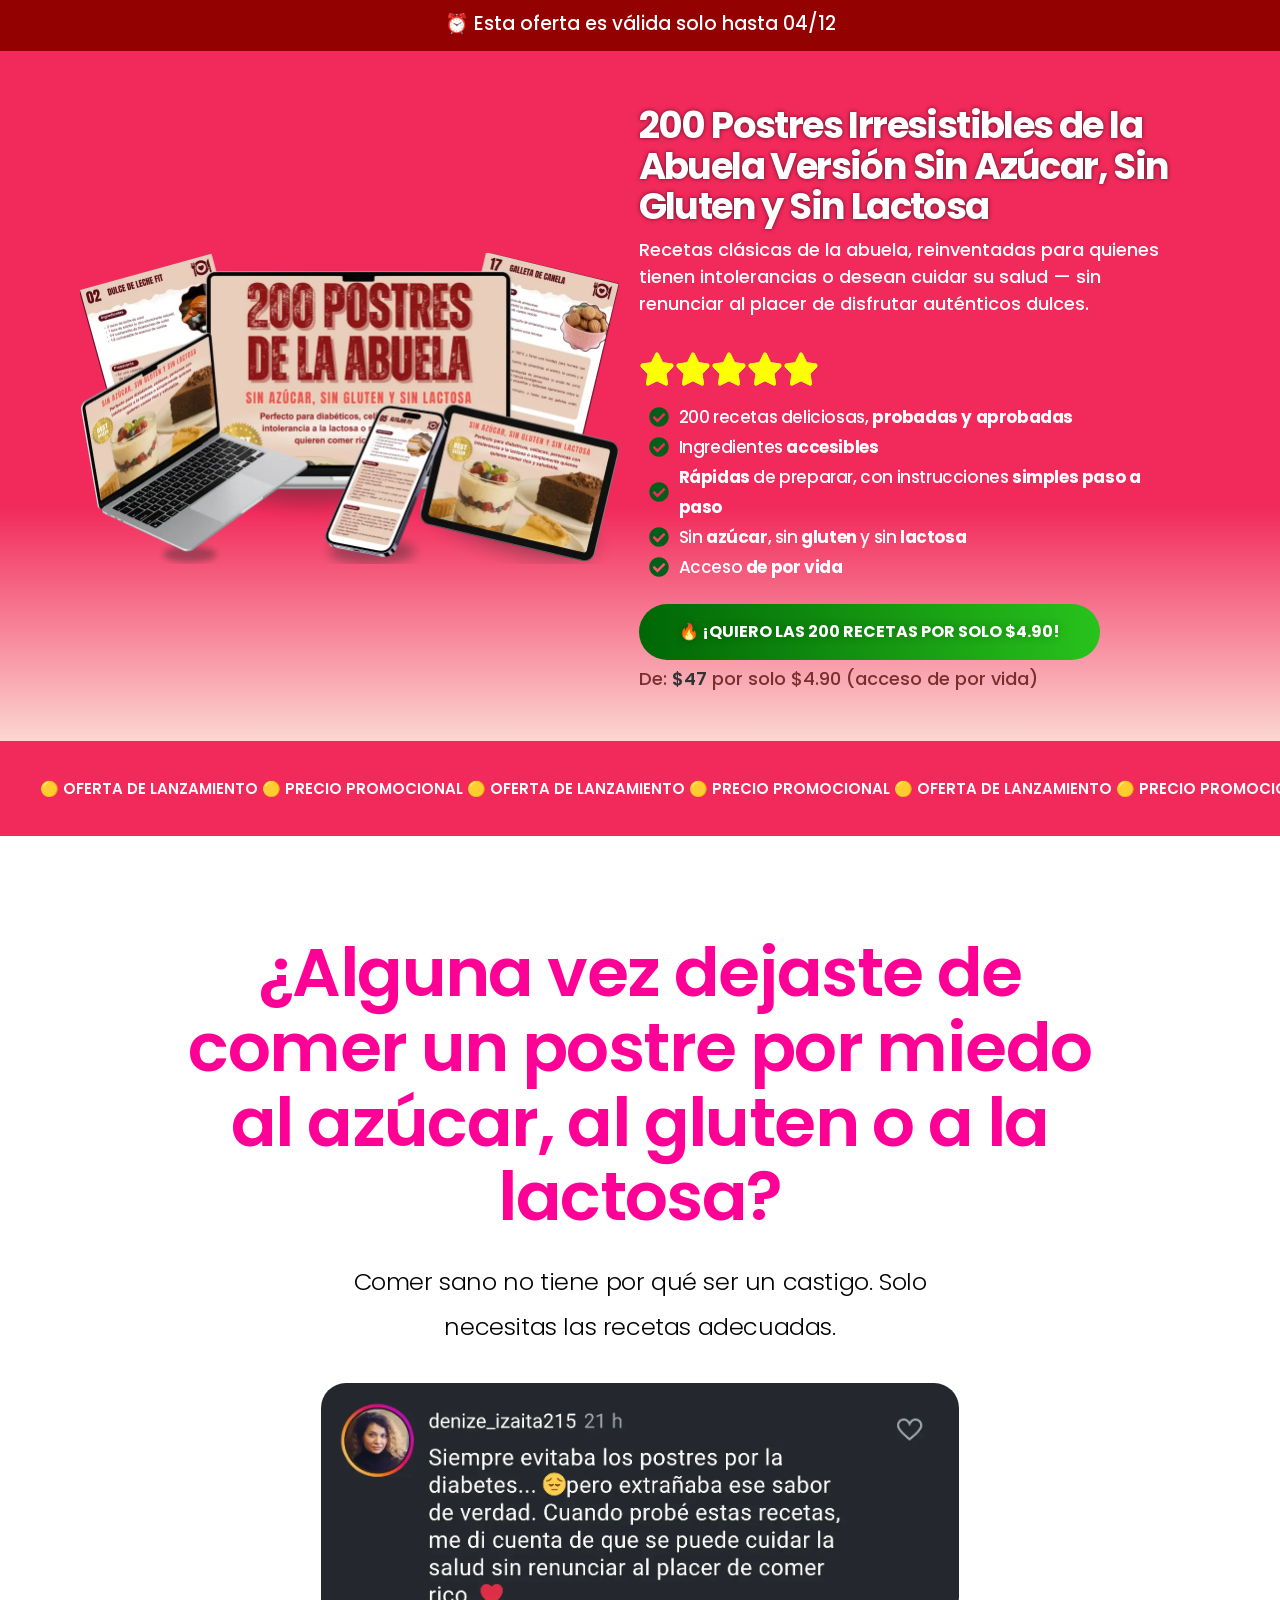
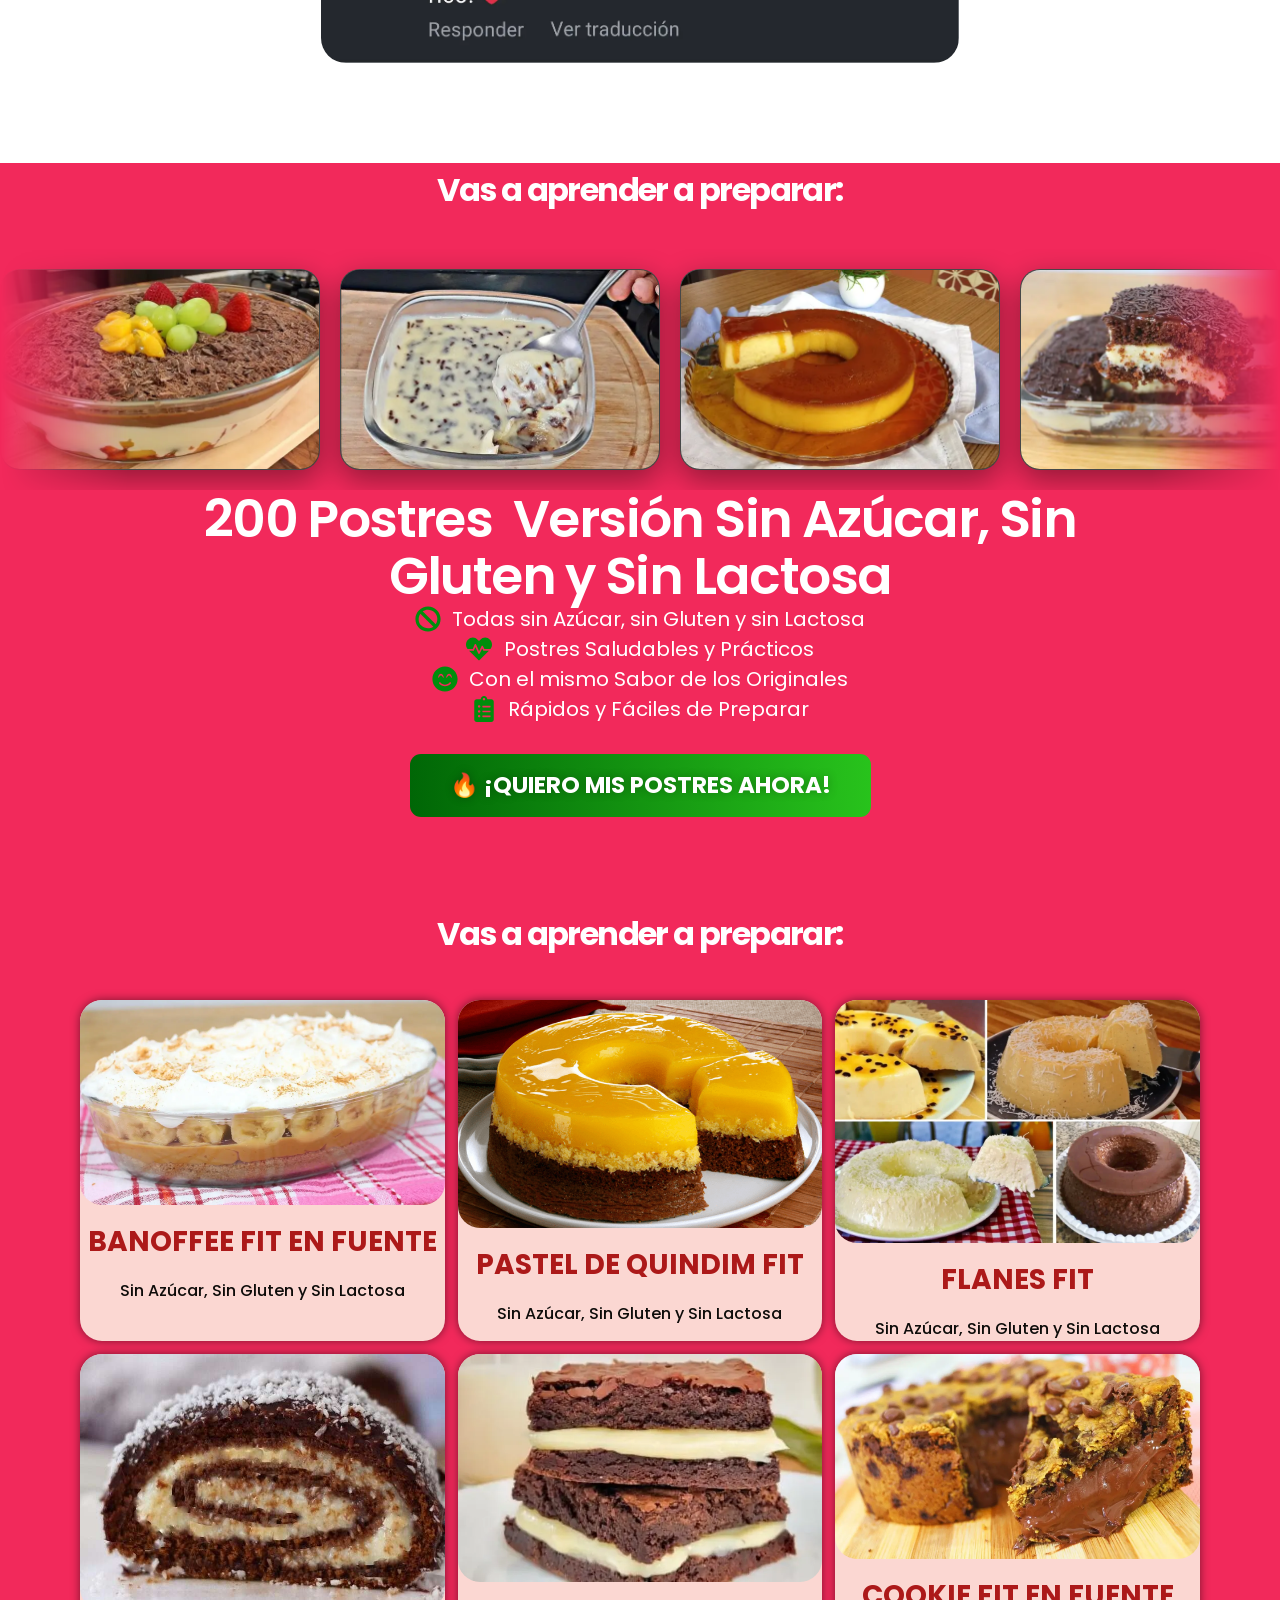
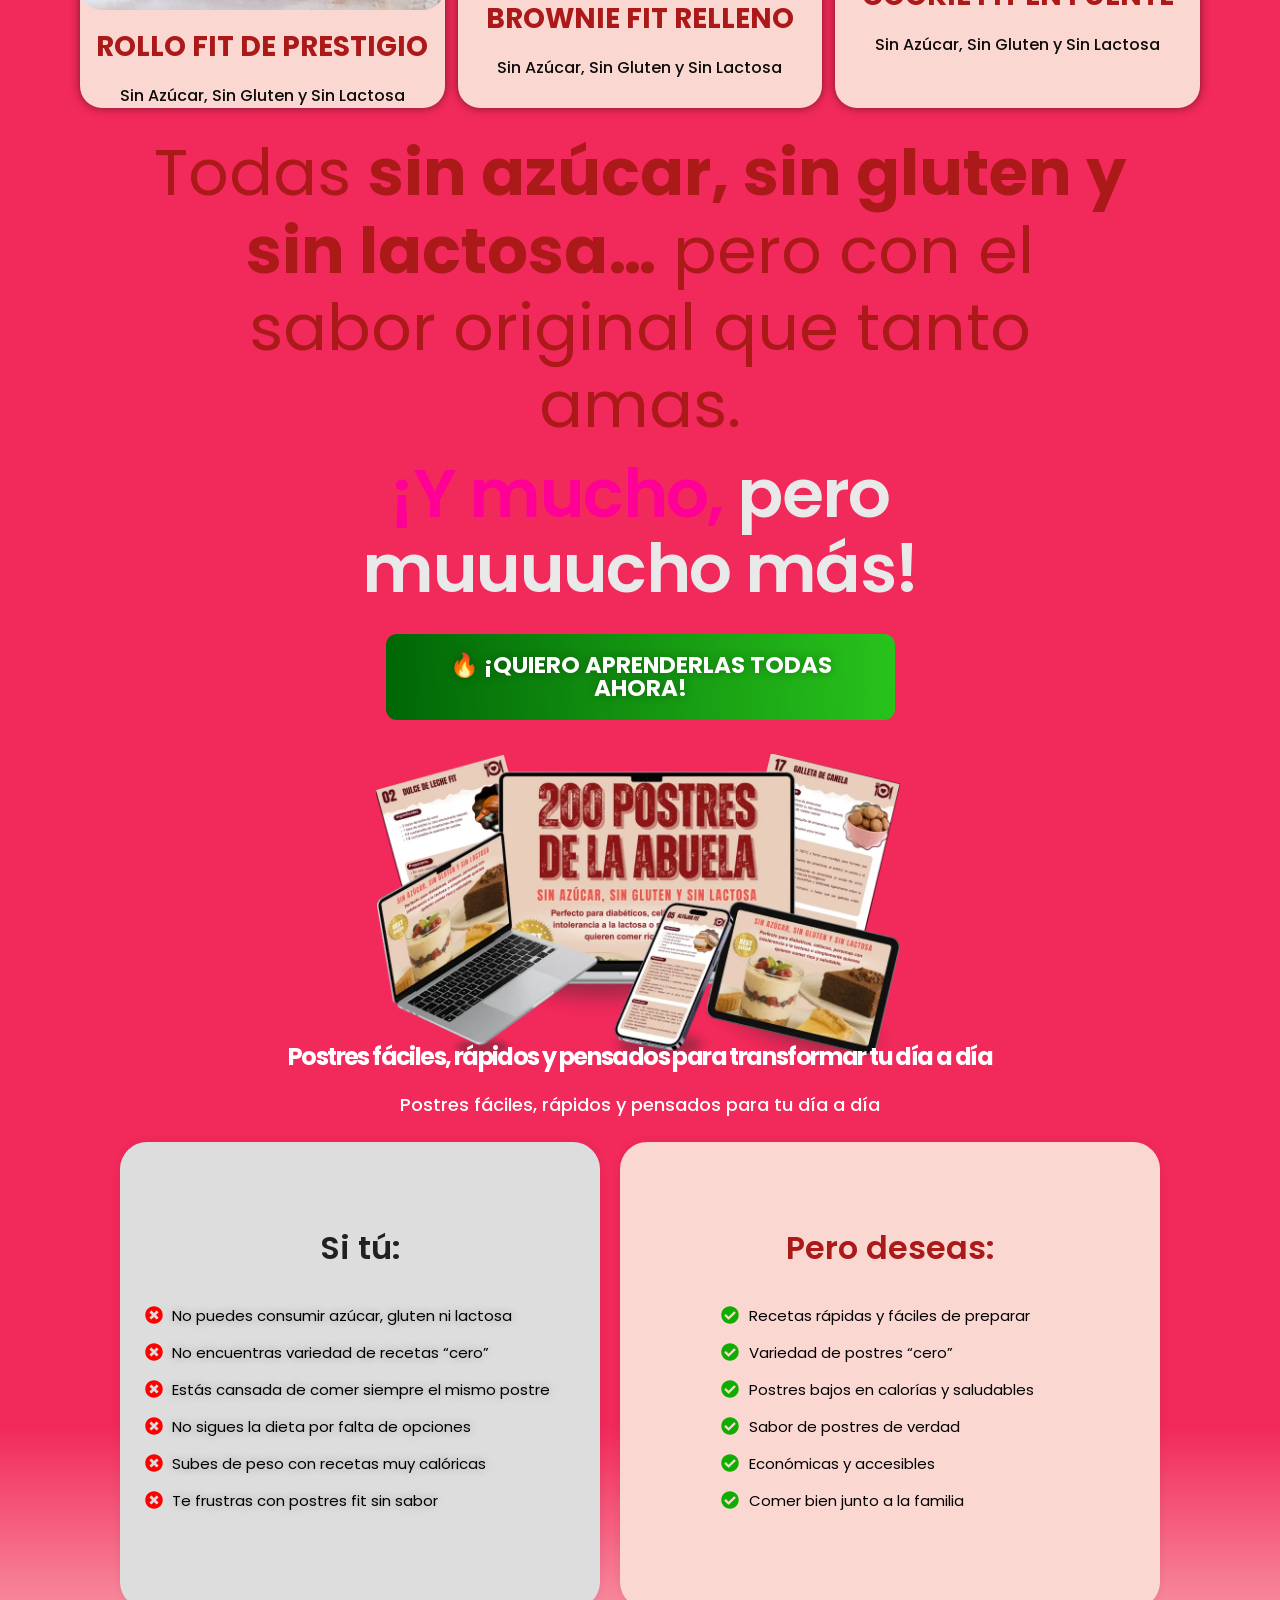
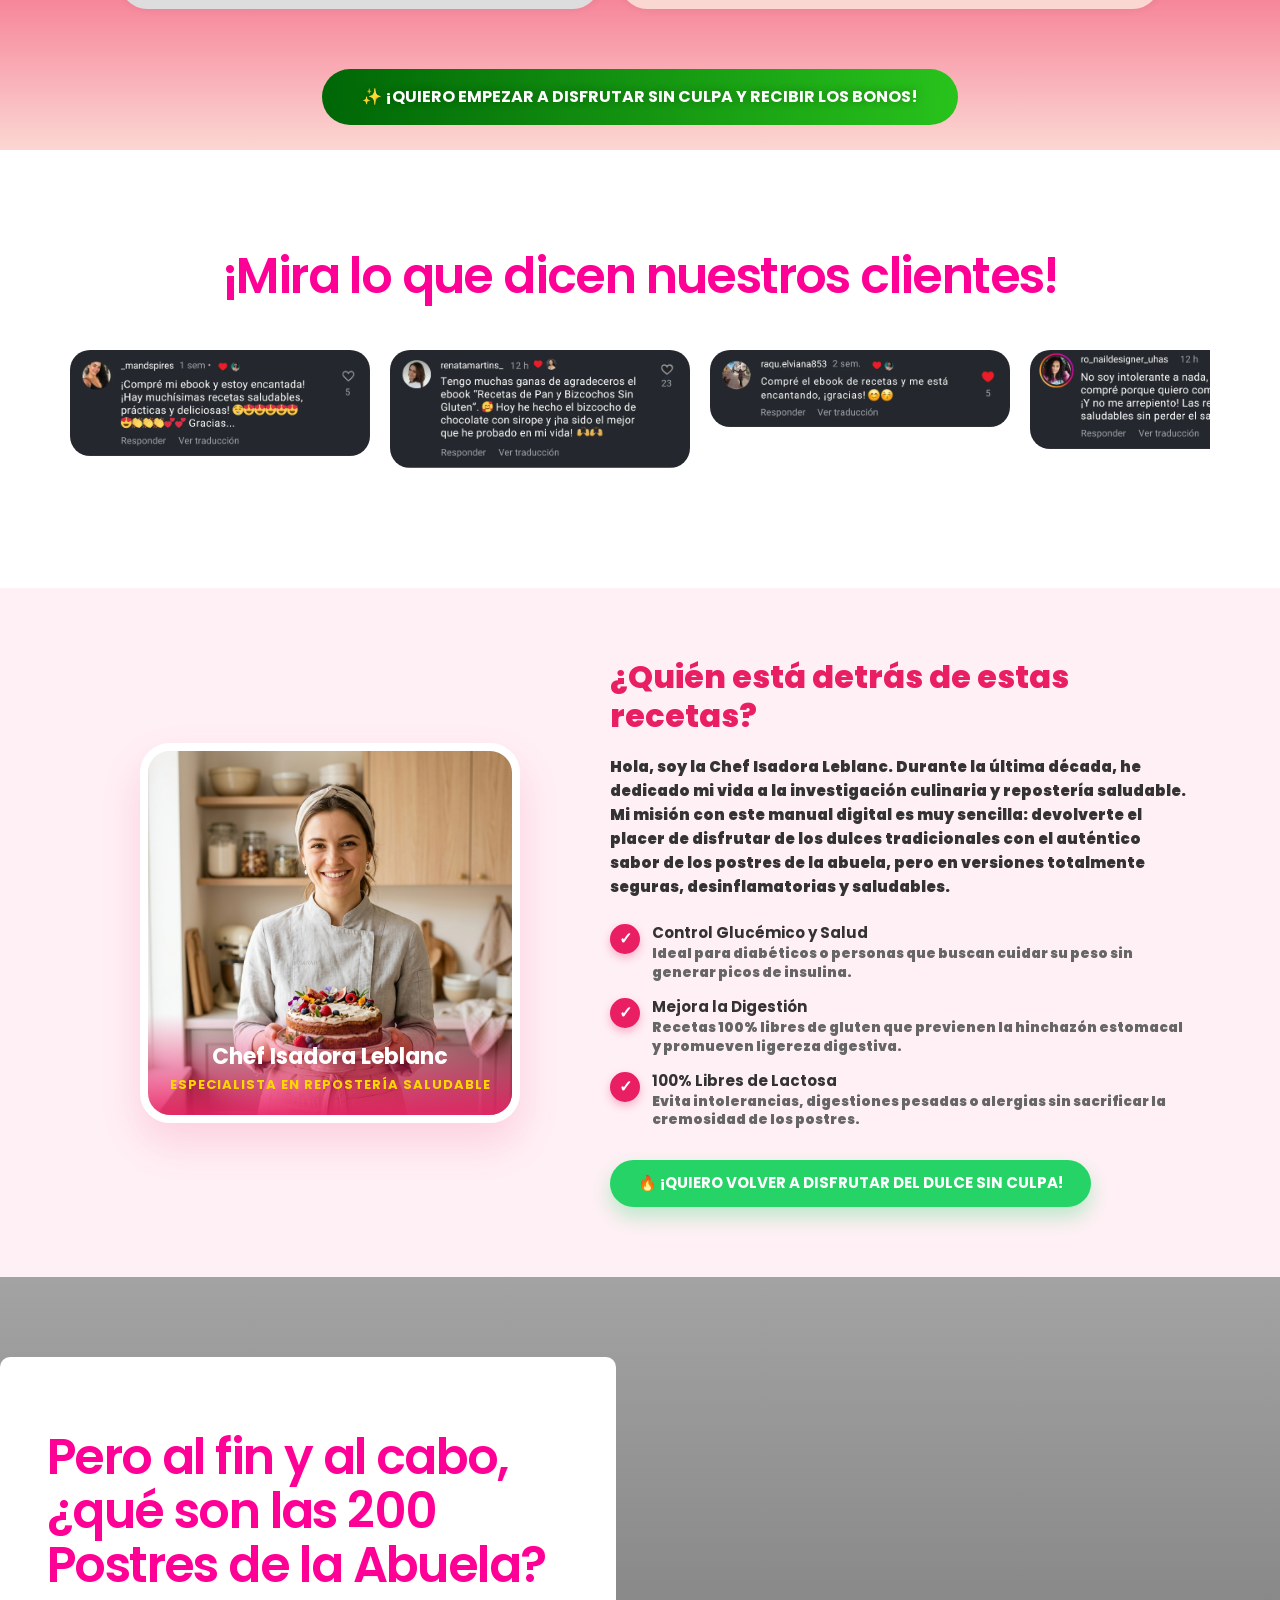
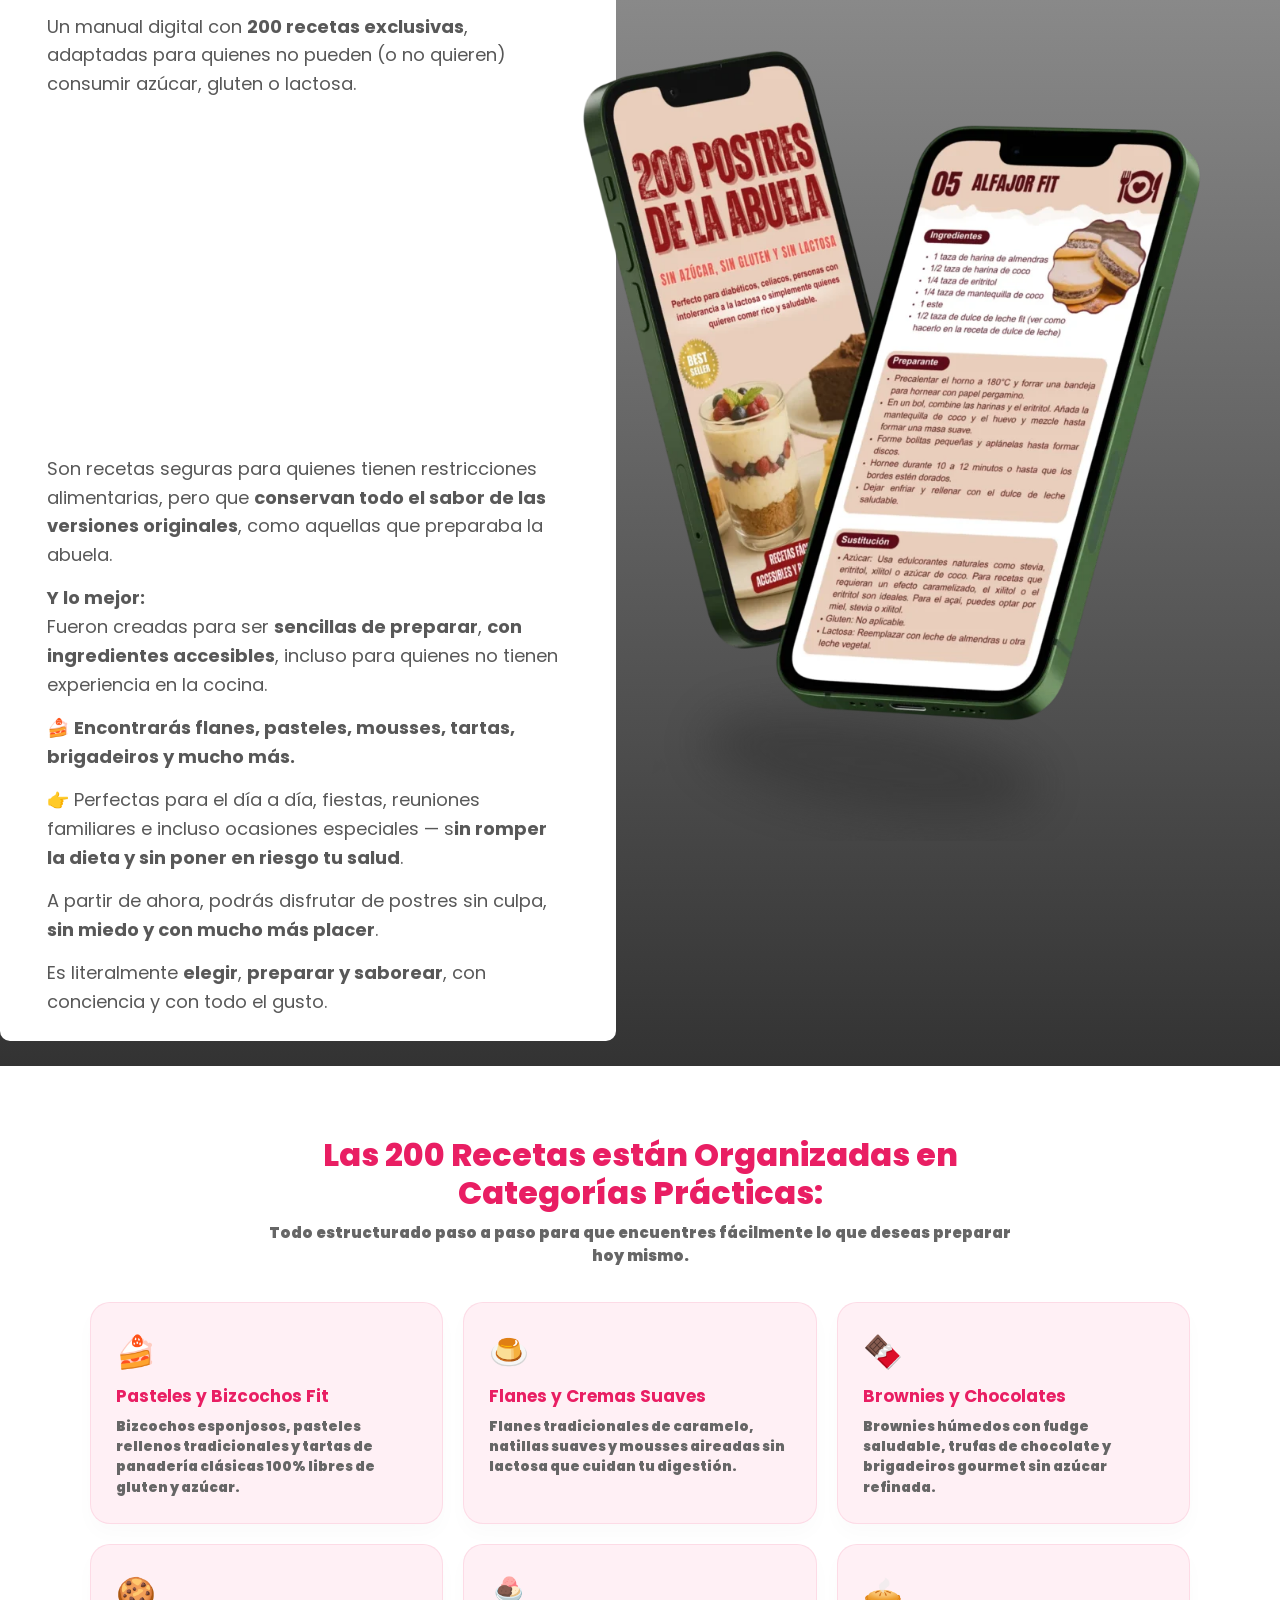
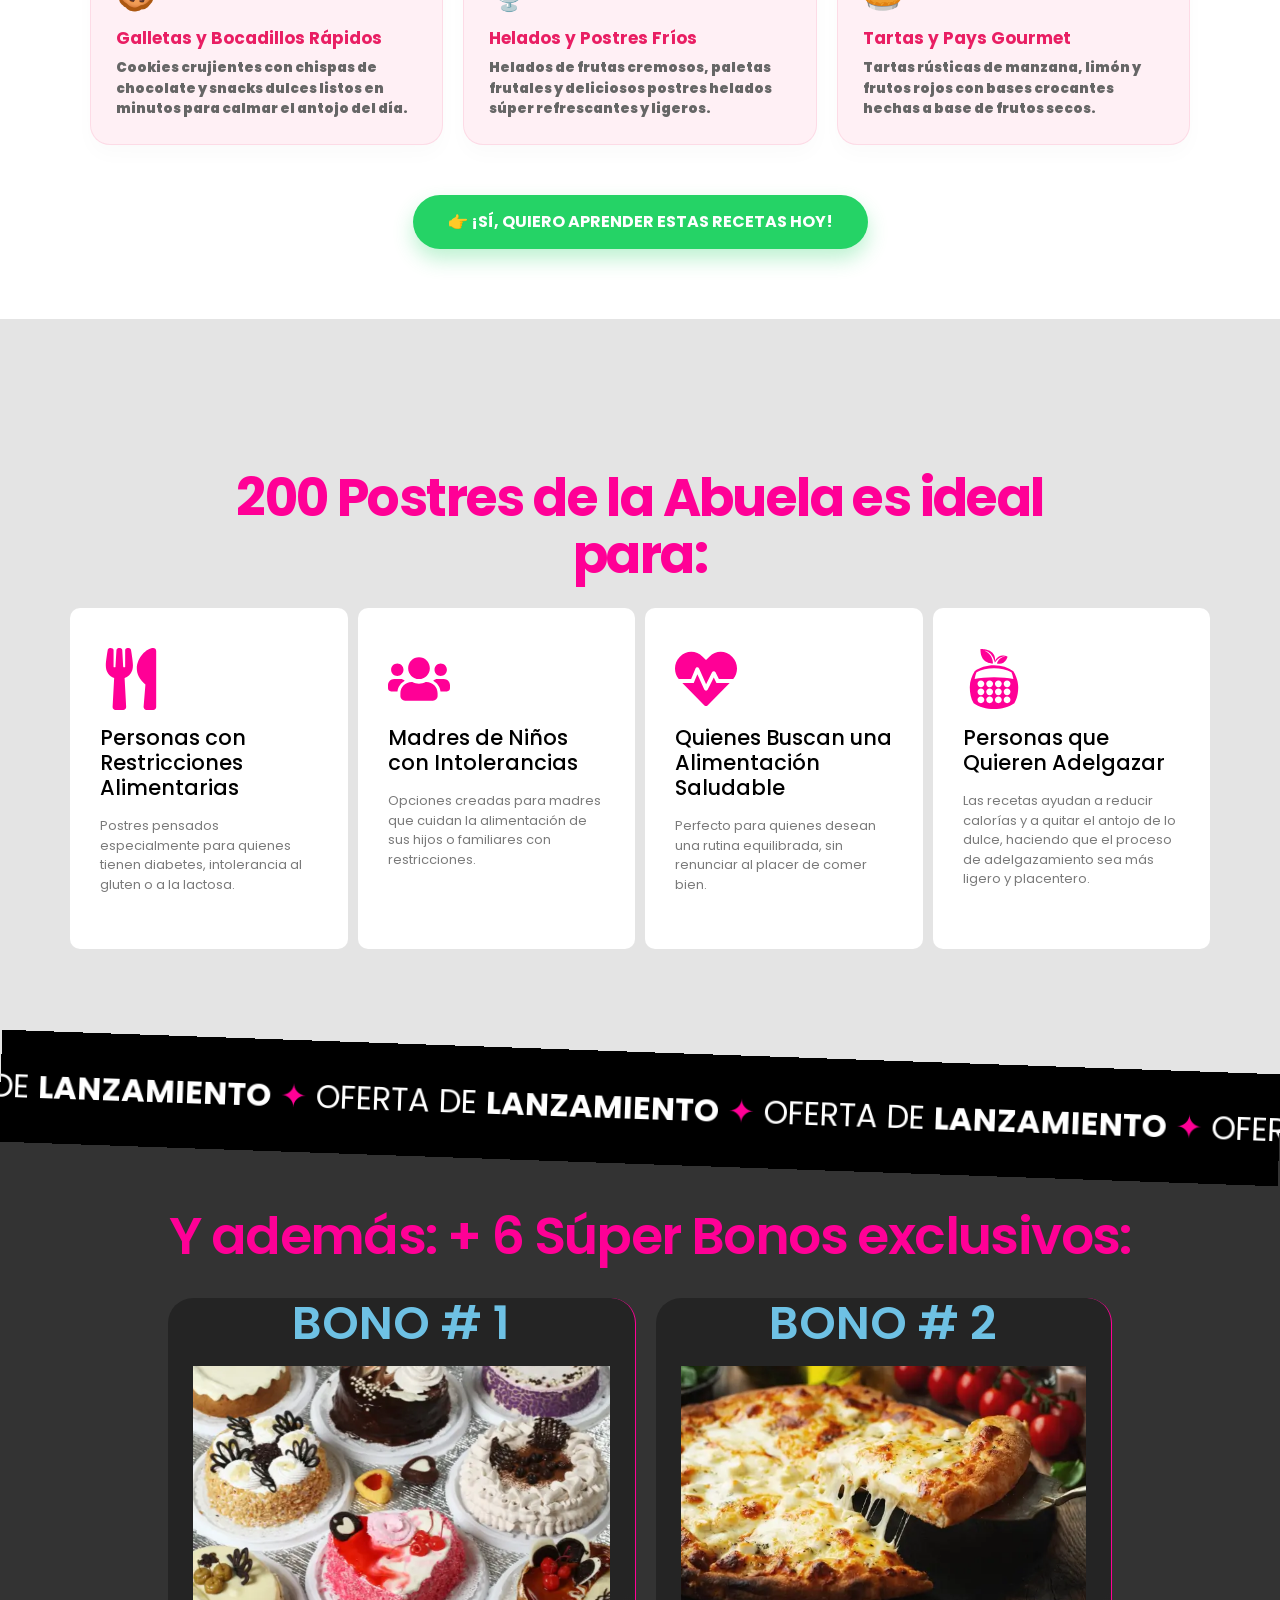
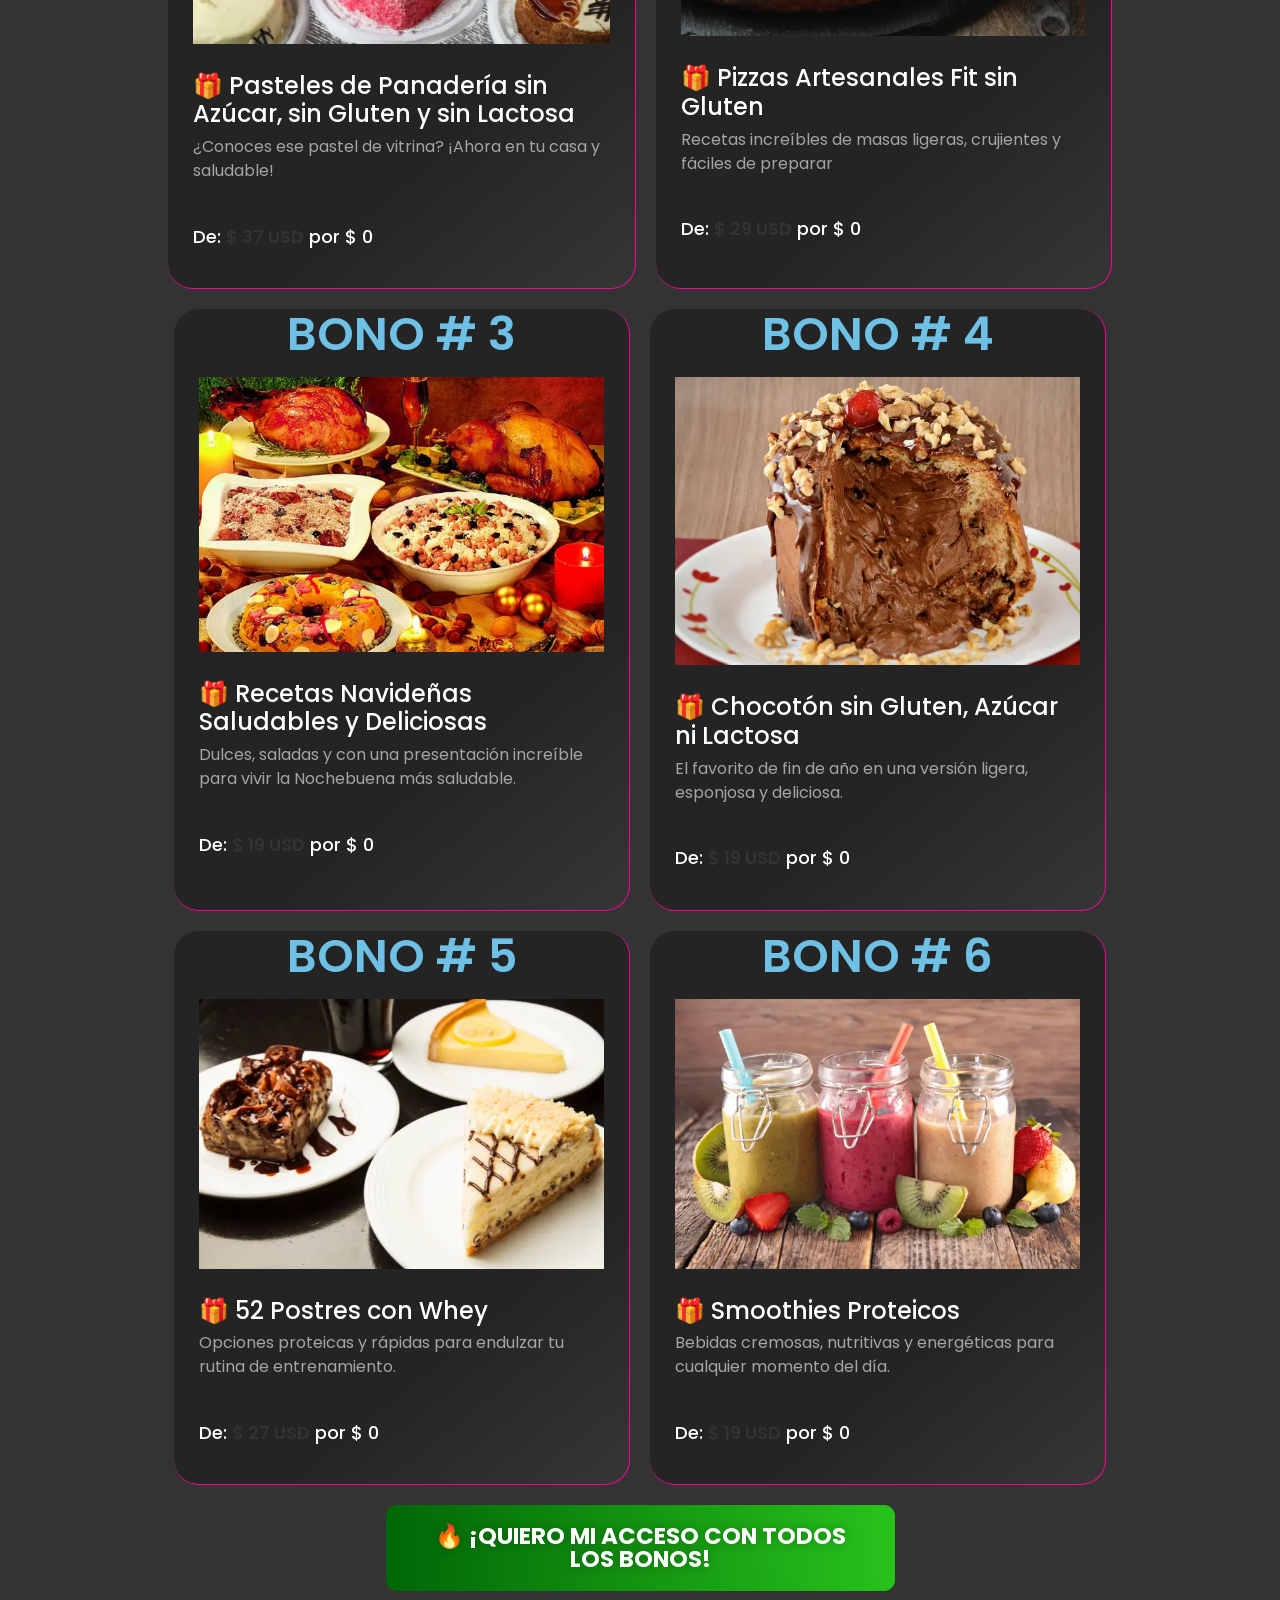
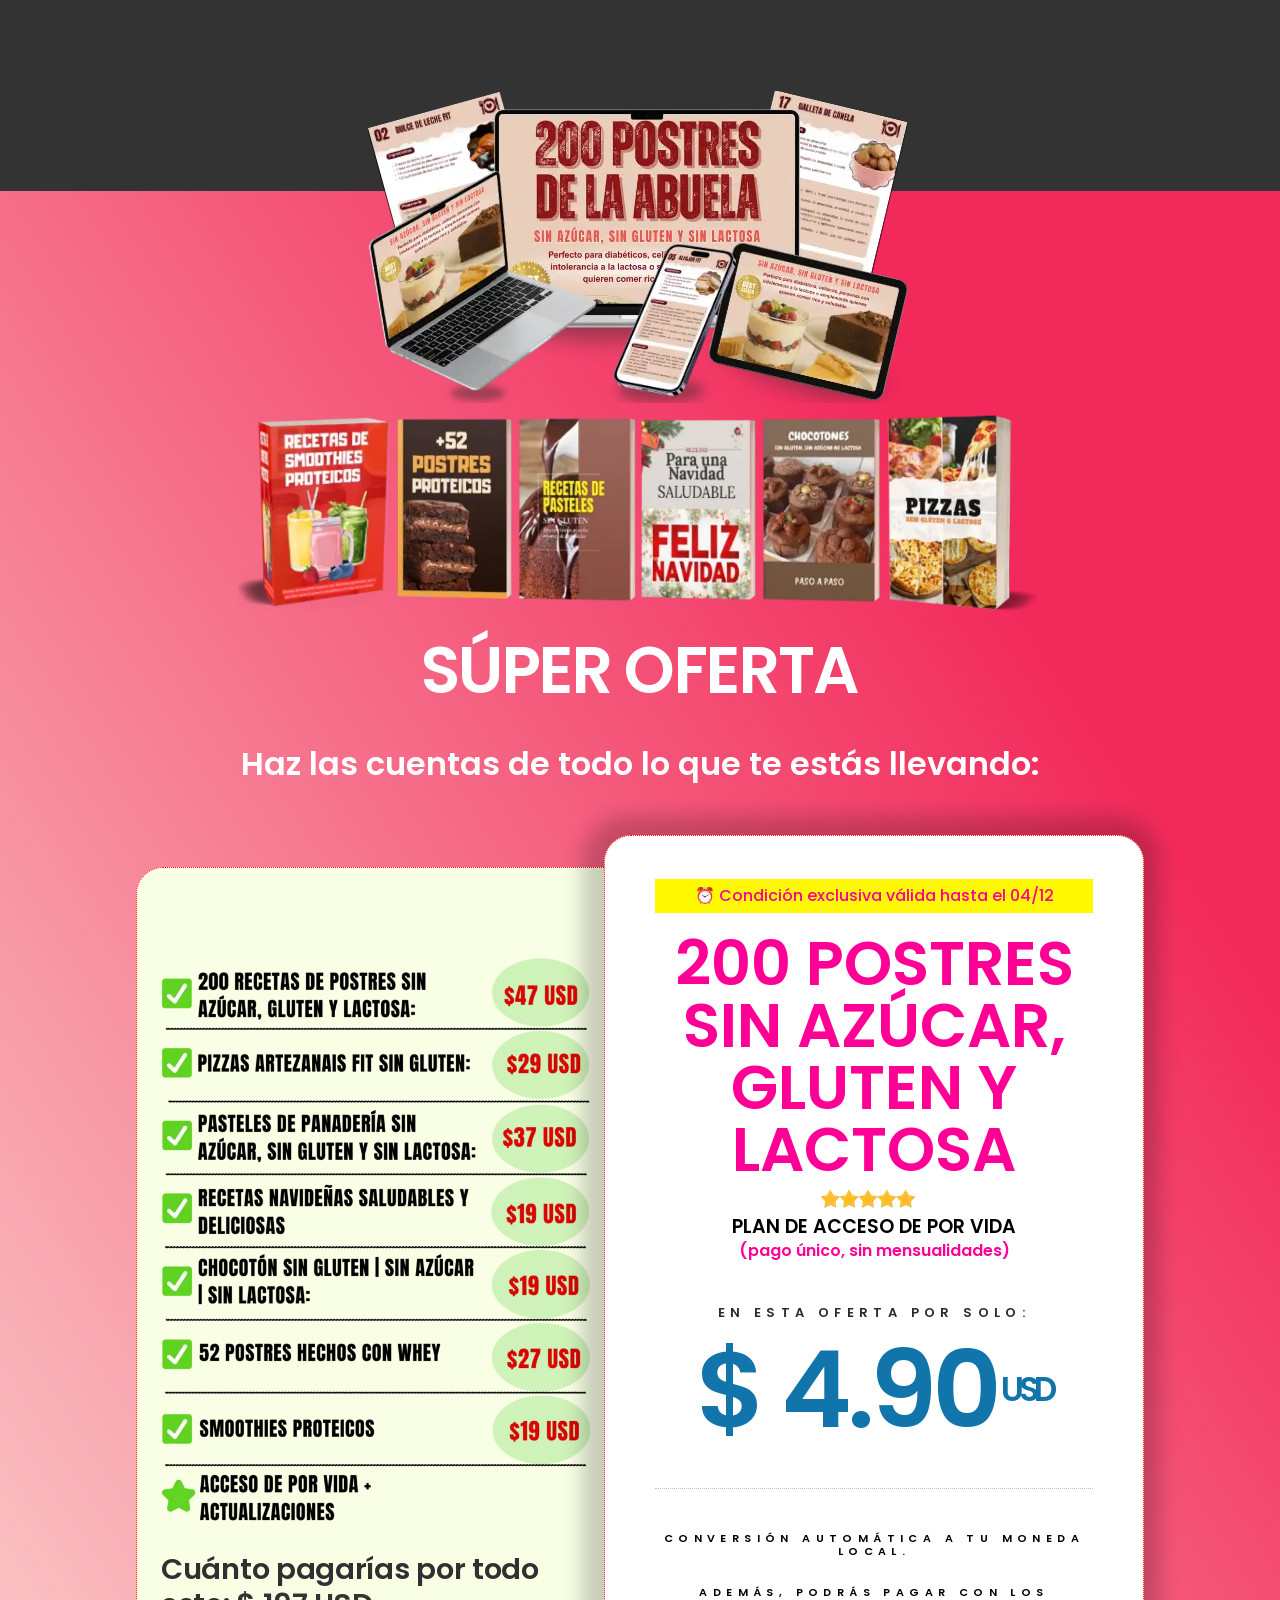
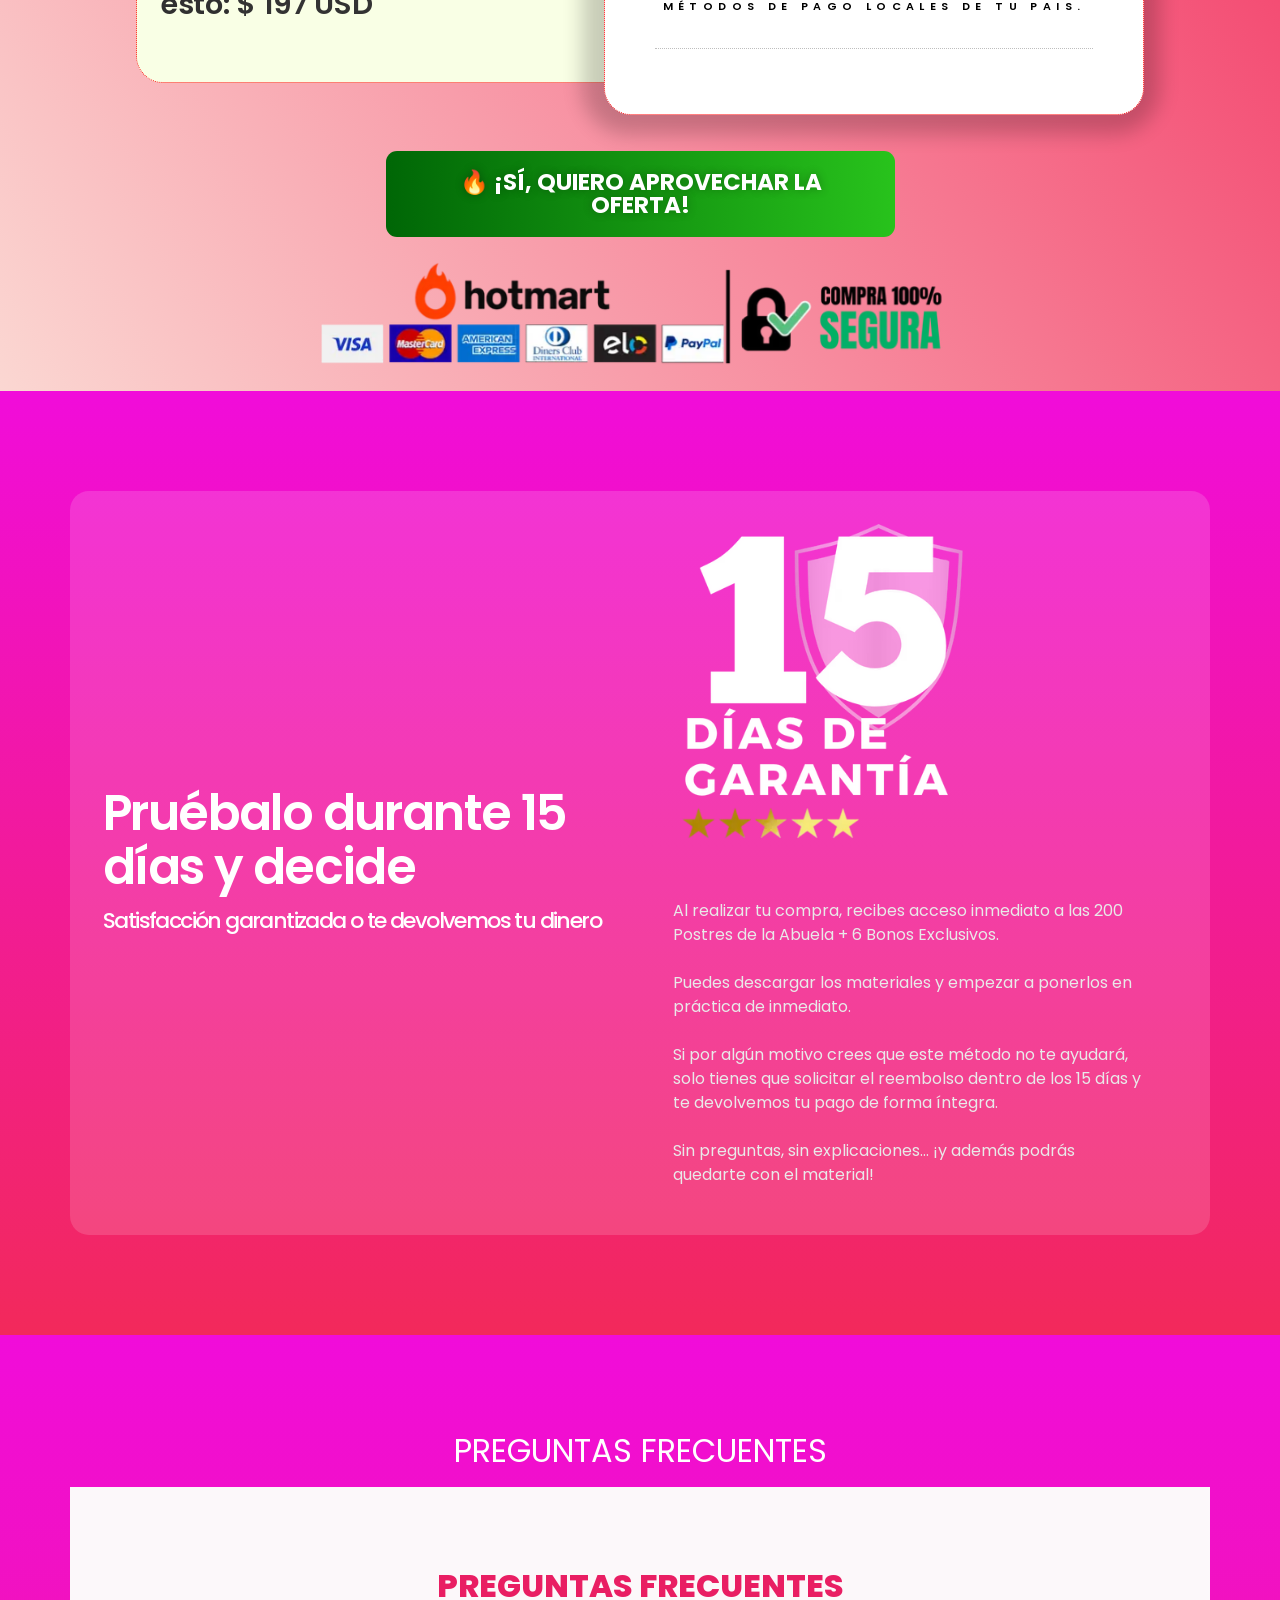
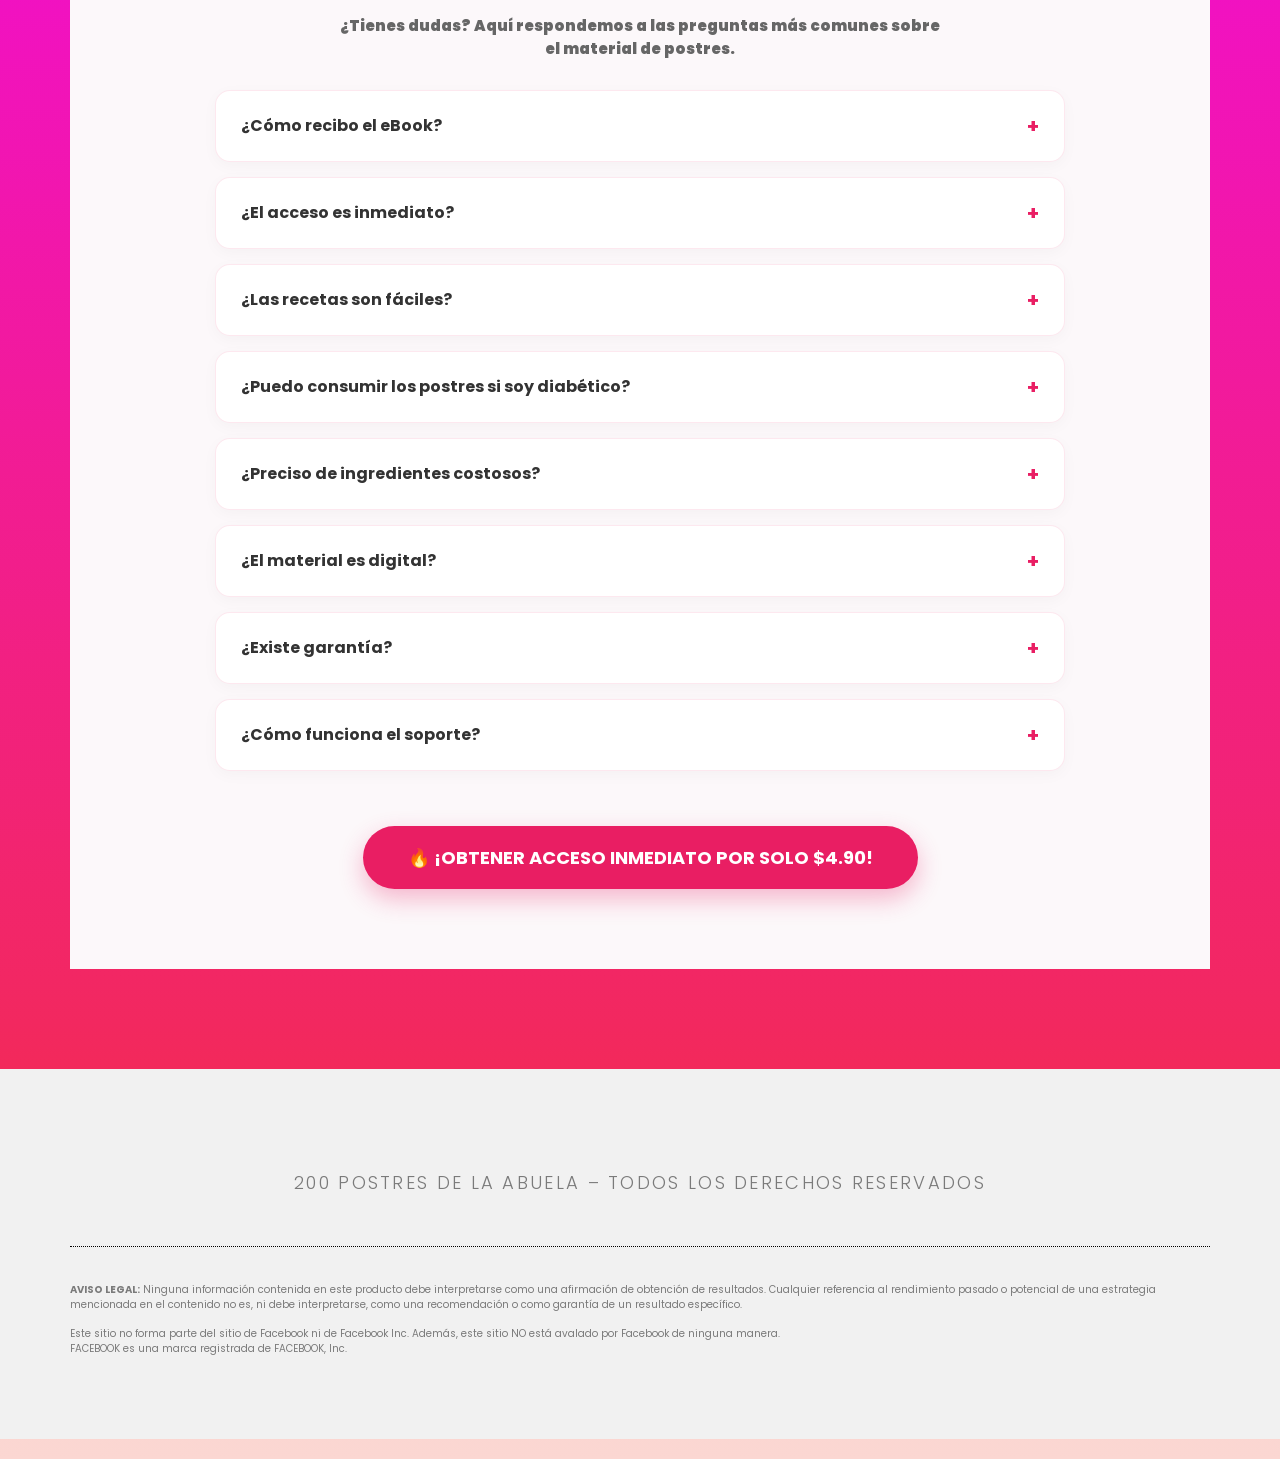
<file: index.html>
<!DOCTYPE html>
<html lang="es">

<head>
    <meta charset="UTF-8">
    <title>Recetascero - 200 Postres</title>
    <link rel="icon" href="favicon.png" type="image/png">
    <link rel="shortcut icon" href="favicon.png" type="image/png">
    <link rel="apple-touch-icon" href="favicon.png">
        <!-- Optimized Third-Party Connections -->
    <link rel="preconnect" href="https://cdn.utmify.com.br" crossorigin>
    <link rel="dns-prefetch" href="https://cdn.utmify.com.br">
    <link rel="dns-prefetch" href="https://img.youtube.com">
    <link rel="preconnect" href="https://connect.facebook.net" crossorigin>
    <link rel="dns-prefetch" href="https://connect.facebook.net">
    
    <meta name="description"
        content="Recetas clásicas de la abuela, reinventadas para quienes tienen intolerancias o desean cuidar su salud — sin renunciar al placer de disfrutar auténticos dulces.">
    <meta name="robots" content="max-image-preview:large">
    <style>
        img:is([sizes="auto" i], [sizes^="auto," i]) {
            contain-intrinsic-size: 3000px 1500px
        }
    </style>
    <!-- WordPress emoji check removed for speed optimization -->
    <script src="https://cdn.utmify.com.br/scripts/utms/latest.js" data-utmify-prevent-subids async defer></script>
    <!-- Meta Pixel Code -->
<script>
  window.pixelId = "68fd60d45ea21581d559f570";
  var a = document.createElement("script");
  a.setAttribute("async", "");
  a.setAttribute("defer", "");
  a.setAttribute("src", "https://cdn.utmify.com.br/scripts/pixel/pixel.js");
  document.head.appendChild(a);
</script>
    <!-- End Meta Pixel Code -->
    <!-- Analytics Tracker -->
    <script src="analytics.js" defer></script>

    <!-- wp-emoji styles removed for speed optimization -->
    <style>
        /* Custom Fixes for Alignment & Responsiveness */
        img {
            max-width: 100%;
            height: auto;
        }

        .elementor-button-wrapper {
            text-align: center;
        }

        /* Enforce White Text for Headers on Pink Backgrounds */
        .elementor-heading-title {
            color: #ffffff;
        }

        /* Specific overrides for white background sections if needed, but starting with white base */
        /* Will verify specific sections next */

        /* Center List Containers but keep text left aligned */
        .elementor-icon-list-items {
            display: inline-block;
            text-align: left;
        }

        .elementor-widget-icon-list {
            text-align: center;
        }

        /* Testimonial Marquee CSS */
        .testimonial-marquee {
            overflow: hidden;
            white-space: nowrap;
            position: relative;
            width: 100%;
            padding: 20px 0;
        }

        .testimonial-track {
            display: flex;
            gap: 20px;
            width: max-content;
            animation: marquee-scroll 40s linear infinite;
        }

        .testimonial-item {
            flex: 0 0 auto;
            width: 300px;
            /* Remove styles that create the "card" container effect */
            /* border-radius: 15px; */
            /* overflow: hidden; */
            /* box-shadow: 0 4px 15px rgba(0,0,0,0.1); */
        }

        .testimonial-item img {
            width: 100%;
            height: auto;
            display: block;
            /* Apply card styles directly to the image */
            border-radius: 15px;
            box-shadow: 0 4px 15px rgba(0, 0, 0, 0.1);
        }

        @media (max-width: 768px) {
            .testimonial-item {
                width: 250px;
            }
        }

        @keyframes marquee-scroll {
            0% {
                transform: translateX(0);
            }

            100% {
                transform: translateX(-50%);
            }
        }

        /* Force Backgrounds for Colored/Gradient Sections to bypass lazyload and race conditions */
        .elementor-element-38fa228d {
            background-image: linear-gradient(180deg, #F2295B 66%, #FBD7D2 100%) !important;
        }

        .elementor-element-2edbf733 {
            background-image: linear-gradient(180deg, #F2295B 66%, #FBD7D2 100%) !important;
        }

        .elementor-element-22fc6adc {
            background-image: linear-gradient(237deg, #F2295B 21%, #FBD7D2 100%) !important;
        }

        .elementor-element-1f77904 {
            background-image: linear-gradient(180deg, #F10CDA 0%, #f2295b 100%) !important;
        }

        .elementor-element-343d9baf {
            background-image: linear-gradient(180deg, #F10CDA 0%, #f2295b 100%) !important;
        }

        .elementor-element-d430d0c {
            background-color: #F2295B !important;
        }

        .elementor-element-5034003b {
            background-color: #333333 !important;
        }

        /* Enforce white color for specific texts on pink/gradient backgrounds where needed */
        .elementor-element-35a68084 .elementor-icon-list-text {
            color: #ffffff !important;
        }

        .elementor-element-633f0032 p {
            color: #ffffff !important;
        }
    </style>
    <style id="global-styles-inline-css">
        :root {
            --wp--preset--aspect-ratio--square: 1;
            --wp--preset--aspect-ratio--4-3: 4/3;
            --wp--preset--aspect-ratio--3-4: 3/4;
            --wp--preset--aspect-ratio--3-2: 3/2;
            --wp--preset--aspect-ratio--2-3: 2/3;
            --wp--preset--aspect-ratio--16-9: 16/9;
            --wp--preset--aspect-ratio--9-16: 9/16;
            --wp--preset--color--black: #333333;
            --wp--preset--color--cyan-bluish-gray: #abb8c3;
            --wp--preset--color--white: #ffffff;
            --wp--preset--color--pale-pink: #FFF0F5;
            --wp--preset--color--vivid-red: #E91E63;
            /* Primary Pink */
            --wp--preset--color--luminous-vivid-orange: #FFC107;
            /* Gold */
            --wp--preset--color--luminous-vivid-amber: #fcb900;
            --wp--preset--color--light-green-cyan: #7bdcb5;
            --wp--preset--color--vivid-green-cyan: #25D366;
            /* Action Green */
            --wp--preset--color--pale-cyan-blue: #8ed1fc;
            --wp--preset--color--vivid-cyan-blue: #0693e3;
            --wp--preset--color--vivid-purple: #9b51e0;
            --wp--preset--gradient--vivid-cyan-blue-to-vivid-purple: linear-gradient(135deg, rgba(6, 147, 227, 1) 0%, rgb(155, 81, 224) 100%);
            --wp--preset--gradient--light-green-cyan-to-vivid-green-cyan: linear-gradient(135deg, rgb(122, 220, 180) 0%, rgb(0, 208, 130) 100%);
            --wp--preset--gradient--luminous-vivid-amber-to-luminous-vivid-orange: linear-gradient(135deg, rgba(252, 185, 0, 1) 0%, rgba(255, 105, 0, 1) 100%);
            --wp--preset--gradient--luminous-vivid-orange-to-vivid-red: linear-gradient(135deg, rgba(255, 105, 0, 1) 0%, rgb(207, 46, 46) 100%);
            --wp--preset--gradient--very-light-gray-to-cyan-bluish-gray: linear-gradient(135deg, rgb(238, 238, 238) 0%, rgb(169, 184, 195) 100%);
            --wp--preset--gradient--cool-to-warm-spectrum: linear-gradient(135deg, rgb(74, 234, 220) 0%, rgb(151, 120, 209) 20%, rgb(207, 42, 186) 40%, rgb(238, 44, 130) 60%, rgb(251, 105, 98) 80%, rgb(254, 248, 76) 100%);
            --wp--preset--gradient--blush-light-purple: linear-gradient(135deg, rgb(255, 206, 236) 0%, rgb(152, 150, 240) 100%);
            --wp--preset--gradient--blush-bordeaux: linear-gradient(135deg, rgb(254, 205, 165) 0%, rgb(254, 45, 45) 50%, rgb(107, 0, 62) 100%);
            --wp--preset--gradient--luminous-dusk: linear-gradient(135deg, rgb(255, 203, 112) 0%, rgb(199, 81, 192) 50%, rgb(65, 88, 208) 100%);
            --wp--preset--gradient--pale-ocean: linear-gradient(135deg, rgb(255, 245, 203) 0%, rgb(182, 227, 212) 50%, rgb(51, 167, 181) 100%);
            --wp--preset--gradient--electric-grass: linear-gradient(135deg, rgb(202, 248, 128) 0%, rgb(113, 206, 126) 100%);
            --wp--preset--gradient--midnight: linear-gradient(135deg, rgb(2, 3, 129) 0%, rgb(40, 116, 252) 100%);
            --wp--preset--font-size--small: 13px;
            --wp--preset--font-size--medium: 20px;
            --wp--preset--font-size--large: 36px;
            --wp--preset--font-size--x-large: 42px;
            --wp--preset--spacing--20: 0.44rem;
            --wp--preset--spacing--30: 0.67rem;
            --wp--preset--spacing--40: 1rem;
            --wp--preset--spacing--50: 1.5rem;
            --wp--preset--spacing--60: 2.25rem;
            --wp--preset--spacing--70: 3.38rem;
            --wp--preset--spacing--80: 5.06rem;
            --wp--preset--shadow--natural: 6px 6px 9px rgba(0, 0, 0, 0.2);
            --wp--preset--shadow--deep: 12px 12px 50px rgba(0, 0, 0, 0.4);
            --wp--preset--shadow--sharp: 6px 6px 0px rgba(0, 0, 0, 0.2);
            --wp--preset--shadow--outlined: 6px 6px 0px -3px rgba(255, 255, 255, 1), 6px 6px rgba(0, 0, 0, 1);
            --wp--preset--shadow--crisp: 6px 6px 0px rgba(0, 0, 0, 1);
        }

        :root {
            --wp--style--global--content-size: 800px;
            --wp--style--global--wide-size: 1200px;
        }

        :where(body) {
            margin: 0;
        }

        .wp-site-blocks>.alignleft {
            float: left;
            margin-right: 2em;
        }

        .wp-site-blocks>.alignright {
            float: right;
            margin-left: 2em;
        }

        .wp-site-blocks>.aligncenter {
            justify-content: center;
            margin-left: auto;
            margin-right: auto;
        }

        :where(.wp-site-blocks)>* {
            margin-block-start: 24px;
            margin-block-end: 0;
        }

        :where(.wp-site-blocks)> :first-child {
            margin-block-start: 0;
        }

        :where(.wp-site-blocks)> :last-child {
            margin-block-end: 0;
        }

        :root {
            --wp--style--block-gap: 24px;
        }

        :root :where(.is-layout-flow)> :first-child {
            margin-block-start: 0;
        }

        :root :where(.is-layout-flow)> :last-child {
            margin-block-end: 0;
        }

        :root :where(.is-layout-flow)>* {
            margin-block-start: 24px;
            margin-block-end: 0;
        }

        :root :where(.is-layout-constrained)> :first-child {
            margin-block-start: 0;
        }

        :root :where(.is-layout-constrained)> :last-child {
            margin-block-end: 0;
        }

        :root :where(.is-layout-constrained)>* {
            margin-block-start: 24px;
            margin-block-end: 0;
        }

        :root :where(.is-layout-flex) {
            gap: 24px;
        }

        :root :where(.is-layout-grid) {
            gap: 24px;
        }

        .is-layout-flow>.alignleft {
            float: left;
            margin-inline-start: 0;
            margin-inline-end: 2em;
        }

        .is-layout-flow>.alignright {
            float: right;
            margin-inline-start: 2em;
            margin-inline-end: 0;
        }

        .is-layout-flow>.aligncenter {
            margin-left: auto !important;
            margin-right: auto !important;
        }

        .is-layout-constrained>.alignleft {
            float: left;
            margin-inline-start: 0;
            margin-inline-end: 2em;
        }

        .is-layout-constrained>.alignright {
            float: right;
            margin-inline-start: 2em;
            margin-inline-end: 0;
        }

        .is-layout-constrained>.aligncenter {
            margin-left: auto !important;
            margin-right: auto !important;
        }

        .is-layout-constrained> :where(:not(.alignleft):not(.alignright):not(.alignfull)) {
            max-width: var(--wp--style--global--content-size);
            margin-left: auto !important;
            margin-right: auto !important;
        }

        .is-layout-constrained>.alignwide {
            max-width: var(--wp--style--global--wide-size);
        }

        body .is-layout-flex {
            display: flex;
        }

        .is-layout-flex {
            flex-wrap: wrap;
            align-items: center;
        }

        .is-layout-flex> :is(*, div) {
            margin: 0;
        }

        body .is-layout-grid {
            display: grid;
        }

        .is-layout-grid> :is(*, div) {
            margin: 0;
        }

        body {
            padding-top: 0px;
            padding-right: 0px;
            padding-bottom: 0px;
            padding-left: 0px;
        }

        a:where(:not(.wp-element-button)) {
            text-decoration: underline;
        }

        :root :where(.wp-element-button, .wp-block-button__link) {
            background-color: #32373c;
            border-width: 0;
            color: #fff;
            font-family: inherit;
            font-size: inherit;
            line-height: inherit;
            padding: calc(0.667em + 2px) calc(1.333em + 2px);
            text-decoration: none;
        }

        .has-black-color {
            color: var(--wp--preset--color--black) !important;
        }

        .has-cyan-bluish-gray-color {
            color: var(--wp--preset--color--cyan-bluish-gray) !important;
        }

        .has-white-color {
            color: var(--wp--preset--color--white) !important;
        }

        .has-pale-pink-color {
            color: var(--wp--preset--color--pale-pink) !important;
        }

        .has-vivid-red-color {
            color: var(--wp--preset--color--vivid-red) !important;
        }

        .has-luminous-vivid-orange-color {
            color: var(--wp--preset--color--luminous-vivid-orange) !important;
        }

        .has-luminous-vivid-amber-color {
            color: var(--wp--preset--color--luminous-vivid-amber) !important;
        }

        .has-light-green-cyan-color {
            color: var(--wp--preset--color--light-green-cyan) !important;
        }

        .has-vivid-green-cyan-color {
            color: var(--wp--preset--color--vivid-green-cyan) !important;
        }

        .has-pale-cyan-blue-color {
            color: var(--wp--preset--color--pale-cyan-blue) !important;
        }

        .has-vivid-cyan-blue-color {
            color: var(--wp--preset--color--vivid-cyan-blue) !important;
        }

        .has-vivid-purple-color {
            color: var(--wp--preset--color--vivid-purple) !important;
        }

        .has-black-background-color {
            background-color: var(--wp--preset--color--black) !important;
        }

        .has-cyan-bluish-gray-background-color {
            background-color: var(--wp--preset--color--cyan-bluish-gray) !important;
        }

        .has-white-background-color {
            background-color: var(--wp--preset--color--white) !important;
        }

        .has-pale-pink-background-color {
            background-color: var(--wp--preset--color--pale-pink) !important;
        }

        .has-vivid-red-background-color {
            background-color: var(--wp--preset--color--vivid-red) !important;
        }

        .has-luminous-vivid-orange-background-color {
            background-color: var(--wp--preset--color--luminous-vivid-orange) !important;
        }

        .has-luminous-vivid-amber-background-color {
            background-color: var(--wp--preset--color--luminous-vivid-amber) !important;
        }

        .has-light-green-cyan-background-color {
            background-color: var(--wp--preset--color--light-green-cyan) !important;
        }

        .has-vivid-green-cyan-background-color {
            background-color: var(--wp--preset--color--vivid-green-cyan) !important;
        }

        .has-pale-cyan-blue-background-color {
            background-color: var(--wp--preset--color--pale-cyan-blue) !important;
        }

        .has-vivid-cyan-blue-background-color {
            background-color: var(--wp--preset--color--vivid-cyan-blue) !important;
        }

        .has-vivid-purple-background-color {
            background-color: var(--wp--preset--color--vivid-purple) !important;
        }

        .has-black-border-color {
            border-color: var(--wp--preset--color--black) !important;
        }

        .has-cyan-bluish-gray-border-color {
            border-color: var(--wp--preset--color--cyan-bluish-gray) !important;
        }

        .has-white-border-color {
            border-color: var(--wp--preset--color--white) !important;
        }

        .has-pale-pink-border-color {
            border-color: var(--wp--preset--color--pale-pink) !important;
        }

        .has-vivid-red-border-color {
            border-color: var(--wp--preset--color--vivid-red) !important;
        }

        .has-luminous-vivid-orange-border-color {
            border-color: var(--wp--preset--color--luminous-vivid-orange) !important;
        }

        .has-luminous-vivid-amber-border-color {
            border-color: var(--wp--preset--color--luminous-vivid-amber) !important;
        }

        .has-light-green-cyan-border-color {
            border-color: var(--wp--preset--color--light-green-cyan) !important;
        }

        .has-vivid-green-cyan-border-color {
            border-color: var(--wp--preset--color--vivid-green-cyan) !important;
        }

        .has-pale-cyan-blue-border-color {
            border-color: var(--wp--preset--color--pale-cyan-blue) !important;
        }

        .has-vivid-cyan-blue-border-color {
            border-color: var(--wp--preset--color--vivid-cyan-blue) !important;
        }

        .has-vivid-purple-border-color {
            border-color: var(--wp--preset--color--vivid-purple) !important;
        }

        .has-vivid-cyan-blue-to-vivid-purple-gradient-background {
            background: var(--wp--preset--gradient--vivid-cyan-blue-to-vivid-purple) !important;
        }

        .has-light-green-cyan-to-vivid-green-cyan-gradient-background {
            background: var(--wp--preset--gradient--light-green-cyan-to-vivid-green-cyan) !important;
        }

        .has-luminous-vivid-amber-to-luminous-vivid-orange-gradient-background {
            background: var(--wp--preset--gradient--luminous-vivid-amber-to-luminous-vivid-orange) !important;
        }

        .has-luminous-vivid-orange-to-vivid-red-gradient-background {
            background: var(--wp--preset--gradient--luminous-vivid-orange-to-vivid-red) !important;
        }

        .has-very-light-gray-to-cyan-bluish-gray-gradient-background {
            background: var(--wp--preset--gradient--very-light-gray-to-cyan-bluish-gray) !important;
        }

        .has-cool-to-warm-spectrum-gradient-background {
            background: var(--wp--preset--gradient--cool-to-warm-spectrum) !important;
        }

        .has-blush-light-purple-gradient-background {
            background: var(--wp--preset--gradient--blush-light-purple) !important;
        }

        .has-blush-bordeaux-gradient-background {
            background: var(--wp--preset--gradient--blush-bordeaux) !important;
        }

        .has-luminous-dusk-gradient-background {
            background: var(--wp--preset--gradient--luminous-dusk) !important;
        }

        .has-pale-ocean-gradient-background {
            background: var(--wp--preset--gradient--pale-ocean) !important;
        }

        .has-electric-grass-gradient-background {
            background: var(--wp--preset--gradient--electric-grass) !important;
        }

        .has-midnight-gradient-background {
            background: var(--wp--preset--gradient--midnight) !important;
        }

        .has-small-font-size {
            font-size: var(--wp--preset--font-size--small) !important;
        }

        .has-medium-font-size {
            font-size: var(--wp--preset--font-size--medium) !important;
        }

        .has-large-font-size {
            font-size: var(--wp--preset--font-size--large) !important;
        }

        .has-x-large-font-size {
            font-size: var(--wp--preset--font-size--x-large) !important;
        }

        :root :where(.wp-block-pullquote) {
            font-size: 1.5em;
            line-height: 1.6;
        }
    </style>
    <link rel="stylesheet" id="hello-elementor-css" href="css/reset.css" media="all">
    <link rel="stylesheet" id="hello-elementor-theme-style-css" href="css/theme.css" media="all">
    <link rel="stylesheet" id="hello-elementor-header-footer-css" href="css/header-footer.css" media="all">
    <link rel="stylesheet" id="elementor-frontend-css" href="css/frontend.min.css" media="all">
    <link rel="stylesheet" id="elementor-post-5-css" href="css/post-5.css" media="all">
    <link rel="stylesheet" id="eael-general-css" href="css/general.min.css" media="all">
    <link rel="stylesheet" id="eael-9-css" href="css/eael-9.css" media="all">
    <link rel="stylesheet" id="widget-text-editor-css" href="css/widget-text-editor.min.css" media="all">
    <link rel="stylesheet" id="widget-image-css" href="css/widget-image.min.css" media="all">
    <link rel="stylesheet" id="widget-heading-css" href="css/widget-heading.min.css" media="all">
    <link rel="stylesheet" id="widget-rating-css" href="css/widget-rating.min.css" media="all">
    <link rel="stylesheet" id="widget-icon-list-css" href="css/widget-icon-list.min.css" media="all">
    <link rel="stylesheet" id="widget-spacer-css" href="css/widget-spacer.min.css" media="all">
    <link rel="stylesheet" id="widget-divider-css" href="css/widget-divider.min.css" media="all">
    <link rel="stylesheet" id="elementor-post-9-css" href="css/post-9.css" media="all">
    <link rel="stylesheet" id="elementor-gf-poppins-css"
        href="https://fonts.googleapis.com/css?family=Poppins:100,100italic,200,200italic,300,300italic,400,400italic,500,500italic,600,600italic,700,700italic,800,800italic,900,900italic|Open+Sans:400,600,700&display=swap"
        media="all">
    <style>
        body,
        h1,
        h2,
        h3,
        h4,
        h5,
        h6,
        p,
        a,
        span,
        div {
            font-family: 'Poppins', sans-serif !important;
        }
    </style>
    <style>
        /* Center button elementor-element-61f26c96 */
        .elementor-element-61f26c96 {
            text-align: center !important;
            display: block !important;
            width: 100% !important;
        }

        .elementor-element-61f26c96 .elementor-widget-container {
            display: flex !important;
            justify-content: center !important;
            align-items: center !important;
        }

        .elementor-element-61f26c96 .elementor-button-wrapper {
            display: flex !important;
            justify-content: center !important;
            width: 100% !important;
        }

        .elementor-element-61f26c96 .elementor-button {
            margin: 0 auto !important;
        }

        /* Override Elementor mobile/tablet alignment classes */
        .elementor-element-61f26c96.elementor-mobile-align-justify,
        .elementor-element-61f26c96.elementor-tablet-align-justify {
            text-align: center !important;
        }

        .elementor-element-61f26c96.elementor-mobile-align-justify .elementor-widget-container,
        .elementor-element-61f26c96.elementor-tablet-align-justify .elementor-widget-container {
            justify-content: center !important;
        }

        /* Mobile specific overrides */
        @media (max-width: 1024px) {
            .elementor-element-61f26c96 {
                text-align: center !important;
            }

            .elementor-element-61f26c96 .elementor-widget-container {
                justify-content: center !important;
            }
        }
    </style>
    <link rel="preconnect" href="https://fonts.googleapis.com">
    <link rel="preconnect" href="https://fonts.gstatic.com" crossorigin>
    <link rel="https://api.w.org/" href="https://recetassaludablesfit.site/wp-json/">
    <link rel="alternate" title="JSON" type="application/json"
        href="https://recetassaludablesfit.site/wp-json/wp/v2/pages/9">
    <link rel="EditURI" type="application/rsd+xml" title="RSD" href="https://recetassaludablesfit.site/xmlrpc.php?rsd">
    <meta name="generator" content="WordPress 6.8.3">
    <link rel="canonical" href="https://recetassaludablesfit.site/recetascero/">
    <link rel="shortlink" href="https://recetassaludablesfit.site/?p=9">
    <link rel="alternate" title="oEmbed (JSON)" type="application/json+oembed"
        href="https://recetassaludablesfit.site/wp-json/oembed/1.0/embed?url=https%3A%2F%2Frecetassaludablesfit.site%2Frecetascero%2F">
    <link rel="alternate" title="oEmbed (XML)" type="text/xml+oembed"
        href="https://recetassaludablesfit.site/wp-json/oembed/1.0/embed?url=https%3A%2F%2Frecetassaludablesfit.site%2Frecetascero%2F&format=xml">
    <meta name="generator"
        content="Elementor 3.33.5; features: e_font_icon_svg, additional_custom_breakpoints; settings: css_print_method-external, google_font-enabled, font_display-swap">
    <style>
        .e-con.e-parent:nth-of-type(n+4):not(.e-lazyloaded):not(.e-no-lazyload),
        .e-con.e-parent:nth-of-type(n+4):not(.e-lazyloaded):not(.e-no-lazyload) * {
            background-image: none !important;
        }

        @media screen and (max-height: 1024px) {

            .e-con.e-parent:nth-of-type(n+3):not(.e-lazyloaded):not(.e-no-lazyload),
            .e-con.e-parent:nth-of-type(n+3):not(.e-lazyloaded):not(.e-no-lazyload) * {
                background-image: none !important;
            }
        }

        @media screen and (max-height: 640px) {

            .e-con.e-parent:nth-of-type(n+2):not(.e-lazyloaded):not(.e-no-lazyload),
            .e-con.e-parent:nth-of-type(n+2):not(.e-lazyloaded):not(.e-no-lazyload) * {
                background-image: none !important;
            }
        }
    </style>
    <meta name="viewport" content="width=device-width, initial-scale=1.0, viewport-fit=cover">
</head>

<body
    class="wp-singular page-template page-template-elementor_canvas page page-id-9 wp-embed-responsive wp-theme-hello-elementor hello-elementor-default elementor-default elementor-template-canvas elementor-kit-5 elementor-page elementor-page-9">
    <div data-elementor-type="wp-page" data-elementor-id="9" class="elementor elementor-9"
        data-elementor-post-type="page">
        <div class="elementor-element elementor-element-6e906861 e-flex e-con-boxed e-con e-parent e-lazyloaded"
            data-id="6e906861" data-element_type="container" data-settings="{" background_background":"classic"}"="">
            <div class="e-con-inner">
                <div class="elementor-element elementor-element-78ce1da elementor-widget elementor-widget-html"
                    data-id="78ce1da" data-element_type="widget" data-widget_type="html.default">
                </div>
                <div class="elementor-element elementor-element-18b2e63 elementor-widget elementor-widget-html"
                    data-id="18b2e63" data-element_type="widget" data-widget_type="html.default">
                </div>
                <div class="elementor-element elementor-element-8bab920 elementor-widget__width-initial elementor-drop-cap-yes elementor-drop-cap-view-default elementor-widget elementor-widget-text-editor"
                    data-id="8bab920" data-element_type="widget" data-settings="{" drop_cap":"yes"}"=""
                    data-widget_type="text-editor.default">
                    ⏰ Esta oferta es válida solo hasta <span class="dynamic-date">hoy</span> </div>
            </div>
        </div>
        <div class="elementor-element elementor-element-42f8ffb6 e-flex e-con-boxed e-con e-parent e-lazyloaded"
            data-id="42f8ffb6" data-element_type="container" data-settings="{" background_background":"gradient"}"="">
            <div class="e-con-inner">
                <div class="elementor-element elementor-element-1aeb51b2 e-con-full e-flex e-con e-child"
                    data-id="1aeb51b2" data-element_type="container">
                    <div class="elementor-element elementor-element-20623111 elementor-hidden-desktop elementor-hidden-tablet elementor-widget elementor-widget-image"
                        data-id="20623111" data-element_type="widget" data-widget_type="image.default">
                        <img fetchpriority="high" decoding="async" width="540" height="312"
                            src="images/mockup-recetas-mobi2.webp" class="attachment-full size-full wp-image-500" alt=""
                            srcset="images/mockup-recetas-mobi2.webp 540w, images/mockup-recetas-mobi2-300x173.webp 300w"
                            sizes="(max-width: 540px) 100vw, 540px">
                    </div>
                    <div class="elementor-element elementor-element-051855d elementor-hidden-mobile elementor-widget elementor-widget-image"
                        data-id="051855d" data-element_type="widget" data-widget_type="image.default">
                        <img decoding="async" width="1080" height="624" src="images/mockup-recetas-DB-02.webp"
                            class="attachment-full size-full wp-image-16" alt=""
                            srcset="images/mockup-recetas-DB-02.webp 1080w, images/mockup-recetas-DB-02-300x173.webp 300w, images/mockup-recetas-DB-02-1024x592.webp 1024w, images/mockup-recetas-DB-02-768x444.webp 768w"
                            sizes="(max-width: 1080px) 100vw, 1080px">
                    </div>
                </div>
                <div class="elementor-element elementor-element-4fe5f90f e-con-full e-flex e-con e-child"
                    data-id="4fe5f90f" data-element_type="container">
                    <div class="elementor-element elementor-element-3e6b355d elementor-widget elementor-widget-heading"
                        data-id="3e6b355d" data-element_type="widget" data-widget_type="heading.default">
                        <h2 class="elementor-heading-title elementor-size-default">200 Postres Irresistibles de la
                            Abuela Versión Sin Azúcar, Sin Gluten y Sin Lactosa</h2>
                    </div>
                    <div class="elementor-element elementor-element-38a40c37 elementor-widget elementor-widget-text-editor"
                        data-id="38a40c37" data-element_type="widget" data-widget_type="text-editor.default">
                        <p>Recetas clásicas de la abuela, reinventadas para quienes tienen intolerancias o desean cuidar
                            su salud — sin renunciar al placer de disfrutar auténticos dulces.</p>
                    </div>
                    <div class="elementor-element elementor-element-43968fd elementor-widget elementor-widget-rating"
                        data-id="43968fd" data-element_type="widget" data-widget_type="rating.default">
                        <div class="e-rating" itemtype="https://schema.org/Rating" itemscope="" itemprop="reviewRating">
                            <meta itemprop="worstRating" content="0">
                            <meta itemprop="bestRating" content="5">
                            <div class="e-rating-wrapper" itemprop="ratingValue" content="5" role="img"
                                aria-label="Classificado como 5 de 5">
                                <div class="e-icon">
                                    <div class="e-icon-wrapper e-icon-marked">
                                        <svg aria-hidden="true" class="e-font-icon-svg e-eicon-star"
                                            viewBox="0 0 1000 1000" xmlns="http://www.w3.org/2000/svg">
                                            <path
                                                d="M450 75L338 312 88 350C46 354 25 417 58 450L238 633 196 896C188 942 238 975 275 954L500 837 725 954C767 975 813 942 804 896L763 633 942 450C975 417 954 358 913 350L663 312 550 75C529 33 471 33 450 75Z">
                                            </path>
                                        </svg>
                                    </div>
                                    <div class="e-icon-wrapper e-icon-unmarked">
                                        <svg aria-hidden="true" class="e-font-icon-svg e-eicon-star"
                                            viewBox="0 0 1000 1000" xmlns="http://www.w3.org/2000/svg">
                                            <path
                                                d="M450 75L338 312 88 350C46 354 25 417 58 450L238 633 196 896C188 942 238 975 275 954L500 837 725 954C767 975 813 942 804 896L763 633 942 450C975 417 954 358 913 350L663 312 550 75C529 33 471 33 450 75Z">
                                            </path>
                                        </svg>
                                    </div>
                                </div>
                                <div class="e-icon">
                                    <div class="e-icon-wrapper e-icon-marked">
                                        <svg aria-hidden="true" class="e-font-icon-svg e-eicon-star"
                                            viewBox="0 0 1000 1000" xmlns="http://www.w3.org/2000/svg">
                                            <path
                                                d="M450 75L338 312 88 350C46 354 25 417 58 450L238 633 196 896C188 942 238 975 275 954L500 837 725 954C767 975 813 942 804 896L763 633 942 450C975 417 954 358 913 350L663 312 550 75C529 33 471 33 450 75Z">
                                            </path>
                                        </svg>
                                    </div>
                                    <div class="e-icon-wrapper e-icon-unmarked">
                                        <svg aria-hidden="true" class="e-font-icon-svg e-eicon-star"
                                            viewBox="0 0 1000 1000" xmlns="http://www.w3.org/2000/svg">
                                            <path
                                                d="M450 75L338 312 88 350C46 354 25 417 58 450L238 633 196 896C188 942 238 975 275 954L500 837 725 954C767 975 813 942 804 896L763 633 942 450C975 417 954 358 913 350L663 312 550 75C529 33 471 33 450 75Z">
                                            </path>
                                        </svg>
                                    </div>
                                </div>
                                <div class="e-icon">
                                    <div class="e-icon-wrapper e-icon-marked">
                                        <svg aria-hidden="true" class="e-font-icon-svg e-eicon-star"
                                            viewBox="0 0 1000 1000" xmlns="http://www.w3.org/2000/svg">
                                            <path
                                                d="M450 75L338 312 88 350C46 354 25 417 58 450L238 633 196 896C188 942 238 975 275 954L500 837 725 954C767 975 813 942 804 896L763 633 942 450C975 417 954 358 913 350L663 312 550 75C529 33 471 33 450 75Z">
                                            </path>
                                        </svg>
                                    </div>
                                    <div class="e-icon-wrapper e-icon-unmarked">
                                        <svg aria-hidden="true" class="e-font-icon-svg e-eicon-star"
                                            viewBox="0 0 1000 1000" xmlns="http://www.w3.org/2000/svg">
                                            <path
                                                d="M450 75L338 312 88 350C46 354 25 417 58 450L238 633 196 896C188 942 238 975 275 954L500 837 725 954C767 975 813 942 804 896L763 633 942 450C975 417 954 358 913 350L663 312 550 75C529 33 471 33 450 75Z">
                                            </path>
                                        </svg>
                                    </div>
                                </div>
                                <div class="e-icon">
                                    <div class="e-icon-wrapper e-icon-marked">
                                        <svg aria-hidden="true" class="e-font-icon-svg e-eicon-star"
                                            viewBox="0 0 1000 1000" xmlns="http://www.w3.org/2000/svg">
                                            <path
                                                d="M450 75L338 312 88 350C46 354 25 417 58 450L238 633 196 896C188 942 238 975 275 954L500 837 725 954C767 975 813 942 804 896L763 633 942 450C975 417 954 358 913 350L663 312 550 75C529 33 471 33 450 75Z">
                                            </path>
                                        </svg>
                                    </div>
                                    <div class="e-icon-wrapper e-icon-unmarked">
                                        <svg aria-hidden="true" class="e-font-icon-svg e-eicon-star"
                                            viewBox="0 0 1000 1000" xmlns="http://www.w3.org/2000/svg">
                                            <path
                                                d="M450 75L338 312 88 350C46 354 25 417 58 450L238 633 196 896C188 942 238 975 275 954L500 837 725 954C767 975 813 942 804 896L763 633 942 450C975 417 954 358 913 350L663 312 550 75C529 33 471 33 450 75Z">
                                            </path>
                                        </svg>
                                    </div>
                                </div>
                                <div class="e-icon">
                                    <div class="e-icon-wrapper e-icon-marked">
                                        <svg aria-hidden="true" class="e-font-icon-svg e-eicon-star"
                                            viewBox="0 0 1000 1000" xmlns="http://www.w3.org/2000/svg">
                                            <path
                                                d="M450 75L338 312 88 350C46 354 25 417 58 450L238 633 196 896C188 942 238 975 275 954L500 837 725 954C767 975 813 942 804 896L763 633 942 450C975 417 954 358 913 350L663 312 550 75C529 33 471 33 450 75Z">
                                            </path>
                                        </svg>
                                    </div>
                                    <div class="e-icon-wrapper e-icon-unmarked">
                                        <svg aria-hidden="true" class="e-font-icon-svg e-eicon-star"
                                            viewBox="0 0 1000 1000" xmlns="http://www.w3.org/2000/svg">
                                            <path
                                                d="M450 75L338 312 88 350C46 354 25 417 58 450L238 633 196 896C188 942 238 975 275 954L500 837 725 954C767 975 813 942 804 896L763 633 942 450C975 417 954 358 913 350L663 312 550 75C529 33 471 33 450 75Z">
                                            </path>
                                        </svg>
                                    </div>
                                </div>
                            </div>
                        </div>
                    </div>
                    <div class="elementor-element elementor-element-53e554a0 elementor-align-left elementor-list-item-link-full_width elementor-widget elementor-widget-icon-list"
                        data-id="53e554a0" data-element_type="widget" data-widget_type="icon-list.default">
                        <ul class="elementor-icon-list-items">
                            <li class="elementor-icon-list-item">
                                <span class="elementor-icon-list-icon">
                                    <svg aria-hidden="true" class="e-font-icon-svg e-fas-check-circle"
                                        viewBox="0 0 512 512" xmlns="http://www.w3.org/2000/svg">
                                        <path
                                            d="M504 256c0 136.967-111.033 248-248 248S8 392.967 8 256 119.033 8 256 8s248 111.033 248 248zM227.314 387.314l184-184c6.248-6.248 6.248-16.379 0-22.627l-22.627-22.627c-6.248-6.249-16.379-6.249-22.628 0L216 308.118l-70.059-70.059c-6.248-6.248-16.379-6.248-22.628 0l-22.627 22.627c-6.248 6.248-6.248 16.379 0 22.627l104 104c6.249 6.249 16.379 6.249 22.628.001z">
                                        </path>
                                    </svg> </span>
                                <span class="elementor-icon-list-text">200 recetas deliciosas, <b>probadas y
                                        aprobadas</b></span><b>
                                </b>
                            </li><b>
                                <li class="elementor-icon-list-item">
                                    <span class="elementor-icon-list-icon">
                                        <svg aria-hidden="true" class="e-font-icon-svg e-fas-check-circle"
                                            viewBox="0 0 512 512" xmlns="http://www.w3.org/2000/svg">
                                            <path
                                                d="M504 256c0 136.967-111.033 248-248 248S8 392.967 8 256 119.033 8 256 8s248 111.033 248 248zM227.314 387.314l184-184c6.248-6.248 6.248-16.379 0-22.627l-22.627-22.627c-6.248-6.249-16.379-6.249-22.628 0L216 308.118l-70.059-70.059c-6.248-6.248-16.379-6.248-22.628 0l-22.627 22.627c-6.248 6.248-6.248 16.379 0 22.627l104 104c6.249 6.249 16.379 6.249 22.628.001z">
                                            </path>
                                        </svg> </span>
                                    <span class="elementor-icon-list-text">Ingredientes <b>accesibles</b></span><b>
                                    </b>
                                </li><b>
                                    <li class="elementor-icon-list-item">
                                        <span class="elementor-icon-list-icon">
                                            <svg aria-hidden="true" class="e-font-icon-svg e-fas-check-circle"
                                                viewBox="0 0 512 512" xmlns="http://www.w3.org/2000/svg">
                                                <path
                                                    d="M504 256c0 136.967-111.033 248-248 248S8 392.967 8 256 119.033 8 256 8s248 111.033 248 248zM227.314 387.314l184-184c6.248-6.248 6.248-16.379 0-22.627l-22.627-22.627c-6.248-6.249-16.379-6.249-22.628 0L216 308.118l-70.059-70.059c-6.248-6.248-16.379-6.248-22.628 0l-22.627 22.627c-6.248 6.248-6.248 16.379 0 22.627l104 104c6.249 6.249 16.379 6.249 22.628.001z">
                                                </path>
                                            </svg> </span>
                                        <span class="elementor-icon-list-text"><b>Rápidas</b> de preparar, con
                                            instrucciones <b>simples paso a paso</b></span><b>
                                        </b>
                                    </li><b>
                                        <li class="elementor-icon-list-item">
                                            <span class="elementor-icon-list-icon">
                                                <svg aria-hidden="true" class="e-font-icon-svg e-fas-check-circle"
                                                    viewBox="0 0 512 512" xmlns="http://www.w3.org/2000/svg">
                                                    <path
                                                        d="M504 256c0 136.967-111.033 248-248 248S8 392.967 8 256 119.033 8 256 8s248 111.033 248 248zM227.314 387.314l184-184c6.248-6.248 6.248-16.379 0-22.627l-22.627-22.627c-6.248-6.249-16.379-6.249-22.628 0L216 308.118l-70.059-70.059c-6.248-6.248-16.379-6.248-22.628 0l-22.627 22.627c-6.248 6.248-6.248 16.379 0 22.627l104 104c6.249 6.249 16.379 6.249 22.628.001z">
                                                    </path>
                                                </svg> </span>
                                            <span class="elementor-icon-list-text">Sin <b>azúcar</b>, sin <b>gluten</b>
                                                y sin <b>lactosa</b></span><b>
                                            </b>
                                        </li><b>
                                            <li class="elementor-icon-list-item">
                                                <span class="elementor-icon-list-icon">
                                                    <svg aria-hidden="true" class="e-font-icon-svg e-fas-check-circle"
                                                        viewBox="0 0 512 512" xmlns="http://www.w3.org/2000/svg">
                                                        <path
                                                            d="M504 256c0 136.967-111.033 248-248 248S8 392.967 8 256 119.033 8 256 8s248 111.033 248 248zM227.314 387.314l184-184c6.248-6.248 6.248-16.379 0-22.627l-22.627-22.627c-6.248-6.249-16.379-6.249-22.628 0L216 308.118l-70.059-70.059c-6.248-6.248-16.379-6.248-22.628 0l-22.627 22.627c-6.248 6.248-6.248 16.379 0 22.627l104 104c6.249 6.249 16.379 6.249 22.628.001z">
                                                        </path>
                                                    </svg> </span>
                                                <span class="elementor-icon-list-text">Acceso <b>de por
                                                        vida</b></span><b>
                                                </b>
                                            </li><b>
                                            </b>
                                        </b>
                                    </b>
                                </b>
                            </b>
                        </ul><b><b><b>
                                </b></b></b>
                    </div><b><b><b>
                                <div class="elementor-element elementor-element-47695ecc elementor-mobile-align-justify elementor-tablet-align-justify elementor-widget__width-initial elementor-widget-tablet__width-initial elementor-widget-mobile__width-inherit AB elementor-widget elementor-widget-button"
                                    data-id="47695ecc" data-element_type="widget" data-widget_type="button.default">
                                    <a class="elementor-button elementor-button-link elementor-size-sm elementor-animation-float"
                                        href="https://pay.hotmart.com/A103667823J?checkoutMode=10" target="_blank"
                                        style="background-color: #25D366 !important; font-weight: 700; font-size: 16px; border-radius: 50px;">
                                        <span class="elementor-button-content-wrapper">
                                            <span class="elementor-button-text">🔥 ¡QUIERO LAS 200 RECETAS POR SOLO
                                                $4.90!</span>
                                        </span>
                                    </a>
                                </div>
                                <div class="elementor-element elementor-element-72b2c9fa elementor-headline--style-highlight elementor-widget elementor-widget-animated-headline"
                                    data-id="72b2c9fa" data-element_type="widget" data-settings="{"
                                    marker":"x","highlighted_text":"=""
                                    $47","headline_style":"highlight","loop":"yes","highlight_animation_duration":1200,"highlight_iteration_delay":8000}"=""
                                    data-widget_type="animated-headline.default">
                                    <h3 class="elementor-headline">
                                        <span
                                            class="elementor-headline-plain-text elementor-headline-text-wrapper">De:</span>
                                        <span
                                            class="elementor-headline-dynamic-wrapper elementor-headline-text-wrapper">
                                            <span
                                                class="elementor-headline-dynamic-text elementor-headline-text-active">
                                                $47</span>
                                        </span>
                                        <span class="elementor-headline-plain-text elementor-headline-text-wrapper">por
                                            solo $4.90 (acceso de por vida)</span>
                                    </h3>
                                </div>
                            </b></b></b>
                </div><b><b><b>
                        </b></b></b>
            </div><b><b><b>
                    </b></b></b>
        </div><b><b><b>
                    <div class="elementor-element elementor-element-d430d0c e-con-full textoanimado2 e-flex e-con e-parent"
                        data-id="d430d0c" data-element_type="container" data-settings="{"
                        background_background":"classic"}"="">
                        <div class="elementor-element elementor-element-0fda5d6 textoanimado elementor-widget elementor-widget-heading"
                            data-id="0fda5d6" data-element_type="widget" data-widget_type="heading.default">
                            <h2 class="elementor-heading-title elementor-size-default">🟡 OFERTA DE LANZAMIENTO 🟡
                                PRECIO PROMOCIONAL 🟡 OFERTA DE LANZAMIENTO 🟡 PRECIO PROMOCIONAL 🟡 OFERTA DE
                                LANZAMIENTO 🟡 PRECIO PROMOCIONAL 🟡 OFERTA DE LANZAMIENTO 🟡 PRECIO PROMOCIONAL 🟡
                                OFERTA DE LANZAMIENTO 🟡 PRECIO PROMOCIONAL 🟡 OFERTA DE LANZAMIENTO 🟡 PRECIO
                                PROMOCIONAL 🟡 OFERTA DE LANZAMIENTO 🟡 PRECIO PROMOCIONAL 🟡 OFERTA DE LANZAMIENTO 🟡
                                PRECIO PROMOCIONAL 🟡 OFERTA DE LANZAMIENTO 🟡 PRECIO PROMOCIONAL 🟡 OFERTA DE
                                LANZAMIENTO 🟡 PRECIO PROMOCIONAL 🟡 OFERTA DE LANZAMIENTO 🟡 PRECIO PROMOCIONAL 🟡
                                OFERTA DE LANZAMIENTO 🟡 PRECIO PROMOCIONAL</h2>
                        </div>
                    </div>
                    <div class="elementor-element elementor-element-5091ab10 e-flex e-con-boxed e-con e-parent"
                        data-id="5091ab10" data-element_type="container" data-settings="{"
                        background_background":"classic"}"="">
                        <div class="e-con-inner">
                            <div class="elementor-element elementor-element-725c3bce elementor-widget__width-initial elementor-widget elementor-widget-text-editor"
                                data-id="725c3bce" data-element_type="widget" data-widget_type="text-editor.default">
                                <p>¿Alguna vez dejaste de comer un postre por miedo al azúcar, al gluten o a la lactosa?
                                </p>
                            </div>
                            <div class="elementor-element elementor-element-7801c70a elementor-widget__width-initial elementor-widget elementor-widget-text-editor"
                                data-id="7801c70a" data-element_type="widget" data-widget_type="text-editor.default">
                                <p>Comer sano no tiene por qué ser un castigo. Solo necesitas las recetas adecuadas.</p>
                            </div>
                            <div class="elementor-element elementor-element-485ca879 elementor-widget__width-initial elementor-widget-mobile__width-inherit elementor-widget elementor-widget-image"
                                data-id="485ca879" data-element_type="widget" data-widget_type="image.default">
                                <img loading="lazy" decoding="async" width="1439" height="631"
                                    src="images/depoimentos-espanhol-20.webp"
                                    class="attachment-full size-full wp-image-18" alt=""
                                    srcset="images/depoimentos-espanhol-20.webp 1439w, images/depoimentos-espanhol-20-300x132.webp 300w, images/depoimentos-espanhol-20-1024x449.webp 1024w, images/depoimentos-espanhol-20-768x337.webp 768w"
                                    sizes="(max-width: 1439px) 100vw, 1439px">
                            </div>
                        </div>
                    </div>
                    <div class="elementor-element elementor-element-38fa228d e-flex e-con-boxed e-con e-parent e-no-lazyload"
                        data-id="38fa228d" data-element_type="container" data-settings="{"
                        background_background":"gradient"}"="">
                        <div class="e-con-inner">
                            <div class="elementor-element elementor-element-3559c89 elementor-widget elementor-widget-text-editor"
                                data-id="3559c89" data-element_type="widget" data-widget_type="text-editor.default">
                                <h2
                                    style="color: #ffffff; font-family: 'Poppins', sans-serif; font-weight: 700; font-size: 32px; text-align: center; margin-bottom: 20px;">
                                    Vas a aprender a preparar:</h2>
                            </div>

                            <!-- Enhanced Carousel with 3D Coverflow Effect -->
                            <style>
                                /* Infinite Marquee Carousel */
                                .img-depo-carousel {
                                    overflow: hidden;
                                    width: 100%;
                                    margin-top: 40px;
                                    position: relative;
                                    mask-image: linear-gradient(to right, transparent, black 10%, black 90%, transparent);
                                    -webkit-mask-image: linear-gradient(to right, transparent, black 10%, black 90%, transparent);
                                    padding: 20px 0;
                                }

                                .img-depo-track {
                                    display: flex;
                                    gap: 20px;
                                    width: max-content;
                                    animation: scroll-img-depo 40s linear infinite;
                                }

                                .img-depo-track:hover {
                                    animation-play-state: paused;
                                }

                                .img-depo-item {
                                    width: 320px;
                                    flex-shrink: 0;
                                    border-radius: 20px;
                                    overflow: hidden;
                                    border: 1px solid rgba(255, 255, 255, 0.2);
                                    box-shadow: 0 10px 30px rgba(0, 0, 0, 0.4);
                                    transition: transform 0.3s;
                                    background: #1a1a1a;
                                    /* Dark background for items */
                                }

                                .img-depo-item:hover {
                                    transform: scale(1.03);
                                    border-color: #ffd700;
                                }

                                .img-depo-item img {
                                    width: 100%;
                                    height: 100%;
                                    display: block;
                                    aspect-ratio: 16/10;
                                    object-fit: cover;
                                }

                                @keyframes scroll-img-depo {
                                    0% {
                                        transform: translateX(0);
                                    }

                                    100% {
                                        transform: translateX(calc(-320px * 14 - 20px * 14));
                                    }
                                }

                                @media (max-width: 768px) {
                                    .img-depo-item {
                                        width: 260px;
                                    }

                                    @keyframes scroll-img-depo {
                                        0% {
                                            transform: translateX(0);
                                        }

                                        100% {
                                            transform: translateX(calc(-260px * 14 - 20px * 14));
                                        }
                                    }
                                }
                            </style>

                            <div class="enhanced-carousel-container">
                                <div class="img-depo-carousel">
                                    <div class="img-depo-track">
                                        <!-- Original Set (14) -->
                                        <div class="img-depo-item"><img src="images/14.webp" alt="Postre 1"
                                                loading="lazy"></div>
                                        <div class="img-depo-item"><img src="images/12.webp" alt="Postre 2"
                                                loading="lazy"></div>
                                        <div class="img-depo-item"><img src="images/44.webp" alt="Postre 3"
                                                loading="lazy"></div>
                                        <div class="img-depo-item"><img src="images/33.webp" alt="Postre 4"
                                                loading="lazy"></div>
                                        <div class="img-depo-item"><img src="images/22.webp" alt="Postre 5"
                                                loading="lazy"></div>
                                        <div class="img-depo-item"><img src="images/11.webp" alt="Postre 6"
                                                loading="lazy"></div>
                                        <div class="img-depo-item"><img src="images/7.webp" alt="Postre 7"
                                                loading="lazy"></div>
                                        <div class="img-depo-item"><img src="images/66.webp" alt="Postre 8"
                                                loading="lazy"></div>
                                        <div class="img-depo-item"><img src="images/55.webp" alt="Postre 9"
                                                loading="lazy"></div>
                                        <div class="img-depo-item"><img src="images/11-1.webp" alt="Postre 10"
                                                loading="lazy"></div>
                                        <div class="img-depo-item"><img src="images/10.webp" alt="Postre 11"
                                                loading="lazy"></div>
                                        <div class="img-depo-item"><img src="images/9.webp" alt="Postre 12"
                                                loading="lazy"></div>
                                        <div class="img-depo-item"><img src="images/8-1.webp" alt="Postre 13"
                                                loading="lazy"></div>
                                        <div class="img-depo-item"><img src="images/13.webp" alt="Postre 14"
                                                loading="lazy"></div>

                                        <!-- Duplicate Set (14) for Infinite Loop -->
                                        <div class="img-depo-item"><img src="images/14.webp" alt="Postre 1"
                                                loading="lazy"></div>
                                        <div class="img-depo-item"><img src="images/12.webp" alt="Postre 2"
                                                loading="lazy"></div>
                                        <div class="img-depo-item"><img src="images/44.webp" alt="Postre 3"
                                                loading="lazy"></div>
                                        <div class="img-depo-item"><img src="images/33.webp" alt="Postre 4"
                                                loading="lazy"></div>
                                        <div class="img-depo-item"><img src="images/22.webp" alt="Postre 5"
                                                loading="lazy"></div>
                                        <div class="img-depo-item"><img src="images/11.webp" alt="Postre 6"
                                                loading="lazy"></div>
                                        <div class="img-depo-item"><img src="images/7.webp" alt="Postre 7"
                                                loading="lazy"></div>
                                        <div class="img-depo-item"><img src="images/66.webp" alt="Postre 8"
                                                loading="lazy"></div>
                                        <div class="img-depo-item"><img src="images/55.webp" alt="Postre 9"
                                                loading="lazy"></div>
                                        <div class="img-depo-item"><img src="images/11-1.webp" alt="Postre 10"
                                                loading="lazy"></div>
                                        <div class="img-depo-item"><img src="images/10.webp" alt="Postre 11"
                                                loading="lazy"></div>
                                        <div class="img-depo-item"><img src="images/9.webp" alt="Postre 12"
                                                loading="lazy"></div>
                                        <div class="img-depo-item"><img src="images/8-1.webp" alt="Postre 13"
                                                loading="lazy"></div>
                                        <div class="img-depo-item"><img src="images/13.webp" alt="Postre 14"
                                                loading="lazy"></div>
                                    </div>
                                </div>

                                <!-- Marquee Carousel Config (CSS Only) -->

                                <div
                                    style="display: flex !important; flex-direction: column !important; align-items: center !important; justify-content: center !important; width: 100% !important; margin: 0 auto !important;">
                                    <div class="elementor-element elementor-element-633f0032 elementor-widget__width-initial elementor-widget-mobile__width-inherit elementor-widget elementor-widget-text-editor"
                                        data-id="633f0032" data-element_type="widget"
                                        data-widget_type="text-editor.default"
                                        style="text-align: center !important; width: 100% !important;">
                                        <p
                                            style="text-align: center !important; width: 100% !important; margin: 0 auto !important;">
                                            200 Postres  Versión Sin Azúcar, Sin Gluten y Sin Lactosa</p>
                                    </div>
                                    <div class="elementor-element elementor-element-35a68084 elementor-widget__width-initial elementor-icon-list--layout-traditional elementor-list-item-link-full_width elementor-widget elementor-widget-icon-list"
                                        data-id="35a68084" data-element_type="widget"
                                        data-widget_type="icon-list.default"
                                        style="display: flex !important; justify-content: center !important; text-align: center !important; width: 100% !important;">
                                        <ul class="elementor-icon-list-items"
                                            style="display: flex !important; flex-direction: column !important; align-items: center !important; width: 100% !important; padding: 0 !important; margin: 0 auto !important; list-style: none !important;">
                                            <li class="elementor-icon-list-item">
                                                <span class="elementor-icon-list-icon">
                                                    <svg aria-hidden="true" class="e-font-icon-svg e-fas-ban"
                                                        viewBox="0 0 512 512" xmlns="http://www.w3.org/2000/svg">
                                                        <path
                                                            d="M256 8C119.034 8 8 119.033 8 256s111.034 248 248 248 248-111.034 248-248S392.967 8 256 8zm130.108 117.892c65.448 65.448 70 165.481 20.677 235.637L150.47 105.216c70.204-49.356 170.226-44.735 235.638 20.676zM125.892 386.108c-65.448-65.448-70-165.481-20.677-235.637L361.53 406.784c-70.203 49.356-170.226 44.736-235.638-20.676z">
                                                        </path>
                                                    </svg> </span>
                                                <span class="elementor-icon-list-text">Todas sin Azúcar, sin Gluten y
                                                    sin
                                                    Lactosa</span>
                                            </li>
                                            <li class="elementor-icon-list-item">
                                                <span class="elementor-icon-list-icon">
                                                    <svg aria-hidden="true" class="e-font-icon-svg e-fas-heartbeat"
                                                        viewBox="0 0 512 512" xmlns="http://www.w3.org/2000/svg">
                                                        <path
                                                            d="M320.2 243.8l-49.7 99.4c-6 12.1-23.4 11.7-28.9-.6l-56.9-126.3-30 71.7H60.6l182.5 186.5c7.1 7.3 18.6 7.3 25.7 0L451.4 288H342.3l-22.1-44.2zM473.7 73.9l-2.4-2.5c-51.5-52.6-135.8-52.6-187.4 0L256 100l-27.9-28.5c-51.5-52.7-135.9-52.7-187.4 0l-2.4 2.4C-10.4 123.7-12.5 203 31 256h102.4l35.9-86.2c5.4-12.9 23.6-13.2 29.4-.4l58.2 129.3 49-97.9c5.9-11.8 22.7-11.8 28.6 0l27.6 55.2H481c43.5-53 41.4-132.3-7.3-182.1z">
                                                        </path>
                                                    </svg> </span>
                                                <span class="elementor-icon-list-text">Postres Saludables y
                                                    Prácticos</span>
                                            </li>
                                            <li class="elementor-icon-list-item">
                                                <span class="elementor-icon-list-icon">
                                                    <svg aria-hidden="true" class="e-font-icon-svg e-fas-smile-beam"
                                                        viewBox="0 0 496 512" xmlns="http://www.w3.org/2000/svg">
                                                        <path
                                                            d="M248 8C111 8 0 119 0 256s111 248 248 248 248-111 248-248S385 8 248 8zM112 223.4c3.3-42.1 32.2-71.4 56-71.4s52.7 29.3 56 71.4c.7 8.6-10.8 11.9-14.9 4.5l-9.5-17c-7.7-13.7-19.2-21.6-31.5-21.6s-23.8 7.9-31.5 21.6l-9.5 17c-4.3 7.4-15.8 4-15.1-4.5zm250.8 122.8C334.3 380.4 292.5 400 248 400s-86.3-19.6-114.8-53.8c-13.5-16.3 11-36.7 24.6-20.5 22.4 26.9 55.2 42.2 90.2 42.2s67.8-15.4 90.2-42.2c13.6-16.2 38.1 4.3 24.6 20.5zm6.2-118.3l-9.5-17c-7.7-13.7-19.2-21.6-31.5-21.6s-23.8 7.9-31.5 21.6l-9.5 17c-4.1 7.3-15.6 4-14.9-4.5 3.3-42.1 32.2-71.4 56-71.4s52.7 29.3 56 71.4c.6 8.6-11 11.9-15.1 4.5z">
                                                        </path>
                                                    </svg> </span>
                                                <span class="elementor-icon-list-text">Con el mismo Sabor de los
                                                    Originales</span>
                                            </li>
                                            <li class="elementor-icon-list-item">
                                                <span class="elementor-icon-list-icon">
                                                    <svg aria-hidden="true" class="e-font-icon-svg e-fas-clipboard-list"
                                                        viewBox="0 0 384 512" xmlns="http://www.w3.org/2000/svg">
                                                        <path
                                                            d="M336 64h-80c0-35.3-28.7-64-64-64s-64 28.7-64 64H48C21.5 64 0 85.5 0 112v352c0 26.5 21.5 48 48 48h288c26.5 0 48-21.5 48-48V112c0-26.5-21.5-48-48-48zM96 424c-13.3 0-24-10.7-24-24s10.7-24 24-24 24 10.7 24 24-10.7 24-24 24zm0-96c-13.3 0-24-10.7-24-24s10.7-24 24-24 24 10.7 24 24-10.7 24-24 24zm0-96c-13.3 0-24-10.7-24-24s10.7-24 24-24 24 10.7 24 24-10.7 24-24 24zm96-192c13.3 0 24 10.7 24 24s-10.7 24-24 24-24-10.7-24-24 10.7-24 24-24zm128 368c0 4.4-3.6 8-8 8H168c-4.4 0-8-3.6-8-8v-16c0-4.4 3.6-8 8-8h144c4.4 0 8 3.6 8 8v16zm0-96c0 4.4-3.6 8-8 8H168c-4.4 0-8-3.6-8-8v-16c0-4.4 3.6-8 8-8h144c4.4 0 8 3.6 8 8v16zm0-96c0 4.4-3.6 8-8 8H168c-4.4 0-8-3.6-8-8v-16c0-4.4 3.6-8 8-8h144c4.4 0 8 3.6 8 8v16z">
                                                        </path>
                                                    </svg> </span>
                                                <span class="elementor-icon-list-text">Rápidos y Fáciles de
                                                    Preparar</span>
                                            </li>
                                        </ul>
                                    </div>
                                    <div class="elementor-element elementor-element-61f26c96 elementor-widget__width-initial elementor-widget-tablet__width-initial elementor-widget-mobile__width-inherit AB elementor-widget elementor-widget-button"
                                        data-id="61f26c96" data-element_type="widget" data-widget_type="button.default"
                                        style="text-align: center !important; display: block !important; width: 100% !important; max-width: none !important; flex-basis: 100% !important; float: none !important; clear: both !important;">
                                        <center style="width: 100% !important; display: block !important;">
                                            <a class="elementor-button elementor-button-link elementor-size-sm elementor-animation-float"
                                                href="#OFERTA2"
                                                style="width: auto !important; margin: 0 auto !important; display: inline-block !important; float: none !important;">
                                                <span class="elementor-button-content-wrapper">
                                                    <span class="elementor-button-text">🔥 ¡Quiero mis Postres
                                                        ahora!</span>
                                                </span>
                                            </a>
                                        </center>
                                    </div>
                                </div>
                            </div>
                        </div>
                        <div class="elementor-element elementor-element-262c6b8a e-flex e-con-boxed e-con e-parent"
                            data-id="262c6b8a" data-element_type="container">
                            <div class="e-con-inner">
                                <div class="elementor-element elementor-element-582b102e elementor-widget__width-initial elementor-widget elementor-widget-text-editor"
                                    data-id="582b102e" data-element_type="widget"
                                    data-widget_type="text-editor.default">
                                    <p
                                        style="color: #ffffff; font-family: 'Poppins', sans-serif; font-weight: 700; font-size: 32px; text-align: center;">
                                        Vas a aprender a preparar:</p>
                                </div>
                                <div class="elementor-element elementor-element-6c03effa e-con-full e-flex e-con e-child"
                                    data-id="6c03effa" data-element_type="container" data-settings="{"
                                    background_background":"classic"}"="">
                                    <div class="elementor-element elementor-element-424c3b28 elementor-widget-mobile__width-inherit elementor-widget elementor-widget-image"
                                        data-id="424c3b28" data-element_type="widget" data-widget_type="image.default">
                                        <img loading="lazy" decoding="async" width="1280" height="720"
                                            src="images/maxresdefault-1.webp"
                                            class="attachment-full size-full wp-image-33" alt=""
                                            srcset="images/maxresdefault-1.webp 1280w, images/maxresdefault-1-300x169.webp 300w, images/maxresdefault-1-1024x576.webp 1024w, images/maxresdefault-1-768x432.webp 768w"
                                            sizes="(max-width: 1280px) 100vw, 1280px">
                                    </div>
                                    <div class="elementor-element elementor-element-42883bf1 elementor-widget__width-initial elementor-widget elementor-widget-heading"
                                        data-id="42883bf1" data-element_type="widget"
                                        data-widget_type="heading.default">
                                        <div class="elementor-heading-title elementor-size-default">Banoffee Fit en
                                            Fuente
                                        </div>
                                    </div>
                                    <div class="elementor-element elementor-element-2c9bbda2 elementor-widget__width-initial elementor-widget elementor-widget-heading"
                                        data-id="2c9bbda2" data-element_type="widget"
                                        data-widget_type="heading.default">
                                        <div class="elementor-heading-title elementor-size-default">Sin Azúcar, Sin
                                            Gluten y
                                            Sin Lactosa</div>
                                    </div>
                                </div>
                                <div class="elementor-element elementor-element-6f1f7767 e-con-full e-flex e-con e-child"
                                    data-id="6f1f7767" data-element_type="container" data-settings="{"
                                    background_background":"classic"}"="">
                                    <div class="elementor-element elementor-element-15cd990a elementor-widget-mobile__width-inherit elementor-widget elementor-widget-image"
                                        data-id="15cd990a" data-element_type="widget" data-widget_type="image.default">
                                        <img loading="lazy" decoding="async" width="640" height="400"
                                            src="images/1-2.png" class="attachment-large size-large wp-image-34" alt=""
                                            srcset="images/1-2.png 640w, images/1-2-300x188.png 300w"
                                            sizes="(max-width: 640px) 100vw, 640px">
                                    </div>
                                    <div class="elementor-element elementor-element-135e2b28 elementor-widget__width-initial elementor-widget elementor-widget-heading"
                                        data-id="135e2b28" data-element_type="widget"
                                        data-widget_type="heading.default">
                                        <div class="elementor-heading-title elementor-size-default">Pastel de
                                            Quindim
                                            Fit
                                        </div>
                                    </div>
                                    <div class="elementor-element elementor-element-b3f39c2 elementor-widget__width-initial elementor-widget elementor-widget-heading"
                                        data-id="b3f39c2" data-element_type="widget" data-widget_type="heading.default">
                                        <div class="elementor-heading-title elementor-size-default">Sin Azúcar, Sin
                                            Gluten y
                                            Sin Lactosa</div>
                                    </div>
                                </div>
                                <div class="elementor-element elementor-element-d551306 e-con-full e-flex e-con e-child"
                                    data-id="d551306" data-element_type="container" data-settings="{"
                                    background_background":"classic"}"="">
                                    <div class="elementor-element elementor-element-31509c60 elementor-widget-mobile__width-inherit elementor-widget elementor-widget-image"
                                        data-id="31509c60" data-element_type="widget" data-widget_type="image.default">
                                        <img loading="lazy" decoding="async" width="800" height="534"
                                            src="images/Design-sem-nome-3-1024x683-1.webp"
                                            class="attachment-large size-large wp-image-35" alt=""
                                            srcset="images/Design-sem-nome-3-1024x683-1.webp 1024w, images/Design-sem-nome-3-1024x683-1-300x200.webp 300w, images/Design-sem-nome-3-1024x683-1-768x512.webp 768w"
                                            sizes="(max-width: 800px) 100vw, 800px">
                                    </div>
                                    <div class="elementor-element elementor-element-29fc889d elementor-widget__width-initial elementor-widget elementor-widget-heading"
                                        data-id="29fc889d" data-element_type="widget"
                                        data-widget_type="heading.default">
                                        <div class="elementor-heading-title elementor-size-default">Flanes Fit</div>
                                    </div>
                                    <div class="elementor-element elementor-element-03beabe elementor-widget__width-initial elementor-widget elementor-widget-heading"
                                        data-id="03beabe" data-element_type="widget" data-widget_type="heading.default">
                                        <div class="elementor-heading-title elementor-size-default">Sin Azúcar, Sin
                                            Gluten y
                                            Sin Lactosa</div>
                                    </div>
                                </div>
                                <div class="elementor-element elementor-element-1e53829e e-con-full e-flex e-con e-child"
                                    data-id="1e53829e" data-element_type="container" data-settings="{"
                                    background_background":"classic"}"="">
                                    <div class="elementor-element elementor-element-6589691b elementor-widget-mobile__width-inherit elementor-widget elementor-widget-image"
                                        data-id="6589691b" data-element_type="widget" data-widget_type="image.default">
                                        <img loading="lazy" decoding="async" width="720" height="506"
                                            src="images/rocambole-1633378455773_v2_720x720-e1727729871466.jpg"
                                            class="attachment-full size-full wp-image-36" alt=""
                                            srcset="images/rocambole-1633378455773_v2_720x720-e1727729871466.jpg 720w, images/rocambole-1633378455773_v2_720x720-e1727729871466-300x211.jpg 300w"
                                            sizes="(max-width: 720px) 100vw, 720px">
                                    </div>
                                    <div class="elementor-element elementor-element-574c484a elementor-widget__width-initial elementor-widget elementor-widget-heading"
                                        data-id="574c484a" data-element_type="widget"
                                        data-widget_type="heading.default">
                                        <div class="elementor-heading-title elementor-size-default">Rollo Fit de
                                            Prestigio
                                        </div>
                                    </div>
                                    <div class="elementor-element elementor-element-761fef25 elementor-widget__width-initial elementor-widget elementor-widget-heading"
                                        data-id="761fef25" data-element_type="widget"
                                        data-widget_type="heading.default">
                                        <div class="elementor-heading-title elementor-size-default">Sin Azúcar, Sin
                                            Gluten y
                                            Sin Lactosa</div>
                                    </div>
                                </div>
                                <div class="elementor-element elementor-element-3048895b e-con-full e-flex e-con e-child"
                                    data-id="3048895b" data-element_type="container" data-settings="{"
                                    background_background":"classic"}"="">
                                    <div class="elementor-element elementor-element-5c8af67e elementor-widget-mobile__width-inherit elementor-widget elementor-widget-image"
                                        data-id="5c8af67e" data-element_type="widget" data-widget_type="image.default">
                                        <img loading="lazy" decoding="async" width="640" height="400"
                                            src="images/13-1.webp" class="attachment-full size-full wp-image-37" alt=""
                                            srcset="images/13-1.webp 640w, images/13-1-300x188.webp 300w"
                                            sizes="(max-width: 640px) 100vw, 640px">
                                    </div>
                                    <div class="elementor-element elementor-element-f6c6934 elementor-widget__width-initial elementor-widget elementor-widget-heading"
                                        data-id="f6c6934" data-element_type="widget" data-widget_type="heading.default">
                                        <div class="elementor-heading-title elementor-size-default">Brownie Fit
                                            Relleno
                                        </div>
                                    </div>
                                    <div class="elementor-element elementor-element-e9a81fb elementor-widget__width-initial elementor-widget elementor-widget-heading"
                                        data-id="e9a81fb" data-element_type="widget" data-widget_type="heading.default">
                                        <div class="elementor-heading-title elementor-size-default">Sin Azúcar, Sin
                                            Gluten y
                                            Sin Lactosa</div>
                                    </div>
                                </div>
                                <div class="elementor-element elementor-element-71fb772c e-con-full e-flex e-con e-child"
                                    data-id="71fb772c" data-element_type="container" data-settings="{"
                                    background_background":"classic"}"="">
                                    <div class="elementor-element elementor-element-60de7247 elementor-widget-mobile__width-inherit elementor-widget elementor-widget-image"
                                        data-id="60de7247" data-element_type="widget" data-widget_type="image.default">
                                        <img loading="lazy" decoding="async" width="1280" height="720"
                                            src="images/maxresdefault.webp"
                                            class="attachment-full size-full wp-image-38" alt=""
                                            srcset="images/maxresdefault.webp 1280w, images/maxresdefault-300x169.webp 300w, images/maxresdefault-1024x576.webp 1024w, images/maxresdefault-768x432.webp 768w"
                                            sizes="(max-width: 1280px) 100vw, 1280px">
                                    </div>
                                    <div class="elementor-element elementor-element-1af0b1d8 elementor-widget__width-initial elementor-widget elementor-widget-heading"
                                        data-id="1af0b1d8" data-element_type="widget"
                                        data-widget_type="heading.default">
                                        <div class="elementor-heading-title elementor-size-default">Cookie Fit en
                                            Fuente
                                        </div>
                                    </div>
                                    <div class="elementor-element elementor-element-0261cdd elementor-widget__width-initial elementor-widget elementor-widget-heading"
                                        data-id="0261cdd" data-element_type="widget" data-widget_type="heading.default">
                                        <div class="elementor-heading-title elementor-size-default">Sin Azúcar, Sin
                                            Gluten y
                                            Sin Lactosa</div>
                                    </div>
                                </div>
                                <div class="elementor-element elementor-element-f5a1a60 elementor-widget elementor-widget-spacer"
                                    data-id="f5a1a60" data-element_type="widget" data-widget_type="spacer.default">
                                    <div class="elementor-spacer">
                                        <div class="elementor-spacer-inner"></div>
                                    </div>
                                </div>
                                <div class="elementor-element elementor-element-4b28393d elementor-widget__width-initial elementor-widget elementor-widget-heading"
                                    data-id="4b28393d" data-element_type="widget" data-widget_type="heading.default">
                                    <div class="elementor-heading-title elementor-size-default">Todas <b>sin azúcar,
                                            sin
                                            gluten y sin lactosa…</b> pero con el sabor original que tanto amas.
                                    </div>
                                </div>
                                <div class="elementor-element elementor-element-3ce4f342 elementor-widget__width-initial elementor-widget elementor-widget-text-editor"
                                    data-id="3ce4f342" data-element_type="widget"
                                    data-widget_type="text-editor.default">
                                    <p>¡Y mucho, <span style="color: #e9e9e9">pero muuuucho más!</span></p>
                                </div>
                                <div class="elementor-element elementor-element-60dbfba7 elementor-mobile-align-justify elementor-tablet-align-justify elementor-widget__width-initial elementor-widget-tablet__width-initial elementor-widget-mobile__width-inherit AB elementor-widget elementor-widget-button"
                                    data-id="60dbfba7" data-element_type="widget" data-widget_type="button.default">
                                    <a class="elementor-button elementor-button-link elementor-size-sm elementor-animation-float"
                                        href="#OFERTA2">
                                        <span class="elementor-button-content-wrapper">
                                            <span class="elementor-button-text">🔥 ¡Quiero aprenderlas todas
                                                ahora!</span>
                                        </span>
                                    </a>
                                </div>
                            </div>
                        </div>
                        <div class="elementor-element elementor-element-2edbf733 e-flex e-con-boxed e-con e-parent"
                            data-id="2edbf733" data-element_type="container" data-settings="{"
                            background_background":"gradient"}"="">
                            <div class="e-con-inner">
                                <div class="elementor-element elementor-element-729e1507 elementor-widget__width-initial elementor-widget elementor-widget-image"
                                    data-id="729e1507" data-element_type="widget" data-widget_type="image.default">
                                    <img decoding="async" width="1080" height="624"
                                        src="images/mockup-recetas-DB-02.webp"
                                        class="attachment-full size-full wp-image-16" alt=""
                                        srcset="images/mockup-recetas-DB-02.webp 1080w, images/mockup-recetas-DB-02-300x173.webp 300w, images/mockup-recetas-DB-02-1024x592.webp 1024w, images/mockup-recetas-DB-02-768x444.webp 768w"
                                        sizes="(max-width: 1080px) 100vw, 1080px">
                                </div>
                                <div class="elementor-element elementor-element-3a5e36a5 elementor-widget elementor-widget-text-editor"
                                    data-id="3a5e36a5" data-element_type="widget" data-widget_type="text-editor.default"
                                    style="text-align: center; margin-bottom: 30px; width: 100%;">
                                    <h3
                                        style="color: #ffffff; font-size: 24px; font-weight: 700; text-align: center; margin: 0; font-family: 'Poppins', sans-serif;">
                                        Postres fáciles, rápidos y pensados para transformar tu día a día</h3>
                                </div>
                                <div class="elementor-element elementor-element-311fc13d elementor-widget__width-initial elementor-widget elementor-widget-text-editor"
                                    data-id="311fc13d" data-element_type="widget"
                                    data-widget_type="text-editor.default">
                                    <p>Postres fáciles, rápidos y pensados para tu día a día</p>
                                </div>
                                <div class="elementor-element elementor-element-42336f3c e-flex e-con-boxed e-con e-child"
                                    data-id="42336f3c" data-element_type="container">
                                    <div class="e-con-inner">
                                        <div class="elementor-element elementor-element-5143234a e-con-full e-flex e-con e-child"
                                            data-id="5143234a" data-element_type="container" data-settings="{"
                                            background_background":"classic"}"="">
                                            <div class="elementor-element elementor-element-163f596d elementor-widget__width-initial elementor-widget elementor-widget-heading"
                                                data-id="163f596d" data-element_type="widget"
                                                data-widget_type="heading.default">
                                                <h2 class="elementor-heading-title elementor-size-default">Si tú:
                                                </h2>
                                            </div>
                                            <div class="elementor-element elementor-element-53df11b4 elementor-align-left elementor-list-item-link-full_width elementor-widget elementor-widget-icon-list"
                                                data-id="53df11b4" data-element_type="widget"
                                                data-widget_type="icon-list.default">
                                                <ul class="elementor-icon-list-items">
                                                    <li class="elementor-icon-list-item">
                                                        <span class="elementor-icon-list-icon">
                                                            <svg aria-hidden="true"
                                                                class="e-font-icon-svg e-fas-times-circle"
                                                                viewBox="0 0 512 512"
                                                                xmlns="http://www.w3.org/2000/svg">
                                                                <path
                                                                    d="M256 8C119 8 8 119 8 256s111 248 248 248 248-111 248-248S393 8 256 8zm121.6 313.1c4.7 4.7 4.7 12.3 0 17L338 377.6c-4.7 4.7-12.3 4.7-17 0L256 312l-65.1 65.6c-4.7 4.7-12.3 4.7-17 0L134.4 338c-4.7-4.7-4.7-12.3 0-17l65.6-65-65.6-65.1c-4.7-4.7-4.7-12.3 0-17l39.6-39.6c4.7-4.7 12.3-4.7 17 0l65 65.7 65.1-65.6c4.7-4.7 12.3-4.7 17 0l39.6 39.6c4.7 4.7 4.7 12.3 0 17L312 256l65.6 65.1z">
                                                                </path>
                                                            </svg> </span>
                                                        <span class="elementor-icon-list-text">No puedes consumir
                                                            azúcar,
                                                            gluten ni lactosa</span>
                                                    </li>
                                                    <li class="elementor-icon-list-item">
                                                        <span class="elementor-icon-list-icon">
                                                            <svg aria-hidden="true"
                                                                class="e-font-icon-svg e-fas-times-circle"
                                                                viewBox="0 0 512 512"
                                                                xmlns="http://www.w3.org/2000/svg">
                                                                <path
                                                                    d="M256 8C119 8 8 119 8 256s111 248 248 248 248-111 248-248S393 8 256 8zm121.6 313.1c4.7 4.7 4.7 12.3 0 17L338 377.6c-4.7 4.7-12.3 4.7-17 0L256 312l-65.1 65.6c-4.7 4.7-12.3 4.7-17 0L134.4 338c-4.7-4.7-4.7-12.3 0-17l65.6-65-65.6-65.1c-4.7-4.7-4.7-12.3 0-17l39.6-39.6c4.7-4.7 12.3-4.7 17 0l65 65.7 65.1-65.6c4.7-4.7 12.3-4.7 17 0l39.6 39.6c4.7 4.7 4.7 12.3 0 17L312 256l65.6 65.1z">
                                                                </path>
                                                            </svg> </span>
                                                        <span class="elementor-icon-list-text">No encuentras
                                                            variedad de
                                                            recetas “cero”</span>
                                                    </li>
                                                    <li class="elementor-icon-list-item">
                                                        <span class="elementor-icon-list-icon">
                                                            <svg aria-hidden="true"
                                                                class="e-font-icon-svg e-fas-times-circle"
                                                                viewBox="0 0 512 512"
                                                                xmlns="http://www.w3.org/2000/svg">
                                                                <path
                                                                    d="M256 8C119 8 8 119 8 256s111 248 248 248 248-111 248-248S393 8 256 8zm121.6 313.1c4.7 4.7 4.7 12.3 0 17L338 377.6c-4.7 4.7-12.3 4.7-17 0L256 312l-65.1 65.6c-4.7 4.7-12.3 4.7-17 0L134.4 338c-4.7-4.7-4.7-12.3 0-17l65.6-65-65.6-65.1c-4.7-4.7-4.7-12.3 0-17l39.6-39.6c4.7-4.7 12.3-4.7 17 0l65 65.7 65.1-65.6c4.7-4.7 12.3-4.7 17 0l39.6 39.6c4.7 4.7 4.7 12.3 0 17L312 256l65.6 65.1z">
                                                                </path>
                                                            </svg> </span>
                                                        <span class="elementor-icon-list-text">Estás cansada de
                                                            comer
                                                            siempre el mismo postre</span>
                                                    </li>
                                                    <li class="elementor-icon-list-item">
                                                        <span class="elementor-icon-list-icon">
                                                            <svg aria-hidden="true"
                                                                class="e-font-icon-svg e-fas-times-circle"
                                                                viewBox="0 0 512 512"
                                                                xmlns="http://www.w3.org/2000/svg">
                                                                <path
                                                                    d="M256 8C119 8 8 119 8 256s111 248 248 248 248-111 248-248S393 8 256 8zm121.6 313.1c4.7 4.7 4.7 12.3 0 17L338 377.6c-4.7 4.7-12.3 4.7-17 0L256 312l-65.1 65.6c-4.7 4.7-12.3 4.7-17 0L134.4 338c-4.7-4.7-4.7-12.3 0-17l65.6-65-65.6-65.1c-4.7-4.7-4.7-12.3 0-17l39.6-39.6c4.7-4.7 12.3-4.7 17 0l65 65.7 65.1-65.6c4.7-4.7 12.3-4.7 17 0l39.6 39.6c4.7 4.7 4.7 12.3 0 17L312 256l65.6 65.1z">
                                                                </path>
                                                            </svg> </span>
                                                        <span class="elementor-icon-list-text">No sigues la dieta
                                                            por
                                                            falta
                                                            de opciones</span>
                                                    </li>
                                                    <li class="elementor-icon-list-item">
                                                        <span class="elementor-icon-list-icon">
                                                            <svg aria-hidden="true"
                                                                class="e-font-icon-svg e-fas-times-circle"
                                                                viewBox="0 0 512 512"
                                                                xmlns="http://www.w3.org/2000/svg">
                                                                <path
                                                                    d="M256 8C119 8 8 119 8 256s111 248 248 248 248-111 248-248S393 8 256 8zm121.6 313.1c4.7 4.7 4.7 12.3 0 17L338 377.6c-4.7 4.7-12.3 4.7-17 0L256 312l-65.1 65.6c-4.7 4.7-12.3 4.7-17 0L134.4 338c-4.7-4.7-4.7-12.3 0-17l65.6-65-65.6-65.1c-4.7-4.7-4.7-12.3 0-17l39.6-39.6c4.7-4.7 12.3-4.7 17 0l65 65.7 65.1-65.6c4.7-4.7 12.3-4.7 17 0l39.6 39.6c4.7 4.7 4.7 12.3 0 17L312 256l65.6 65.1z">
                                                                </path>
                                                            </svg> </span>
                                                        <span class="elementor-icon-list-text">Subes de peso con
                                                            recetas
                                                            muy
                                                            calóricas</span>
                                                    </li>
                                                    <li class="elementor-icon-list-item">
                                                        <span class="elementor-icon-list-icon">
                                                            <svg aria-hidden="true"
                                                                class="e-font-icon-svg e-fas-times-circle"
                                                                viewBox="0 0 512 512"
                                                                xmlns="http://www.w3.org/2000/svg">
                                                                <path
                                                                    d="M256 8C119 8 8 119 8 256s111 248 248 248 248-111 248-248S393 8 256 8zm121.6 313.1c4.7 4.7 4.7 12.3 0 17L338 377.6c-4.7 4.7-12.3 4.7-17 0L256 312l-65.1 65.6c-4.7 4.7-12.3 4.7-17 0L134.4 338c-4.7-4.7-4.7-12.3 0-17l65.6-65-65.6-65.1c-4.7-4.7-4.7-12.3 0-17l39.6-39.6c4.7-4.7 12.3-4.7 17 0l65 65.7 65.1-65.6c4.7-4.7 12.3-4.7 17 0l39.6 39.6c4.7 4.7 4.7 12.3 0 17L312 256l65.6 65.1z">
                                                                </path>
                                                            </svg> </span>
                                                        <span class="elementor-icon-list-text">Te frustras con
                                                            postres
                                                            fit
                                                            sin sabor</span>
                                                    </li>
                                                </ul>
                                            </div>
                                        </div>
                                        <div class="elementor-element elementor-element-115103e8 e-con-full e-flex e-con e-child"
                                            data-id="115103e8" data-element_type="container" data-settings="{"
                                            background_background":"classic"}"="">
                                            <div class="elementor-element elementor-element-26fa4222 elementor-widget__width-initial elementor-widget elementor-widget-heading"
                                                data-id="26fa4222" data-element_type="widget"
                                                data-widget_type="heading.default">
                                                <h2 class="elementor-heading-title elementor-size-default">Pero
                                                    deseas:
                                                </h2>
                                            </div>
                                            <div class="elementor-element elementor-element-224959ff elementor-align-left elementor-list-item-link-full_width elementor-widget elementor-widget-icon-list"
                                                data-id="224959ff" data-element_type="widget"
                                                data-widget_type="icon-list.default">
                                                <ul class="elementor-icon-list-items">
                                                    <li class="elementor-icon-list-item">
                                                        <span class="elementor-icon-list-icon">
                                                            <svg aria-hidden="true"
                                                                class="e-font-icon-svg e-fas-check-circle"
                                                                viewBox="0 0 512 512"
                                                                xmlns="http://www.w3.org/2000/svg">
                                                                <path
                                                                    d="M504 256c0 136.967-111.033 248-248 248S8 392.967 8 256 119.033 8 256 8s248 111.033 248 248zM227.314 387.314l184-184c6.248-6.248 6.248-16.379 0-22.627l-22.627-22.627c-6.248-6.249-16.379-6.249-22.628 0L216 308.118l-70.059-70.059c-6.248-6.248-16.379-6.248-22.628 0l-22.627 22.627c-6.248 6.248-6.248 16.379 0 22.627l104 104c6.249 6.249 16.379 6.249 22.628.001z">
                                                                </path>
                                                            </svg> </span>
                                                        <span class="elementor-icon-list-text">Recetas rápidas y
                                                            fáciles
                                                            de
                                                            preparar</span>
                                                    </li>
                                                    <li class="elementor-icon-list-item">
                                                        <span class="elementor-icon-list-icon">
                                                            <svg aria-hidden="true"
                                                                class="e-font-icon-svg e-fas-check-circle"
                                                                viewBox="0 0 512 512"
                                                                xmlns="http://www.w3.org/2000/svg">
                                                                <path
                                                                    d="M504 256c0 136.967-111.033 248-248 248S8 392.967 8 256 119.033 8 256 8s248 111.033 248 248zM227.314 387.314l184-184c6.248-6.248 6.248-16.379 0-22.627l-22.627-22.627c-6.248-6.249-16.379-6.249-22.628 0L216 308.118l-70.059-70.059c-6.248-6.248-16.379-6.248-22.628 0l-22.627 22.627c-6.248 6.248-6.248 16.379 0 22.627l104 104c6.249 6.249 16.379 6.249 22.628.001z">
                                                                </path>
                                                            </svg> </span>
                                                        <span class="elementor-icon-list-text">Variedad de postres
                                                            “cero”</span>
                                                    </li>
                                                    <li class="elementor-icon-list-item">
                                                        <span class="elementor-icon-list-icon">
                                                            <svg aria-hidden="true"
                                                                class="e-font-icon-svg e-fas-check-circle"
                                                                viewBox="0 0 512 512"
                                                                xmlns="http://www.w3.org/2000/svg">
                                                                <path
                                                                    d="M504 256c0 136.967-111.033 248-248 248S8 392.967 8 256 119.033 8 256 8s248 111.033 248 248zM227.314 387.314l184-184c6.248-6.248 6.248-16.379 0-22.627l-22.627-22.627c-6.248-6.249-16.379-6.249-22.628 0L216 308.118l-70.059-70.059c-6.248-6.248-16.379-6.248-22.628 0l-22.627 22.627c-6.248 6.248-6.248 16.379 0 22.627l104 104c6.249 6.249 16.379 6.249 22.628.001z">
                                                                </path>
                                                            </svg> </span>
                                                        <span class="elementor-icon-list-text">Postres bajos en
                                                            calorías
                                                            y
                                                            saludables</span>
                                                    </li>
                                                    <li class="elementor-icon-list-item">
                                                        <span class="elementor-icon-list-icon">
                                                            <svg aria-hidden="true"
                                                                class="e-font-icon-svg e-fas-check-circle"
                                                                viewBox="0 0 512 512"
                                                                xmlns="http://www.w3.org/2000/svg">
                                                                <path
                                                                    d="M504 256c0 136.967-111.033 248-248 248S8 392.967 8 256 119.033 8 256 8s248 111.033 248 248zM227.314 387.314l184-184c6.248-6.248 6.248-16.379 0-22.627l-22.627-22.627c-6.248-6.249-16.379-6.249-22.628 0L216 308.118l-70.059-70.059c-6.248-6.248-16.379-6.248-22.628 0l-22.627 22.627c-6.248 6.248-6.248 16.379 0 22.627l104 104c6.249 6.249 16.379 6.249 22.628.001z">
                                                                </path>
                                                            </svg> </span>
                                                        <span class="elementor-icon-list-text">Sabor de postres de
                                                            verdad</span>
                                                    </li>
                                                    <li class="elementor-icon-list-item">
                                                        <span class="elementor-icon-list-icon">
                                                            <svg aria-hidden="true"
                                                                class="e-font-icon-svg e-fas-check-circle"
                                                                viewBox="0 0 512 512"
                                                                xmlns="http://www.w3.org/2000/svg">
                                                                <path
                                                                    d="M504 256c0 136.967-111.033 248-248 248S8 392.967 8 256 119.033 8 256 8s248 111.033 248 248zM227.314 387.314l184-184c6.248-6.248 6.248-16.379 0-22.627l-22.627-22.627c-6.248-6.249-16.379-6.249-22.628 0L216 308.118l-70.059-70.059c-6.248-6.248-16.379-6.248-22.628 0l-22.627 22.627c-6.248 6.248-6.248 16.379 0 22.627l104 104c6.249 6.249 16.379 6.249 22.628.001z">
                                                                </path>
                                                            </svg> </span>
                                                        <span class="elementor-icon-list-text">Económicas y
                                                            accesibles</span>
                                                    </li>
                                                    <li class="elementor-icon-list-item">
                                                        <span class="elementor-icon-list-icon">
                                                            <svg aria-hidden="true"
                                                                class="e-font-icon-svg e-fas-check-circle"
                                                                viewBox="0 0 512 512"
                                                                xmlns="http://www.w3.org/2000/svg">
                                                                <path
                                                                    d="M504 256c0 136.967-111.033 248-248 248S8 392.967 8 256 119.033 8 256 8s248 111.033 248 248zM227.314 387.314l184-184c6.248-6.248 6.248-16.379 0-22.627l-22.627-22.627c-6.248-6.249-16.379-6.249-22.628 0L216 308.118l-70.059-70.059c-6.248-6.248-16.379-6.248-22.628 0l-22.627 22.627c-6.248 6.248-6.248 16.379 0 22.627l104 104c6.249 6.249 16.379 6.249 22.628.001z">
                                                                </path>
                                                            </svg> </span>
                                                        <span class="elementor-icon-list-text">Comer bien junto a la
                                                            familia</span>
                                                    </li>
                                                </ul>
                                            </div>
                                        </div>
                                    </div>
                                </div>
                                <div class="elementor-element elementor-element-2db697b5 elementor-widget elementor-widget-spacer"
                                    data-id="2db697b5" data-element_type="widget" data-widget_type="spacer.default">
                                    <div class="elementor-spacer">
                                        <div class="elementor-spacer-inner"></div>
                                    </div>
                                </div>
                                <div class="elementor-element elementor-element-167977bb elementor-widget__width-initial elementor-widget-tablet__width-initial elementor-widget-mobile__width-inherit AB elementor-widget elementor-widget-button"
                                    data-id="167977bb" data-element_type="widget" data-widget_type="button.default"
                                    style="text-align: center !important; display: block !important; width: 100% !important; max-width: none !important; flex-basis: 100% !important; float: none !important; clear: both !important;">
                                    <center style="width: 100% !important; display: block !important;">
                                        <a class="elementor-button elementor-button-link elementor-size-sm elementor-animation-float"
                                            href="#OFERTA2"
                                            style="width: auto !important; margin: 0 auto !important; display: inline-block !important; float: none !important; background-color: #25D366 !important; font-weight: 700; font-size: 16px; border-radius: 50px;">
                                            <span class="elementor-button-content-wrapper">
                                                <span class="elementor-button-text">✨ ¡QUIERO EMPEZAR A DISFRUTAR SIN
                                                    CULPA Y RECIBIR LOS BONOS!</span>
                                            </span>
                                        </a>
                                    </center>
                                </div>
                            </div>
                        </div>
                        <div class="elementor-element elementor-element-3ec0639f e-flex e-con-boxed e-con e-parent"
                            data-id="3ec0639f" data-element_type="container" data-settings="{"
                            background_background":"classic"}"="">
                            <div class="e-con-inner">
                                <div class="elementor-element elementor-element-2d64e353 elementor-widget elementor-widget-heading"
                                    data-id="2d64e353" data-element_type="widget" data-widget_type="heading.default">
                                    <h2 class="elementor-heading-title elementor-size-default">¡Mira lo que dicen
                                        nuestros
                                        clientes!</h2>
                                </div>
                                <div class="elementor-element elementor-element-3bc578c6 elementor-widget__width-inherit elementor-widget elementor-widget-html"
                                    data-id="3bc578c6" data-element_type="widget" data-widget_type="html.default">
                                    <div class="elementor-widget-container">
                                        <style>
                                            .testimonial-item img {
                                                border-radius: 20px;
                                            }
                                        </style>
                                        <div class="testimonial-marquee">
                                            <div class="testimonial-track">
                                                <!-- Original Set -->
                                                <div class="testimonial-item"><img
                                                        src="images/depoimentos-espanhol-7.webp" alt="Testimonio 1"
                                                        loading="lazy"></div>
                                                <div class="testimonial-item"><img
                                                        src="images/depoimentos-espanhol-8.webp" alt="Testimonio 2"
                                                        loading="lazy"></div>
                                                <div class="testimonial-item"><img
                                                        src="images/depoimentos-espanhol-15.webp" alt="Testimonio 3"
                                                        loading="lazy"></div>
                                                <div class="testimonial-item"><img
                                                        src="images/depoimentos-espanhol-9.webp" alt="Testimonio 4"
                                                        loading="lazy"></div>
                                                <div class="testimonial-item"><img
                                                        src="images/depoimentos-espanhol-14.webp" alt="Testimonio 5"
                                                        loading="lazy"></div>
                                                <div class="testimonial-item"><img
                                                        src="images/depoimentos-espanhol-10.webp" alt="Testimonio 6"
                                                        loading="lazy"></div>
                                                <div class="testimonial-item"><img
                                                        src="images/depoimentos-espanhol-11.webp" alt="Testimonio 7"
                                                        loading="lazy"></div>
                                                <div class="testimonial-item"><img
                                                        src="images/depoimentos-espanhol-16.webp" alt="Testimonio 8"
                                                        loading="lazy"></div>
                                                <div class="testimonial-item"><img
                                                        src="images/depoimentos-espanhol-18.webp" alt="Testimonio 9"
                                                        loading="lazy"></div>
                                                <div class="testimonial-item"><img
                                                        src="images/depoimentos-espanhol-19.webp" alt="Testimonio 10"
                                                        loading="lazy"></div>

                                                <!-- Duplicate Set for Loop -->
                                                <div class="testimonial-item"><img
                                                        src="images/depoimentos-espanhol-7.webp" alt="Testimonio 1"
                                                        loading="lazy"></div>
                                                <div class="testimonial-item"><img
                                                        src="images/depoimentos-espanhol-8.webp" alt="Testimonio 2"
                                                        loading="lazy"></div>
                                                <div class="testimonial-item"><img
                                                        src="images/depoimentos-espanhol-15.webp" alt="Testimonio 3"
                                                        loading="lazy"></div>
                                                <div class="testimonial-item"><img
                                                        src="images/depoimentos-espanhol-9.webp" alt="Testimonio 4"
                                                        loading="lazy"></div>
                                                <div class="testimonial-item"><img
                                                        src="images/depoimentos-espanhol-14.webp" alt="Testimonio 5"
                                                        loading="lazy"></div>
                                                <div class="testimonial-item"><img
                                                        src="images/depoimentos-espanhol-10.webp" alt="Testimonio 6"
                                                        loading="lazy"></div>
                                                <div class="testimonial-item"><img
                                                        src="images/depoimentos-espanhol-11.webp" alt="Testimonio 7"
                                                        loading="lazy"></div>
                                                <div class="testimonial-item"><img
                                                        src="images/depoimentos-espanhol-16.webp" alt="Testimonio 8"
                                                        loading="lazy"></div>
                                                <div class="testimonial-item"><img
                                                        src="images/depoimentos-espanhol-18.webp" alt="Testimonio 9"
                                                        loading="lazy"></div>
                                                <div class="testimonial-item"><img
                                                        src="images/depoimentos-espanhol-19.webp" alt="Testimonio 10"
                                                        loading="lazy"></div>
                                            </div>
                                        </div>
                                    </div>
                                </div>
                            </div>
                        </div>

                        <!-- SECCIÓN DE AUTORIDAD PREMIUM (PUNTO 4) -->
                        <div class="elementor-element e-flex e-con-boxed e-con e-parent authority-section"
                            style="background-color: #FFF0F5; padding: 60px 20px; border-radius: 0; display: block; width: 100%;">
                            <div class="e-con-inner"
                                style="display: flex; flex-direction: row; flex-wrap: wrap; justify-content: space-between; align-items: center; max-width: 1100px; margin: 0 auto; gap: 40px; width: 100%;">

                                <!-- Left Side: Image Profile Badge -->
                                <div
                                    style="flex: 1 1 400px; display: flex; justify-content: center; position: relative;">
                                    <div
                                        style="position: relative; border-radius: 30px; overflow: hidden; box-shadow: 0 20px 40px rgba(233, 30, 99, 0.15); border: 8px solid #ffffff; max-width: 380px; width: 100%;">
                                        <img src="images/chef_avatar.png" alt="Chef Isadora Leblanc"
                                            style="display: block; width: 100%; height: auto; object-fit: cover;"
                                            loading="lazy">
                                        <div
                                            style="position: absolute; bottom: 0; left: 0; right: 0; background: linear-gradient(to top, rgba(233, 30, 99, 0.9), rgba(233, 30, 99, 0)); padding: 30px 20px 20px 20px; text-align: center;">
                                            <h4
                                                style="color: #ffffff; margin: 0; font-size: 22px; font-weight: 700; font-family: 'Poppins', sans-serif;">
                                                Chef Isadora Leblanc</h4>
                                            <p
                                                style="color: #ffd700; margin: 5px 0 0 0; font-size: 13px; font-weight: 700; text-transform: uppercase; letter-spacing: 1px; font-family: 'Poppins', sans-serif;">
                                                Especialista en Repostería Saludable</p>
                                        </div>
                                    </div>
                                </div>

                                <!-- Right Side: Content -->
                                <div style="flex: 1 1 500px; display: flex; flex-direction: column; gap: 20px;">
                                    <h2
                                        style="color: #E91E63; font-size: 32px; font-weight: 800; margin: 0; line-height: 1.2; font-family: 'Poppins', sans-serif;">
                                        ¿Quién está detrás de estas recetas?</h2>
                                    <p
                                        style="color: #333333; font-size: 15px; line-height: 1.6; margin: 0; font-family: 'Poppins', sans-serif;">
                                        Hola, soy la <strong>Chef Isadora Leblanc</strong>. Durante la última década, he
                                        dedicado mi vida a la investigación culinaria y repostería saludable. Mi misión
                                        con este manual digital es muy sencilla: devolverte el placer de disfrutar de
                                        los dulces tradicionales con el <strong>auténtico sabor de los postres de la
                                            abuela</strong>, pero en versiones totalmente seguras, desinflamatorias y
                                        saludables.
                                    </p>

                                    <div style="display: flex; flex-direction: column; gap: 15px; margin-top: 5px;">
                                        <!-- Benefit 1 -->
                                        <div style="display: flex; align-items: flex-start; gap: 12px;">
                                            <div
                                                style="background-color: #E91E63; border-radius: 50%; display: flex; justify-content: center; align-items: center; flex-shrink: 0; width: 30px; height: 30px; box-shadow: 0 4px 8px rgba(233, 30, 99, 0.3); font-weight: bold; color: white;">
                                                ✓</div>
                                            <div>
                                                <h4
                                                    style="color: #333333; font-weight: 700; margin: 0 0 3px 0; font-size: 15px; font-family: 'Poppins', sans-serif;">
                                                    Control Glucémico y Salud</h4>
                                                <p
                                                    style="color: #666666; margin: 0; font-size: 13.5px; font-family: 'Poppins', sans-serif; line-height: 1.4;">
                                                    Ideal para diabéticos o personas que buscan cuidar su peso sin
                                                    generar picos de insulina.</p>
                                            </div>
                                        </div>

                                        <!-- Benefit 2 -->
                                        <div style="display: flex; align-items: flex-start; gap: 12px;">
                                            <div
                                                style="background-color: #E91E63; border-radius: 50%; display: flex; justify-content: center; align-items: center; flex-shrink: 0; width: 30px; height: 30px; box-shadow: 0 4px 8px rgba(233, 30, 99, 0.3); font-weight: bold; color: white;">
                                                ✓</div>
                                            <div>
                                                <h4
                                                    style="color: #333333; font-weight: 700; margin: 0 0 3px 0; font-size: 15px; font-family: 'Poppins', sans-serif;">
                                                    Mejora la Digestión</h4>
                                                <p
                                                    style="color: #666666; margin: 0; font-size: 13.5px; font-family: 'Poppins', sans-serif; line-height: 1.4;">
                                                    Recetas 100% libres de gluten que previenen la hinchazón estomacal y
                                                    promueven ligereza digestiva.</p>
                                            </div>
                                        </div>

                                        <!-- Benefit 3 -->
                                        <div style="display: flex; align-items: flex-start; gap: 12px;">
                                            <div
                                                style="background-color: #E91E63; border-radius: 50%; display: flex; justify-content: center; align-items: center; flex-shrink: 0; width: 30px; height: 30px; box-shadow: 0 4px 8px rgba(233, 30, 99, 0.3); font-weight: bold; color: white;">
                                                ✓</div>
                                            <div>
                                                <h4
                                                    style="color: #333333; font-weight: 700; margin: 0 0 3px 0; font-size: 15px; font-family: 'Poppins', sans-serif;">
                                                    100% Libres de Lactosa</h4>
                                                <p
                                                    style="color: #666666; margin: 0; font-size: 13.5px; font-family: 'Poppins', sans-serif; line-height: 1.4;">
                                                    Evita intolerancias, digestiones pesadas o alergias sin sacrificar
                                                    la cremosidad de los postres.</p>
                                            </div>
                                        </div>
                                    </div>

                                    <!-- PERSUASIVE Strategic CTA in Authority Section -->
                                    <div style="margin-top: 10px;">
                                        <a href="#OFERTA2"
                                            style="display: inline-block; background-color: #25D366; color: #ffffff; font-size: 15px; font-weight: 700; padding: 12px 28px; border-radius: 50px; text-decoration: none; box-shadow: 0 10px 20px rgba(37, 211, 102, 0.3); transition: transform 0.3s; text-align: center; font-family: 'Poppins', sans-serif;"
                                            class="elementor-animation-float">
                                            🔥 ¡QUIERO VOLVER A DISFRUTAR DEL DULCE SIN CULPA!
                                        </a>
                                    </div>
                                </div>

                            </div>
                        </div>

                        <div class="elementor-element elementor-element-cebe3c5 e-flex e-con-boxed e-con e-parent"
                            data-id="cebe3c5" data-element_type="container" data-settings="{"
                            background_background":"gradient"}"="">
                            <div class="e-con-inner">
                                <div class="elementor-element elementor-element-20450209 e-con-full e-flex e-con e-child"
                                    data-id="20450209" data-element_type="container" data-settings="{"
                                    background_background":"classic"}"="">
                                    <div class="elementor-element elementor-element-24e6be39 elementor-widget elementor-widget-heading"
                                        data-id="24e6be39" data-element_type="widget"
                                        data-widget_type="heading.default">
                                        <h2 class="elementor-heading-title elementor-size-default">Pero al fin y al
                                            cabo,
                                            ¿qué son las 200 Postres de la Abuela?</h2>
                                    </div>
                                    <div class="elementor-element elementor-element-735f1b77 elementor-widget elementor-widget-text-editor"
                                        data-id="735f1b77" data-element_type="widget"
                                        data-widget_type="text-editor.default">
                                        <p>Un manual digital con <strong>200 recetas exclusivas</strong>, adaptadas
                                            para
                                            quienes no pueden (o no quieren) consumir azúcar, gluten o lactosa.</p>
                                    </div>
                                    <div class="elementor-element elementor-element-432ddb9 elementor-widget elementor-widget-image"
                                        data-id="432ddb9" data-element_type="widget" data-widget_type="image.default">
                                        <img loading="lazy" decoding="async" width="800" height="463"
                                            src="images/mockup-recetas-DB-02-1024x592.webp"
                                            class="attachment-large size-large wp-image-16" alt=""
                                            srcset="images/mockup-recetas-DB-02-1024x592.webp 1024w, images/mockup-recetas-DB-02-300x173.webp 300w, images/mockup-recetas-DB-02-768x444.webp 768w, images/mockup-recetas-DB-02.webp 1080w"
                                            sizes="(max-width: 800px) 100vw, 800px">
                                    </div>
                                    <div class="elementor-element elementor-element-4d41396f elementor-widget elementor-widget-text-editor"
                                        data-id="4d41396f" data-element_type="widget"
                                        data-widget_type="text-editor.default">
                                        <p data-start="89" data-end="259">Son recetas seguras para quienes tienen
                                            restricciones alimentarias, pero que <strong>conservan todo el sabor de
                                                las
                                                versiones originales</strong>, como aquellas que preparaba la
                                            abuela.
                                        </p>
                                        <p data-start="261" data-end="413"><strong data-start="261" data-end="276">Y
                                                lo
                                                mejor:</strong><br data-start="276" data-end="279">Fueron creadas
                                            para
                                            ser
                                            <strong>sencillas de preparar</strong>, <strong>con ingredientes
                                                accesibles</strong>, incluso para quienes no tienen experiencia en
                                            la
                                            cocina.
                                        </p>
                                        <p data-start="415" data-end="491">🍰 <strong>Encontrarás flanes, pasteles,
                                                mousses,
                                                tartas, brigadeiros y mucho más.</strong></p>
                                        <p data-start="493" data-end="641">👉 Perfectas para el día a día, fiestas,
                                            reuniones familiares e incluso ocasiones especiales — s<strong>in romper
                                                la
                                                dieta y sin poner en riesgo tu salud</strong>.</p>
                                        <p data-start="643" data-end="736">A partir de ahora, podrás disfrutar de
                                            postres
                                            sin culpa, <strong>sin miedo y con mucho más placer</strong>.</p>
                                        <p data-start="738" data-end="820">Es literalmente <strong>elegir</strong>,
                                            <strong>preparar y saborear</strong>, con conciencia y con todo el
                                            gusto.
                                        </p>
                                    </div>
                                </div>
                                <div class="elementor-element elementor-element-3aaff746 e-con-full e-flex e-con e-child"
                                    data-id="3aaff746" data-element_type="container">
                                    <div class="elementor-element elementor-element-3dce89f0 elementor-widget-tablet__width-initial elementor-widget elementor-widget-image"
                                        data-id="3dce89f0" data-element_type="widget" data-widget_type="image.default">
                                        <img loading="lazy" decoding="async" width="800" height="1024"
                                            src="images/mockup-celular-800x1024.webp"
                                            class="attachment-large size-large wp-image-49" alt=""
                                            srcset="images/mockup-celular-800x1024.webp 800w, images/mockup-celular-234x300.webp 234w, images/mockup-celular-768x983.webp 768w, images/mockup-celular-1200x1536.webp 1200w, images/mockup-celular-1600x2048.webp 1600w, images/mockup-celular.webp 1928w"
                                            sizes="(max-width: 800px) 100vw, 800px">
                                    </div>
                                </div>
                            </div>
                        </div>

                        <!-- SECCIÓN DE CATEGORÍAS DE RECETAS (PUNTO 6) -->
                        <div class="elementor-element e-flex e-con-boxed e-con e-parent recipe-categories-section"
                            style="background-color: #ffffff; padding: 60px 20px; display: block; width: 100%;">
                            <div class="e-con-inner"
                                style="max-width: 1100px; margin: 0 auto; display: flex; flex-direction: column; gap: 35px; align-items: center; width: 100%;">

                                <div style="text-align: center; max-width: 750px;">
                                    <h2
                                        style="color: #E91E63; font-size: 32px; font-weight: 800; margin: 0 0 10px 0; font-family: 'Poppins', sans-serif;">
                                        Las 200 Recetas están Organizadas en Categorías Prácticas:</h2>
                                    <p
                                        style="color: #666666; font-size: 15px; margin: 0; font-family: 'Poppins', sans-serif; line-height: 1.5;">
                                        Todo estructurado paso a paso para que encuentres fácilmente lo que deseas
                                        preparar hoy mismo.</p>
                                </div>

                                <!-- Category Grid -->
                                <div
                                    style="display: grid; grid-template-columns: repeat(auto-fit, minmax(280px, 1fr)); gap: 20px; width: 100%;">

                                    <!-- Cat 1 -->
                                    <div
                                        style="background: #FFF0F5; padding: 25px; border-radius: 20px; border: 1px solid rgba(233,30,99,0.1); box-shadow: 0 10px 20px rgba(0,0,0,0.02); display: flex; flex-direction: column; gap: 10px;">
                                        <div style="font-size: 32px;">🍰</div>
                                        <h4
                                            style="color: #E91E63; font-weight: 700; margin: 0; font-size: 17px; font-family: 'Poppins', sans-serif;">
                                            Pasteles y Bizcochos Fit</h4>
                                        <p
                                            style="color: #666666; font-size: 13.5px; margin: 0; line-height: 1.5; font-family: 'Poppins', sans-serif;">
                                            Bizcochos esponjosos, pasteles rellenos tradicionales y tartas de panadería
                                            clásicas 100% libres de gluten y azúcar.</p>
                                    </div>

                                    <!-- Cat 2 -->
                                    <div
                                        style="background: #FFF0F5; padding: 25px; border-radius: 20px; border: 1px solid rgba(233,30,99,0.1); box-shadow: 0 10px 20px rgba(0,0,0,0.02); display: flex; flex-direction: column; gap: 10px;">
                                        <div style="font-size: 32px;">🍮</div>
                                        <h4
                                            style="color: #E91E63; font-weight: 700; margin: 0; font-size: 17px; font-family: 'Poppins', sans-serif;">
                                            Flanes y Cremas Suaves</h4>
                                        <p
                                            style="color: #666666; font-size: 13.5px; margin: 0; line-height: 1.5; font-family: 'Poppins', sans-serif;">
                                            Flanes tradicionales de caramelo, natillas suaves y mousses aireadas sin
                                            lactosa que cuidan tu digestión.</p>
                                    </div>

                                    <!-- Cat 3 -->
                                    <div
                                        style="background: #FFF0F5; padding: 25px; border-radius: 20px; border: 1px solid rgba(233,30,99,0.1); box-shadow: 0 10px 20px rgba(0,0,0,0.02); display: flex; flex-direction: column; gap: 10px;">
                                        <div style="font-size: 32px;">🍫</div>
                                        <h4
                                            style="color: #E91E63; font-weight: 700; margin: 0; font-size: 17px; font-family: 'Poppins', sans-serif;">
                                            Brownies y Chocolates</h4>
                                        <p
                                            style="color: #666666; font-size: 13.5px; margin: 0; line-height: 1.5; font-family: 'Poppins', sans-serif;">
                                            Brownies húmedos con fudge saludable, trufas de chocolate y brigadeiros
                                            gourmet sin azúcar refinada.</p>
                                    </div>

                                    <!-- Cat 4 -->
                                    <div
                                        style="background: #FFF0F5; padding: 25px; border-radius: 20px; border: 1px solid rgba(233,30,99,0.1); box-shadow: 0 10px 20px rgba(0,0,0,0.02); display: flex; flex-direction: column; gap: 10px;">
                                        <div style="font-size: 32px;">🍪</div>
                                        <h4
                                            style="color: #E91E63; font-weight: 700; margin: 0; font-size: 17px; font-family: 'Poppins', sans-serif;">
                                            Galletas y Bocadillos Rápidos</h4>
                                        <p
                                            style="color: #666666; font-size: 13.5px; margin: 0; line-height: 1.5; font-family: 'Poppins', sans-serif;">
                                            Cookies crujientes con chispas de chocolate y snacks dulces listos en
                                            minutos para calmar el antojo del día.</p>
                                    </div>

                                    <!-- Cat 5 -->
                                    <div
                                        style="background: #FFF0F5; padding: 25px; border-radius: 20px; border: 1px solid rgba(233,30,99,0.1); box-shadow: 0 10px 20px rgba(0,0,0,0.02); display: flex; flex-direction: column; gap: 10px;">
                                        <div style="font-size: 32px;">🍨</div>
                                        <h4
                                            style="color: #E91E63; font-weight: 700; margin: 0; font-size: 17px; font-family: 'Poppins', sans-serif;">
                                            Helados y Postres Fríos</h4>
                                        <p
                                            style="color: #666666; font-size: 13.5px; margin: 0; line-height: 1.5; font-family: 'Poppins', sans-serif;">
                                            Helados de frutas cremosos, paletas frutales y deliciosos postres helados
                                            súper refrescantes y ligeros.</p>
                                    </div>

                                    <!-- Cat 6 -->
                                    <div
                                        style="background: #FFF0F5; padding: 25px; border-radius: 20px; border: 1px solid rgba(233,30,99,0.1); box-shadow: 0 10px 20px rgba(0,0,0,0.02); display: flex; flex-direction: column; gap: 10px;">
                                        <div style="font-size: 32px;">🥧</div>
                                        <h4
                                            style="color: #E91E63; font-weight: 700; margin: 0; font-size: 17px; font-family: 'Poppins', sans-serif;">
                                            Tartas y Pays Gourmet</h4>
                                        <p
                                            style="color: #666666; font-size: 13.5px; margin: 0; line-height: 1.5; font-family: 'Poppins', sans-serif;">
                                            Tartas rústicas de manzana, limón y frutos rojos con bases crocantes hechas
                                            a base de frutos secos.</p>
                                    </div>

                                </div>

                                <!-- PERSUASIVE Strategic CTA under Categories -->
                                <div style="margin-top: 15px; width: 100%; display: flex; justify-content: center;">
                                    <a href="#OFERTA2"
                                        style="display: inline-block; background-color: #25D366; color: #ffffff; font-size: 16px; font-weight: 700; padding: 15px 35px; border-radius: 50px; text-decoration: none; box-shadow: 0 10px 20px rgba(37, 211, 102, 0.3); transition: transform 0.3s; text-align: center; font-family: 'Poppins', sans-serif;"
                                        class="elementor-animation-float">
                                        👉 ¡SÍ, QUIERO APRENDER ESTAS RECETAS HOY!
                                    </a>
                                </div>

                            </div>
                        </div>

                        <div class="elementor-element elementor-element-6b42f3b6 e-flex e-con-boxed e-con e-parent"
                            data-id="6b42f3b6" data-element_type="container" data-settings="{"
                            background_background":"classic"}"="">
                            <div class="e-con-inner">
                                <div class="elementor-element elementor-element-64df09f6 elementor-widget__width-initial elementor-widget elementor-widget-text-editor"
                                    data-id="64df09f6" data-element_type="widget"
                                    data-widget_type="text-editor.default">
                                    <p style="text-align: center">200 Postres de la Abuela es ideal para:</p>
                                </div>
                                <div class="elementor-element elementor-element-49470f3b elementor-widget__width-initial elementor-widget-mobile__width-inherit elementor-view-default elementor-position-top elementor-mobile-position-top elementor-widget elementor-widget-icon-box"
                                    data-id="49470f3b" data-element_type="widget" data-widget_type="icon-box.default">
                                    <div class="elementor-icon-box-wrapper">

                                        <div class="elementor-icon-box-icon">
                                            <span class="elementor-icon">
                                                <svg aria-hidden="true" class="e-font-icon-svg e-fas-utensils"
                                                    viewBox="0 0 416 512" xmlns="http://www.w3.org/2000/svg">
                                                    <path
                                                        d="M207.9 15.2c.8 4.7 16.1 94.5 16.1 128.8 0 52.3-27.8 89.6-68.9 104.6L168 486.7c.7 13.7-10.2 25.3-24 25.3H80c-13.7 0-24.7-11.5-24-25.3l12.9-238.1C27.7 233.6 0 196.2 0 144 0 109.6 15.3 19.9 16.1 15.2 19.3-5.1 61.4-5.4 64 16.3v141.2c1.3 3.4 15.1 3.2 16 0 1.4-25.3 7.9-139.2 8-141.8 3.3-20.8 44.7-20.8 47.9 0 .2 2.7 6.6 116.5 8 141.8.9 3.2 14.8 3.4 16 0V16.3c2.6-21.6 44.8-21.4 48-1.1zm119.2 285.7l-15 185.1c-1.2 14 9.9 26 23.9 26h56c13.3 0 24-10.7 24-24V24c0-13.2-10.7-24-24-24-82.5 0-221.4 178.5-64.9 300.9z">
                                                    </path>
                                                </svg> </span>
                                        </div>

                                        <div class="elementor-icon-box-content">

                                            <h3 class="elementor-icon-box-title">
                                                <span>
                                                    Personas con Restricciones Alimentarias </span>
                                            </h3>

                                            <p class="elementor-icon-box-description">
                                                Postres pensados especialmente para quienes tienen diabetes,
                                                intolerancia al
                                                gluten o a la lactosa. </p>

                                        </div>

                                    </div>
                                </div>
                                <div class="elementor-element elementor-element-30b11cbc elementor-widget__width-initial elementor-widget-mobile__width-inherit elementor-view-default elementor-position-top elementor-mobile-position-top elementor-widget elementor-widget-icon-box"
                                    data-id="30b11cbc" data-element_type="widget" data-widget_type="icon-box.default">
                                    <div class="elementor-icon-box-wrapper">

                                        <div class="elementor-icon-box-icon">
                                            <span class="elementor-icon">
                                                <svg aria-hidden="true" class="e-font-icon-svg e-fas-users"
                                                    viewBox="0 0 640 512" xmlns="http://www.w3.org/2000/svg">
                                                    <path
                                                        d="M96 224c35.3 0 64-28.7 64-64s-28.7-64-64-64-64 28.7-64 64 28.7 64 64 64zm448 0c35.3 0 64-28.7 64-64s-28.7-64-64-64-64 28.7-64 64 28.7 64 64 64zm32 32h-64c-17.6 0-33.5 7.1-45.1 18.6 40.3 22.1 68.9 62 75.1 109.4h66c17.7 0 32-14.3 32-32v-32c0-35.3-28.7-64-64-64zm-256 0c61.9 0 112-50.1 112-112S381.9 32 320 32 208 82.1 208 144s50.1 112 112 112zm76.8 32h-8.3c-20.8 10-43.9 16-68.5 16s-47.6-6-68.5-16h-8.3C179.6 288 128 339.6 128 403.2V432c0 26.5 21.5 48 48 48h288c26.5 0 48-21.5 48-48v-28.8c0-63.6-51.6-115.2-115.2-115.2zm-223.7-13.4C161.5 263.1 145.6 256 128 256H64c-35.3 0-64 28.7-64 64v32c0 17.7 14.3 32 32 32h65.9c6.3-47.4 34.9-87.3 75.2-109.4z">
                                                    </path>
                                                </svg> </span>
                                        </div>

                                        <div class="elementor-icon-box-content">

                                            <h3 class="elementor-icon-box-title">
                                                <span>
                                                    Madres de Niños con Intolerancias </span>
                                            </h3>

                                            <p class="elementor-icon-box-description">
                                                Opciones creadas para madres que cuidan la alimentación de sus hijos
                                                o
                                                familiares con restricciones. </p>

                                        </div>

                                    </div>
                                </div>
                                <div class="elementor-element elementor-element-63868bcb elementor-widget__width-initial elementor-widget-mobile__width-inherit elementor-view-default elementor-position-top elementor-mobile-position-top elementor-widget elementor-widget-icon-box"
                                    data-id="63868bcb" data-element_type="widget" data-widget_type="icon-box.default">
                                    <div class="elementor-icon-box-wrapper">

                                        <div class="elementor-icon-box-icon">
                                            <span class="elementor-icon">
                                                <svg aria-hidden="true" class="e-font-icon-svg e-fas-heartbeat"
                                                    viewBox="0 0 512 512" xmlns="http://www.w3.org/2000/svg">
                                                    <path
                                                        d="M320.2 243.8l-49.7 99.4c-6 12.1-23.4 11.7-28.9-.6l-56.9-126.3-30 71.7H60.6l182.5 186.5c7.1 7.3 18.6 7.3 25.7 0L451.4 288H342.3l-22.1-44.2zM473.7 73.9l-2.4-2.5c-51.5-52.6-135.8-52.6-187.4 0L256 100l-27.9-28.5c-51.5-52.7-135.9-52.7-187.4 0l-2.4 2.4C-10.4 123.7-12.5 203 31 256h102.4l35.9-86.2c5.4-12.9 23.6-13.2 29.4-.4l58.2 129.3 49-97.9c5.9-11.8 22.7-11.8 28.6 0l27.6 55.2H481c43.5-53 41.4-132.3-7.3-182.1z">
                                                    </path>
                                                </svg> </span>
                                        </div>

                                        <div class="elementor-icon-box-content">

                                            <h3 class="elementor-icon-box-title">
                                                <span>
                                                    Quienes Buscan una Alimentación Saludable </span>
                                            </h3>

                                            <p class="elementor-icon-box-description">
                                                Perfecto para quienes desean una rutina equilibrada, sin renunciar
                                                al
                                                placer
                                                de comer bien. </p>

                                        </div>

                                    </div>
                                </div>
                                <div class="elementor-element elementor-element-41864f9 elementor-widget__width-initial elementor-widget-mobile__width-inherit elementor-view-default elementor-position-top elementor-mobile-position-top elementor-widget elementor-widget-icon-box"
                                    data-id="41864f9" data-element_type="widget" data-widget_type="icon-box.default">
                                    <div class="elementor-icon-box-wrapper">

                                        <div class="elementor-icon-box-icon">
                                            <span class="elementor-icon">
                                                <svg aria-hidden="true" class="e-font-icon-svg e-fab-nutritionix"
                                                    viewBox="0 0 400 512" xmlns="http://www.w3.org/2000/svg">
                                                    <path
                                                        d="M88 8.1S221.4-.1 209 112.5c0 0 19.1-74.9 103-40.6 0 0-17.7 74-88 56 0 0 14.6-54.6 66.1-56.6 0 0-39.9-10.3-82.1 48.8 0 0-19.8-94.5-93.6-99.7 0 0 75.2 19.4 77.6 107.5 0 .1-106.4 7-104-119.8zm312 315.6c0 48.5-9.7 95.3-32 132.3-42.2 30.9-105 48-168 48-62.9 0-125.8-17.1-168-48C9.7 419 0 372.2 0 323.7 0 275.3 17.7 229 40 192c42.2-30.9 97.1-48.6 160-48.6 63 0 117.8 17.6 160 48.6 22.3 37 40 83.3 40 131.7zM120 428c0-15.5-12.5-28-28-28s-28 12.5-28 28 12.5 28 28 28 28-12.5 28-28zm0-66.2c0-15.5-12.5-28-28-28s-28 12.5-28 28 12.5 28 28 28 28-12.5 28-28zm0-66.2c0-15.5-12.5-28-28-28s-28 12.5-28 28 12.5 28 28 28 28-12.5 28-28zM192 428c0-15.5-12.5-28-28-28s-28 12.5-28 28 12.5 28 28 28 28-12.5 28-28zm0-66.2c0-15.5-12.5-28-28-28s-28 12.5-28 28 12.5 28 28 28 28-12.5 28-28zm0-66.2c0-15.5-12.5-28-28-28s-28 12.5-28 28 12.5 28 28 28 28-12.5 28-28zM264 428c0-15.5-12.5-28-28-28s-28 12.5-28 28 12.5 28 28 28 28-12.5 28-28zm0-66.2c0-15.5-12.5-28-28-28s-28 12.5-28 28 12.5 28 28 28 28-12.5 28-28zm0-66.2c0-15.5-12.5-28-28-28s-28 12.5-28 28 12.5 28 28 28 28-12.5 28-28zM336 428c0-15.5-12.5-28-28-28s-28 12.5-28 28 12.5 28 28 28 28-12.5 28-28zm0-66.2c0-15.5-12.5-28-28-28s-28 12.5-28 28 12.5 28 28 28 28-12.5 28-28zm0-66.2c0-15.5-12.5-28-28-28s-28 12.5-28 28 12.5 28 28 28 28-12.5 28-28zm24-39.6c-4.8-22.3-7.4-36.9-16-56-38.8-19.9-90.5-32-144-32S94.8 180.1 56 200c-8.8 19.5-11.2 33.9-16 56 42.2-7.9 98.7-14.8 160-14.8s117.8 6.9 160 14.8z">
                                                    </path>
                                                </svg> </span>
                                        </div>

                                        <div class="elementor-icon-box-content">

                                            <h3 class="elementor-icon-box-title">
                                                <span>
                                                    Personas que Quieren Adelgazar </span>
                                            </h3>

                                            <p class="elementor-icon-box-description">
                                                Las recetas ayudan a reducir calorías y a quitar el antojo de lo
                                                dulce,
                                                haciendo que el proceso de adelgazamiento sea más ligero y
                                                placentero.
                                            </p>

                                        </div>

                                    </div>
                                </div>
                            </div>
                        </div>
                        <div class="elementor-element elementor-element-15d17f52 e-con-full e-flex e-con e-parent"
                            data-id="15d17f52" data-element_type="container" data-settings="{"
                            background_background":"classic","motion_fx_motion_fx_scrolling":"yes","motion_fx_devices":["desktop","tablet","mobile"]}"="">
                            <div class="elementor-element elementor-element-406426a9 elementor-widget elementor-widget-heading"
                                data-id="406426a9" data-element_type="widget" data-settings="{"
                                motion_fx_motion_fx_scrolling":"yes","motion_fx_translatex_effect":"yes","motion_fx_translatex_speed":{"unit":"px","size":4,"sizes":[]},"motion_fx_translatex_affectedrange":{"unit":"%","size":"","sizes":{"start":0,"end":100}},"motion_fx_devices":["desktop","tablet","mobile"]}"=""
                                data-widget_type="heading.default">
                                <h2 class="elementor-heading-title elementor-size-default">OFERTA DE
                                    <b>LANZAMIENTO</b>
                                    <span style="color:#FF0096">✦</span> OFERTA DE <b>LANZAMIENTO</b> <span
                                        style="color:#FF0096">✦</span> OFERTA DE <b>LANZAMIENTO</b> <span
                                        style="color:#FF0096">✦</span> OFERTA DE <b>LANZAMIENTO</b> <span
                                        style="color:#FF0096">✦</span> OFERTA DE <b>LANZAMIENTO</b> <span
                                        style="color:#FF0096">✦</span> OFERTA DE <b>LANZAMIENTO</b> <span
                                        style="color:#FF0096">✦</span> OFERTA DE <b>LANZAMIENTO</b> <span
                                        style="color:#FF0096">✦</span> OFERTA DE <b>LANZAMIENTO</b> <span
                                        style="color:#FF0096">✦</span> OFERTA DE <b>LANZAMIENTO</b> <span
                                        style="color:#FF0096">✦</span> OFERTA DE <b>LANZAMIENTO</b> <span
                                        style="color:#FF0096">✦</span> OFERTA DE <b>LANZAMIENTO</b> <span
                                        style="color:#FF0096">✦</span> OFERTA DE <b>LANZAMIENTO</b> <span
                                        style="color:#FF0096">✦</span> OFERTA DE <b>LANZAMIENTO</b> <span
                                        style="color:#FF0096">✦</span>
                                </h2>
                            </div>
                        </div>
                        <div class="elementor-element elementor-element-5034003b e-flex e-con-boxed e-con e-parent"
                            data-id="5034003b" data-element_type="container" data-settings="{"
                            background_background":"classic"}"="">
                            <div class="e-con-inner">
                                <div class="elementor-element elementor-element-ce226f8 elementor-widget elementor-widget-menu-anchor"
                                    data-id="ce226f8" data-element_type="widget" data-widget_type="menu-anchor.default">
                                    <div class="elementor-menu-anchor" id="OFERTA"></div>
                                </div>
                                <div class="elementor-element elementor-element-679b634 elementor-widget elementor-widget-text-editor"
                                    data-id="679b634" data-element_type="widget" data-widget_type="text-editor.default">
                                    <p>Y además: + 6 Súper Bonos exclusivos:</p>
                                </div>
                                <div class="elementor-element elementor-element-7401795f e-con-full e-flex e-con e-child"
                                    data-id="7401795f" data-element_type="container" data-settings="{"
                                    background_background":"gradient","animation_mobile":"fadeinleft"}"="">
                                    <div class="elementor-element elementor-element-08654c4 elementor-widget elementor-widget-heading"
                                        data-id="08654c4" data-element_type="widget" data-widget_type="heading.default">
                                        <h2 class="elementor-heading-title elementor-size-default">BONO # 1</h2>
                                    </div>
                                    <div class="elementor-element elementor-element-5a4b890e elementor-widget elementor-widget-image"
                                        data-id="5a4b890e" data-element_type="widget" data-widget_type="image.default">
                                        <img loading="lazy" decoding="async" width="626" height="417"
                                            src="images/IMAGEM-PAGINA-5.webp"
                                            class="attachment-large size-large wp-image-51" alt=""
                                            srcset="images/IMAGEM-PAGINA-5.webp 626w, images/IMAGEM-PAGINA-5-300x200.webp 300w"
                                            sizes="(max-width: 626px) 100vw, 626px">
                                    </div>
                                    <div class="elementor-element elementor-element-25401753 elementor-widget-mobile__width-initial elementor-widget-tablet__width-initial elementor-widget elementor-widget-icon-box"
                                        data-id="25401753" data-element_type="widget"
                                        data-widget_type="icon-box.default">
                                        <div class="elementor-icon-box-wrapper">


                                            <div class="elementor-icon-box-content">

                                                <h3 class="elementor-icon-box-title">
                                                    <span>
                                                        🎁 Pasteles de Panadería sin Azúcar, sin Gluten y sin
                                                        Lactosa
                                                    </span>
                                                </h3>

                                                <p class="elementor-icon-box-description">
                                                    ¿Conoces ese pastel de vitrina? ¡Ahora en tu casa y saludable!
                                                </p>

                                            </div>

                                        </div>
                                    </div>
                                    <div 37=""
                                        class="elementor-element elementor-element-6c052e3 elementor-headline--style-highlight elementor-widget elementor-widget-animated-headline"
                                        data-id="6c052e3" data-element_type="widget" data-settings="{"
                                        marker":"x","highlighted_text":"="" $=""
                                        usd","headline_style":"highlight","loop":"yes","highlight_animation_duration":1200,"highlight_iteration_delay":8000}"=""
                                        data-widget_type="animated-headline.default">
                                        <h3 class="elementor-headline">
                                            <span
                                                class="elementor-headline-plain-text elementor-headline-text-wrapper">De:</span>
                                            <span
                                                class="elementor-headline-dynamic-wrapper elementor-headline-text-wrapper">
                                                <span
                                                    class="elementor-headline-dynamic-text elementor-headline-text-active">
                                                    $ 37 USD</span>
                                            </span>
                                            <span
                                                class="elementor-headline-plain-text elementor-headline-text-wrapper">por
                                                $ 0</span>
                                        </h3>
                                    </div>
                                </div>
                                <div class="elementor-element elementor-element-44d279c6 e-con-full e-flex e-con e-child"
                                    data-id="44d279c6" data-element_type="container" data-settings="{"
                                    background_background":"gradient","animation_mobile":"fadeinleft"}"="">
                                    <div class="elementor-element elementor-element-ceae0b4 elementor-widget elementor-widget-heading"
                                        data-id="ceae0b4" data-element_type="widget" data-widget_type="heading.default">
                                        <h2 class="elementor-heading-title elementor-size-default">BONO # 2</h2>
                                    </div>
                                    <div class="elementor-element elementor-element-4d80cbc9 elementor-widget elementor-widget-image"
                                        data-id="4d80cbc9" data-element_type="widget" data-widget_type="image.default">
                                        <img loading="lazy" decoding="async" width="626" height="417"
                                            src="images/IMAGEM-PAGINA-2.webp"
                                            class="attachment-large size-large wp-image-50" alt=""
                                            srcset="images/IMAGEM-PAGINA-2.webp 626w, images/IMAGEM-PAGINA-2-300x200.webp 300w"
                                            sizes="(max-width: 626px) 100vw, 626px">
                                    </div>
                                    <div class="elementor-element elementor-element-697b1d33 elementor-widget-mobile__width-initial elementor-widget-tablet__width-initial elementor-widget elementor-widget-icon-box"
                                        data-id="697b1d33" data-element_type="widget"
                                        data-widget_type="icon-box.default">
                                        <div class="elementor-icon-box-wrapper">


                                            <div class="elementor-icon-box-content">

                                                <h3 class="elementor-icon-box-title">
                                                    <span>
                                                        🎁 Pizzas Artesanales Fit sin Gluten </span>
                                                </h3>

                                                <p class="elementor-icon-box-description">
                                                    Recetas increíbles de masas ligeras, crujientes y fáciles de
                                                    preparar
                                                </p>

                                            </div>

                                        </div>
                                    </div>
                                    <div 29=""
                                        class="elementor-element elementor-element-3f4014c7 elementor-headline--style-highlight elementor-widget elementor-widget-animated-headline"
                                        data-id="3f4014c7" data-element_type="widget" data-settings="{"
                                        marker":"x","highlighted_text":"="" $=""
                                        usd","headline_style":"highlight","loop":"yes","highlight_animation_duration":1200,"highlight_iteration_delay":8000}"=""
                                        data-widget_type="animated-headline.default">
                                        <h3 class="elementor-headline">
                                            <span
                                                class="elementor-headline-plain-text elementor-headline-text-wrapper">De:</span>
                                            <span
                                                class="elementor-headline-dynamic-wrapper elementor-headline-text-wrapper">
                                                <span
                                                    class="elementor-headline-dynamic-text elementor-headline-text-active">
                                                    $ 29 USD</span>
                                            </span>
                                            <span
                                                class="elementor-headline-plain-text elementor-headline-text-wrapper">por
                                                $ 0</span>
                                        </h3>
                                    </div>
                                </div>
                                <div class="elementor-element elementor-element-3e770f45 e-con-full e-flex e-con e-child"
                                    data-id="3e770f45" data-element_type="container" data-settings="{"
                                    background_background":"gradient","animation_mobile":"fadeinleft"}"="">
                                    <div class="elementor-element elementor-element-ae4d63e elementor-widget elementor-widget-heading"
                                        data-id="ae4d63e" data-element_type="widget" data-widget_type="heading.default">
                                        <h2 class="elementor-heading-title elementor-size-default">BONO # 3</h2>
                                    </div>
                                    <div class="elementor-element elementor-element-bbd2ab6 elementor-widget elementor-widget-image"
                                        data-id="bbd2ab6" data-element_type="widget" data-widget_type="image.default">
                                        <img loading="lazy" decoding="async" width="580" height="393"
                                            src="images/ceia-de-natal.webp"
                                            class="attachment-large size-large wp-image-52" alt=""
                                            srcset="images/ceia-de-natal.webp 580w, images/ceia-de-natal-300x203.webp 300w"
                                            sizes="(max-width: 580px) 100vw, 580px">
                                    </div>
                                    <div class="elementor-element elementor-element-10aa98e5 elementor-widget-mobile__width-initial elementor-widget-tablet__width-initial elementor-widget elementor-widget-icon-box"
                                        data-id="10aa98e5" data-element_type="widget"
                                        data-widget_type="icon-box.default">
                                        <div class="elementor-icon-box-wrapper">


                                            <div class="elementor-icon-box-content">

                                                <h3 class="elementor-icon-box-title">
                                                    <span>
                                                        🎁 Recetas Navideñas Saludables y Deliciosas </span>
                                                </h3>

                                                <p class="elementor-icon-box-description">
                                                    Dulces, saladas y con una presentación increíble para vivir la
                                                    Nochebuena más saludable. </p>

                                            </div>

                                        </div>
                                    </div>
                                    <div class="elementor-element elementor-element-4275e273 elementor-headline--style-highlight elementor-widget elementor-widget-animated-headline"
                                        data-id="4275e273" data-element_type="widget" data-settings="{"
                                        marker":"x","highlighted_text":"="" $=""
                                        usd","headline_style":"highlight","loop":"yes","highlight_animation_duration":1200,"highlight_iteration_delay":8000}"=""
                                        data-widget_type="animated-headline.default">
                                        <h3 class="elementor-headline">
                                            <span
                                                class="elementor-headline-plain-text elementor-headline-text-wrapper">De:</span>
                                            <span
                                                class="elementor-headline-dynamic-wrapper elementor-headline-text-wrapper">
                                                <span
                                                    class="elementor-headline-dynamic-text elementor-headline-text-active">
                                                    $ 19 USD</span>
                                            </span>
                                            <span
                                                class="elementor-headline-plain-text elementor-headline-text-wrapper">por
                                                $ 0</span>
                                        </h3>
                                    </div>
                                </div>
                                <div class="elementor-element elementor-element-18bb7880 e-con-full e-flex e-con e-child"
                                    data-id="18bb7880" data-element_type="container" data-settings="{"
                                    background_background":"gradient","animation_mobile":"fadeinleft"}"="">
                                    <div class="elementor-element elementor-element-4dc011a elementor-widget elementor-widget-heading"
                                        data-id="4dc011a" data-element_type="widget" data-widget_type="heading.default">
                                        <h2 class="elementor-heading-title elementor-size-default">BONO # 4</h2>
                                    </div>
                                    <div class="elementor-element elementor-element-43bf2824 elementor-widget elementor-widget-image"
                                        data-id="43bf2824" data-element_type="widget" data-widget_type="image.default">
                                        <img loading="lazy" decoding="async" width="768" height="546"
                                            src="images/chocotone-vulcao-e1730124003832-768x546-1.webp"
                                            class="attachment-large size-large wp-image-53" alt=""
                                            srcset="images/chocotone-vulcao-e1730124003832-768x546-1.webp 768w, images/chocotone-vulcao-e1730124003832-768x546-1-300x213.webp 300w"
                                            sizes="(max-width: 768px) 100vw, 768px">
                                    </div>
                                    <div class="elementor-element elementor-element-a685c1d elementor-widget-mobile__width-initial elementor-widget-tablet__width-initial elementor-widget elementor-widget-icon-box"
                                        data-id="a685c1d" data-element_type="widget"
                                        data-widget_type="icon-box.default">
                                        <div class="elementor-icon-box-wrapper">


                                            <div class="elementor-icon-box-content">

                                                <h3 class="elementor-icon-box-title">
                                                    <span>
                                                        🎁 Chocotón sin Gluten, Azúcar ni Lactosa </span>
                                                </h3>

                                                <p class="elementor-icon-box-description">
                                                    El favorito de fin de año en una versión ligera, esponjosa y
                                                    deliciosa.
                                                </p>

                                            </div>

                                        </div>
                                    </div>
                                    <div class="elementor-element elementor-element-45f6574 elementor-headline--style-highlight elementor-widget elementor-widget-animated-headline"
                                        data-id="45f6574" data-element_type="widget" data-settings="{"
                                        marker":"x","highlighted_text":"="" $=""
                                        usd","headline_style":"highlight","loop":"yes","highlight_animation_duration":1200,"highlight_iteration_delay":8000}"=""
                                        data-widget_type="animated-headline.default">
                                        <h3 class="elementor-headline">
                                            <span
                                                class="elementor-headline-plain-text elementor-headline-text-wrapper">De:</span>
                                            <span
                                                class="elementor-headline-dynamic-wrapper elementor-headline-text-wrapper">
                                                <span
                                                    class="elementor-headline-dynamic-text elementor-headline-text-active">
                                                    $ 19 USD</span>
                                            </span>
                                            <span
                                                class="elementor-headline-plain-text elementor-headline-text-wrapper">por
                                                $ 0</span>
                                        </h3>
                                    </div>
                                </div>
                                <div class="elementor-element elementor-element-57a6c63c e-con-full e-flex e-con e-child"
                                    data-id="57a6c63c" data-element_type="container" data-settings="{"
                                    background_background":"gradient","animation_mobile":"fadeinleft"}"="">
                                    <div class="elementor-element elementor-element-dd5d17b elementor-widget elementor-widget-heading"
                                        data-id="dd5d17b" data-element_type="widget" data-widget_type="heading.default">
                                        <h2 class="elementor-heading-title elementor-size-default">BONO # 5</h2>
                                    </div>
                                    <div class="elementor-element elementor-element-3a77b248 elementor-widget elementor-widget-image"
                                        data-id="3a77b248" data-element_type="widget" data-widget_type="image.default">
                                        <img loading="lazy" decoding="async" width="626" height="417"
                                            src="images/IMAGEM-PAGINA-6.webp"
                                            class="attachment-large size-large wp-image-54" alt=""
                                            srcset="images/IMAGEM-PAGINA-6.webp 626w, images/IMAGEM-PAGINA-6-300x200.webp 300w"
                                            sizes="(max-width: 626px) 100vw, 626px">
                                    </div>
                                    <div class="elementor-element elementor-element-1337282e elementor-widget-mobile__width-initial elementor-widget-tablet__width-initial elementor-widget elementor-widget-icon-box"
                                        data-id="1337282e" data-element_type="widget"
                                        data-widget_type="icon-box.default">
                                        <div class="elementor-icon-box-wrapper">


                                            <div class="elementor-icon-box-content">

                                                <h3 class="elementor-icon-box-title">
                                                    <span>
                                                        🎁 52 Postres con Whey </span>
                                                </h3>

                                                <p class="elementor-icon-box-description">
                                                    Opciones proteicas y rápidas para endulzar tu rutina de
                                                    entrenamiento.
                                                </p>

                                            </div>

                                        </div>
                                    </div>
                                    <div class="elementor-element elementor-element-5464d02d elementor-headline--style-highlight elementor-widget elementor-widget-animated-headline"
                                        data-id="5464d02d" data-element_type="widget" data-settings="{"
                                        marker":"x","highlighted_text":"="" $=""
                                        usd","headline_style":"highlight","loop":"yes","highlight_animation_duration":1200,"highlight_iteration_delay":8000}"=""
                                        data-widget_type="animated-headline.default">
                                        <h3 class="elementor-headline">
                                            <span
                                                class="elementor-headline-plain-text elementor-headline-text-wrapper">De:</span>
                                            <span
                                                class="elementor-headline-dynamic-wrapper elementor-headline-text-wrapper">
                                                <span
                                                    class="elementor-headline-dynamic-text elementor-headline-text-active">
                                                    $ 27 USD</span>
                                            </span>
                                            <span
                                                class="elementor-headline-plain-text elementor-headline-text-wrapper">por
                                                $ 0</span>
                                        </h3>
                                    </div>
                                </div>
                                <div class="elementor-element elementor-element-4d8d05d0 e-con-full e-flex e-con e-child"
                                    data-id="4d8d05d0" data-element_type="container" data-settings="{"
                                    background_background":"gradient","animation_mobile":"fadeinleft"}"="">
                                    <div class="elementor-element elementor-element-b7d2f1d elementor-widget elementor-widget-heading"
                                        data-id="b7d2f1d" data-element_type="widget" data-widget_type="heading.default">
                                        <h2 class="elementor-heading-title elementor-size-default">BONO # 6</h2>
                                    </div>
                                    <div class="elementor-element elementor-element-421e0b40 elementor-widget elementor-widget-image"
                                        data-id="421e0b40" data-element_type="widget" data-widget_type="image.default">
                                        <img loading="lazy" decoding="async" width="626" height="417"
                                            src="images/IMAGEM-PAGINA-7.webp"
                                            class="attachment-large size-large wp-image-55" alt=""
                                            srcset="images/IMAGEM-PAGINA-7.webp 626w, images/IMAGEM-PAGINA-7-300x200.webp 300w"
                                            sizes="(max-width: 626px) 100vw, 626px">
                                    </div>
                                    <div class="elementor-element elementor-element-4d1aeb0e elementor-widget-mobile__width-initial elementor-widget-tablet__width-initial elementor-widget elementor-widget-icon-box"
                                        data-id="4d1aeb0e" data-element_type="widget"
                                        data-widget_type="icon-box.default">
                                        <div class="elementor-icon-box-wrapper">


                                            <div class="elementor-icon-box-content">

                                                <h3 class="elementor-icon-box-title">
                                                    <span>
                                                        🎁 Smoothies Proteicos </span>
                                                </h3>

                                                <p class="elementor-icon-box-description">
                                                    Bebidas cremosas, nutritivas y energéticas para cualquier
                                                    momento
                                                    del
                                                    día. </p>

                                            </div>

                                        </div>
                                    </div>
                                    <div class="elementor-element elementor-element-86694bb elementor-headline--style-highlight elementor-widget elementor-widget-animated-headline"
                                        data-id="86694bb" data-element_type="widget" data-settings="{"
                                        marker":"x","highlighted_text":"="" $=""
                                        usd","headline_style":"highlight","loop":"yes","highlight_animation_duration":1200,"highlight_iteration_delay":8000}"=""
                                        data-widget_type="animated-headline.default">
                                        <h3 class="elementor-headline">
                                            <span
                                                class="elementor-headline-plain-text elementor-headline-text-wrapper">De:</span>
                                            <span
                                                class="elementor-headline-dynamic-wrapper elementor-headline-text-wrapper">
                                                <span
                                                    class="elementor-headline-dynamic-text elementor-headline-text-active">
                                                    $ 19 USD</span>
                                            </span>
                                            <span
                                                class="elementor-headline-plain-text elementor-headline-text-wrapper">por
                                                $ 0</span>
                                        </h3>
                                    </div>
                                </div>
                                <div class="elementor-element elementor-element-3656cfe1 elementor-mobile-align-justify elementor-tablet-align-justify elementor-widget__width-initial elementor-widget-tablet__width-initial elementor-widget-mobile__width-inherit AB elementor-widget elementor-widget-button"
                                    data-id="3656cfe1" data-element_type="widget" data-widget_type="button.default">
                                    <a class="elementor-button elementor-button-link elementor-size-sm elementor-animation-float"
                                        href="#OFERTA2">
                                        <span class="elementor-button-content-wrapper">
                                            <span class="elementor-button-text">🔥 ¡Quiero mi acceso con todos los
                                                bonos!</span>
                                        </span>
                                    </a>
                                </div>
                            </div>
                        </div>
                        <div class="elementor-element elementor-element-22fc6adc e-flex e-con-boxed e-con e-parent"
                            data-id="22fc6adc" data-element_type="container" data-settings="{"
                            background_background":"gradient"}"="">
                            <div class="e-con-inner">
                                <div class="elementor-element elementor-element-ad19ec7 elementor-widget elementor-widget-menu-anchor"
                                    data-id="ad19ec7" data-element_type="widget" data-widget_type="menu-anchor.default">
                                    <div class="elementor-menu-anchor" id="OFERTA2"></div>
                                </div>
                                <div class="elementor-element elementor-element-569895b elementor-widget elementor-widget-image"
                                    data-id="569895b" data-element_type="widget" data-widget_type="image.default">
                                    <img loading="lazy" decoding="async" width="540" height="312"
                                        src="images/mockup-recetas-mobi2.webp"
                                        class="attachment-large size-large wp-image-500" alt=""
                                        srcset="images/mockup-recetas-mobi2.webp 540w, images/mockup-recetas-mobi2-300x173.webp 300w"
                                        sizes="(max-width: 540px) 100vw, 540px">
                                </div>
                                <div class="elementor-element elementor-element-0b7e702 elementor-widget elementor-widget-image"
                                    data-id="0b7e702" data-element_type="widget" data-widget_type="image.default">
                                    <img loading="lazy" decoding="async" width="800" height="225"
                                        src="images/mockup-recetas-1080-x-304-px-2-1024x288.webp"
                                        class="attachment-large size-large wp-image-660" alt=""
                                        srcset="images/mockup-recetas-1080-x-304-px-2-1024x288.webp 1024w, images/mockup-recetas-1080-x-304-px-2-300x84.webp 300w, images/mockup-recetas-1080-x-304-px-2-768x216.webp 768w, images/mockup-recetas-1080-x-304-px-2.webp 1080w"
                                        sizes="(max-width: 800px) 100vw, 800px">
                                </div>
                                <div class="elementor-element elementor-element-529cfa52 elementor-widget elementor-widget-text-editor"
                                    data-id="529cfa52" data-element_type="widget"
                                    data-widget_type="text-editor.default">
                                    <p>SÚPER OFERTA</p>
                                </div>
                                <div class="elementor-element elementor-element-2b7de36 elementor-widget__width-initial elementor-widget elementor-widget-heading"
                                    data-id="2b7de36" data-element_type="widget" data-widget_type="heading.default">
                                    <h2 class="elementor-heading-title elementor-size-default">Haz las cuentas de
                                        todo
                                        lo
                                        que te estás llevando:</h2>
                                </div>
                                <div class="elementor-element elementor-element-91bfbba e-flex e-con-boxed e-con e-child"
                                    data-id="91bfbba" data-element_type="container">
                                    <div class="e-con-inner">
                                        <div class="elementor-element elementor-element-217ec87f e-con-full e-flex e-con e-child"
                                            data-id="217ec87f" data-element_type="container" data-settings="{"
                                            background_background":"classic"}"="">
                                            <div class="elementor-element elementor-element-4c97f673 elementor-widget elementor-widget-image"
                                                data-id="4c97f673" data-element_type="widget"
                                                data-widget_type="image.default">
                                                <img loading="lazy" decoding="async" width="754" height="1024"
                                                    src="images/OFERTA-754x1024.webp"
                                                    class="attachment-large size-large wp-image-317" alt=""
                                                    srcset="images/OFERTA-754x1024.webp 754w, images/OFERTA-221x300.webp 221w, images/OFERTA-768x1042.webp 768w, images/OFERTA.webp 1080w"
                                                    sizes="(max-width: 754px) 100vw, 754px">
                                            </div>
                                            <div 197=""
                                                class="elementor-element elementor-element-6c40ac2d elementor-headline--style-highlight elementor-widget elementor-widget-animated-headline"
                                                data-id="6c40ac2d" data-element_type="widget" data-settings="{"
                                                marker":"x","highlighted_text":"="" $=""
                                                usd","headline_style":"highlight","loop":"yes","highlight_animation_duration":1200,"highlight_iteration_delay":8000}"=""
                                                data-widget_type="animated-headline.default">
                                                <h3 class="elementor-headline">
                                                    <span
                                                        class="elementor-headline-plain-text elementor-headline-text-wrapper">Cuánto
                                                        pagarías por todo esto:</span>
                                                    <span
                                                        class="elementor-headline-dynamic-wrapper elementor-headline-text-wrapper">
                                                        <span
                                                            class="elementor-headline-dynamic-text elementor-headline-text-active">
                                                            $ 197 USD</span>
                                                    </span>
                                                </h3>
                                            </div>
                                        </div>
                                        <div class="elementor-element elementor-element-57d471f0 e-con-full e-flex e-con e-child"
                                            data-id="57d471f0" data-element_type="container" data-settings="{"
                                            background_background":"classic"}"="">
                                            <div class="elementor-element elementor-element-8cc770a elementor-widget__width-initial elementor-drop-cap-yes elementor-drop-cap-view-default elementor-widget elementor-widget-text-editor"
                                                data-id="8cc770a" data-element_type="widget" data-settings="{"
                                                drop_cap":"yes"}"="" data-widget_type="text-editor.default">
                                                ⏰ Condición exclusiva válida hasta el <span
                                                    class="dynamic-date">hoy</span> </div>
                                            <div class="elementor-element elementor-element-6daef8a7 elementor-widget__width-initial elementor-widget elementor-widget-heading"
                                                data-id="6daef8a7" data-element_type="widget"
                                                data-widget_type="heading.default">
                                                <h2 class="elementor-heading-title elementor-size-default">200
                                                    Postres
                                                    sin
                                                    Azúcar, Gluten y Lactosa</h2>
                                            </div>
                                            <div class="elementor-element elementor-element-c3d41a0 elementor-widget elementor-widget-image"
                                                data-id="c3d41a0" data-element_type="widget"
                                                data-widget_type="image.default">
                                                <img loading="lazy" decoding="async" width="107" height="33"
                                                    src="images/DgIgfoU8EKhc8AVRD3tbw-1.png"
                                                    class="attachment-large size-large wp-image-17" alt="">
                                            </div>
                                            <div class="elementor-element elementor-element-6ae3ebb elementor-widget__width-initial elementor-widget elementor-widget-image-box"
                                                data-id="6ae3ebb" data-element_type="widget"
                                                data-widget_type="image-box.default">
                                                <div class="elementor-image-box-wrapper">
                                                    <div class="elementor-image-box-content">
                                                        <h3 class="elementor-image-box-title">PLAN DE ACCESO DE POR
                                                            VIDA
                                                        </h3>
                                                        <p class="elementor-image-box-description">(pago único, sin
                                                            mensualidades)</p>
                                                    </div>
                                                </div>
                                            </div>
                                            <div class="elementor-element elementor-element-330b9487 elementor-widget__width-initial elementor-widget elementor-widget-image-box"
                                                data-id="330b9487" data-element_type="widget"
                                                data-widget_type="image-box.default">
                                                <div class="elementor-image-box-wrapper">
                                                    <div class="elementor-image-box-content">
                                                        <h3 class="elementor-image-box-title">EN ESTA OFERTA POR
                                                            SOLO:
                                                        </h3>
                                                    </div>
                                                </div>
                                            </div>
                                            <div class="elementor-element elementor-element-3dce90e6 e-con-full e-flex e-con e-child"
                                                data-id="3dce90e6" data-element_type="container">
                                                <div class="elementor-element elementor-element-4d866be8 elementor-widget__width-initial elementor-widget-mobile__width-initial elementor-widget-tablet__width-initial elementor-widget elementor-widget-heading"
                                                    data-id="4d866be8" data-element_type="widget"
                                                    data-widget_type="heading.default">
                                                    <h2 class="elementor-heading-title elementor-size-default">$
                                                        4.90
                                                    </h2>
                                                </div>
                                                <div class="elementor-element elementor-element-61ad6f46 elementor-widget-mobile__width-initial elementor-widget elementor-widget-heading"
                                                    data-id="61ad6f46" data-element_type="widget"
                                                    data-widget_type="heading.default">
                                                    <h2 class="elementor-heading-title elementor-size-default">USD
                                                    </h2>
                                                </div>
                                            </div>
                                            <div class="elementor-element elementor-element-903eba elementor-widget-divider--view-line elementor-widget elementor-widget-divider"
                                                data-id="903eba" data-element_type="widget"
                                                data-widget_type="divider.default">
                                                <div class="elementor-divider">
                                                    <span class="elementor-divider-separator">
                                                    </span>
                                                </div>
                                            </div>
                                            <div class="elementor-element elementor-element-6700638 elementor-widget__width-initial elementor-widget elementor-widget-image-box"
                                                data-id="6700638" data-element_type="widget"
                                                data-widget_type="image-box.default">
                                                <div class="elementor-image-box-wrapper">
                                                    <div class="elementor-image-box-content">
                                                        <h3 class="elementor-image-box-title">Conversión automática
                                                            a tu
                                                            moneda local.</h3>
                                                    </div>
                                                </div>
                                            </div>
                                            <div class="elementor-element elementor-element-5eb6ed6 elementor-widget__width-initial elementor-widget elementor-widget-image-box"
                                                data-id="5eb6ed6" data-element_type="widget"
                                                data-widget_type="image-box.default">
                                                <div class="elementor-image-box-wrapper">
                                                    <div class="elementor-image-box-content">
                                                        <h3 class="elementor-image-box-title">Además, podrás pagar
                                                            con
                                                            los
                                                            métodos de pago locales de tu pais.</h3>
                                                    </div>
                                                </div>
                                            </div>
                                            <div class="elementor-element elementor-element-65735a4 elementor-widget-divider--view-line elementor-widget elementor-widget-divider"
                                                data-id="65735a4" data-element_type="widget"
                                                data-widget_type="divider.default">
                                                <div class="elementor-divider">
                                                    <span class="elementor-divider-separator">
                                                    </span>
                                                </div>
                                            </div>

                                        </div>
                                    </div>
                                </div>
                                <div class="elementor-element elementor-element-1b4da6c7 elementor-mobile-align-justify elementor-tablet-align-justify elementor-widget__width-initial elementor-widget-tablet__width-initial elementor-widget-mobile__width-inherit AB elementor-widget elementor-widget-button"
                                    data-id="1b4da6c7" data-element_type="widget" data-widget_type="button.default">
                                    <a class="elementor-button elementor-button-link elementor-size-sm elementor-animation-float"
                                        href="https://pay.hotmart.com/A103667823J?checkoutMode=10" target="_blank">
                                        <span class="elementor-button-content-wrapper">
                                            <span class="elementor-button-text">🔥 ¡SÍ, QUIERO APROVECHAR LA
                                                OFERTA!</span>
                                        </span>
                                    </a>
                                </div>
                                <div class="elementor-element elementor-element-221c4772 elementor-widget-tablet__width-initial elementor-widget__width-initial elementor-widget elementor-widget-image"
                                    data-id="221c4772" data-element_type="widget" data-widget_type="image.default">
                                    <img loading="lazy" decoding="async" width="722" height="122"
                                        src="images/COMPRA-OMLINE.webp" class="attachment-large size-large wp-image-738"
                                        alt=""
                                        srcset="images/COMPRA-OMLINE.webp 722w, images/COMPRA-OMLINE-300x51.webp 300w"
                                        sizes="(max-width: 722px) 100vw, 722px">
                                </div>
                            </div>
                        </div>
                        <div class="elementor-element elementor-element-1f77904 e-flex e-con-boxed e-con e-parent"
                            data-id="1f77904" data-element_type="container" data-settings="{"
                            background_background":"gradient"}"="">
                            <div class="e-con-inner">
                                <div class="elementor-element elementor-element-a7f7001 e-con-full e-flex e-con e-child"
                                    data-id="a7f7001" data-element_type="container" data-settings="{"
                                    background_background":"classic"}"="">
                                    <div class="elementor-element elementor-element-cca9a5e elementor-widget elementor-widget-heading"
                                        data-id="cca9a5e" data-element_type="widget" data-widget_type="heading.default">
                                        <h2 class="elementor-heading-title elementor-size-default">Pruébalo durante
                                            15
                                            días
                                            y decide</h2>
                                    </div>
                                    <div class="elementor-element elementor-element-17bff8f5 elementor-widget elementor-widget-heading"
                                        data-id="17bff8f5" data-element_type="widget"
                                        data-widget_type="heading.default">
                                        <h2 class="elementor-heading-title elementor-size-default">Satisfacción
                                            garantizada
                                            o te devolvemos tu dinero</h2>
                                    </div>
                                </div>
                                <div class="elementor-element elementor-element-434e712f e-con-full e-flex e-con e-child"
                                    data-id="434e712f" data-element_type="container" data-settings="{"
                                    background_background":"classic"}"="">
                                    <div class="elementor-element elementor-element-71fcdad9 elementor-widget__width-initial elementor-widget-tablet__width-inherit elementor-position-top elementor-widget elementor-widget-image-box"
                                        data-id="71fcdad9" data-element_type="widget"
                                        data-widget_type="image-box.default">
                                        <div class="elementor-image-box-wrapper">
                                            <figure class="elementor-image-box-img"><img loading="lazy" decoding="async"
                                                    width="376" height="408" src="images/DIAS-3.webp"
                                                    class="attachment-full size-full wp-image-331" alt=""
                                                    srcset="images/DIAS-3.webp 376w, images/DIAS-3-276x300.webp 276w"
                                                    sizes="(max-width: 376px) 100vw, 376px"></figure>
                                            <div class="elementor-image-box-content">
                                                <p class="elementor-image-box-description">Al realizar tu compra,
                                                    recibes
                                                    acceso inmediato a las 200 Postres de la Abuela + 6 Bonos
                                                    Exclusivos.<br>
                                                    <br>Puedes descargar los materiales y empezar a ponerlos en
                                                    práctica
                                                    de
                                                    inmediato.<br><br>Si por algún motivo crees que este método no
                                                    te
                                                    ayudará, solo tienes que solicitar el reembolso dentro de los 15
                                                    días y
                                                    te devolvemos tu pago de forma íntegra.<br><br>Sin preguntas,
                                                    sin
                                                    explicaciones… ¡y además podrás quedarte con el material!
                                                </p>
                                            </div>
                                        </div>
                                    </div>
                                </div>
                            </div>
                        </div>
                        <div class="elementor-element elementor-element-343d9baf e-flex e-con-boxed e-con e-parent"
                            data-id="343d9baf" data-element_type="container" data-settings="{"
                            background_background":"gradient"}"="">
                            <div class="e-con-inner">
                                <div class="elementor-element elementor-element-7564caf7 elementor-widget elementor-widget-html"
                                    data-id="7564caf7" data-element_type="widget" data-widget_type="html.default">
                                    <script> document.addEventListener('DOMContentLoaded', function () { var delay = 100; setTimeout(function () { document.querySelectorAll('.elementor-tab-title').forEach(function (el) { el.classList.remove('elementor-active'); }); document.querySelectorAll('.elementor-tab-content').forEach(function (el) { el.style.display = 'none'; }); }, delay); }); </script>
                                </div>
                                <div class="elementor-element elementor-element-a76a9c9 elementor-widget__width-initial elementor-widget elementor-widget-heading"
                                    data-id="a76a9c9" data-element_type="widget" data-widget_type="heading.default">
                                    <div class="elementor-heading-title elementor-size-default">PREGUNTAS FRECUENTES
                                    </div>
                                </div>
                                <!-- SECCIÓN FAQ PREMIUM - EXACTAMENTE 8 PREGUNTAS (PUNTO 5) -->
                                <div class="elementor-element e-flex e-con-boxed e-con e-parent faq-section"
                                    style="background-color: #fcf8fa; padding: 70px 20px; display: block; width: 100%;">
                                    <div class="e-con-inner"
                                        style="max-width: 850px; margin: 0 auto; display: flex; flex-direction: column; gap: 30px; align-items: center; width: 100%;">

                                        <div style="text-align: center; max-width: 600px;">
                                            <h2
                                                style="color: #E91E63; font-size: 32px; font-weight: 800; margin: 0 0 10px 0; text-transform: uppercase; font-family: 'Poppins', sans-serif;">
                                                Preguntas Frecuentes</h2>
                                            <p
                                                style="color: #666666; font-size: 15px; margin: 0; font-family: 'Poppins', sans-serif;">
                                                ¿Tienes dudas? Aquí respondemos a las preguntas más comunes sobre el
                                                material de postres.</p>
                                        </div>

                                        <!-- Premium Accordion List -->
                                        <div style="width: 100%; display: flex; flex-direction: column; gap: 15px;"
                                            id="custom-faq-accordion">

                                            <!-- Question 1 -->
                                            <div class="faq-item"
                                                style="background: #ffffff; border-radius: 15px; border: 1px solid rgba(233,30,99,0.1); box-shadow: 0 4px 15px rgba(0,0,0,0.03); overflow: hidden; transition: all 0.3s;">
                                                <button class="faq-header"
                                                    style="width: 100%; display: flex; justify-content: space-between; align-items: center; padding: 20px 25px; background: none; border: none; outline: none; cursor: pointer; text-align: left; gap: 15px;">
                                                    <span
                                                        style="color: #333333; font-size: 16px; font-weight: 700; font-family: 'Poppins', sans-serif;">¿Cómo
                                                        recibo el eBook?</span>
                                                    <span class="faq-icon"
                                                        style="color: #E91E63; font-size: 20px; font-weight: 700; transition: transform 0.3s;">+</span>
                                                </button>
                                                <div class="faq-body"
                                                    style="max-height: 0; overflow: hidden; transition: max-height 0.3s ease-out; background-color: #fafafa;">
                                                    <p
                                                        style="color: #666666; font-size: 14px; line-height: 1.6; padding: 20px 25px; margin: 0; font-family: 'Poppins', sans-serif;">
                                                        El acceso es 100% digital. Inmediatamente después de confirmar
                                                        tu pago, recibirás un correo electrónico automático con los
                                                        datos de acceso para descargar y leer las recetas en tu teléfono
                                                        móvil, tableta o computadora.
                                                    </p>
                                                </div>
                                            </div>

                                            <!-- Question 2 -->
                                            <div class="faq-item"
                                                style="background: #ffffff; border-radius: 15px; border: 1px solid rgba(233,30,99,0.1); box-shadow: 0 4px 15px rgba(0,0,0,0.03); overflow: hidden; transition: all 0.3s;">
                                                <button class="faq-header"
                                                    style="width: 100%; display: flex; justify-content: space-between; align-items: center; padding: 20px 25px; background: none; border: none; outline: none; cursor: pointer; text-align: left; gap: 15px;">
                                                    <span
                                                        style="color: #333333; font-size: 16px; font-weight: 700; font-family: 'Poppins', sans-serif;">¿El
                                                        acceso es inmediato?</span>
                                                    <span class="faq-icon"
                                                        style="color: #E91E63; font-size: 20px; font-weight: 700; transition: transform 0.3s;">+</span>
                                                </button>
                                                <div class="faq-body"
                                                    style="max-height: 0; overflow: hidden; transition: max-height 0.3s ease-out; background-color: #fafafa;">
                                                    <p
                                                        style="color: #666666; font-size: 14px; line-height: 1.6; padding: 20px 25px; margin: 0; font-family: 'Poppins', sans-serif;">
                                                        ¡Sí! Si pagas con tarjeta de crédito o métodos de pago
                                                        electrónicos locales, tu acceso se procesa en menos de 2
                                                        minutos. Si utilizas transferencias bancarias locales, puede
                                                        tardar entre 24 a 48 horas hábiles por la compensación bancaria.
                                                    </p>
                                                </div>
                                            </div>

                                            <!-- Question 3 -->
                                            <div class="faq-item"
                                                style="background: #ffffff; border-radius: 15px; border: 1px solid rgba(233,30,99,0.1); box-shadow: 0 4px 15px rgba(0,0,0,0.03); overflow: hidden; transition: all 0.3s;">
                                                <button class="faq-header"
                                                    style="width: 100%; display: flex; justify-content: space-between; align-items: center; padding: 20px 25px; background: none; border: none; outline: none; cursor: pointer; text-align: left; gap: 15px;">
                                                    <span
                                                        style="color: #333333; font-size: 16px; font-weight: 700; font-family: 'Poppins', sans-serif;">¿Las
                                                        recetas son fáciles?</span>
                                                    <span class="faq-icon"
                                                        style="color: #E91E63; font-size: 20px; font-weight: 700; transition: transform 0.3s;">+</span>
                                                </button>
                                                <div class="faq-body"
                                                    style="max-height: 0; overflow: hidden; transition: max-height 0.3s ease-out; background-color: #fafafa;">
                                                    <p
                                                        style="color: #666666; font-size: 14px; line-height: 1.6; padding: 20px 25px; margin: 0; font-family: 'Poppins', sans-serif;">
                                                        Totalmente. Todas las recetas están pensadas para que cualquier
                                                        persona, incluso sin conocimientos previos de repostería, pueda
                                                        lograrlas. Cada una incluye una explicación simple paso a paso
                                                        con las cantidades y tiempos de cocción exactos.
                                                    </p>
                                                </div>
                                            </div>

                                            <!-- Question 4 -->
                                            <div class="faq-item"
                                                style="background: #ffffff; border-radius: 15px; border: 1px solid rgba(233,30,99,0.1); box-shadow: 0 4px 15px rgba(0,0,0,0.03); overflow: hidden; transition: all 0.3s;">
                                                <button class="faq-header"
                                                    style="width: 100%; display: flex; justify-content: space-between; align-items: center; padding: 20px 25px; background: none; border: none; outline: none; cursor: pointer; text-align: left; gap: 15px;">
                                                    <span
                                                        style="color: #333333; font-size: 16px; font-weight: 700; font-family: 'Poppins', sans-serif;">¿Puedo
                                                        consumir los postres si soy diabético?</span>
                                                    <span class="faq-icon"
                                                        style="color: #E91E63; font-size: 20px; font-weight: 700; transition: transform 0.3s;">+</span>
                                                </button>
                                                <div class="faq-body"
                                                    style="max-height: 0; overflow: hidden; transition: max-height 0.3s ease-out; background-color: #fafafa;">
                                                    <p
                                                        style="color: #666666; font-size: 14px; line-height: 1.6; padding: 20px 25px; margin: 0; font-family: 'Poppins', sans-serif;">
                                                        ¡Sí! Todas las recetas de este eBook están libres de azúcar
                                                        refinado. Se utilizan endulzantes naturales alternativos
                                                        recomendados y seguros que no generan picos drásticos de glucosa
                                                        en la sangre.
                                                    </p>
                                                </div>
                                            </div>

                                            <!-- Question 5 -->
                                            <div class="faq-item"
                                                style="background: #ffffff; border-radius: 15px; border: 1px solid rgba(233,30,99,0.1); box-shadow: 0 4px 15px rgba(0,0,0,0.03); overflow: hidden; transition: all 0.3s;">
                                                <button class="faq-header"
                                                    style="width: 100%; display: flex; justify-content: space-between; align-items: center; padding: 20px 25px; background: none; border: none; outline: none; cursor: pointer; text-align: left; gap: 15px;">
                                                    <span
                                                        style="color: #333333; font-size: 16px; font-weight: 700; font-family: 'Poppins', sans-serif;">¿Preciso
                                                        de ingredientes costosos?</span>
                                                    <span class="faq-icon"
                                                        style="color: #E91E63; font-size: 20px; font-weight: 700; transition: transform 0.3s;">+</span>
                                                </button>
                                                <div class="faq-body"
                                                    style="max-height: 0; overflow: hidden; transition: max-height 0.3s ease-out; background-color: #fafafa;">
                                                    <p
                                                        style="color: #666666; font-size: 14px; line-height: 1.6; padding: 20px 25px; margin: 0; font-family: 'Poppins', sans-serif;">
                                                        No. Uno de nuestros objetivos principales es que las recetas
                                                        sean económicas y accesibles. Todos los ingredientes se
                                                        consiguen en cualquier supermercado común a precios muy
                                                        accesibles, sin necesidad de comprar en tiendas caras de
                                                        especialidad.
                                                    </p>
                                                </div>
                                            </div>

                                            <!-- Question 6 -->
                                            <div class="faq-item"
                                                style="background: #ffffff; border-radius: 15px; border: 1px solid rgba(233,30,99,0.1); box-shadow: 0 4px 15px rgba(0,0,0,0.03); overflow: hidden; transition: all 0.3s;">
                                                <button class="faq-header"
                                                    style="width: 100%; display: flex; justify-content: space-between; align-items: center; padding: 20px 25px; background: none; border: none; outline: none; cursor: pointer; text-align: left; gap: 15px;">
                                                    <span
                                                        style="color: #333333; font-size: 16px; font-weight: 700; font-family: 'Poppins', sans-serif;">¿El
                                                        material es digital?</span>
                                                    <span class="faq-icon"
                                                        style="color: #E91E63; font-size: 20px; font-weight: 700; transition: transform 0.3s;">+</span>
                                                </button>
                                                <div class="faq-body"
                                                    style="max-height: 0; overflow: hidden; transition: max-height 0.3s ease-out; background-color: #fafafa;">
                                                    <p
                                                        style="color: #666666; font-size: 14px; line-height: 1.6; padding: 20px 25px; margin: 0; font-family: 'Poppins', sans-serif;">
                                                        Sí, recibirás un archivo PDF de alta definición que puedes abrir
                                                        cómodamente desde tu celular, tableta o laptop. El formato
                                                        digital te permite buscar recetas al instante y llevar el
                                                        recetario contigo directamente a la cocina. También está listo
                                                        para ser impreso si prefieres tenerlo en papel.
                                                    </p>
                                                </div>
                                            </div>

                                            <!-- Question 7 -->
                                            <div class="faq-item"
                                                style="background: #ffffff; border-radius: 15px; border: 1px solid rgba(233,30,99,0.1); box-shadow: 0 4px 15px rgba(0,0,0,0.03); overflow: hidden; transition: all 0.3s;">
                                                <button class="faq-header"
                                                    style="width: 100%; display: flex; justify-content: space-between; align-items: center; padding: 20px 25px; background: none; border: none; outline: none; cursor: pointer; text-align: left; gap: 15px;">
                                                    <span
                                                        style="color: #333333; font-size: 16px; font-weight: 700; font-family: 'Poppins', sans-serif;">¿Existe
                                                        garantía?</span>
                                                    <span class="faq-icon"
                                                        style="color: #E91E63; font-size: 20px; font-weight: 700; transition: transform 0.3s;">+</span>
                                                </button>
                                                <div class="faq-body"
                                                    style="max-height: 0; overflow: hidden; transition: max-height 0.3s ease-out; background-color: #fafafa;">
                                                    <p
                                                        style="color: #666666; font-size: 14px; line-height: 1.6; padding: 20px 25px; margin: 0; font-family: 'Poppins', sans-serif;">
                                                        ¡Por supuesto! Tienes 15 días completos de garantía de
                                                        satisfacción incondicional. Si por alguna razón sientes que
                                                        estas 200 recetas no son para ti, solo debes solicitar tu
                                                        reembolso y te devolveremos el 100% de tu dinero de inmediato.
                                                    </p>
                                                </div>
                                            </div>

                                            <!-- Question 8 -->
                                            <div class="faq-item"
                                                style="background: #ffffff; border-radius: 15px; border: 1px solid rgba(233,30,99,0.1); box-shadow: 0 4px 15px rgba(0,0,0,0.03); overflow: hidden; transition: all 0.3s;">
                                                <button class="faq-header"
                                                    style="width: 100%; display: flex; justify-content: space-between; align-items: center; padding: 20px 25px; background: none; border: none; outline: none; cursor: pointer; text-align: left; gap: 15px;">
                                                    <span
                                                        style="color: #333333; font-size: 16px; font-weight: 700; font-family: 'Poppins', sans-serif;">¿Cómo
                                                        funciona el soporte?</span>
                                                    <span class="faq-icon"
                                                        style="color: #E91E63; font-size: 20px; font-weight: 700; transition: transform 0.3s;">+</span>
                                                </button>
                                                <div class="faq-body"
                                                    style="max-height: 0; overflow: hidden; transition: max-height 0.3s ease-out; background-color: #fafafa;">
                                                    <p
                                                        style="color: #666666; font-size: 14px; line-height: 1.6; padding: 20px 25px; margin: 0; font-family: 'Poppins', sans-serif;">
                                                        Si tienes cualquier duda técnica con la descarga o necesitas
                                                        aclarar algún paso de alguna receta, puedes escribirnos
                                                        directamente a nuestro correo electrónico de soporte. Nuestro
                                                        equipo de atención al cliente estará feliz de responderte y
                                                        guiarte de forma personalizada en menos de 24 horas.
                                                    </p>
                                                </div>
                                            </div>

                                        </div>

                                        <!-- PERSUASIVE Strategic CTA after FAQ -->
                                        <div
                                            style="margin-top: 25px; width: 100%; display: flex; justify-content: center;">
                                            <a href="https://pay.hotmart.com/A103667823J?checkoutMode=10"
                                                target="_blank"
                                                style="display: inline-block; background-color: #E91E63; color: #ffffff; font-size: 18px; font-weight: 700; padding: 18px 45px; border-radius: 50px; text-decoration: none; box-shadow: 0 10px 25px rgba(233, 30, 99, 0.3); transition: transform 0.3s; text-align: center; font-family: 'Poppins', sans-serif;"
                                                class="elementor-animation-float">
                                                🔥 ¡OBTENER ACCESO INMEDIATO POR SOLO $4.90!
                                            </a>
                                        </div>

                                    </div>
                                </div>

                                <script>
                                    // Interactive Vanilla JS FAQ Accordion Toggle
                                    document.addEventListener('DOMContentLoaded', () => {
                                        const faqHeaders = document.querySelectorAll('.faq-header');
                                        faqHeaders.forEach(header => {
                                            header.addEventListener('click', function () {
                                                const item = this.parentElement;
                                                const body = item.querySelector('.faq-body');
                                                const icon = this.querySelector('.faq-icon');
                                                const isActive = item.classList.contains('active');

                                                // Close all other accordion items
                                                document.querySelectorAll('.faq-item').forEach(otherItem => {
                                                    otherItem.classList.remove('active');
                                                    otherItem.querySelector('.faq-body').style.maxHeight = '0';
                                                    otherItem.querySelector('.faq-icon').textContent = '+';
                                                });

                                                if (!isActive) {
                                                    item.classList.add('active');
                                                    body.style.maxHeight = body.scrollHeight + 'px';
                                                    icon.textContent = '−';
                                                }
                                            });
                                        });
                                    });
                                </script>

                            </div>
                        </div>
                        <div class="elementor-element elementor-element-6eff8999 e-flex e-con-boxed e-con e-parent"
                            data-id="6eff8999" data-element_type="container" data-settings="{"
                            background_background":"classic"}"="">
                            <div class="e-con-inner">
                                <div class="elementor-element elementor-element-e3413ad elementor-widget elementor-widget-text-editor"
                                    data-id="e3413ad" data-element_type="widget" data-widget_type="text-editor.default">
                                    <p style="text-align: center">200 POSTRES DE LA ABUELA – TODOS LOS DERECHOS
                                        RESERVADOS
                                    </p>
                                </div>
                                <div class="elementor-element elementor-element-7351773b elementor-widget-divider--view-line elementor-widget elementor-widget-divider"
                                    data-id="7351773b" data-element_type="widget" data-widget_type="divider.default">
                                    <div class="elementor-divider">
                                        <span class="elementor-divider-separator">
                                        </span>
                                    </div>
                                </div>
                                <div class="elementor-element elementor-element-452b8e0f elementor-widget elementor-widget-text-editor"
                                    data-id="452b8e0f" data-element_type="widget"
                                    data-widget_type="text-editor.default">
                                    <p data-start="93" data-end="422"><strong data-start="93" data-end="109">AVISO
                                            LEGAL:</strong> Ninguna información contenida en este producto debe
                                        interpretarse como una afirmación de obtención de resultados. Cualquier
                                        referencia
                                        al rendimiento pasado o potencial de una estrategia mencionada en el
                                        contenido
                                        no
                                        es, ni debe interpretarse, como una recomendación o como garantía de un
                                        resultado
                                        específico.</p>
                                    <p data-start="424" data-end="613">Este sitio no forma parte del sitio de
                                        Facebook
                                        ni de
                                        Facebook Inc. Además, este sitio NO está avalado por Facebook de ninguna
                                        manera.<br data-start="558" data-end="561">FACEBOOK es una marca registrada
                                        de
                                        FACEBOOK,
                                        Inc.</p>
                                </div>
                                <div class="elementor-element elementor-element-55629aff elementor-widget elementor-widget-html"
                                    data-id="55629aff" data-element_type="widget" data-widget_type="html.default">
                                    <style>
                                        body {
                                            --speed: 30s;
                                        }

                                        .sliding-text .elementor-widget-wrap {
                                            display: block !important;
                                        }

                                        .sliding-text .elementor-widget {
                                            overflow: hidden;
                                            width: 10000vw !important;
                                            max-width: 10000vw !important;
                                        }

                                        .sliding-text .sliding .elementor-widget-container {
                                            -webkit-animation: sliding var(--speed) linear infinite;
                                            -moz-animation: sliding var(--speed) linear infinite;
                                            -o-animation: sliding var(--speed) linear infinite;
                                            animation: sliding var(--speed) linear infinite;
                                        }

                                        .sliding-text .elementor-widget-container {
                                            float: left;
                                        }

                                        .sliding-text.reverse .elementor-widget-wrap {
                                            transform: rotate(180deg);
                                        }

                                        .sliding-text.reverse .sliding .elementor-heading-title {
                                            transform: scale(-1, -1);
                                        }

                                        @keyframes sliding {
                                            0% {
                                                transform: translateX(0);
                                            }

                                            100% {
                                                transform: translateX(-100%);
                                            }
                                        }

                                        @-webkit-keyframes sliding {
                                            0% {
                                                transform: translateX(0);
                                            }

                                            100% {
                                                transform: translateX(-100%);
                                            }
                                        }

                                        @-moz-keyframes sliding {
                                            0% {
                                                transform: translateX(0);
                                            }

                                            100% {
                                                transform: translateX(-100%);
                                            }
                                        }

                                        @-o-keyframes sliding {
                                            0% {
                                                transform: translateX(0);
                                            }

                                            100% {
                                                transform: translateX(-100%);
                                            }
                                        }

                                        @keyframes sliding {
                                            0% {
                                                transform: translateX(0);
                                            }

                                            100% {
                                                transform: translateX(-100%);
                                            }
                                        }
                                    </style>

                                    <script>
                                        document.addEventListener('DOMContentLoaded', () => {
                                            const slidingTexts = document.querySelectorAll('.sliding-text');
                                            if (slidingTexts.length === 0) return;

                                            const templates = Array.from(slidingTexts).map(el => {
                                                const widget = el.querySelector('.elementor-widget');
                                                return widget ? widget.innerHTML : '';
                                            });

                                            function init() {
                                                slidingTexts.forEach((el, i) => {
                                                    const widget = el.querySelector('.elementor-widget');
                                                    if (!widget) return;
                                                    widget.classList.remove('sliding');

                                                    const container = el.querySelector('.elementor-widget-container');
                                                    if (!container) return;
                                                    const containerWidth = container.offsetWidth;
                                                    if (containerWidth === 0) return;

                                                    const amount = Math.ceil(window.innerWidth / containerWidth) + 1;
                                                    widget.innerHTML = templates[i].repeat(amount);
                                                    widget.classList.add('sliding');
                                                });
                                            }

                                            init();
                                            window.addEventListener('resize', init);
                                            window.addEventListener('load', init);
                                        });
                                    </script>
                                </div>
                            </div>
                        </div>
                        <div class="elementor-element elementor-element-b03c729 e-flex e-con-boxed e-con e-parent"
                            data-id="b03c729" data-element_type="container">
                            <div class="e-con-inner">
                            </div>
                        </div>
                </b></b></b>
    </div><b><b>
            <script type="speculationrules">
{"prefetch":[{"source":"document","where":{"and":[{"href_matches":"\/*"},{"not":{"href_matches":["\/wp-*.php","\/wp-admin\/*","\/wp-content\/uploads\/*","\/wp-content\/*","\/wp-content\/plugins\/*","\/wp-content\/themes\/hello-elementor\/*","\/*\\?(.+)"]}},{"not":{"selector_matches":"a[rel~=\"nofollow\"]"}},{"not":{"selector_matches":".no-prefetch, .no-prefetch a"}}]},"eagerness":"conservative"}]}
</script>
            <script>
                const lazyloadRunObserver = () => {
                    const lazyloadBackgrounds = document.querySelectorAll(`.e-con.e-parent:not(.e-lazyloaded)`);
                    const lazyloadBackgroundObserver = new IntersectionObserver((entries) => {
                        entries.forEach((entry) => {
                            if (entry.isIntersecting) {
                                let lazyloadBackground = entry.target;
                                if (lazyloadBackground) {
                                    lazyloadBackground.classList.add('e-lazyloaded');
                                }
                                lazyloadBackgroundObserver.unobserve(entry.target);
                            }
                        });
                    }, { rootMargin: '200px 0px 200px 0px' });
                    lazyloadBackgrounds.forEach((lazyloadBackground) => {
                        lazyloadBackgroundObserver.observe(lazyloadBackground);
                    });
                };
                const events = [
                    'DOMContentLoaded',
                    'elementor/lazyload/observe',
                ];
                events.forEach((event) => {
                    document.addEventListener(event, lazyloadRunObserver);
                });
                lazyloadRunObserver();
            </script>






            <!-- Dynamic Date Script (Punto 1) -->
            <script>
                document.addEventListener('DOMContentLoaded', () => {
                    const today = new Date();
                    const day = String(today.getDate()).padStart(2, '0');
                    const month = String(today.getMonth() + 1).padStart(2, '0');
                    const dateString = `${day}/${month}`;
                    document.querySelectorAll('.dynamic-date').forEach(el => {
                        el.textContent = dateString;
                    });
                });
            </script>
</body>

</html>
<!-- Page cached by LiteSpeed Cache 7.6.2 on 2026-01-04 21:11:09 --><!-- WP Optimize page cache - https://teamupdraft.com/wp-optimize/ - Page not served from cache  -->
</file>
<file: css/theme.css>
.comments-area a,.page-content a{text-decoration:underline}.alignright{float:right;margin-left:1rem}.alignleft{float:left;margin-right:1rem}.aligncenter{clear:both;display:block;margin-inline:auto}.alignwide{margin-inline:-80px}.alignfull{margin-inline:calc(50% - 50vw);max-width:100vw}.alignfull,.alignfull img{width:100vw}.wp-caption{margin-block-end:1.25rem;max-width:100%}.wp-caption.alignleft{margin:5px 20px 20px 0}.wp-caption.alignright{margin:5px 0 20px 20px}.wp-caption img{display:block;margin-inline:auto}.wp-caption-text{margin:0}.gallery-caption{display:block;font-size:.8125rem;line-height:1.5;margin:0;padding:.75rem}.pagination{display:flex;justify-content:space-between;margin:20px auto}.sticky{display:block;position:relative}.bypostauthor{font-size:inherit}.hide{display:none!important}.post-password-form{margin:50px auto;max-width:500px}.post-password-form p{align-items:flex-end;display:flex;width:100%}.post-password-form [type=submit]{margin-inline-start:3px}.screen-reader-text{clip:rect(1px,1px,1px,1px);height:1px;overflow:hidden;position:absolute!important;width:1px;word-wrap:normal!important}.screen-reader-text:focus{background-color:#eee;clip:auto!important;clip-path:none;color:#333;display:block;font-size:1rem;height:auto;left:5px;line-height:normal;padding:12px 24px;text-decoration:none;top:5px;width:auto;z-index:100000}.post .entry-title a{text-decoration:none}.post .wp-post-image{max-height:500px;-o-object-fit:cover;object-fit:cover;width:100%}@media(max-width:991px){.post .wp-post-image{max-height:400px}}@media(max-width:575px){.post .wp-post-image{max-height:300px}}#comments .comment-list{font-size:.9em;list-style:none;margin:0;padding:0}#comments .comment,#comments .pingback{position:relative}#comments .comment .comment-body,#comments .pingback .comment-body{border-block-end:1px solid #ccc;display:flex;flex-direction:column;padding-block-end:30px;padding-block-start:30px;padding-inline-end:0;padding-inline-start:60px}#comments .comment .avatar,#comments .pingback .avatar{border-radius:50%;left:0;margin-inline-end:10px;position:absolute}body.rtl #comments .comment .avatar,body.rtl #comments .pingback .avatar,html[dir=rtl] #comments .comment .avatar,html[dir=rtl] #comments .pingback .avatar{left:auto;right:0}#comments .comment-meta{display:flex;justify-content:space-between;margin-block-end:.9rem}#comments .comment-metadata,#comments .reply{font-size:11px;line-height:1}#comments .children{list-style:none;margin:0;padding-inline-start:30px;position:relative}#comments .children li:last-child{padding-block-end:0}#comments ol.comment-list .children:before{content:"↪";display:inline-block;font-size:1em;font-weight:400;left:0;line-height:100%;position:absolute;top:45px;width:auto}body.rtl #comments ol.comment-list .children:before,html[dir=rtl] #comments ol.comment-list .children:before{content:"↩";left:auto;right:0}@media(min-width:768px){#comments .comment-author,#comments .comment-metadata{line-height:1}}@media(max-width:767px){#comments .comment .comment-body{padding:30px 0}#comments .children{padding-inline-start:20px}#comments .comment .avatar{float:left;position:inherit}body.rtl #comments .comment .avatar,html[dir=rtl] #comments .comment .avatar{float:right}}.page-header .entry-title,.site-footer .footer-inner,.site-footer:not(.dynamic-footer),.site-header .header-inner,.site-header:not(.dynamic-header),body:not([class*=elementor-page-]) .site-main{margin-inline-end:auto;margin-inline-start:auto;width:100%}@media(max-width:575px){.page-header .entry-title,.site-footer .footer-inner,.site-footer:not(.dynamic-footer),.site-header .header-inner,.site-header:not(.dynamic-header),body:not([class*=elementor-page-]) .site-main{padding-inline-end:10px;padding-inline-start:10px}}@media(min-width:576px){.page-header .entry-title,.site-footer .footer-inner,.site-footer:not(.dynamic-footer),.site-header .header-inner,.site-header:not(.dynamic-header),body:not([class*=elementor-page-]) .site-main{max-width:500px}.site-footer.footer-full-width .footer-inner,.site-header.header-full-width .header-inner{max-width:100%}}@media(min-width:768px){.page-header .entry-title,.site-footer .footer-inner,.site-footer:not(.dynamic-footer),.site-header .header-inner,.site-header:not(.dynamic-header),body:not([class*=elementor-page-]) .site-main{max-width:600px}.site-footer.footer-full-width,.site-header.header-full-width{max-width:100%}}@media(min-width:992px){.page-header .entry-title,.site-footer .footer-inner,.site-footer:not(.dynamic-footer),.site-header .header-inner,.site-header:not(.dynamic-header),body:not([class*=elementor-page-]) .site-main{max-width:800px}.site-footer.footer-full-width,.site-header.header-full-width{max-width:100%}}@media(min-width:1200px){.page-header .entry-title,.site-footer .footer-inner,.site-footer:not(.dynamic-footer),.site-header .header-inner,.site-header:not(.dynamic-header),body:not([class*=elementor-page-]) .site-main{max-width:1140px}.site-footer.footer-full-width,.site-header.header-full-width{max-width:100%}}.site-header+.elementor{min-height:calc(100vh - 320px)}
</file>
<file: css/header-footer.css>
.site-header{display:flex;flex-wrap:wrap;justify-content:space-between;padding-block-end:1rem;padding-block-start:1rem;position:relative}.site-header .site-title{font-size:2.5rem;font-weight:500;line-height:1.2}.site-header .site-branding{display:flex;flex-direction:column;gap:.5rem;justify-content:center}.site-header .header-inner{display:flex;flex-wrap:wrap;justify-content:space-between}.site-header .header-inner .custom-logo-link{display:block}.site-header .header-inner .site-branding .site-description,.site-header .header-inner .site-branding .site-title{margin:0}.site-header .header-inner .site-branding .site-logo img{display:block}.site-header .header-inner .site-branding.show-logo .site-title,.site-header .header-inner .site-branding.show-title .site-logo{display:none!important}.site-header.header-inverted .header-inner{flex-direction:row-reverse}.site-header.header-inverted .header-inner .site-branding{text-align:end}.site-header.header-stacked .header-inner{align-items:center;flex-direction:column;text-align:center}.site-footer{padding-block-end:1rem;padding-block-start:1rem;position:relative}.site-footer .site-title{font-size:1.5rem;font-weight:500;line-height:1.2}.site-footer .site-branding{display:flex;flex-direction:column;gap:.5rem;justify-content:center}.site-footer .footer-inner{display:flex;flex-wrap:wrap;justify-content:space-between}.site-footer .footer-inner .custom-logo-link{display:block}.site-footer .footer-inner .site-branding .site-description,.site-footer .footer-inner .site-branding .site-title{margin:0}.site-footer .footer-inner .site-branding .site-logo img{display:block}.site-footer .footer-inner .site-branding.show-logo .site-title,.site-footer .footer-inner .site-branding.show-title .site-logo{display:none!important}.site-footer .footer-inner .copyright{align-items:center;display:flex;justify-content:flex-end}.site-footer .footer-inner .copyright p{margin:0}.site-footer.footer-inverted .footer-inner{flex-direction:row-reverse}.site-footer.footer-inverted .footer-inner .site-branding{text-align:end}.site-footer.footer-stacked .footer-inner{align-items:center;flex-direction:column;text-align:center}.site-footer.footer-stacked .footer-inner .site-branding .site-title{text-align:center}.site-footer.footer-stacked .footer-inner .site-navigation .menu{padding:0}@media(max-width:576px){.site-footer:not(.footer-stacked) .footer-inner .copyright,.site-footer:not(.footer-stacked) .footer-inner .site-branding,.site-footer:not(.footer-stacked) .footer-inner .site-navigation{display:block;max-width:none;text-align:center;width:100%}.site-footer .footer-inner .site-navigation ul.menu{justify-content:center}.site-footer .footer-inner .site-navigation ul.menu li{display:inline-block}}.site-header.header-stacked .site-navigation-toggle-holder{justify-content:center;max-width:100%}.site-header.menu-layout-dropdown .site-navigation{display:none}.site-navigation-toggle-holder{align-items:center;display:flex;padding:8px 15px}.site-navigation-toggle-holder .site-navigation-toggle{align-items:center;background-color:rgba(0,0,0,.05);border:0 solid;border-radius:3px;color:#494c4f;cursor:pointer;display:flex;justify-content:center;padding:.5rem}.site-navigation-toggle-holder .site-navigation-toggle-icon{display:block;width:1.25rem}.site-navigation-toggle-holder .site-navigation-toggle-icon:after,.site-navigation-toggle-holder .site-navigation-toggle-icon:before{background-color:currentColor;border-radius:3px;content:"";display:block;height:3px;transition:all .2s ease-in-out}.site-navigation-toggle-holder .site-navigation-toggle-icon:before{box-shadow:0 .35rem 0 currentColor;margin-block-end:.5rem}.site-navigation-toggle-holder .site-navigation-toggle[aria-expanded=true] .site-navigation-toggle-icon:before{box-shadow:none;transform:translateY(.35rem) rotate(45deg)}.site-navigation-toggle-holder .site-navigation-toggle[aria-expanded=true] .site-navigation-toggle-icon:after{transform:translateY(-.35rem) rotate(-45deg)}.site-navigation{align-items:center;display:flex}.site-navigation ul.menu,.site-navigation ul.menu ul{list-style-type:none;padding:0}.site-navigation ul.menu{display:flex;flex-wrap:wrap}.site-navigation ul.menu li{display:flex;position:relative}.site-navigation ul.menu li a{display:block;padding:8px 15px}.site-navigation ul.menu li.menu-item-has-children{padding-inline-end:15px}.site-navigation ul.menu li.menu-item-has-children:after{align-items:center;color:#666;content:"▾";display:flex;font-size:1.5em;justify-content:center;text-decoration:none}.site-navigation ul.menu li.menu-item-has-children:focus-within>ul{display:block}.site-navigation ul.menu li ul{background:#fff;display:none;left:0;min-width:150px;position:absolute;top:100%;z-index:2}.site-navigation ul.menu li ul li{border-block-end:1px solid #eee}.site-navigation ul.menu li ul li:last-child{border-block-end:none}.site-navigation ul.menu li ul li.menu-item-has-children a{flex-grow:1}.site-navigation ul.menu li ul li.menu-item-has-children:after{transform:translateY(-50%) rotate(-90deg)}.site-navigation ul.menu li ul ul{left:100%;top:0}.site-navigation ul.menu li:hover>ul{display:block}footer .site-navigation ul.menu li ul{bottom:100%;top:auto}footer .site-navigation ul.menu li ul ul{bottom:0}footer .site-navigation ul.menu a{padding:5px 15px}.site-navigation-dropdown{bottom:0;left:0;margin-block-start:10px;position:absolute;transform-origin:top;transition:max-height .3s,transform .3s;width:100%;z-index:10000}.site-navigation-toggle-holder:not(.elementor-active)+.site-navigation-dropdown{max-height:0;transform:scaleY(0)}.site-navigation-toggle-holder.elementor-active+.site-navigation-dropdown{max-height:100vh;transform:scaleY(1)}.site-navigation-dropdown ul{padding:0}.site-navigation-dropdown ul.menu{background:#fff;margin:0;padding:0;position:absolute;width:100%}.site-navigation-dropdown ul.menu li{display:block;position:relative;width:100%}.site-navigation-dropdown ul.menu li a{background:#fff;box-shadow:inset 0 -1px 0 rgba(0,0,0,.102);color:#55595c;display:block;padding:20px}.site-navigation-dropdown ul.menu li.current-menu-item a{background:#55595c;color:#fff}.site-navigation-dropdown ul.menu>li li{max-height:0;transform:scaleY(0);transform-origin:top;transition:max-height .3s,transform .3s}.site-navigation-dropdown ul.menu li.elementor-active>ul>li{max-height:100vh;transform:scaleY(1)}@media(max-width:576px){.site-header.menu-dropdown-mobile:not(.menu-layout-dropdown) .site-navigation{display:none!important}}@media(min-width:768px){.site-header.menu-dropdown-mobile:not(.menu-layout-dropdown) .site-navigation-toggle-holder{display:none!important}}@media(min-width:576px)and (max-width:767px){.site-header.menu-dropdown-mobile:not(.menu-layout-dropdown) .site-navigation{display:none!important}}@media(min-width:992px){.site-header.menu-dropdown-tablet:not(.menu-layout-dropdown) .site-navigation-toggle-holder{display:none!important}}@media(max-width:992px){.site-header.menu-dropdown-tablet:not(.menu-layout-dropdown) .site-navigation{display:none!important}}.site-header.menu-dropdown-none:not(.menu-layout-dropdown) .site-navigation-toggle-holder{display:none!important}
</file>
<file: css/post-5.css>
.elementor-kit-5{--e-global-color-primary:#6EC1E4;--e-global-color-secondary:#54595F;--e-global-color-text:#7A7A7A;--e-global-color-accent:#61CE70;--e-global-typography-primary-font-family:"Roboto";--e-global-typography-primary-font-weight:600;--e-global-typography-secondary-font-family:"Roboto Slab";--e-global-typography-secondary-font-weight:400;--e-global-typography-text-font-family:"Roboto";--e-global-typography-text-font-weight:400;--e-global-typography-accent-font-family:"Roboto";--e-global-typography-accent-font-weight:500;}.elementor-kit-5 e-page-transition{background-color:#FFBC7D;}.elementor-section.elementor-section-boxed > .elementor-container{max-width:1140px;}.e-con{--container-max-width:1140px;}.elementor-widget:not(:last-child){--kit-widget-spacing:20px;}.elementor-element{--widgets-spacing:20px 20px;--widgets-spacing-row:20px;--widgets-spacing-column:20px;}{}h1.entry-title{display:var(--page-title-display);}.site-header .site-branding{flex-direction:column;align-items:stretch;}.site-header{padding-inline-end:0px;padding-inline-start:0px;}.site-footer .site-branding{flex-direction:column;align-items:stretch;}@media(max-width:1024px){.elementor-section.elementor-section-boxed > .elementor-container{max-width:1024px;}.e-con{--container-max-width:1024px;}}@media(max-width:767px){.elementor-section.elementor-section-boxed > .elementor-container{max-width:767px;}.e-con{--container-max-width:767px;}}
</file>
<file: css/eael-9.css>
.clearfix::before,.clearfix::after{content:" ";display:table;clear:both}.eael-testimonial-slider.nav-top-left,.eael-testimonial-slider.nav-top-right,.eael-team-slider.nav-top-left,.eael-team-slider.nav-top-right,.eael-logo-carousel.nav-top-left,.eael-logo-carousel.nav-top-right,.eael-post-carousel.nav-top-left,.eael-post-carousel.nav-top-right,.eael-product-carousel.nav-top-left,.eael-product-carousel.nav-top-right{padding-top:40px}.eael-contact-form input[type=text],.eael-contact-form input[type=email],.eael-contact-form input[type=url],.eael-contact-form input[type=tel],.eael-contact-form input[type=date],.eael-contact-form input[type=number],.eael-contact-form textarea{background:#fff;box-shadow:none;-webkit-box-shadow:none;float:none;height:auto;margin:0;outline:0;width:100%}.eael-contact-form input[type=submit]{border:0;float:none;height:auto;margin:0;padding:10px 20px;width:auto;-webkit-transition:all .25s linear 0s;transition:all .25s linear 0s}.eael-contact-form.placeholder-hide input::-webkit-input-placeholder,.eael-contact-form.placeholder-hide textarea::-webkit-input-placeholder{opacity:0;visibility:hidden}.eael-contact-form.placeholder-hide input::-moz-placeholder,.eael-contact-form.placeholder-hide textarea::-moz-placeholder{opacity:0;visibility:hidden}.eael-contact-form.placeholder-hide input:-ms-input-placeholder,.eael-contact-form.placeholder-hide textarea:-ms-input-placeholder{opacity:0;visibility:hidden}.eael-contact-form.placeholder-hide input:-moz-placeholder,.eael-contact-form.placeholder-hide textarea:-moz-placeholder{opacity:0;visibility:hidden}.eael-custom-radio-checkbox input[type=checkbox],.eael-custom-radio-checkbox input[type=radio]{-webkit-appearance:none;-moz-appearance:none;border-style:solid;border-width:0;outline:none;min-width:1px;width:15px;height:15px;background:#ddd;padding:3px}.eael-custom-radio-checkbox input[type=checkbox]:before,.eael-custom-radio-checkbox input[type=radio]:before{content:"";width:100%;height:100%;padding:0;margin:0;display:block}.eael-custom-radio-checkbox input[type=checkbox]:checked:before,.eael-custom-radio-checkbox input[type=radio]:checked:before{background:#999;-webkit-transition:all .25s linear 0s;transition:all .25s linear 0s}.eael-custom-radio-checkbox input[type=radio]{border-radius:50%}.eael-custom-radio-checkbox input[type=radio]:before{border-radius:50%}.eael-post-elements-readmore-btn{font-size:12px;font-weight:500;-webkit-transition:all 300ms ease-in-out;transition:all 300ms ease-in-out;display:inline-block}.elementor-lightbox .dialog-widget-content{width:100%;height:100%}.eael-contact-form-align-left,.elementor-widget-eael-weform.eael-contact-form-align-left .eael-weform-container{margin:0 auto 0 0;display:inline-block;text-align:left}.eael-contact-form-align-center,.elementor-widget-eael-weform.eael-contact-form-align-center .eael-weform-container{float:none;margin:0 auto;display:inline-block;text-align:left}.eael-contact-form-align-right,.elementor-widget-eael-weform.eael-contact-form-align-right .eael-weform-container{margin:0 0 0 auto;display:inline-block;text-align:left}.eael-force-hide{display:none !important}.eael-d-none{display:none !important}.eael-d-block{display:block !important}.eael-h-auto{height:auto !important}.theme-martfury .elementor-wc-products .woocommerce ul.products li.product .product-inner .mf-rating .eael-star-rating.star-rating~.count{display:none}.theme-martfury .elementor-wc-products .woocommerce ul.products li.product .product-inner .mf-rating .eael-star-rating.star-rating{display:none}.sr-only{border:0 !important;clip:rect(1px, 1px, 1px, 1px) !important;clip-path:inset(50%) !important;height:1px !important;margin:-1px !important;overflow:hidden !important;padding:0 !important;position:absolute !important;width:1px !important;white-space:nowrap !important}.elementor-widget-eael-adv-tabs .eael-tab-content-item,.elementor-widget-eael-adv-accordion .eael-accordion-content,.elementor-widget-eael-data-table .td-content,.elementor-widget-eael-info-box .eael-infobox-template-wrapper,.elementor-widget-eael-countdown .eael-countdown-expiry-template,.elementor-widget-eael-countdown .eael-countdown-container,.elementor-widget-eael-cta-box .eael-cta-template-wrapper,.elementor-widget-eael-toggle .eael-toggle-primary-wrap,.elementor-widget-eael-toggle .eael-toggle-secondary-wrap,.elementor-widget-eael-protected-content .eael-protected-content-message,.elementor-widget-eael-protected-content .protected-content,.eael-offcanvas-content-visible .eael-offcanvas-body,.elementor-widget-eael-stacked-cards .eael-stacked-cards__item{position:relative}.elementor-widget-eael-adv-tabs .eael-tab-content-item:hover .eael-onpage-edit-template-wrapper,.elementor-widget-eael-adv-accordion .eael-accordion-content:hover .eael-onpage-edit-template-wrapper,.elementor-widget-eael-data-table .td-content:hover .eael-onpage-edit-template-wrapper,.elementor-widget-eael-info-box .eael-infobox-template-wrapper:hover .eael-onpage-edit-template-wrapper,.elementor-widget-eael-countdown .eael-countdown-expiry-template:hover .eael-onpage-edit-template-wrapper,.elementor-widget-eael-countdown .eael-countdown-container:hover .eael-onpage-edit-template-wrapper,.elementor-widget-eael-cta-box .eael-cta-template-wrapper:hover .eael-onpage-edit-template-wrapper,.elementor-widget-eael-toggle .eael-toggle-primary-wrap:hover .eael-onpage-edit-template-wrapper,.elementor-widget-eael-toggle .eael-toggle-secondary-wrap:hover .eael-onpage-edit-template-wrapper,.elementor-widget-eael-protected-content .eael-protected-content-message:hover .eael-onpage-edit-template-wrapper,.elementor-widget-eael-protected-content .protected-content:hover .eael-onpage-edit-template-wrapper,.eael-offcanvas-content-visible .eael-offcanvas-body:hover .eael-onpage-edit-template-wrapper,.elementor-widget-eael-stacked-cards .eael-stacked-cards__item:hover .eael-onpage-edit-template-wrapper{display:block}.eael-widget-otea-active .elementor-element:hover>.elementor-element-overlay,.eael-widget-otea-active .elementor-empty-view,.eael-widget-otea-active .elementor-add-section-inline,.eael-widget-otea-active .elementor-add-section{display:initial !important}.eael-onpage-edit-template-wrapper{position:absolute;top:0;left:0;width:100%;height:100%;display:none;border:2px solid #5eead4}.eael-onpage-edit-template-wrapper::after{position:absolute;content:"";top:0;left:0;right:0;bottom:0;z-index:2;background:#5eead4;opacity:.3}.eael-onpage-edit-template-wrapper.eael-onpage-edit-activate{display:block}.eael-onpage-edit-template-wrapper.eael-onpage-edit-activate::after{display:none}.eael-onpage-edit-template-wrapper .eael-onpage-edit-template{background:#5eead4;color:#000;width:150px;text-align:center;height:30px;line-height:30px;font-size:12px;cursor:pointer;position:relative;z-index:3;left:50%;-webkit-transform:translateX(-50%);-ms-transform:translateX(-50%);transform:translateX(-50%)}.eael-onpage-edit-template-wrapper .eael-onpage-edit-template::before{content:"";border-top:30px solid #5eead4;border-right:0;border-bottom:0;border-left:14px solid rgba(0,0,0,0);right:100%;position:absolute}.eael-onpage-edit-template-wrapper .eael-onpage-edit-template::after{content:"";border-top:0;border-right:0;border-bottom:30px solid rgba(0,0,0,0);border-left:14px solid #5eead4;left:100%;position:absolute}.eael-onpage-edit-template-wrapper .eael-onpage-edit-template>i{margin-right:8px}.elementor-edit-area-active .eael_wd_liquid_glass_shadow-effect1,.elementor-edit-area-active .eael_wd_liquid_glass_shadow-effect2,.elementor-edit-area-active .eael_wd_liquid_glass_shadow-effect3,.elementor-edit-area-active .eael_wd_liquid_glass_shadow-effect4{-webkit-box-shadow:inherit !important;box-shadow:inherit !important}
.eael-adv-accordion{width:auto;height:auto;-webkit-transition:all .3s ease-in-out;transition:all .3s ease-in-out}.eael-adv-accordion .eael-accordion-list .eael-accordion-header{padding:15px;border:1px solid rgba(0,0,0,.02);background-color:#f1f1f1;font-size:1rem;font-weight:600;line-height:1;-webkit-transition:all .3s ease-in-out;transition:all .3s ease-in-out;display:-webkit-box;display:-ms-flexbox;display:flex;-webkit-box-pack:justify;-ms-flex-pack:justify;justify-content:space-between;-webkit-box-align:center;-ms-flex-align:center;align-items:center;cursor:pointer}.eael-adv-accordion .eael-accordion-list .eael-accordion-header>.eael-accordion-tab-title{-webkit-box-flex:1;-ms-flex-positive:1;flex-grow:1;margin:0}.eael-adv-accordion .eael-accordion-list .eael-accordion-header>i,.eael-adv-accordion .eael-accordion-list .eael-accordion-header span{margin-right:10px}.eael-adv-accordion .eael-accordion-list .eael-accordion-header .eaa-svg{font-size:32px}.eael-adv-accordion .eael-accordion-list .eael-accordion-header .eaa-svg svg{width:1em;height:1em}.eael-adv-accordion .eael-accordion-list .eael-accordion-header:hover{background-color:#414141}.eael-adv-accordion .eael-accordion-list .eael-accordion-header.active{background-color:#444}.eael-adv-accordion .eael-accordion-list .eael-accordion-header .fa-toggle{-webkit-transform:rotate(0deg);-ms-transform:rotate(0deg);transform:rotate(0deg);z-index:10;-webkit-transition:all .3s ease-in-out;transition:all .3s ease-in-out}.eael-accordion-header .eael-advanced-accordion-icon-closed{display:block}.eael-accordion-header .eael-advanced-accordion-icon-opened{display:none}.eael-accordion-header.active .eael-advanced-accordion-icon-closed{display:none}.eael-accordion-header.active .eael-advanced-accordion-icon-opened{display:block}.eael-adv-accordion .eael-accordion-list .eael-accordion-header.active .fa-toggle{-webkit-transform:rotate(90deg);-ms-transform:rotate(90deg);transform:rotate(90deg);z-index:10;-webkit-transition:all .3s ease-in-out;transition:all .3s ease-in-out}.fa-accordion-icon{display:inline-block;margin-right:10px}.eael-adv-accordion .eael-accordion-list .eael-accordion-content{display:none;border:1px solid #eee;padding:15px;-webkit-box-sizing:border-box;box-sizing:border-box;font-size:1rem;line-height:1.7}.eael-adv-accordion .eael-accordion-list .eael-accordion-content.active{display:block}.rtl .eael-adv-accordion .eael-accordion-list .eael-accordion-header.active .fa-toggle{-webkit-transform:rotate(-90deg);-ms-transform:rotate(-90deg);transform:rotate(-90deg)}
</file>
<file: css/post-9.css>
.elementor-9 .elementor-element.elementor-element-6e906861{--display:flex;--flex-direction:column;--container-widget-width:100%;--container-widget-height:initial;--container-widget-flex-grow:0;--container-widget-align-self:initial;--flex-wrap-mobile:wrap;--justify-content:center;}.elementor-9 .elementor-element.elementor-element-6e906861:not(.elementor-motion-effects-element-type-background), .elementor-9 .elementor-element.elementor-element-6e906861 > .elementor-motion-effects-container > .elementor-motion-effects-layer{background-color:#940101;}.elementor-9 .elementor-element.elementor-element-78ce1da{margin:-10px 0px calc(var(--kit-widget-spacing, 0px) + 0px) 0px;}.elementor-9 .elementor-element.elementor-element-18b2e63{margin:-33px 0px calc(var(--kit-widget-spacing, 0px) + 0px) 0px;}.elementor-widget-text-editor{font-family:var( --e-global-typography-text-font-family ), Sans-serif;font-weight:var( --e-global-typography-text-font-weight );color:var( --e-global-color-text );}.elementor-widget-text-editor.elementor-drop-cap-view-stacked .elementor-drop-cap{background-color:var( --e-global-color-primary );}.elementor-widget-text-editor.elementor-drop-cap-view-framed .elementor-drop-cap, .elementor-widget-text-editor.elementor-drop-cap-view-default .elementor-drop-cap{color:var( --e-global-color-primary );border-color:var( --e-global-color-primary );}.elementor-9 .elementor-element.elementor-element-8bab920{width:var( --container-widget-width, 114.732% );max-width:114.732%;margin:0px 0px calc(var(--kit-widget-spacing, 0px) + 0px) 0px;--container-widget-width:114.732%;--container-widget-flex-grow:0;text-align:center;font-family:"Poppins", Sans-serif;font-size:19px;font-weight:500;line-height:34px;letter-spacing:0px;color:#FFFFFF;}.elementor-9 .elementor-element.elementor-element-8bab920 .elementor-drop-cap{margin-inline-end:10px;}.elementor-9 .elementor-element.elementor-element-42f8ffb6{--display:flex;--flex-direction:row;--container-widget-width:initial;--container-widget-height:100%;--container-widget-flex-grow:1;--container-widget-align-self:stretch;--flex-wrap-mobile:wrap;--gap:0px 0px;--row-gap:0px;--column-gap:0px;--padding-top:50px;--padding-bottom:25px;--padding-left:0px;--padding-right:0px;}.elementor-9 .elementor-element.elementor-element-42f8ffb6:not(.elementor-motion-effects-element-type-background), .elementor-9 .elementor-element.elementor-element-42f8ffb6 > .elementor-motion-effects-container > .elementor-motion-effects-layer{background-color:transparent;background-image:linear-gradient(180deg, #F2295B 66%, #FBD7D2 100%);}.elementor-9 .elementor-element.elementor-element-1aeb51b2{--display:flex;--flex-direction:column;--container-widget-width:100%;--container-widget-height:initial;--container-widget-flex-grow:0;--container-widget-align-self:initial;--flex-wrap-mobile:wrap;--justify-content:center;}.elementor-9 .elementor-element.elementor-element-1aeb51b2.e-con{--flex-grow:0;--flex-shrink:0;}.elementor-widget-image .widget-image-caption{color:var( --e-global-color-text );font-family:var( --e-global-typography-text-font-family ), Sans-serif;font-weight:var( --e-global-typography-text-font-weight );}.elementor-9 .elementor-element.elementor-element-4fe5f90f{--display:flex;--flex-direction:column;--container-widget-width:100%;--container-widget-height:initial;--container-widget-flex-grow:0;--container-widget-align-self:initial;--flex-wrap-mobile:wrap;}.elementor-9 .elementor-element.elementor-element-4fe5f90f.e-con{--flex-grow:0;--flex-shrink:0;}.elementor-widget-heading .elementor-heading-title{font-family:var( --e-global-typography-primary-font-family ), Sans-serif;font-weight:var( --e-global-typography-primary-font-weight );color:var( --e-global-color-primary );}.elementor-9 .elementor-element.elementor-element-3e6b355d{margin:-6px 0px calc(var(--kit-widget-spacing, 0px) + 0px) 0px;text-align:left;}.elementor-9 .elementor-element.elementor-element-3e6b355d .elementor-heading-title{font-family:"Poppins", Sans-serif;font-size:37px;font-weight:700;line-height:1.1em;letter-spacing:-1.6px;text-shadow:0px 0px 4px rgba(0, 0, 0, 0.6);color:#FFFFFF;}.elementor-9 .elementor-element.elementor-element-38a40c37{margin:-11px 0px calc(var(--kit-widget-spacing, 0px) + 0px) 0px;text-align:left;font-family:"Poppins", Sans-serif;font-size:18px;font-weight:500;color:#FFFFFF;}.elementor-9 .elementor-element.elementor-element-43968fd{--e-rating-icon-font-size:36px;--e-rating-icon-marked-color:#FEFF00;}.elementor-widget-icon-list .elementor-icon-list-item:not(:last-child):after{border-color:var( --e-global-color-text );}.elementor-widget-icon-list .elementor-icon-list-icon i{color:var( --e-global-color-primary );}.elementor-widget-icon-list .elementor-icon-list-icon svg{fill:var( --e-global-color-primary );}.elementor-widget-icon-list .elementor-icon-list-item > .elementor-icon-list-text, .elementor-widget-icon-list .elementor-icon-list-item > a{font-family:var( --e-global-typography-text-font-family ), Sans-serif;font-weight:var( --e-global-typography-text-font-weight );}.elementor-widget-icon-list .elementor-icon-list-text{color:var( --e-global-color-secondary );}.elementor-9 .elementor-element.elementor-element-53e554a0{margin:-5px 0px calc(var(--kit-widget-spacing, 0px) + 0px) 10px;--e-icon-list-icon-size:20px;--icon-vertical-offset:0px;}.elementor-9 .elementor-element.elementor-element-53e554a0 .elementor-icon-list-icon i{color:#025F17;transition:color 0.3s;}.elementor-9 .elementor-element.elementor-element-53e554a0 .elementor-icon-list-icon svg{fill:#025F17;transition:fill 0.3s;}.elementor-9 .elementor-element.elementor-element-53e554a0 .elementor-icon-list-item > .elementor-icon-list-text, .elementor-9 .elementor-element.elementor-element-53e554a0 .elementor-icon-list-item > a{font-family:"Poppins", Sans-serif;font-size:17px;font-weight:500;line-height:30px;letter-spacing:-0.4px;}.elementor-9 .elementor-element.elementor-element-53e554a0 .elementor-icon-list-text{color:#FFFFFF;transition:color 0.3s;}.elementor-widget-button .elementor-button{background-color:var( --e-global-color-accent );font-family:var( --e-global-typography-accent-font-family ), Sans-serif;font-weight:var( --e-global-typography-accent-font-weight );}.elementor-9 .elementor-element.elementor-element-47695ecc .elementor-button{background-color:transparent;font-family:"Poppins", Sans-serif;font-size:23px;font-weight:700;text-transform:uppercase;text-shadow:0px 0px 10px rgba(0,0,0,0.3);fill:#FFFFFF;color:#FFFFFF;background-image:linear-gradient(267deg, #28C31C 0%, #006606 100%);box-shadow:0px 0px 65px -52px #00FFA3;border-radius:11px 11px 11px 11px;padding:20px 40px 20px 40px;}.elementor-9 .elementor-element.elementor-element-47695ecc{width:var( --container-widget-width, 509px );max-width:509px;margin:0px 0px calc(var(--kit-widget-spacing, 0px) + 0px) 0px;padding:0px 0px 0px 0px;--container-widget-width:509px;--container-widget-flex-grow:0;}.elementor-9 .elementor-element.elementor-element-47695ecc.elementor-element{--flex-grow:0;--flex-shrink:0;}.elementor-widget-animated-headline .elementor-headline-plain-text{color:var( --e-global-color-secondary );}.elementor-widget-animated-headline .elementor-headline{font-family:var( --e-global-typography-primary-font-family ), Sans-serif;font-weight:var( --e-global-typography-primary-font-weight );}.elementor-widget-animated-headline{--dynamic-text-color:var( --e-global-color-secondary );}.elementor-widget-animated-headline .elementor-headline-dynamic-text{font-family:var( --e-global-typography-primary-font-family ), Sans-serif;font-weight:var( --e-global-typography-primary-font-weight );}.elementor-widget-animated-headline .elementor-headline-dynamic-wrapper path{stroke:var( --e-global-color-accent );}.elementor-9 .elementor-element.elementor-element-72b2c9fa{--iteration-count:infinite;--animation-duration:1200ms;margin:0px 0px calc(var(--kit-widget-spacing, 0px) + 0px) 0px;--dynamic-text-color:#7A2E2E;}.elementor-9 .elementor-element.elementor-element-72b2c9fa .elementor-headline{text-align:left;font-family:"Poppins", Sans-serif;font-size:18px;font-weight:500;font-style:normal;}.elementor-9 .elementor-element.elementor-element-72b2c9fa .elementor-headline-plain-text{color:#7A2E2E;}.elementor-9 .elementor-element.elementor-element-72b2c9fa .elementor-headline-dynamic-text{font-family:"Poppins", Sans-serif;font-weight:600;z-index:auto;}.elementor-9 .elementor-element.elementor-element-72b2c9fa .elementor-headline-dynamic-wrapper path{stroke:#000000;}.elementor-9 .elementor-element.elementor-element-72b2c9fa .elementor-headline-dynamic-wrapper svg{z-index:2;}.elementor-9 .elementor-element.elementor-element-d430d0c{--display:flex;--min-height:66px;--flex-direction:row;--container-widget-width:calc( ( 1 - var( --container-widget-flex-grow ) ) * 100% );--container-widget-height:100%;--container-widget-flex-grow:1;--container-widget-align-self:stretch;--flex-wrap-mobile:wrap;--align-items:center;--overflow:hidden;--padding-top:40px;--padding-bottom:40px;--padding-left:40px;--padding-right:40px;}.elementor-9 .elementor-element.elementor-element-d430d0c:not(.elementor-motion-effects-element-type-background), .elementor-9 .elementor-element.elementor-element-d430d0c > .elementor-motion-effects-container > .elementor-motion-effects-layer{background-color:#F2295B;}.elementor-9 .elementor-element.elementor-element-0fda5d6 .elementor-heading-title{font-family:"Poppins", Sans-serif;font-size:15px;font-weight:600;color:#FFFFFF;}.elementor-9 .elementor-element.elementor-element-5091ab10{--display:flex;--flex-direction:column;--container-widget-width:calc( ( 1 - var( --container-widget-flex-grow ) ) * 100% );--container-widget-height:initial;--container-widget-flex-grow:0;--container-widget-align-self:initial;--flex-wrap-mobile:wrap;--align-items:center;--padding-top:100px;--padding-bottom:100px;--padding-left:0px;--padding-right:0px;}.elementor-9 .elementor-element.elementor-element-5091ab10:not(.elementor-motion-effects-element-type-background), .elementor-9 .elementor-element.elementor-element-5091ab10 > .elementor-motion-effects-container > .elementor-motion-effects-layer{background-color:#FFFFFF;}.elementor-9 .elementor-element.elementor-element-725c3bce{width:var( --container-widget-width, 85% );max-width:85%;margin:0px 0px calc(var(--kit-widget-spacing, 0px) + 0px) 0px;--container-widget-width:85%;--container-widget-flex-grow:0;text-align:center;font-family:"Poppins", Sans-serif;font-size:68px;font-weight:600;line-height:1.1em;letter-spacing:-1.6px;color:#FF0096;}.elementor-9 .elementor-element.elementor-element-725c3bce.elementor-element{--align-self:center;}.elementor-9 .elementor-element.elementor-element-7801c70a{width:var( --container-widget-width, 55% );max-width:55%;margin:-11px 0px calc(var(--kit-widget-spacing, 0px) + 0px) 0px;--container-widget-width:55%;--container-widget-flex-grow:0;text-align:center;font-family:"Poppins", Sans-serif;font-size:24px;font-weight:300;line-height:45px;letter-spacing:-0.4px;color:#000000;}.elementor-9 .elementor-element.elementor-element-7801c70a.elementor-element{--align-self:center;}.elementor-9 .elementor-element.elementor-element-485ca879{width:var( --container-widget-width, 56% );max-width:56%;--container-widget-width:56%;--container-widget-flex-grow:0;}.elementor-9 .elementor-element.elementor-element-485ca879 img{border-radius:25px 25px 25px 25px;}.elementor-9 .elementor-element.elementor-element-38fa228d{--display:flex;--flex-direction:column;--container-widget-width:calc( ( 1 - var( --container-widget-flex-grow ) ) * 100% );--container-widget-height:initial;--container-widget-flex-grow:0;--container-widget-align-self:initial;--flex-wrap-mobile:wrap;--align-items:center;--gap:0px 0px;--row-gap:0px;--column-gap:0px;--padding-top:80px;--padding-bottom:80px;--padding-left:0px;--padding-right:0px;}.elementor-9 .elementor-element.elementor-element-38fa228d:not(.elementor-motion-effects-element-type-background), .elementor-9 .elementor-element.elementor-element-38fa228d > .elementor-motion-effects-container > .elementor-motion-effects-layer{background-color:transparent;background-image:linear-gradient(180deg, #F2295B 66%, #FBD7D2 100%);}.elementor-9 .elementor-element.elementor-element-3559c89{margin:0px 0px calc(var(--kit-widget-spacing, 0px) + 26px) 0px;text-align:center;font-family:"Poppins", Sans-serif;font-size:52px;font-weight:600;line-height:1.1em;letter-spacing:-1.6px;color:#FFFFFF;}.elementor-9 .elementor-element.elementor-element-633f0032{width:var( --container-widget-width, 69% );max-width:69%;margin:0px 0px calc(var(--kit-widget-spacing, 0px) + 0px) 0px;--container-widget-width:69%;--container-widget-flex-grow:0;text-align:center;font-family:"Poppins", Sans-serif;font-size:52px;font-weight:600;line-height:1.1em;letter-spacing:-1.6px;color:#FFFFFF;}.elementor-9 .elementor-element.elementor-element-35a68084{width:var( --container-widget-width, max-content );max-width:max-content;margin:0px 0px calc(var(--kit-widget-spacing, 0px) + 30px) 0px;--container-widget-width:max-content;--container-widget-flex-grow:0;z-index:0;--e-icon-list-icon-size:26px;--icon-vertical-offset:0px;}.elementor-9 .elementor-element.elementor-element-35a68084 .elementor-icon-list-icon i{color:#008D0C;transition:color 0.3s;}.elementor-9 .elementor-element.elementor-element-35a68084 .elementor-icon-list-icon svg{fill:#008D0C;transition:fill 0.3s;}.elementor-9 .elementor-element.elementor-element-35a68084 .elementor-icon-list-item > .elementor-icon-list-text, .elementor-9 .elementor-element.elementor-element-35a68084 .elementor-icon-list-item > a{font-family:"Roboto", Sans-serif;font-size:20px;font-weight:400;}.elementor-9 .elementor-element.elementor-element-35a68084 .elementor-icon-list-text{color:#000000;transition:color 0.3s;}.elementor-9 .elementor-element.elementor-element-61f26c96 .elementor-button{background-color:transparent;font-family:"Poppins", Sans-serif;font-size:23px;font-weight:700;text-transform:uppercase;text-shadow:0px 0px 10px rgba(0,0,0,0.3);fill:#FFFFFF;color:#FFFFFF;background-image:linear-gradient(267deg, #28C31C 0%, #006606 100%);box-shadow:0px 0px 65px -52px #00FFA3;border-radius:11px 11px 11px 11px;padding:20px 40px 20px 40px;}.elementor-9 .elementor-element.elementor-element-61f26c96{width:var( --container-widget-width, 509px );max-width:509px;margin:0px 0px calc(var(--kit-widget-spacing, 0px) + 0px) 0px;padding:0px 0px 0px 0px;--container-widget-width:509px;--container-widget-flex-grow:0;}.elementor-9 .elementor-element.elementor-element-61f26c96.elementor-element{--flex-grow:0;--flex-shrink:0;}.elementor-9 .elementor-element.elementor-element-262c6b8a{--display:flex;--flex-direction:row;--container-widget-width:initial;--container-widget-height:100%;--container-widget-flex-grow:1;--container-widget-align-self:stretch;--flex-wrap-mobile:wrap;--justify-content:center;--gap:13px 13px;--row-gap:13px;--column-gap:13px;--flex-wrap:wrap;--padding-top:80px;--padding-bottom:80px;--padding-left:0px;--padding-right:0px;}.elementor-9 .elementor-element.elementor-element-582b102e{width:var( --container-widget-width, 85% );max-width:85%;margin:0px 0px calc(var(--kit-widget-spacing, 0px) + 0px) 0px;--container-widget-width:85%;--container-widget-flex-grow:0;text-align:center;font-family:"Poppins", Sans-serif;font-size:68px;font-weight:600;line-height:1.1em;letter-spacing:-1.6px;color:#FF0096;}.elementor-9 .elementor-element.elementor-element-582b102e.elementor-element{--align-self:center;}.elementor-9 .elementor-element.elementor-element-6c03effa{--display:flex;--flex-direction:column;--container-widget-width:calc( ( 1 - var( --container-widget-flex-grow ) ) * 100% );--container-widget-height:initial;--container-widget-flex-grow:0;--container-widget-align-self:initial;--flex-wrap-mobile:wrap;--justify-content:flex-start;--align-items:center;--border-radius:22px 22px 22px 22px;box-shadow:0px 0px 10px 0px rgba(0, 0, 0, 0.5);--padding-top:0px;--padding-bottom:0px;--padding-left:0px;--padding-right:0px;--z-index:0;}.elementor-9 .elementor-element.elementor-element-6c03effa:not(.elementor-motion-effects-element-type-background), .elementor-9 .elementor-element.elementor-element-6c03effa > .elementor-motion-effects-container > .elementor-motion-effects-layer{background-color:#FBD7D2;}.elementor-9 .elementor-element.elementor-element-424c3b28{text-align:center;}.elementor-9 .elementor-element.elementor-element-424c3b28 img{border-radius:22px 22px 22px 22px;}.elementor-9 .elementor-element.elementor-element-42883bf1{width:var( --container-widget-width, 100% );max-width:100%;--container-widget-width:100%;--container-widget-flex-grow:0;z-index:0;text-align:center;}.elementor-9 .elementor-element.elementor-element-42883bf1 .elementor-heading-title{font-family:"Roboto", Sans-serif;font-size:28px;font-weight:700;text-transform:uppercase;font-style:normal;text-decoration:none;line-height:1.21em;letter-spacing:0em;color:#AC1919;}.elementor-9 .elementor-element.elementor-element-2c9bbda2{width:var( --container-widget-width, 100% );max-width:100%;--container-widget-width:100%;--container-widget-flex-grow:0;z-index:0;text-align:center;}.elementor-9 .elementor-element.elementor-element-2c9bbda2 .elementor-heading-title{font-family:"Roboto", Sans-serif;font-size:16px;font-weight:500;text-transform:none;font-style:normal;text-decoration:none;line-height:1.5em;letter-spacing:0em;color:#0E0C0A;}.elementor-9 .elementor-element.elementor-element-6f1f7767{--display:flex;--flex-direction:column;--container-widget-width:calc( ( 1 - var( --container-widget-flex-grow ) ) * 100% );--container-widget-height:initial;--container-widget-flex-grow:0;--container-widget-align-self:initial;--flex-wrap-mobile:wrap;--justify-content:flex-start;--align-items:center;--border-radius:22px 22px 22px 22px;box-shadow:0px 0px 10px 0px rgba(0, 0, 0, 0.5);--padding-top:0px;--padding-bottom:0px;--padding-left:0px;--padding-right:0px;--z-index:0;}.elementor-9 .elementor-element.elementor-element-6f1f7767:not(.elementor-motion-effects-element-type-background), .elementor-9 .elementor-element.elementor-element-6f1f7767 > .elementor-motion-effects-container > .elementor-motion-effects-layer{background-color:#FBD7D2;}.elementor-9 .elementor-element.elementor-element-15cd990a{text-align:center;}.elementor-9 .elementor-element.elementor-element-15cd990a img{border-radius:22px 22px 22px 22px;}.elementor-9 .elementor-element.elementor-element-135e2b28{width:var( --container-widget-width, 100% );max-width:100%;--container-widget-width:100%;--container-widget-flex-grow:0;z-index:0;text-align:center;}.elementor-9 .elementor-element.elementor-element-135e2b28 .elementor-heading-title{font-family:"Roboto", Sans-serif;font-size:28px;font-weight:700;text-transform:uppercase;font-style:normal;text-decoration:none;line-height:1.21em;letter-spacing:0em;color:#AC1919;}.elementor-9 .elementor-element.elementor-element-b3f39c2{width:var( --container-widget-width, 100% );max-width:100%;--container-widget-width:100%;--container-widget-flex-grow:0;z-index:0;text-align:center;}.elementor-9 .elementor-element.elementor-element-b3f39c2 .elementor-heading-title{font-family:"Roboto", Sans-serif;font-size:16px;font-weight:500;text-transform:none;font-style:normal;text-decoration:none;line-height:1.5em;letter-spacing:0em;color:#0E0C0A;}.elementor-9 .elementor-element.elementor-element-d551306{--display:flex;--flex-direction:column;--container-widget-width:calc( ( 1 - var( --container-widget-flex-grow ) ) * 100% );--container-widget-height:initial;--container-widget-flex-grow:0;--container-widget-align-self:initial;--flex-wrap-mobile:wrap;--justify-content:flex-start;--align-items:center;--border-radius:22px 22px 22px 22px;box-shadow:0px 0px 10px 0px rgba(0, 0, 0, 0.5);--padding-top:0px;--padding-bottom:0px;--padding-left:0px;--padding-right:0px;--z-index:0;}.elementor-9 .elementor-element.elementor-element-d551306:not(.elementor-motion-effects-element-type-background), .elementor-9 .elementor-element.elementor-element-d551306 > .elementor-motion-effects-container > .elementor-motion-effects-layer{background-color:#FBD7D2;}.elementor-9 .elementor-element.elementor-element-31509c60{text-align:center;}.elementor-9 .elementor-element.elementor-element-31509c60 img{border-radius:22px 22px 22px 22px;}.elementor-9 .elementor-element.elementor-element-29fc889d{width:var( --container-widget-width, 100% );max-width:100%;--container-widget-width:100%;--container-widget-flex-grow:0;z-index:0;text-align:center;}.elementor-9 .elementor-element.elementor-element-29fc889d .elementor-heading-title{font-family:"Roboto", Sans-serif;font-size:28px;font-weight:700;text-transform:uppercase;font-style:normal;text-decoration:none;line-height:1.21em;letter-spacing:0em;color:#AC1919;}.elementor-9 .elementor-element.elementor-element-03beabe{width:var( --container-widget-width, 100% );max-width:100%;--container-widget-width:100%;--container-widget-flex-grow:0;z-index:0;text-align:center;}.elementor-9 .elementor-element.elementor-element-03beabe .elementor-heading-title{font-family:"Roboto", Sans-serif;font-size:16px;font-weight:500;text-transform:none;font-style:normal;text-decoration:none;line-height:1.5em;letter-spacing:0em;color:#0E0C0A;}.elementor-9 .elementor-element.elementor-element-1e53829e{--display:flex;--flex-direction:column;--container-widget-width:calc( ( 1 - var( --container-widget-flex-grow ) ) * 100% );--container-widget-height:initial;--container-widget-flex-grow:0;--container-widget-align-self:initial;--flex-wrap-mobile:wrap;--justify-content:flex-start;--align-items:center;--border-radius:22px 22px 22px 22px;box-shadow:0px 0px 10px 0px rgba(0, 0, 0, 0.5);--padding-top:0px;--padding-bottom:0px;--padding-left:0px;--padding-right:0px;--z-index:0;}.elementor-9 .elementor-element.elementor-element-1e53829e:not(.elementor-motion-effects-element-type-background), .elementor-9 .elementor-element.elementor-element-1e53829e > .elementor-motion-effects-container > .elementor-motion-effects-layer{background-color:#FBD7D2;}.elementor-9 .elementor-element.elementor-element-6589691b{text-align:center;}.elementor-9 .elementor-element.elementor-element-6589691b img{border-radius:22px 22px 22px 22px;}.elementor-9 .elementor-element.elementor-element-574c484a{width:var( --container-widget-width, 100% );max-width:100%;--container-widget-width:100%;--container-widget-flex-grow:0;z-index:0;text-align:center;}.elementor-9 .elementor-element.elementor-element-574c484a .elementor-heading-title{font-family:"Roboto", Sans-serif;font-size:28px;font-weight:700;text-transform:uppercase;font-style:normal;text-decoration:none;line-height:1.21em;letter-spacing:0em;color:#AC1919;}.elementor-9 .elementor-element.elementor-element-761fef25{width:var( --container-widget-width, 100% );max-width:100%;--container-widget-width:100%;--container-widget-flex-grow:0;z-index:0;text-align:center;}.elementor-9 .elementor-element.elementor-element-761fef25 .elementor-heading-title{font-family:"Roboto", Sans-serif;font-size:16px;font-weight:500;text-transform:none;font-style:normal;text-decoration:none;line-height:1.5em;letter-spacing:0em;color:#0E0C0A;}.elementor-9 .elementor-element.elementor-element-3048895b{--display:flex;--flex-direction:column;--container-widget-width:calc( ( 1 - var( --container-widget-flex-grow ) ) * 100% );--container-widget-height:initial;--container-widget-flex-grow:0;--container-widget-align-self:initial;--flex-wrap-mobile:wrap;--justify-content:flex-start;--align-items:center;--border-radius:22px 22px 22px 22px;box-shadow:0px 0px 10px 0px rgba(0, 0, 0, 0.5);--padding-top:0px;--padding-bottom:0px;--padding-left:0px;--padding-right:0px;--z-index:0;}.elementor-9 .elementor-element.elementor-element-3048895b:not(.elementor-motion-effects-element-type-background), .elementor-9 .elementor-element.elementor-element-3048895b > .elementor-motion-effects-container > .elementor-motion-effects-layer{background-color:#FBD7D2;}.elementor-9 .elementor-element.elementor-element-5c8af67e{text-align:center;}.elementor-9 .elementor-element.elementor-element-5c8af67e img{border-radius:22px 22px 22px 22px;}.elementor-9 .elementor-element.elementor-element-f6c6934{width:var( --container-widget-width, 100% );max-width:100%;--container-widget-width:100%;--container-widget-flex-grow:0;z-index:0;text-align:center;}.elementor-9 .elementor-element.elementor-element-f6c6934 .elementor-heading-title{font-family:"Roboto", Sans-serif;font-size:28px;font-weight:700;text-transform:uppercase;font-style:normal;text-decoration:none;line-height:1.21em;letter-spacing:0em;color:#AC1919;}.elementor-9 .elementor-element.elementor-element-e9a81fb{width:var( --container-widget-width, 100% );max-width:100%;--container-widget-width:100%;--container-widget-flex-grow:0;z-index:0;text-align:center;}.elementor-9 .elementor-element.elementor-element-e9a81fb .elementor-heading-title{font-family:"Roboto", Sans-serif;font-size:16px;font-weight:500;text-transform:none;font-style:normal;text-decoration:none;line-height:1.5em;letter-spacing:0em;color:#0E0C0A;}.elementor-9 .elementor-element.elementor-element-71fb772c{--display:flex;--flex-direction:column;--container-widget-width:calc( ( 1 - var( --container-widget-flex-grow ) ) * 100% );--container-widget-height:initial;--container-widget-flex-grow:0;--container-widget-align-self:initial;--flex-wrap-mobile:wrap;--justify-content:flex-start;--align-items:center;--border-radius:22px 22px 22px 22px;box-shadow:0px 0px 10px 0px rgba(0, 0, 0, 0.5);--padding-top:0px;--padding-bottom:0px;--padding-left:0px;--padding-right:0px;--z-index:0;}.elementor-9 .elementor-element.elementor-element-71fb772c:not(.elementor-motion-effects-element-type-background), .elementor-9 .elementor-element.elementor-element-71fb772c > .elementor-motion-effects-container > .elementor-motion-effects-layer{background-color:#FBD7D2;}.elementor-9 .elementor-element.elementor-element-60de7247{text-align:center;}.elementor-9 .elementor-element.elementor-element-60de7247 img{border-radius:22px 22px 22px 22px;}.elementor-9 .elementor-element.elementor-element-1af0b1d8{width:var( --container-widget-width, 100% );max-width:100%;--container-widget-width:100%;--container-widget-flex-grow:0;z-index:0;text-align:center;}.elementor-9 .elementor-element.elementor-element-1af0b1d8 .elementor-heading-title{font-family:"Roboto", Sans-serif;font-size:28px;font-weight:700;text-transform:uppercase;font-style:normal;text-decoration:none;line-height:1.21em;letter-spacing:0em;color:#AC1919;}.elementor-9 .elementor-element.elementor-element-0261cdd{width:var( --container-widget-width, 100% );max-width:100%;--container-widget-width:100%;--container-widget-flex-grow:0;z-index:0;text-align:center;}.elementor-9 .elementor-element.elementor-element-0261cdd .elementor-heading-title{font-family:"Roboto", Sans-serif;font-size:16px;font-weight:500;text-transform:none;font-style:normal;text-decoration:none;line-height:1.5em;letter-spacing:0em;color:#0E0C0A;}.elementor-9 .elementor-element.elementor-element-f5a1a60{--spacer-size:600px;}.elementor-9 .elementor-element.elementor-element-4b28393d{width:var( --container-widget-width, 87% );max-width:87%;--container-widget-width:87%;--container-widget-flex-grow:0;z-index:0;text-align:center;}.elementor-9 .elementor-element.elementor-element-4b28393d .elementor-heading-title{font-family:"Roboto", Sans-serif;font-size:64px;font-weight:400;text-transform:none;font-style:normal;text-decoration:none;line-height:1.21em;letter-spacing:0em;color:#AC1919;}.elementor-9 .elementor-element.elementor-element-3ce4f342{width:var( --container-widget-width, 58% );max-width:58%;margin:0px 0px calc(var(--kit-widget-spacing, 0px) + 0px) 0px;--container-widget-width:58%;--container-widget-flex-grow:0;text-align:center;font-family:"Poppins", Sans-serif;font-size:68px;font-weight:600;line-height:1.1em;letter-spacing:-1.6px;color:#FF0096;}.elementor-9 .elementor-element.elementor-element-3ce4f342.elementor-element{--align-self:center;}.elementor-9 .elementor-element.elementor-element-60dbfba7 .elementor-button{background-color:transparent;font-family:"Poppins", Sans-serif;font-size:23px;font-weight:700;text-transform:uppercase;text-shadow:0px 0px 10px rgba(0,0,0,0.3);fill:#FFFFFF;color:#FFFFFF;background-image:linear-gradient(267deg, #28C31C 0%, #006606 100%);box-shadow:0px 0px 65px -52px #00FFA3;border-radius:11px 11px 11px 11px;padding:20px 40px 20px 40px;}.elementor-9 .elementor-element.elementor-element-60dbfba7{width:var( --container-widget-width, 509px );max-width:509px;margin:0px 0px calc(var(--kit-widget-spacing, 0px) + 0px) 0px;padding:0px 0px 0px 0px;--container-widget-width:509px;--container-widget-flex-grow:0;}.elementor-9 .elementor-element.elementor-element-60dbfba7.elementor-element{--flex-grow:0;--flex-shrink:0;}.elementor-9 .elementor-element.elementor-element-2edbf733{--display:flex;--flex-direction:column;--container-widget-width:calc( ( 1 - var( --container-widget-flex-grow ) ) * 100% );--container-widget-height:initial;--container-widget-flex-grow:0;--container-widget-align-self:initial;--flex-wrap-mobile:wrap;--align-items:center;--gap:0px 0px;--row-gap:0px;--column-gap:0px;--padding-top:100px;--padding-bottom:25px;--padding-left:0px;--padding-right:0px;}.elementor-9 .elementor-element.elementor-element-2edbf733:not(.elementor-motion-effects-element-type-background), .elementor-9 .elementor-element.elementor-element-2edbf733 > .elementor-motion-effects-container > .elementor-motion-effects-layer{background-color:transparent;background-image:linear-gradient(180deg, #F2295B 66%, #FBD7D2 100%);}.elementor-9 .elementor-element.elementor-element-729e1507{width:var( --container-widget-width, 46% );max-width:46%;margin:-146px -112px calc(var(--kit-widget-spacing, 0px) + 0px) -116px;--container-widget-width:46%;--container-widget-flex-grow:0;}.elementor-9 .elementor-element.elementor-element-729e1507 img{width:100%;max-width:100%;}.elementor-9 .elementor-element.elementor-element-3a5e36a5{margin:-14px 0px calc(var(--kit-widget-spacing, 0px) + 0px) 0px;text-align:center;font-family:"Poppins", Sans-serif;font-size:52px;font-weight:600;line-height:1.1em;letter-spacing:-1.6px;color:#8A0E1D;}.elementor-9 .elementor-element.elementor-element-311fc13d{width:var( --container-widget-width, 69% );max-width:69%;margin:-11px 0px calc(var(--kit-widget-spacing, 0px) + 0px) 0px;--container-widget-width:69%;--container-widget-flex-grow:0;text-align:center;font-family:"Poppins", Sans-serif;font-size:18px;font-weight:500;color:#FFFFFF;}.elementor-9 .elementor-element.elementor-element-42336f3c{--display:flex;--flex-direction:row;--container-widget-width:calc( ( 1 - var( --container-widget-flex-grow ) ) * 100% );--container-widget-height:100%;--container-widget-flex-grow:1;--container-widget-align-self:stretch;--flex-wrap-mobile:wrap;--justify-content:center;--align-items:stretch;--flex-wrap:nowrap;}.elementor-9 .elementor-element.elementor-element-42336f3c.e-con{--flex-grow:0;--flex-shrink:0;}.elementor-9 .elementor-element.elementor-element-5143234a{--display:flex;--flex-direction:column;--container-widget-width:calc( ( 1 - var( --container-widget-flex-grow ) ) * 100% );--container-widget-height:initial;--container-widget-flex-grow:0;--container-widget-align-self:initial;--flex-wrap-mobile:wrap;--justify-content:center;--align-items:center;--flex-wrap:nowrap;--border-radius:27px 27px 27px 27px;box-shadow:0px 0px 10px 0px rgba(0, 0, 0, 0.07);--padding-top:90px;--padding-bottom:90px;--padding-left:30px;--padding-right:30px;}.elementor-9 .elementor-element.elementor-element-5143234a:not(.elementor-motion-effects-element-type-background), .elementor-9 .elementor-element.elementor-element-5143234a > .elementor-motion-effects-container > .elementor-motion-effects-layer{background-color:#DDDDDD;}.elementor-9 .elementor-element.elementor-element-5143234a.e-con{--flex-grow:0;--flex-shrink:0;}.elementor-9 .elementor-element.elementor-element-163f596d{width:var( --container-widget-width, 1381px );max-width:1381px;margin:0px 0px calc(var(--kit-widget-spacing, 0px) + 18px) 0px;--container-widget-width:1381px;--container-widget-flex-grow:0;text-align:center;}.elementor-9 .elementor-element.elementor-element-163f596d.elementor-element{--flex-grow:0;--flex-shrink:0;}.elementor-9 .elementor-element.elementor-element-163f596d .elementor-heading-title{font-family:"Poppins", Sans-serif;font-weight:600;color:#212121;}.elementor-9 .elementor-element.elementor-element-53df11b4{margin:-5px 10px calc(var(--kit-widget-spacing, 0px) + 0px) -15px;--e-icon-list-icon-size:18px;--icon-vertical-offset:0px;}.elementor-9 .elementor-element.elementor-element-53df11b4 .elementor-icon-list-icon i{color:#FF0000;transition:color 0.3s;}.elementor-9 .elementor-element.elementor-element-53df11b4 .elementor-icon-list-icon svg{fill:#FF0000;transition:fill 0.3s;}.elementor-9 .elementor-element.elementor-element-53df11b4 .elementor-icon-list-icon{padding-inline-end:0px;}.elementor-9 .elementor-element.elementor-element-53df11b4 .elementor-icon-list-item > .elementor-icon-list-text, .elementor-9 .elementor-element.elementor-element-53df11b4 .elementor-icon-list-item > a{font-family:"Poppins", Sans-serif;font-size:15px;font-weight:400;line-height:37px;}.elementor-9 .elementor-element.elementor-element-53df11b4 .elementor-icon-list-text{text-shadow:0px 0px 10px rgba(0,0,0,0.3);color:#000000;transition:color 0.3s;}.elementor-9 .elementor-element.elementor-element-115103e8{--display:flex;--flex-direction:column;--container-widget-width:calc( ( 1 - var( --container-widget-flex-grow ) ) * 100% );--container-widget-height:initial;--container-widget-flex-grow:0;--container-widget-align-self:initial;--flex-wrap-mobile:wrap;--justify-content:center;--align-items:center;--flex-wrap:nowrap;--border-radius:27px 27px 27px 27px;box-shadow:0px 0px 10px 0px rgba(0, 0, 0, 0.07);--padding-top:90px;--padding-bottom:90px;--padding-left:60px;--padding-right:60px;}.elementor-9 .elementor-element.elementor-element-115103e8:not(.elementor-motion-effects-element-type-background), .elementor-9 .elementor-element.elementor-element-115103e8 > .elementor-motion-effects-container > .elementor-motion-effects-layer{background-color:#FBD7D2;}.elementor-9 .elementor-element.elementor-element-115103e8.e-con{--flex-grow:0;--flex-shrink:0;}.elementor-9 .elementor-element.elementor-element-26fa4222{width:var( --container-widget-width, 1381px );max-width:1381px;margin:0px 0px calc(var(--kit-widget-spacing, 0px) + 18px) 0px;--container-widget-width:1381px;--container-widget-flex-grow:0;text-align:center;}.elementor-9 .elementor-element.elementor-element-26fa4222.elementor-element{--flex-grow:0;--flex-shrink:0;}.elementor-9 .elementor-element.elementor-element-26fa4222 .elementor-heading-title{font-family:"Poppins", Sans-serif;font-weight:600;color:#AC1919;}.elementor-9 .elementor-element.elementor-element-224959ff{margin:-5px 10px calc(var(--kit-widget-spacing, 0px) + 0px) -15px;--e-icon-list-icon-size:18px;--icon-vertical-offset:0px;}.elementor-9 .elementor-element.elementor-element-224959ff .elementor-icon-list-icon i{color:#0FAD00;transition:color 0.3s;}.elementor-9 .elementor-element.elementor-element-224959ff .elementor-icon-list-icon svg{fill:#0FAD00;transition:fill 0.3s;}.elementor-9 .elementor-element.elementor-element-224959ff .elementor-icon-list-icon{padding-inline-end:0px;}.elementor-9 .elementor-element.elementor-element-224959ff .elementor-icon-list-item > .elementor-icon-list-text, .elementor-9 .elementor-element.elementor-element-224959ff .elementor-icon-list-item > a{font-family:"Poppins", Sans-serif;font-size:15px;font-weight:400;line-height:37px;}.elementor-9 .elementor-element.elementor-element-224959ff .elementor-icon-list-text{color:#000000;transition:color 0.3s;}.elementor-9 .elementor-element.elementor-element-2db697b5{--spacer-size:50px;}.elementor-9 .elementor-element.elementor-element-167977bb .elementor-button{background-color:transparent;font-family:"Poppins", Sans-serif;font-size:23px;font-weight:700;text-transform:uppercase;text-shadow:0px 0px 10px rgba(0,0,0,0.3);fill:#FFFFFF;color:#FFFFFF;background-image:linear-gradient(267deg, #28C31C 0%, #006606 100%);box-shadow:0px 0px 65px -52px #00FFA3;border-radius:11px 11px 11px 11px;padding:20px 40px 20px 40px;}.elementor-9 .elementor-element.elementor-element-167977bb{width:var( --container-widget-width, 509px );max-width:509px;margin:0px 0px calc(var(--kit-widget-spacing, 0px) + 0px) 0px;padding:0px 0px 0px 0px;--container-widget-width:509px;--container-widget-flex-grow:0;}.elementor-9 .elementor-element.elementor-element-167977bb.elementor-element{--flex-grow:0;--flex-shrink:0;}.elementor-9 .elementor-element.elementor-element-3ec0639f{--display:flex;--flex-direction:column;--container-widget-width:100%;--container-widget-height:initial;--container-widget-flex-grow:0;--container-widget-align-self:initial;--flex-wrap-mobile:wrap;--gap:0px 0px;--row-gap:0px;--column-gap:0px;--padding-top:100px;--padding-bottom:100px;--padding-left:0px;--padding-right:0px;}.elementor-9 .elementor-element.elementor-element-3ec0639f:not(.elementor-motion-effects-element-type-background), .elementor-9 .elementor-element.elementor-element-3ec0639f > .elementor-motion-effects-container > .elementor-motion-effects-layer{background-color:#FFFFFF;}.elementor-9 .elementor-element.elementor-element-2d64e353{margin:0px 0px calc(var(--kit-widget-spacing, 0px) + 26px) 0px;text-align:center;}.elementor-9 .elementor-element.elementor-element-2d64e353 .elementor-heading-title{font-family:"Poppins", Sans-serif;font-size:49px;font-weight:600;line-height:1.1em;letter-spacing:-1.6px;color:#FF0096;}.elementor-9 .elementor-element.elementor-element-3bc578c6{--e-image-carousel-slides-to-show:2;width:100%;max-width:100%;}.elementor-9 .elementor-element.elementor-element-3bc578c6 .elementor-swiper-button.elementor-swiper-button-prev, .elementor-9 .elementor-element.elementor-element-3bc578c6 .elementor-swiper-button.elementor-swiper-button-next{font-size:51px;color:#FF0096;}.elementor-9 .elementor-element.elementor-element-3bc578c6 .elementor-swiper-button.elementor-swiper-button-prev svg, .elementor-9 .elementor-element.elementor-element-3bc578c6 .elementor-swiper-button.elementor-swiper-button-next svg{fill:#FF0096;}.elementor-9 .elementor-element.elementor-element-3bc578c6 .swiper-pagination-bullet{--swiper-pagination-bullet-horizontal-gap:5px;--swiper-pagination-bullet-vertical-gap:5px;width:10px;height:10px;background:#1B1A1A;}.elementor-9 .elementor-element.elementor-element-3bc578c6 .swiper-pagination-bullet:not(.swiper-pagination-bullet-active){background:#FF0096;opacity:1;}.elementor-9 .elementor-element.elementor-element-3bc578c6 .swiper-wrapper{display:flex;align-items:center;}.elementor-9 .elementor-element.elementor-element-3bc578c6 .elementor-image-carousel-wrapper .elementor-image-carousel .swiper-slide-image{border-radius:17px 17px 17px 17px;}.elementor-9 .elementor-element.elementor-element-cebe3c5{--display:flex;--flex-direction:row;--container-widget-width:calc( ( 1 - var( --container-widget-flex-grow ) ) * 100% );--container-widget-height:100%;--container-widget-flex-grow:1;--container-widget-align-self:stretch;--flex-wrap-mobile:wrap;--align-items:stretch;--gap:10px 10px;--row-gap:10px;--column-gap:10px;--overlay-opacity:0.6;--padding-top:80px;--padding-bottom:25px;--padding-left:0px;--padding-right:0px;}.elementor-9 .elementor-element.elementor-element-cebe3c5:not(.elementor-motion-effects-element-type-background), .elementor-9 .elementor-element.elementor-element-cebe3c5 > .elementor-motion-effects-container > .elementor-motion-effects-layer{background-color:transparent;background-image:linear-gradient(180deg, #A3A3A3 0%, #333333 100%);}.elementor-9 .elementor-element.elementor-element-cebe3c5::before, .elementor-9 .elementor-element.elementor-element-cebe3c5 > .elementor-background-video-container::before, .elementor-9 .elementor-element.elementor-element-cebe3c5 > .e-con-inner > .elementor-background-video-container::before, .elementor-9 .elementor-element.elementor-element-cebe3c5 > .elementor-background-slideshow::before, .elementor-9 .elementor-element.elementor-element-cebe3c5 > .e-con-inner > .elementor-background-slideshow::before, .elementor-9 .elementor-element.elementor-element-cebe3c5 > .elementor-motion-effects-container > .elementor-motion-effects-layer::before{--background-overlay:'';}.elementor-9 .elementor-element.elementor-element-20450209{--display:flex;--justify-content:center;border-style:none;--border-style:none;--border-radius:10px 10px 10px 10px;--padding-top:80px;--padding-bottom:10px;--padding-left:47px;--padding-right:47px;}.elementor-9 .elementor-element.elementor-element-20450209:not(.elementor-motion-effects-element-type-background), .elementor-9 .elementor-element.elementor-element-20450209 > .elementor-motion-effects-container > .elementor-motion-effects-layer{background-color:#FFFFFF;}.elementor-9 .elementor-element.elementor-element-24e6be39{margin:-6px 0px calc(var(--kit-widget-spacing, 0px) + 0px) 0px;text-align:left;}.elementor-9 .elementor-element.elementor-element-24e6be39 .elementor-heading-title{font-family:"Poppins", Sans-serif;font-size:49px;font-weight:600;line-height:1.1em;letter-spacing:-1.6px;color:#FF0096;}.elementor-9 .elementor-element.elementor-element-735f1b77{margin:0px 0px calc(var(--kit-widget-spacing, 0px) + 0px) 0px;text-align:left;font-family:"Poppins", Sans-serif;font-size:18px;font-weight:400;line-height:1.6em;letter-spacing:0px;color:#585858;}.elementor-9 .elementor-element.elementor-element-432ddb9 img{border-radius:14px 14px 14px 14px;}.elementor-9 .elementor-element.elementor-element-4d41396f{margin:0px 0px calc(var(--kit-widget-spacing, 0px) + 0px) 0px;text-align:left;font-family:"Poppins", Sans-serif;font-size:18px;font-weight:400;line-height:1.6em;letter-spacing:0px;color:#585858;}.elementor-9 .elementor-element.elementor-element-3aaff746{--display:flex;--justify-content:center;}.elementor-9 .elementor-element.elementor-element-3dce89f0{margin:0px -11px calc(var(--kit-widget-spacing, 0px) + -72px) -60px;}.elementor-9 .elementor-element.elementor-element-3dce89f0.elementor-element{--flex-grow:0;--flex-shrink:0;}.elementor-9 .elementor-element.elementor-element-3dce89f0 img{width:100%;max-width:100%;}.elementor-9 .elementor-element.elementor-element-6b42f3b6{--display:flex;--flex-direction:row;--container-widget-width:calc( ( 1 - var( --container-widget-flex-grow ) ) * 100% );--container-widget-height:100%;--container-widget-flex-grow:1;--container-widget-align-self:stretch;--flex-wrap-mobile:wrap;--justify-content:center;--align-items:stretch;--gap:10px 10px;--row-gap:10px;--column-gap:10px;--flex-wrap:wrap;--padding-top:150px;--padding-bottom:150px;--padding-left:0px;--padding-right:0px;}.elementor-9 .elementor-element.elementor-element-6b42f3b6:not(.elementor-motion-effects-element-type-background), .elementor-9 .elementor-element.elementor-element-6b42f3b6 > .elementor-motion-effects-container > .elementor-motion-effects-layer{background-color:#E4E4E4;}.elementor-9 .elementor-element.elementor-element-64df09f6{width:var( --container-widget-width, 78% );max-width:78%;margin:0px 0px calc(var(--kit-widget-spacing, 0px) + 0px) 0px;--container-widget-width:78%;--container-widget-flex-grow:0;text-align:center;font-family:"Poppins", Sans-serif;font-size:52px;font-weight:700;line-height:1.1em;letter-spacing:-1.6px;color:#FF0096;}.elementor-widget-icon-box.elementor-view-stacked .elementor-icon{background-color:var( --e-global-color-primary );}.elementor-widget-icon-box.elementor-view-framed .elementor-icon, .elementor-widget-icon-box.elementor-view-default .elementor-icon{fill:var( --e-global-color-primary );color:var( --e-global-color-primary );border-color:var( --e-global-color-primary );}.elementor-widget-icon-box .elementor-icon-box-title, .elementor-widget-icon-box .elementor-icon-box-title a{font-family:var( --e-global-typography-primary-font-family ), Sans-serif;font-weight:var( --e-global-typography-primary-font-weight );}.elementor-widget-icon-box .elementor-icon-box-title{color:var( --e-global-color-primary );}.elementor-widget-icon-box:has(:hover) .elementor-icon-box-title,
					 .elementor-widget-icon-box:has(:focus) .elementor-icon-box-title{color:var( --e-global-color-primary );}.elementor-widget-icon-box .elementor-icon-box-description{font-family:var( --e-global-typography-text-font-family ), Sans-serif;font-weight:var( --e-global-typography-text-font-weight );color:var( --e-global-color-text );}.elementor-9 .elementor-element.elementor-element-49470f3b{width:var( --container-widget-width, 23% );max-width:23%;background-color:#FFFFFF;padding:40px 30px 40px 30px;--container-widget-width:23%;--container-widget-flex-grow:0;border-radius:10px 10px 10px 10px;--icon-box-icon-margin:15px;}.elementor-9 .elementor-element.elementor-element-49470f3b.elementor-element{--flex-grow:1;--flex-shrink:0;}.elementor-9 .elementor-element.elementor-element-49470f3b.elementor-view-stacked .elementor-icon{background-color:#FF0096;}.elementor-9 .elementor-element.elementor-element-49470f3b.elementor-view-framed .elementor-icon, .elementor-9 .elementor-element.elementor-element-49470f3b.elementor-view-default .elementor-icon{fill:#FF0096;color:#FF0096;border-color:#FF0096;}.elementor-9 .elementor-element.elementor-element-49470f3b .elementor-icon{font-size:62px;}.elementor-9 .elementor-element.elementor-element-49470f3b .elementor-icon-box-title, .elementor-9 .elementor-element.elementor-element-49470f3b .elementor-icon-box-title a{font-family:"Poppins", Sans-serif;font-size:21px;font-weight:500;}.elementor-9 .elementor-element.elementor-element-49470f3b .elementor-icon-box-title{color:#000000;}.elementor-9 .elementor-element.elementor-element-49470f3b .elementor-icon-box-description{font-family:"Poppins", Sans-serif;font-size:13px;font-weight:400;}.elementor-9 .elementor-element.elementor-element-30b11cbc{width:var( --container-widget-width, 23% );max-width:23%;background-color:#FFFFFF;padding:40px 30px 40px 30px;--container-widget-width:23%;--container-widget-flex-grow:0;border-radius:10px 10px 10px 10px;--icon-box-icon-margin:15px;}.elementor-9 .elementor-element.elementor-element-30b11cbc.elementor-element{--flex-grow:1;--flex-shrink:0;}.elementor-9 .elementor-element.elementor-element-30b11cbc.elementor-view-stacked .elementor-icon{background-color:#FF0096;}.elementor-9 .elementor-element.elementor-element-30b11cbc.elementor-view-framed .elementor-icon, .elementor-9 .elementor-element.elementor-element-30b11cbc.elementor-view-default .elementor-icon{fill:#FF0096;color:#FF0096;border-color:#FF0096;}.elementor-9 .elementor-element.elementor-element-30b11cbc .elementor-icon{font-size:62px;}.elementor-9 .elementor-element.elementor-element-30b11cbc .elementor-icon-box-title, .elementor-9 .elementor-element.elementor-element-30b11cbc .elementor-icon-box-title a{font-family:"Poppins", Sans-serif;font-size:21px;font-weight:500;}.elementor-9 .elementor-element.elementor-element-30b11cbc .elementor-icon-box-title{color:#000000;}.elementor-9 .elementor-element.elementor-element-30b11cbc .elementor-icon-box-description{font-family:"Poppins", Sans-serif;font-size:13px;font-weight:400;}.elementor-9 .elementor-element.elementor-element-63868bcb{width:var( --container-widget-width, 23% );max-width:23%;background-color:#FFFFFF;padding:40px 30px 40px 30px;--container-widget-width:23%;--container-widget-flex-grow:0;border-radius:10px 10px 10px 10px;--icon-box-icon-margin:15px;}.elementor-9 .elementor-element.elementor-element-63868bcb.elementor-element{--flex-grow:1;--flex-shrink:0;}.elementor-9 .elementor-element.elementor-element-63868bcb.elementor-view-stacked .elementor-icon{background-color:#FF0096;}.elementor-9 .elementor-element.elementor-element-63868bcb.elementor-view-framed .elementor-icon, .elementor-9 .elementor-element.elementor-element-63868bcb.elementor-view-default .elementor-icon{fill:#FF0096;color:#FF0096;border-color:#FF0096;}.elementor-9 .elementor-element.elementor-element-63868bcb .elementor-icon{font-size:62px;}.elementor-9 .elementor-element.elementor-element-63868bcb .elementor-icon-box-title, .elementor-9 .elementor-element.elementor-element-63868bcb .elementor-icon-box-title a{font-family:"Poppins", Sans-serif;font-size:21px;font-weight:500;}.elementor-9 .elementor-element.elementor-element-63868bcb .elementor-icon-box-title{color:#000000;}.elementor-9 .elementor-element.elementor-element-63868bcb .elementor-icon-box-description{font-family:"Poppins", Sans-serif;font-size:13px;font-weight:400;}.elementor-9 .elementor-element.elementor-element-41864f9{width:var( --container-widget-width, 23% );max-width:23%;background-color:#FFFFFF;padding:40px 30px 40px 30px;--container-widget-width:23%;--container-widget-flex-grow:0;border-radius:10px 10px 10px 10px;--icon-box-icon-margin:15px;}.elementor-9 .elementor-element.elementor-element-41864f9.elementor-element{--flex-grow:1;--flex-shrink:0;}.elementor-9 .elementor-element.elementor-element-41864f9.elementor-view-stacked .elementor-icon{background-color:#FF0096;}.elementor-9 .elementor-element.elementor-element-41864f9.elementor-view-framed .elementor-icon, .elementor-9 .elementor-element.elementor-element-41864f9.elementor-view-default .elementor-icon{fill:#FF0096;color:#FF0096;border-color:#FF0096;}.elementor-9 .elementor-element.elementor-element-41864f9 .elementor-icon{font-size:62px;}.elementor-9 .elementor-element.elementor-element-41864f9 .elementor-icon-box-title, .elementor-9 .elementor-element.elementor-element-41864f9 .elementor-icon-box-title a{font-family:"Poppins", Sans-serif;font-size:21px;font-weight:500;}.elementor-9 .elementor-element.elementor-element-41864f9 .elementor-icon-box-title{color:#000000;}.elementor-9 .elementor-element.elementor-element-41864f9 .elementor-icon-box-description{font-family:"Poppins", Sans-serif;font-size:13px;font-weight:400;}.elementor-9 .elementor-element.elementor-element-15d17f52{--display:flex;--flex-direction:row;--container-widget-width:initial;--container-widget-height:100%;--container-widget-flex-grow:1;--container-widget-align-self:stretch;--flex-wrap-mobile:wrap;--gap:0px 0px;--row-gap:0px;--column-gap:0px;--flex-wrap:nowrap;--overflow:hidden;--margin-top:-47px;--margin-bottom:-43px;--margin-left:0px;--margin-right:0px;--padding-top:40px;--padding-bottom:40px;--padding-left:0px;--padding-right:0px;--z-index:2;}.elementor-9 .elementor-element.elementor-element-15d17f52:not(.elementor-motion-effects-element-type-background), .elementor-9 .elementor-element.elementor-element-15d17f52 > .elementor-motion-effects-container > .elementor-motion-effects-layer{background-color:#000000;}.elementor-9 .elementor-element.elementor-element-406426a9{margin:0px 0px calc(var(--kit-widget-spacing, 0px) + 0px) -132px;}.elementor-9 .elementor-element.elementor-element-406426a9 .elementor-heading-title{font-family:"Poppins", Sans-serif;font-weight:400;color:#FFFFFF;}.elementor-9 .elementor-element.elementor-element-5034003b{--display:flex;--min-height:1037px;--flex-direction:row;--container-widget-width:initial;--container-widget-height:100%;--container-widget-flex-grow:1;--container-widget-align-self:stretch;--flex-wrap-mobile:wrap;--justify-content:center;--flex-wrap:wrap;--padding-top:100px;--padding-bottom:200px;--padding-left:0px;--padding-right:0px;}.elementor-9 .elementor-element.elementor-element-5034003b:not(.elementor-motion-effects-element-type-background), .elementor-9 .elementor-element.elementor-element-5034003b > .elementor-motion-effects-container > .elementor-motion-effects-layer{background-color:#333333;}.elementor-9 .elementor-element.elementor-element-679b634{margin:-14px 0px calc(var(--kit-widget-spacing, 0px) + 0px) 0px;text-align:center;font-family:"Poppins", Sans-serif;font-size:52px;font-weight:600;line-height:1.1em;letter-spacing:-1.6px;color:#FF0096;}.elementor-9 .elementor-element.elementor-element-7401795f{--display:flex;--flex-direction:column;--container-widget-width:100%;--container-widget-height:initial;--container-widget-flex-grow:0;--container-widget-align-self:initial;--flex-wrap-mobile:wrap;border-style:solid;--border-style:solid;border-width:0px 1px 1px 0px;--border-top-width:0px;--border-right-width:1px;--border-bottom-width:1px;--border-left-width:0px;border-color:#FF0096;--border-color:#FF0096;--border-radius:25px 25px 25px 25px;--padding-top:25px;--padding-bottom:25px;--padding-left:25px;--padding-right:25px;}.elementor-9 .elementor-element.elementor-element-7401795f:not(.elementor-motion-effects-element-type-background), .elementor-9 .elementor-element.elementor-element-7401795f > .elementor-motion-effects-container > .elementor-motion-effects-layer{background-color:transparent;background-image:linear-gradient(141deg, #242424 69%, #363636 100%);}.elementor-9 .elementor-element.elementor-element-7401795f.e-con{--flex-grow:0;--flex-shrink:0;}.elementor-9 .elementor-element.elementor-element-08654c4{margin:-23px 0px calc(var(--kit-widget-spacing, 0px) + 0px) 0px;text-align:center;}.elementor-9 .elementor-element.elementor-element-08654c4 .elementor-heading-title{font-family:"Rozha One", Sans-serif;font-size:46px;font-weight:600;color:#6EC1E4;}.elementor-9 .elementor-element.elementor-element-25401753.elementor-element{--flex-grow:0;--flex-shrink:0;}.elementor-9 .elementor-element.elementor-element-25401753 .elementor-icon-box-wrapper{text-align:left;}.elementor-9 .elementor-element.elementor-element-25401753 .elementor-icon-box-title{margin-block-end:6px;color:#FFFFFF;}.elementor-9 .elementor-element.elementor-element-25401753 .elementor-icon-box-title, .elementor-9 .elementor-element.elementor-element-25401753 .elementor-icon-box-title a{font-family:"Poppins", Sans-serif;font-size:24px;font-weight:500;}.elementor-9 .elementor-element.elementor-element-25401753 .elementor-icon-box-description{font-family:"Poppins", Sans-serif;font-weight:400;color:#A5A5A5;}.elementor-9 .elementor-element.elementor-element-6c052e3{--iteration-count:infinite;--animation-duration:1200ms;margin:0px 0px calc(var(--kit-widget-spacing, 0px) + 0px) 0px;--dynamic-text-color:#FFFFFF;}.elementor-9 .elementor-element.elementor-element-6c052e3 .elementor-headline{text-align:left;font-family:"Poppins", Sans-serif;font-size:18px;font-weight:500;font-style:normal;}.elementor-9 .elementor-element.elementor-element-6c052e3 .elementor-headline-plain-text{color:#FFFFFF;}.elementor-9 .elementor-element.elementor-element-6c052e3 .elementor-headline-dynamic-text{font-family:"Poppins", Sans-serif;font-weight:600;z-index:auto;}.elementor-9 .elementor-element.elementor-element-6c052e3 .elementor-headline-dynamic-wrapper path{stroke:#FF0000;stroke-width:2px;}.elementor-9 .elementor-element.elementor-element-6c052e3 .elementor-headline-dynamic-wrapper svg{z-index:2;}.elementor-9 .elementor-element.elementor-element-44d279c6{--display:flex;--flex-direction:column;--container-widget-width:100%;--container-widget-height:initial;--container-widget-flex-grow:0;--container-widget-align-self:initial;--flex-wrap-mobile:wrap;border-style:solid;--border-style:solid;border-width:0px 1px 1px 0px;--border-top-width:0px;--border-right-width:1px;--border-bottom-width:1px;--border-left-width:0px;border-color:#FF0096;--border-color:#FF0096;--border-radius:25px 25px 25px 25px;--padding-top:25px;--padding-bottom:25px;--padding-left:25px;--padding-right:25px;}.elementor-9 .elementor-element.elementor-element-44d279c6:not(.elementor-motion-effects-element-type-background), .elementor-9 .elementor-element.elementor-element-44d279c6 > .elementor-motion-effects-container > .elementor-motion-effects-layer{background-color:transparent;background-image:linear-gradient(141deg, #242424 69%, #363636 100%);}.elementor-9 .elementor-element.elementor-element-44d279c6.e-con{--flex-grow:0;--flex-shrink:0;}.elementor-9 .elementor-element.elementor-element-ceae0b4{margin:-23px 0px calc(var(--kit-widget-spacing, 0px) + 0px) 0px;text-align:center;}.elementor-9 .elementor-element.elementor-element-ceae0b4 .elementor-heading-title{font-family:"Rozha One", Sans-serif;font-size:46px;font-weight:600;color:#6EC1E4;}.elementor-9 .elementor-element.elementor-element-4d80cbc9{margin:0px 0px calc(var(--kit-widget-spacing, 0px) + 0px) 0px;}.elementor-9 .elementor-element.elementor-element-697b1d33.elementor-element{--flex-grow:0;--flex-shrink:0;}.elementor-9 .elementor-element.elementor-element-697b1d33 .elementor-icon-box-wrapper{text-align:left;}.elementor-9 .elementor-element.elementor-element-697b1d33 .elementor-icon-box-title{margin-block-end:6px;color:#FFFFFF;}.elementor-9 .elementor-element.elementor-element-697b1d33 .elementor-icon-box-title, .elementor-9 .elementor-element.elementor-element-697b1d33 .elementor-icon-box-title a{font-family:"Poppins", Sans-serif;font-size:24px;font-weight:500;}.elementor-9 .elementor-element.elementor-element-697b1d33 .elementor-icon-box-description{font-family:"Poppins", Sans-serif;font-weight:400;color:#A5A5A5;}.elementor-9 .elementor-element.elementor-element-3f4014c7{--iteration-count:infinite;--animation-duration:1200ms;margin:0px 0px calc(var(--kit-widget-spacing, 0px) + 0px) 0px;--dynamic-text-color:#FFFFFF;}.elementor-9 .elementor-element.elementor-element-3f4014c7 .elementor-headline{text-align:left;font-family:"Poppins", Sans-serif;font-size:18px;font-weight:500;font-style:normal;}.elementor-9 .elementor-element.elementor-element-3f4014c7 .elementor-headline-plain-text{color:#FFFFFF;}.elementor-9 .elementor-element.elementor-element-3f4014c7 .elementor-headline-dynamic-text{font-family:"Poppins", Sans-serif;font-weight:600;z-index:auto;}.elementor-9 .elementor-element.elementor-element-3f4014c7 .elementor-headline-dynamic-wrapper path{stroke:#FF0000;stroke-width:2px;}.elementor-9 .elementor-element.elementor-element-3f4014c7 .elementor-headline-dynamic-wrapper svg{z-index:2;}.elementor-9 .elementor-element.elementor-element-3e770f45{--display:flex;--flex-direction:column;--container-widget-width:100%;--container-widget-height:initial;--container-widget-flex-grow:0;--container-widget-align-self:initial;--flex-wrap-mobile:wrap;border-style:solid;--border-style:solid;border-width:0px 1px 1px 0px;--border-top-width:0px;--border-right-width:1px;--border-bottom-width:1px;--border-left-width:0px;border-color:#FF0096;--border-color:#FF0096;--border-radius:25px 25px 25px 25px;--padding-top:25px;--padding-bottom:25px;--padding-left:25px;--padding-right:25px;}.elementor-9 .elementor-element.elementor-element-3e770f45:not(.elementor-motion-effects-element-type-background), .elementor-9 .elementor-element.elementor-element-3e770f45 > .elementor-motion-effects-container > .elementor-motion-effects-layer{background-color:transparent;background-image:linear-gradient(141deg, #242424 69%, #363636 100%);}.elementor-9 .elementor-element.elementor-element-3e770f45.e-con{--flex-grow:0;--flex-shrink:0;}.elementor-9 .elementor-element.elementor-element-ae4d63e{margin:-23px 0px calc(var(--kit-widget-spacing, 0px) + 0px) 0px;text-align:center;}.elementor-9 .elementor-element.elementor-element-ae4d63e .elementor-heading-title{font-family:"Rozha One", Sans-serif;font-size:46px;font-weight:600;color:#6EC1E4;}.elementor-9 .elementor-element.elementor-element-10aa98e5.elementor-element{--flex-grow:0;--flex-shrink:0;}.elementor-9 .elementor-element.elementor-element-10aa98e5 .elementor-icon-box-wrapper{text-align:left;}.elementor-9 .elementor-element.elementor-element-10aa98e5 .elementor-icon-box-title{margin-block-end:6px;color:#FFFFFF;}.elementor-9 .elementor-element.elementor-element-10aa98e5 .elementor-icon-box-title, .elementor-9 .elementor-element.elementor-element-10aa98e5 .elementor-icon-box-title a{font-family:"Poppins", Sans-serif;font-size:24px;font-weight:500;}.elementor-9 .elementor-element.elementor-element-10aa98e5 .elementor-icon-box-description{font-family:"Poppins", Sans-serif;font-weight:400;color:#A5A5A5;}.elementor-9 .elementor-element.elementor-element-4275e273{--iteration-count:infinite;--animation-duration:1200ms;margin:0px 0px calc(var(--kit-widget-spacing, 0px) + 0px) 0px;--dynamic-text-color:#FFFFFF;}.elementor-9 .elementor-element.elementor-element-4275e273 .elementor-headline{text-align:left;font-family:"Poppins", Sans-serif;font-size:18px;font-weight:500;font-style:normal;}.elementor-9 .elementor-element.elementor-element-4275e273 .elementor-headline-plain-text{color:#FFFFFF;}.elementor-9 .elementor-element.elementor-element-4275e273 .elementor-headline-dynamic-text{font-family:"Poppins", Sans-serif;font-weight:600;z-index:auto;}.elementor-9 .elementor-element.elementor-element-4275e273 .elementor-headline-dynamic-wrapper path{stroke:#FF0000;stroke-width:2px;}.elementor-9 .elementor-element.elementor-element-4275e273 .elementor-headline-dynamic-wrapper svg{z-index:2;}.elementor-9 .elementor-element.elementor-element-18bb7880{--display:flex;--flex-direction:column;--container-widget-width:100%;--container-widget-height:initial;--container-widget-flex-grow:0;--container-widget-align-self:initial;--flex-wrap-mobile:wrap;border-style:solid;--border-style:solid;border-width:0px 1px 1px 0px;--border-top-width:0px;--border-right-width:1px;--border-bottom-width:1px;--border-left-width:0px;border-color:#FF0096;--border-color:#FF0096;--border-radius:25px 25px 25px 25px;--padding-top:25px;--padding-bottom:25px;--padding-left:25px;--padding-right:25px;}.elementor-9 .elementor-element.elementor-element-18bb7880:not(.elementor-motion-effects-element-type-background), .elementor-9 .elementor-element.elementor-element-18bb7880 > .elementor-motion-effects-container > .elementor-motion-effects-layer{background-color:transparent;background-image:linear-gradient(141deg, #242424 69%, #363636 100%);}.elementor-9 .elementor-element.elementor-element-18bb7880.e-con{--flex-grow:0;--flex-shrink:0;}.elementor-9 .elementor-element.elementor-element-4dc011a{margin:-23px 0px calc(var(--kit-widget-spacing, 0px) + 0px) 0px;text-align:center;}.elementor-9 .elementor-element.elementor-element-4dc011a .elementor-heading-title{font-family:"Rozha One", Sans-serif;font-size:46px;font-weight:600;color:#6EC1E4;}.elementor-9 .elementor-element.elementor-element-a685c1d.elementor-element{--flex-grow:0;--flex-shrink:0;}.elementor-9 .elementor-element.elementor-element-a685c1d .elementor-icon-box-wrapper{text-align:left;}.elementor-9 .elementor-element.elementor-element-a685c1d .elementor-icon-box-title{margin-block-end:6px;color:#FFFFFF;}.elementor-9 .elementor-element.elementor-element-a685c1d .elementor-icon-box-title, .elementor-9 .elementor-element.elementor-element-a685c1d .elementor-icon-box-title a{font-family:"Poppins", Sans-serif;font-size:24px;font-weight:500;}.elementor-9 .elementor-element.elementor-element-a685c1d .elementor-icon-box-description{font-family:"Poppins", Sans-serif;font-weight:400;color:#A5A5A5;}.elementor-9 .elementor-element.elementor-element-45f6574{--iteration-count:infinite;--animation-duration:1200ms;margin:0px 0px calc(var(--kit-widget-spacing, 0px) + 0px) 0px;--dynamic-text-color:#FFFFFF;}.elementor-9 .elementor-element.elementor-element-45f6574 .elementor-headline{text-align:left;font-family:"Poppins", Sans-serif;font-size:18px;font-weight:500;font-style:normal;}.elementor-9 .elementor-element.elementor-element-45f6574 .elementor-headline-plain-text{color:#FFFFFF;}.elementor-9 .elementor-element.elementor-element-45f6574 .elementor-headline-dynamic-text{font-family:"Poppins", Sans-serif;font-weight:600;z-index:auto;}.elementor-9 .elementor-element.elementor-element-45f6574 .elementor-headline-dynamic-wrapper path{stroke:#FF0000;stroke-width:2px;}.elementor-9 .elementor-element.elementor-element-45f6574 .elementor-headline-dynamic-wrapper svg{z-index:2;}.elementor-9 .elementor-element.elementor-element-57a6c63c{--display:flex;--flex-direction:column;--container-widget-width:100%;--container-widget-height:initial;--container-widget-flex-grow:0;--container-widget-align-self:initial;--flex-wrap-mobile:wrap;border-style:solid;--border-style:solid;border-width:0px 1px 1px 0px;--border-top-width:0px;--border-right-width:1px;--border-bottom-width:1px;--border-left-width:0px;border-color:#FF0096;--border-color:#FF0096;--border-radius:25px 25px 25px 25px;--padding-top:25px;--padding-bottom:25px;--padding-left:25px;--padding-right:25px;}.elementor-9 .elementor-element.elementor-element-57a6c63c:not(.elementor-motion-effects-element-type-background), .elementor-9 .elementor-element.elementor-element-57a6c63c > .elementor-motion-effects-container > .elementor-motion-effects-layer{background-color:transparent;background-image:linear-gradient(141deg, #242424 69%, #363636 100%);}.elementor-9 .elementor-element.elementor-element-57a6c63c.e-con{--flex-grow:0;--flex-shrink:0;}.elementor-9 .elementor-element.elementor-element-dd5d17b{margin:-23px 0px calc(var(--kit-widget-spacing, 0px) + 0px) 0px;text-align:center;}.elementor-9 .elementor-element.elementor-element-dd5d17b .elementor-heading-title{font-family:"Rozha One", Sans-serif;font-size:46px;font-weight:600;color:#6EC1E4;}.elementor-9 .elementor-element.elementor-element-1337282e.elementor-element{--flex-grow:0;--flex-shrink:0;}.elementor-9 .elementor-element.elementor-element-1337282e .elementor-icon-box-wrapper{text-align:left;}.elementor-9 .elementor-element.elementor-element-1337282e .elementor-icon-box-title{margin-block-end:6px;color:#FFFFFF;}.elementor-9 .elementor-element.elementor-element-1337282e .elementor-icon-box-title, .elementor-9 .elementor-element.elementor-element-1337282e .elementor-icon-box-title a{font-family:"Poppins", Sans-serif;font-size:24px;font-weight:500;}.elementor-9 .elementor-element.elementor-element-1337282e .elementor-icon-box-description{font-family:"Poppins", Sans-serif;font-weight:400;color:#A5A5A5;}.elementor-9 .elementor-element.elementor-element-5464d02d{--iteration-count:infinite;--animation-duration:1200ms;margin:0px 0px calc(var(--kit-widget-spacing, 0px) + 0px) 0px;--dynamic-text-color:#FFFFFF;}.elementor-9 .elementor-element.elementor-element-5464d02d .elementor-headline{text-align:left;font-family:"Poppins", Sans-serif;font-size:18px;font-weight:500;font-style:normal;}.elementor-9 .elementor-element.elementor-element-5464d02d .elementor-headline-plain-text{color:#FFFFFF;}.elementor-9 .elementor-element.elementor-element-5464d02d .elementor-headline-dynamic-text{font-family:"Poppins", Sans-serif;font-weight:600;z-index:auto;}.elementor-9 .elementor-element.elementor-element-5464d02d .elementor-headline-dynamic-wrapper path{stroke:#FF0000;stroke-width:2px;}.elementor-9 .elementor-element.elementor-element-5464d02d .elementor-headline-dynamic-wrapper svg{z-index:2;}.elementor-9 .elementor-element.elementor-element-4d8d05d0{--display:flex;--flex-direction:column;--container-widget-width:100%;--container-widget-height:initial;--container-widget-flex-grow:0;--container-widget-align-self:initial;--flex-wrap-mobile:wrap;border-style:solid;--border-style:solid;border-width:0px 1px 1px 0px;--border-top-width:0px;--border-right-width:1px;--border-bottom-width:1px;--border-left-width:0px;border-color:#FF0096;--border-color:#FF0096;--border-radius:25px 25px 25px 25px;--padding-top:25px;--padding-bottom:25px;--padding-left:25px;--padding-right:25px;}.elementor-9 .elementor-element.elementor-element-4d8d05d0:not(.elementor-motion-effects-element-type-background), .elementor-9 .elementor-element.elementor-element-4d8d05d0 > .elementor-motion-effects-container > .elementor-motion-effects-layer{background-color:transparent;background-image:linear-gradient(141deg, #242424 69%, #363636 100%);}.elementor-9 .elementor-element.elementor-element-4d8d05d0.e-con{--flex-grow:0;--flex-shrink:0;}.elementor-9 .elementor-element.elementor-element-b7d2f1d{margin:-23px 0px calc(var(--kit-widget-spacing, 0px) + 0px) 0px;text-align:center;}.elementor-9 .elementor-element.elementor-element-b7d2f1d .elementor-heading-title{font-family:"Rozha One", Sans-serif;font-size:46px;font-weight:600;color:#6EC1E4;}.elementor-9 .elementor-element.elementor-element-4d1aeb0e.elementor-element{--flex-grow:0;--flex-shrink:0;}.elementor-9 .elementor-element.elementor-element-4d1aeb0e .elementor-icon-box-wrapper{text-align:left;}.elementor-9 .elementor-element.elementor-element-4d1aeb0e .elementor-icon-box-title{margin-block-end:6px;color:#FFFFFF;}.elementor-9 .elementor-element.elementor-element-4d1aeb0e .elementor-icon-box-title, .elementor-9 .elementor-element.elementor-element-4d1aeb0e .elementor-icon-box-title a{font-family:"Poppins", Sans-serif;font-size:24px;font-weight:500;}.elementor-9 .elementor-element.elementor-element-4d1aeb0e .elementor-icon-box-description{font-family:"Poppins", Sans-serif;font-weight:400;color:#A5A5A5;}.elementor-9 .elementor-element.elementor-element-86694bb{--iteration-count:infinite;--animation-duration:1200ms;margin:0px 0px calc(var(--kit-widget-spacing, 0px) + 0px) 0px;--dynamic-text-color:#FFFFFF;}.elementor-9 .elementor-element.elementor-element-86694bb .elementor-headline{text-align:left;font-family:"Poppins", Sans-serif;font-size:18px;font-weight:500;font-style:normal;}.elementor-9 .elementor-element.elementor-element-86694bb .elementor-headline-plain-text{color:#FFFFFF;}.elementor-9 .elementor-element.elementor-element-86694bb .elementor-headline-dynamic-text{font-family:"Poppins", Sans-serif;font-weight:600;z-index:auto;}.elementor-9 .elementor-element.elementor-element-86694bb .elementor-headline-dynamic-wrapper path{stroke:#FF0000;stroke-width:2px;}.elementor-9 .elementor-element.elementor-element-86694bb .elementor-headline-dynamic-wrapper svg{z-index:2;}.elementor-9 .elementor-element.elementor-element-3656cfe1 .elementor-button{background-color:transparent;font-family:"Poppins", Sans-serif;font-size:23px;font-weight:700;text-transform:uppercase;text-shadow:0px 0px 10px rgba(0,0,0,0.3);fill:#FFFFFF;color:#FFFFFF;background-image:linear-gradient(267deg, #28C31C 0%, #006606 100%);box-shadow:0px 0px 65px -52px #00FFA3;border-radius:11px 11px 11px 11px;padding:20px 40px 20px 40px;}.elementor-9 .elementor-element.elementor-element-3656cfe1{width:var( --container-widget-width, 509px );max-width:509px;margin:0px 0px calc(var(--kit-widget-spacing, 0px) + 0px) 0px;padding:0px 0px 0px 0px;--container-widget-width:509px;--container-widget-flex-grow:0;}.elementor-9 .elementor-element.elementor-element-3656cfe1.elementor-element{--flex-grow:0;--flex-shrink:0;}.elementor-9 .elementor-element.elementor-element-22fc6adc{--display:flex;--min-height:932px;--justify-content:center;--align-items:center;--container-widget-width:calc( ( 1 - var( --container-widget-flex-grow ) ) * 100% );--gap:26px 26px;--row-gap:26px;--column-gap:26px;border-style:none;--border-style:none;--padding-top:20px;--padding-bottom:20px;--padding-left:76px;--padding-right:76px;}.elementor-9 .elementor-element.elementor-element-22fc6adc:not(.elementor-motion-effects-element-type-background), .elementor-9 .elementor-element.elementor-element-22fc6adc > .elementor-motion-effects-container > .elementor-motion-effects-layer{background-color:transparent;background-image:linear-gradient(180deg, #F2295B 0%, #FBD7D2 100%);}.elementor-9 .elementor-element.elementor-element-569895b{margin:-146px -112px calc(var(--kit-widget-spacing, 0px) + 0px) -116px;}.elementor-9 .elementor-element.elementor-element-569895b img{width:100%;max-width:100%;}.elementor-9 .elementor-element.elementor-element-0b7e702{margin:-31px -112px calc(var(--kit-widget-spacing, 0px) + 0px) -116px;}.elementor-9 .elementor-element.elementor-element-0b7e702 img{width:100%;max-width:100%;}.elementor-9 .elementor-element.elementor-element-529cfa52{margin:-14px 0px calc(var(--kit-widget-spacing, 0px) + 0px) 0px;text-align:center;font-family:"Poppins", Sans-serif;font-size:65px;font-weight:600;line-height:1.1em;letter-spacing:-1.6px;color:#FFFFFF;}.elementor-9 .elementor-element.elementor-element-2b7de36{width:var( --container-widget-width, 1381px );max-width:1381px;margin:0px 0px calc(var(--kit-widget-spacing, 0px) + 18px) 0px;--container-widget-width:1381px;--container-widget-flex-grow:0;text-align:center;}.elementor-9 .elementor-element.elementor-element-2b7de36.elementor-element{--flex-grow:0;--flex-shrink:0;}.elementor-9 .elementor-element.elementor-element-2b7de36 .elementor-heading-title{font-family:"Poppins", Sans-serif;font-weight:600;line-height:34px;color:#FFFFFF;}.elementor-9 .elementor-element.elementor-element-91bfbba{--display:flex;--flex-direction:row;--container-widget-width:calc( ( 1 - var( --container-widget-flex-grow ) ) * 100% );--container-widget-height:100%;--container-widget-flex-grow:1;--container-widget-align-self:stretch;--flex-wrap-mobile:wrap;--justify-content:center;--align-items:center;--flex-wrap:nowrap;}.elementor-9 .elementor-element.elementor-element-91bfbba.e-con{--flex-grow:0;--flex-shrink:0;}.elementor-9 .elementor-element.elementor-element-217ec87f{--display:flex;--flex-direction:column;--container-widget-width:calc( ( 1 - var( --container-widget-flex-grow ) ) * 100% );--container-widget-height:initial;--container-widget-flex-grow:0;--container-widget-align-self:initial;--flex-wrap-mobile:wrap;--justify-content:center;--align-items:center;--flex-wrap:nowrap;border-style:dotted;--border-style:dotted;border-width:1px 1px 1px 1px;--border-top-width:1px;--border-right-width:1px;--border-bottom-width:1px;--border-left-width:1px;border-color:#FF0000;--border-color:#FF0000;--border-radius:27px 27px 27px 27px;--padding-top:90px;--padding-bottom:90px;--padding-left:24px;--padding-right:61px;}.elementor-9 .elementor-element.elementor-element-217ec87f:not(.elementor-motion-effects-element-type-background), .elementor-9 .elementor-element.elementor-element-217ec87f > .elementor-motion-effects-container > .elementor-motion-effects-layer{background-color:#F9FFE5;}.elementor-9 .elementor-element.elementor-element-217ec87f.e-con{--flex-grow:0;--flex-shrink:0;}.elementor-9 .elementor-element.elementor-element-6c40ac2d{--iteration-count:infinite;--animation-duration:1200ms;margin:-16px 0px calc(var(--kit-widget-spacing, 0px) + -46px) 0px;--dynamic-text-color:#FF0000;}.elementor-9 .elementor-element.elementor-element-6c40ac2d.elementor-element{--align-self:center;}.elementor-9 .elementor-element.elementor-element-6c40ac2d .elementor-headline{text-align:left;font-family:"Bebas Neue", Sans-serif;font-size:29px;font-weight:600;font-style:normal;letter-spacing:-0.3px;}.elementor-9 .elementor-element.elementor-element-6c40ac2d .elementor-headline-plain-text{color:#303030;}.elementor-9 .elementor-element.elementor-element-6c40ac2d .elementor-headline-dynamic-text{font-family:"Bebas Neue", Sans-serif;font-weight:600;z-index:auto;}.elementor-9 .elementor-element.elementor-element-6c40ac2d .elementor-headline-dynamic-wrapper path{stroke:#000000;stroke-width:2px;}.elementor-9 .elementor-element.elementor-element-6c40ac2d .elementor-headline-dynamic-wrapper svg{z-index:2;}.elementor-9 .elementor-element.elementor-element-57d471f0{--display:flex;--flex-direction:column;--container-widget-width:calc( ( 1 - var( --container-widget-flex-grow ) ) * 100% );--container-widget-height:initial;--container-widget-flex-grow:0;--container-widget-align-self:initial;--flex-wrap-mobile:wrap;--justify-content:center;--align-items:center;--flex-wrap:nowrap;border-style:dotted;--border-style:dotted;border-width:1px 1px 1px 1px;--border-top-width:1px;--border-right-width:1px;--border-bottom-width:1px;--border-left-width:1px;border-color:#FF0000;--border-color:#FF0000;--border-radius:27px 27px 27px 27px;box-shadow:-3px 0px 20px 19px rgba(0, 0, 0, 0.2);--margin-top:0px;--margin-bottom:0px;--margin-left:-68px;--margin-right:0px;--padding-top:50px;--padding-bottom:50px;--padding-left:50px;--padding-right:50px;}.elementor-9 .elementor-element.elementor-element-57d471f0:not(.elementor-motion-effects-element-type-background), .elementor-9 .elementor-element.elementor-element-57d471f0 > .elementor-motion-effects-container > .elementor-motion-effects-layer{background-color:#FFFFFF;}.elementor-9 .elementor-element.elementor-element-57d471f0.e-con{--flex-grow:0;--flex-shrink:0;}.elementor-9 .elementor-element.elementor-element-8cc770a{width:var( --container-widget-width, 114.732% );max-width:114.732%;background-color:#FFF900;margin:-7px 0px calc(var(--kit-widget-spacing, 0px) + 0px) 0px;--container-widget-width:114.732%;--container-widget-flex-grow:0;text-align:center;font-family:"Poppins", Sans-serif;font-size:16px;font-weight:500;line-height:34px;letter-spacing:0px;color:#FF0096;}.elementor-9 .elementor-element.elementor-element-8cc770a .elementor-drop-cap{margin-inline-end:10px;}.elementor-9 .elementor-element.elementor-element-6daef8a7{width:var( --container-widget-width, 1381px );max-width:1381px;margin:0px 0px calc(var(--kit-widget-spacing, 0px) + 5px) 0px;--container-widget-width:1381px;--container-widget-flex-grow:0;text-align:center;}.elementor-9 .elementor-element.elementor-element-6daef8a7.elementor-element{--flex-grow:0;--flex-shrink:0;}.elementor-9 .elementor-element.elementor-element-6daef8a7 .elementor-heading-title{font-family:"Poppins", Sans-serif;font-size:62px;font-weight:600;text-transform:uppercase;color:#FF0096;}.elementor-9 .elementor-element.elementor-element-c3d41a0{margin:-21px 0px calc(var(--kit-widget-spacing, 0px) + 7px) -11px;text-align:center;}.elementor-9 .elementor-element.elementor-element-c3d41a0 img{width:100%;max-width:100%;}.elementor-widget-image-box .elementor-image-box-title{font-family:var( --e-global-typography-primary-font-family ), Sans-serif;font-weight:var( --e-global-typography-primary-font-weight );color:var( --e-global-color-primary );}.elementor-widget-image-box:has(:hover) .elementor-image-box-title,
					 .elementor-widget-image-box:has(:focus) .elementor-image-box-title{color:var( --e-global-color-primary );}.elementor-widget-image-box .elementor-image-box-description{font-family:var( --e-global-typography-text-font-family ), Sans-serif;font-weight:var( --e-global-typography-text-font-weight );color:var( --e-global-color-text );}.elementor-9 .elementor-element.elementor-element-6ae3ebb{width:var( --container-widget-width, 517px );max-width:517px;margin:-37px 0px calc(var(--kit-widget-spacing, 0px) + 0px) 0px;padding:0px 0px 0px 0px;--container-widget-width:517px;--container-widget-flex-grow:0;}.elementor-9 .elementor-element.elementor-element-6ae3ebb.elementor-element{--align-self:center;}.elementor-9 .elementor-element.elementor-element-6ae3ebb .elementor-image-box-wrapper{text-align:center;}.elementor-9 .elementor-element.elementor-element-6ae3ebb .elementor-image-box-title{margin-bottom:0px;font-family:"Poppins", Sans-serif;font-size:19px;font-weight:600;color:#000000;}.elementor-9 .elementor-element.elementor-element-6ae3ebb .elementor-image-box-description{font-family:"Poppins", Sans-serif;font-weight:600;color:#FF0096;}.elementor-9 .elementor-element.elementor-element-330b9487{width:var( --container-widget-width, 517px );max-width:517px;margin:0px 0px calc(var(--kit-widget-spacing, 0px) + -15px) 0px;padding:0px 0px 0px 0px;--container-widget-width:517px;--container-widget-flex-grow:0;}.elementor-9 .elementor-element.elementor-element-330b9487.elementor-element{--align-self:center;}.elementor-9 .elementor-element.elementor-element-330b9487 .elementor-image-box-wrapper{text-align:center;}.elementor-9 .elementor-element.elementor-element-330b9487 .elementor-image-box-title{margin-bottom:0px;font-family:"Poppins", Sans-serif;font-size:13px;font-weight:600;letter-spacing:5.4px;color:#2C2A2C;}.elementor-9 .elementor-element.elementor-element-330b9487 .elementor-image-box-description{font-family:var( --e-global-typography-text-font-family ), Sans-serif;font-weight:var( --e-global-typography-text-font-weight );color:var( --e-global-color-text );}.elementor-9 .elementor-element.elementor-element-3dce90e6{--display:flex;--flex-direction:row;--container-widget-width:calc( ( 1 - var( --container-widget-flex-grow ) ) * 100% );--container-widget-height:100%;--container-widget-flex-grow:1;--container-widget-align-self:stretch;--flex-wrap-mobile:wrap;--justify-content:center;--align-items:center;--gap:0px 0px;--row-gap:0px;--column-gap:0px;}.elementor-9 .elementor-element.elementor-element-4d866be8{width:var( --container-widget-width, 305px );max-width:305px;margin:0px 0px calc(var(--kit-widget-spacing, 0px) + 0px) 0px;--container-widget-width:305px;--container-widget-flex-grow:0;text-align:left;}.elementor-9 .elementor-element.elementor-element-4d866be8.elementor-element{--flex-grow:0;--flex-shrink:0;}.elementor-9 .elementor-element.elementor-element-4d866be8 .elementor-heading-title{font-family:"Poppins", Sans-serif;font-size:107px;font-weight:600;letter-spacing:-5px;color:#1174AA;}.elementor-9 .elementor-element.elementor-element-61ad6f46{margin:0px 0px calc(var(--kit-widget-spacing, 0px) + 0px) 0px;text-align:left;}.elementor-9 .elementor-element.elementor-element-61ad6f46.elementor-element{--flex-grow:0;--flex-shrink:0;}.elementor-9 .elementor-element.elementor-element-61ad6f46 .elementor-heading-title{font-family:"Poppins", Sans-serif;font-size:33px;font-weight:600;letter-spacing:-5px;color:#1174AA;}.elementor-widget-divider{--divider-color:var( --e-global-color-secondary );}.elementor-widget-divider .elementor-divider__text{color:var( --e-global-color-secondary );font-family:var( --e-global-typography-secondary-font-family ), Sans-serif;font-weight:var( --e-global-typography-secondary-font-weight );}.elementor-widget-divider.elementor-view-stacked .elementor-icon{background-color:var( --e-global-color-secondary );}.elementor-widget-divider.elementor-view-framed .elementor-icon, .elementor-widget-divider.elementor-view-default .elementor-icon{color:var( --e-global-color-secondary );border-color:var( --e-global-color-secondary );}.elementor-widget-divider.elementor-view-framed .elementor-icon, .elementor-widget-divider.elementor-view-default .elementor-icon svg{fill:var( --e-global-color-secondary );}.elementor-9 .elementor-element.elementor-element-903eba{--divider-border-style:dotted;--divider-color:#BEBEBE;--divider-border-width:1px;}.elementor-9 .elementor-element.elementor-element-903eba .elementor-divider-separator{width:100%;}.elementor-9 .elementor-element.elementor-element-903eba .elementor-divider{padding-block-start:15px;padding-block-end:15px;}.elementor-9 .elementor-element.elementor-element-6700638{width:var( --container-widget-width, 517px );max-width:517px;margin:0px 0px calc(var(--kit-widget-spacing, 0px) + 0px) 0px;padding:0px 0px 0px 0px;--container-widget-width:517px;--container-widget-flex-grow:0;}.elementor-9 .elementor-element.elementor-element-6700638.elementor-element{--align-self:center;}.elementor-9 .elementor-element.elementor-element-6700638 .elementor-image-box-wrapper{text-align:center;}.elementor-9 .elementor-element.elementor-element-6700638 .elementor-image-box-title{margin-bottom:0px;font-family:"Poppins", Sans-serif;font-size:11px;font-weight:600;text-transform:uppercase;letter-spacing:5.4px;color:#000000;}.elementor-9 .elementor-element.elementor-element-6700638 .elementor-image-box-description{font-family:var( --e-global-typography-text-font-family ), Sans-serif;font-weight:var( --e-global-typography-text-font-weight );color:var( --e-global-color-text );}.elementor-9 .elementor-element.elementor-element-5eb6ed6{width:var( --container-widget-width, 517px );max-width:517px;margin:0px 0px calc(var(--kit-widget-spacing, 0px) + 0px) 0px;padding:0px 0px 0px 0px;--container-widget-width:517px;--container-widget-flex-grow:0;}.elementor-9 .elementor-element.elementor-element-5eb6ed6.elementor-element{--align-self:center;}.elementor-9 .elementor-element.elementor-element-5eb6ed6 .elementor-image-box-wrapper{text-align:center;}.elementor-9 .elementor-element.elementor-element-5eb6ed6 .elementor-image-box-title{margin-bottom:0px;font-family:"Poppins", Sans-serif;font-size:11px;font-weight:600;text-transform:uppercase;letter-spacing:5.4px;-webkit-text-stroke-color:#000;stroke:#000;color:#000000;}.elementor-9 .elementor-element.elementor-element-5eb6ed6 .elementor-image-box-description{font-family:var( --e-global-typography-text-font-family ), Sans-serif;font-weight:var( --e-global-typography-text-font-weight );color:var( --e-global-color-text );}.elementor-9 .elementor-element.elementor-element-65735a4{--divider-border-style:dotted;--divider-color:#BEBEBE;--divider-border-width:1px;}.elementor-9 .elementor-element.elementor-element-65735a4 .elementor-divider-separator{width:100%;}.elementor-9 .elementor-element.elementor-element-65735a4 .elementor-divider{padding-block-start:15px;padding-block-end:15px;}.elementor-9 .elementor-element.elementor-element-3f4b66d7{width:var( --container-widget-width, 517px );max-width:517px;margin:0px 0px calc(var(--kit-widget-spacing, 0px) + 0px) 0px;padding:0px 0px 0px 0px;--container-widget-width:517px;--container-widget-flex-grow:0;}.elementor-9 .elementor-element.elementor-element-3f4b66d7.elementor-element{--align-self:center;}.elementor-9 .elementor-element.elementor-element-3f4b66d7 .elementor-image-box-wrapper{text-align:center;}.elementor-9 .elementor-element.elementor-element-3f4b66d7 .elementor-image-box-title{margin-bottom:0px;font-family:"Poppins", Sans-serif;font-size:11px;font-weight:600;letter-spacing:5.4px;color:#000000;}.elementor-9 .elementor-element.elementor-element-3f4b66d7 .elementor-image-box-description{font-family:var( --e-global-typography-text-font-family ), Sans-serif;font-weight:var( --e-global-typography-text-font-weight );color:var( --e-global-color-text );}.elementor-widget-countdown .elementor-countdown-item{background-color:var( --e-global-color-primary );}.elementor-widget-countdown .elementor-countdown-digits{font-family:var( --e-global-typography-text-font-family ), Sans-serif;font-weight:var( --e-global-typography-text-font-weight );}.elementor-widget-countdown .elementor-countdown-label{font-family:var( --e-global-typography-secondary-font-family ), Sans-serif;font-weight:var( --e-global-typography-secondary-font-weight );}.elementor-widget-countdown .elementor-countdown-expire--message{color:var( --e-global-color-text );font-family:var( --e-global-typography-text-font-family ), Sans-serif;font-weight:var( --e-global-typography-text-font-weight );}.elementor-9 .elementor-element.elementor-element-3b66833c{margin:0px 0px calc(var(--kit-widget-spacing, 0px) + 0px) 0px;}.elementor-9 .elementor-element.elementor-element-3b66833c .elementor-countdown-wrapper{max-width:100%;}body:not(.rtl) .elementor-9 .elementor-element.elementor-element-3b66833c .elementor-countdown-item:not(:first-of-type){margin-left:calc( 11px/2 );}body:not(.rtl) .elementor-9 .elementor-element.elementor-element-3b66833c .elementor-countdown-item:not(:last-of-type){margin-right:calc( 11px/2 );}body.rtl .elementor-9 .elementor-element.elementor-element-3b66833c .elementor-countdown-item:not(:first-of-type){margin-right:calc( 11px/2 );}body.rtl .elementor-9 .elementor-element.elementor-element-3b66833c .elementor-countdown-item:not(:last-of-type){margin-left:calc( 11px/2 );}.elementor-9 .elementor-element.elementor-element-3b66833c .elementor-countdown-item{padding:25px 25px 25px 25px;background-color:#FF0096;border-radius:15px 15px 15px 15px;}.elementor-9 .elementor-element.elementor-element-3b66833c .elementor-countdown-digits{color:#FFFFFF;font-family:"Poppins", Sans-serif;font-size:27px;font-weight:600;line-height:1em;}.elementor-9 .elementor-element.elementor-element-3b66833c .elementor-countdown-label{color:#FFFFFF;font-family:"Poppins", Sans-serif;font-size:10px;font-weight:500;line-height:1em;}.elementor-9 .elementor-element.elementor-element-1b4da6c7 .elementor-button{background-color:transparent;font-family:"Poppins", Sans-serif;font-size:23px;font-weight:700;text-transform:uppercase;text-shadow:0px 0px 10px rgba(0,0,0,0.3);fill:#FFFFFF;color:#FFFFFF;background-image:linear-gradient(267deg, #28C31C 0%, #006606 100%);box-shadow:0px 0px 65px -52px #00FFA3;border-radius:11px 11px 11px 11px;padding:20px 40px 20px 40px;}.elementor-9 .elementor-element.elementor-element-1b4da6c7{width:var( --container-widget-width, 509px );max-width:509px;margin:0px 0px calc(var(--kit-widget-spacing, 0px) + 0px) 0px;padding:0px 0px 0px 0px;--container-widget-width:509px;--container-widget-flex-grow:0;}.elementor-9 .elementor-element.elementor-element-1b4da6c7.elementor-element{--flex-grow:0;--flex-shrink:0;}.elementor-9 .elementor-element.elementor-element-221c4772{width:var( --container-widget-width, 62% );max-width:62%;--container-widget-width:62%;--container-widget-flex-grow:0;}.elementor-9 .elementor-element.elementor-element-221c4772 img{width:92%;}.elementor-9 .elementor-element.elementor-element-1f77904{--display:flex;--flex-direction:row;--container-widget-width:initial;--container-widget-height:100%;--container-widget-flex-grow:1;--container-widget-align-self:stretch;--flex-wrap-mobile:wrap;--gap:0px 0px;--row-gap:0px;--column-gap:0px;--padding-top:100px;--padding-bottom:100px;--padding-left:0px;--padding-right:0px;}.elementor-9 .elementor-element.elementor-element-1f77904:not(.elementor-motion-effects-element-type-background), .elementor-9 .elementor-element.elementor-element-1f77904 > .elementor-motion-effects-container > .elementor-motion-effects-layer{background-color:transparent;background-image:linear-gradient(180deg, #F10CDA 0%, #f2295b 100%);}.elementor-9 .elementor-element.elementor-element-a7f7001{--display:flex;--flex-direction:column;--container-widget-width:100%;--container-widget-height:initial;--container-widget-flex-grow:0;--container-widget-align-self:initial;--flex-wrap-mobile:wrap;--justify-content:center;border-style:solid;--border-style:solid;border-width:0px 0px 0px 0px;--border-top-width:0px;--border-right-width:0px;--border-bottom-width:0px;--border-left-width:0px;border-color:#FFFFFF82;--border-color:#FFFFFF82;--border-radius:19px 0px 0px 19px;--padding-top:33px;--padding-bottom:33px;--padding-left:33px;--padding-right:33px;}.elementor-9 .elementor-element.elementor-element-a7f7001:not(.elementor-motion-effects-element-type-background), .elementor-9 .elementor-element.elementor-element-a7f7001 > .elementor-motion-effects-container > .elementor-motion-effects-layer{background-color:#FFFFFF26;}.elementor-9 .elementor-element.elementor-element-a7f7001.e-con{--flex-grow:0;--flex-shrink:0;}.elementor-9 .elementor-element.elementor-element-cca9a5e{margin:-6px 0px calc(var(--kit-widget-spacing, 0px) + 0px) 0px;text-align:left;}.elementor-9 .elementor-element.elementor-element-cca9a5e .elementor-heading-title{font-family:"Poppins", Sans-serif;font-size:49px;font-weight:600;line-height:1.1em;letter-spacing:-1.6px;color:#FFFFFF;}.elementor-9 .elementor-element.elementor-element-17bff8f5{margin:-6px 0px calc(var(--kit-widget-spacing, 0px) + 0px) 0px;text-align:left;}.elementor-9 .elementor-element.elementor-element-17bff8f5 .elementor-heading-title{font-family:"Poppins", Sans-serif;font-size:22px;font-weight:500;line-height:1.1em;letter-spacing:-1.6px;color:#FFFFFF;}.elementor-9 .elementor-element.elementor-element-434e712f{--display:flex;--flex-direction:column;--container-widget-width:100%;--container-widget-height:initial;--container-widget-flex-grow:0;--container-widget-align-self:initial;--flex-wrap-mobile:wrap;border-style:solid;--border-style:solid;border-width:0px 0px 0px 0px;--border-top-width:0px;--border-right-width:0px;--border-bottom-width:0px;--border-left-width:0px;border-color:#FFFFFF82;--border-color:#FFFFFF82;--border-radius:0px 019px 019px 0px;--padding-top:33px;--padding-bottom:33px;--padding-left:33px;--padding-right:33px;}.elementor-9 .elementor-element.elementor-element-434e712f:not(.elementor-motion-effects-element-type-background), .elementor-9 .elementor-element.elementor-element-434e712f > .elementor-motion-effects-container > .elementor-motion-effects-layer{background-color:#FFFFFF26;}.elementor-9 .elementor-element.elementor-element-434e712f.e-con{--flex-grow:0;--flex-shrink:0;}.elementor-9 .elementor-element.elementor-element-71fcdad9{width:var( --container-widget-width, 477px );max-width:477px;margin:0px 0px calc(var(--kit-widget-spacing, 0px) + 0px) 0px;padding:0px 0px 0px 0px;--container-widget-width:477px;--container-widget-flex-grow:0;}.elementor-9 .elementor-element.elementor-element-71fcdad9 .elementor-image-box-wrapper{text-align:center;}.elementor-9 .elementor-element.elementor-element-71fcdad9.elementor-position-right .elementor-image-box-img{margin-left:37px;}.elementor-9 .elementor-element.elementor-element-71fcdad9.elementor-position-left .elementor-image-box-img{margin-right:37px;}.elementor-9 .elementor-element.elementor-element-71fcdad9.elementor-position-top .elementor-image-box-img{margin-bottom:37px;}.elementor-9 .elementor-element.elementor-element-71fcdad9 .elementor-image-box-title{margin-bottom:20px;font-family:"Poppins", Sans-serif;font-weight:600;color:#6EC1E4;}.elementor-9 .elementor-element.elementor-element-71fcdad9 .elementor-image-box-wrapper .elementor-image-box-img{width:305px;}.elementor-9 .elementor-element.elementor-element-71fcdad9 .elementor-image-box-img img{transition-duration:0.3s;}.elementor-9 .elementor-element.elementor-element-71fcdad9 .elementor-image-box-description{font-family:"Poppins", Sans-serif;font-weight:400;color:#E9E9E9;}.elementor-9 .elementor-element.elementor-element-343d9baf{--display:flex;--flex-direction:column;--container-widget-width:calc( ( 1 - var( --container-widget-flex-grow ) ) * 100% );--container-widget-height:initial;--container-widget-flex-grow:0;--container-widget-align-self:initial;--flex-wrap-mobile:wrap;--align-items:center;--gap:0px 0px;--row-gap:0px;--column-gap:0px;--padding-top:100px;--padding-bottom:100px;--padding-left:0px;--padding-right:0px;}.elementor-9 .elementor-element.elementor-element-343d9baf:not(.elementor-motion-effects-element-type-background), .elementor-9 .elementor-element.elementor-element-343d9baf > .elementor-motion-effects-container > .elementor-motion-effects-layer{background-color:transparent;background-image:linear-gradient(180deg, #F10CDA 0%, #f2295b 100%);}.elementor-9 .elementor-element.elementor-element-a76a9c9{width:var( --container-widget-width, max-content );max-width:max-content;margin:0px 0px calc(var(--kit-widget-spacing, 0px) + 20px) 0px;--container-widget-width:max-content;--container-widget-flex-grow:0;z-index:0;text-align:center;}.elementor-9 .elementor-element.elementor-element-a76a9c9 .elementor-heading-title{font-family:"Sora", Sans-serif;font-size:32px;font-weight:400;text-transform:none;font-style:normal;text-decoration:none;line-height:1em;letter-spacing:0em;color:#FFFFFF;}.elementor-9 .elementor-element.elementor-element-b23d5d3 .eael-adv-accordion .eael-accordion-list .eael-accordion-header{background-color:transparent;background-image:linear-gradient(180deg, #F2295B00 0%, #F2295B00 100%);}.elementor-9 .elementor-element.elementor-element-b23d5d3 .eael-adv-accordion .eael-accordion-list .eael-accordion-content{background-color:#FFBDBD00;color:#FFFFFF;font-weight:400;}.elementor-9 .elementor-element.elementor-element-b23d5d3 .eael-adv-accordion .eael-accordion-list .eael-accordion-header .fa-accordion-icon{font-size:16px;margin-left:10px;color:#FFFFFF;}.elementor-9 .elementor-element.elementor-element-b23d5d3 .eael-adv-accordion .eael-accordion-list .eael-accordion-header svg.fa-accordion-icon{height:16px;width:16px;line-height:16px;}.elementor-9 .elementor-element.elementor-element-b23d5d3 .eael-adv-accordion .eael-accordion-list .eael-accordion-header .eael-accordion-tab-title{color:#FFFFFF;}.elementor-9 .elementor-element.elementor-element-b23d5d3 .eael-adv-accordion .eael-accordion-list .eael-accordion-header .fa-accordion-icon-svg svg{color:#FFFFFF;fill:#FFFFFF;}.elementor-9 .elementor-element.elementor-element-b23d5d3 .eael-adv-accordion .eael-accordion-list .eael-accordion-header svg{fill:#FFFFFF;}.elementor-9 .elementor-element.elementor-element-b23d5d3 .eael-adv-accordion .eael-accordion-list .eael-accordion-header:hover .eael-accordion-tab-title{color:#181818;}.elementor-9 .elementor-element.elementor-element-b23d5d3 .eael-adv-accordion .eael-accordion-list .eael-accordion-header:hover .fa-accordion-icon{color:#0E0E0E;}.elementor-9 .elementor-element.elementor-element-b23d5d3 .eael-adv-accordion .eael-accordion-list .eael-accordion-header:hover .fa-accordion-icon svg{color:#0E0E0E;fill:#0E0E0E;}.elementor-9 .elementor-element.elementor-element-b23d5d3 .eael-adv-accordion .eael-accordion-list .eael-accordion-header:hover svg.fa-accordion-icon{fill:#0E0E0E;}.elementor-9 .elementor-element.elementor-element-b23d5d3 .eael-adv-accordion .eael-accordion-list .eael-accordion-header.active{color:#fff;}.elementor-9 .elementor-element.elementor-element-b23d5d3 .eael-adv-accordion .eael-accordion-list .eael-accordion-header.active .eael-accordion-tab-title{color:#fff;}.elementor-9 .elementor-element.elementor-element-b23d5d3 .eael-adv-accordion .eael-accordion-list .eael-accordion-header.active .fa-accordion-icon{color:#fff;}.elementor-9 .elementor-element.elementor-element-b23d5d3 .eael-adv-accordion .eael-accordion-list .eael-accordion-header.active .fa-accordion-icon svg{color:#fff;fill:#fff;}.elementor-9 .elementor-element.elementor-element-b23d5d3 .eael-adv-accordion .eael-accordion-list .eael-accordion-header.active svg.fa-accordion-icon{fill:#fff;}.elementor-9 .elementor-element.elementor-element-b23d5d3 .eael-adv-accordion .eael-accordion-list .eael-accordion-header .fa-toggle, .elementor-9 .elementor-element.elementor-element-b23d5d3 .eael-adv-accordion .eael-accordion-list .eael-accordion-header > .fa-toggle-svg{font-size:16px;}.elementor-9 .elementor-element.elementor-element-b23d5d3 .eael-adv-accordion .eael-accordion-list .eael-accordion-header svg.fa-toggle{height:16px;width:16px;line-height:16px;fill:#FFFCFC;}.elementor-9 .elementor-element.elementor-element-b23d5d3 .eael-adv-accordion .eael-accordion-list .eael-accordion-header .fa-toggle{color:#FFFCFC;}.elementor-9 .elementor-element.elementor-element-b23d5d3 .eael-adv-accordion .eael-accordion-list .eael-accordion-header .fa-toggle svg{color:#FFFCFC;fill:#FFFCFC;}.elementor-9 .elementor-element.elementor-element-b23d5d3 .eael-adv-accordion .eael-accordion-list:hover .eael-accordion-header .fa-toggle{color:#020202;}.elementor-9 .elementor-element.elementor-element-b23d5d3 .eael-adv-accordion .eael-accordion-list:hover .eael-accordion-header .fa-toggle svg{color:#020202;fill:#020202;}.elementor-9 .elementor-element.elementor-element-b23d5d3 .eael-adv-accordion .eael-accordion-list:hover .eael-accordion-header svg.fa-toggle{fill:#020202;}.elementor-9 .elementor-element.elementor-element-b23d5d3 .eael-adv-accordion .eael-accordion-list .eael-accordion-header.active .fa-toggle{color:#FFFFFF;}.elementor-9 .elementor-element.elementor-element-b23d5d3 .eael-adv-accordion .eael-accordion-list .eael-accordion-header.active .fa-toggle svg{color:#FFFFFF;fill:#FFFFFF;}.elementor-9 .elementor-element.elementor-element-b23d5d3 .eael-adv-accordion .eael-accordion-list .eael-accordion-header.active svg.fa-toggle{fill:#FFFFFF;}.elementor-9 .elementor-element.elementor-element-6eff8999{--display:flex;--flex-direction:column;--container-widget-width:100%;--container-widget-height:initial;--container-widget-flex-grow:0;--container-widget-align-self:initial;--flex-wrap-mobile:wrap;--padding-top:100px;--padding-bottom:49px;--padding-left:0px;--padding-right:0px;}.elementor-9 .elementor-element.elementor-element-6eff8999:not(.elementor-motion-effects-element-type-background), .elementor-9 .elementor-element.elementor-element-6eff8999 > .elementor-motion-effects-container > .elementor-motion-effects-layer{background-color:#F1F1F1;}.elementor-9 .elementor-element.elementor-element-e3413ad{font-family:"Poppins", Sans-serif;font-size:18px;font-weight:300;letter-spacing:2.3px;}.elementor-9 .elementor-element.elementor-element-7351773b{--divider-border-style:dotted;--divider-color:#000;--divider-border-width:1px;}.elementor-9 .elementor-element.elementor-element-7351773b .elementor-divider-separator{width:100%;}.elementor-9 .elementor-element.elementor-element-7351773b .elementor-divider{padding-block-start:15px;padding-block-end:15px;}.elementor-9 .elementor-element.elementor-element-452b8e0f{font-family:"Poppins", Sans-serif;font-size:10px;font-weight:400;}.elementor-9 .elementor-element.elementor-element-b03c729{--display:flex;}@media(max-width:1024px){.elementor-9 .elementor-element.elementor-element-42f8ffb6{--padding-top:30px;--padding-bottom:30px;--padding-left:0px;--padding-right:0px;}.elementor-9 .elementor-element.elementor-element-3e6b355d .elementor-heading-title{font-size:26px;}.elementor-9 .elementor-element.elementor-element-38a40c37{font-size:12px;}.elementor-9 .elementor-element.elementor-element-43968fd{--e-rating-icon-font-size:32px;}.elementor-9 .elementor-element.elementor-element-53e554a0 .elementor-icon-list-item > .elementor-icon-list-text, .elementor-9 .elementor-element.elementor-element-53e554a0 .elementor-icon-list-item > a{font-size:12px;}.elementor-9 .elementor-element.elementor-element-47695ecc{width:var( --container-widget-width, 326px );max-width:326px;margin:0px 0px calc(var(--kit-widget-spacing, 0px) + 20px) 0px;--container-widget-width:326px;--container-widget-flex-grow:0;}.elementor-9 .elementor-element.elementor-element-47695ecc .elementor-button{font-size:14px;}.elementor-9 .elementor-element.elementor-element-72b2c9fa .elementor-headline{font-size:14px;}.elementor-9 .elementor-element.elementor-element-0fda5d6 .elementor-heading-title{font-size:12px;}.elementor-9 .elementor-element.elementor-element-5091ab10{--padding-top:50px;--padding-bottom:50px;--padding-left:20px;--padding-right:20px;}.elementor-9 .elementor-element.elementor-element-725c3bce{font-size:31px;}.elementor-9 .elementor-element.elementor-element-7801c70a{--container-widget-width:505px;--container-widget-flex-grow:0;width:var( --container-widget-width, 505px );max-width:505px;font-size:14px;}.elementor-9 .elementor-element.elementor-element-38fa228d{--padding-top:50px;--padding-bottom:50px;--padding-left:20px;--padding-right:20px;}.elementor-9 .elementor-element.elementor-element-3559c89{font-size:31px;}.elementor-9 .elementor-element.elementor-element-633f0032{--container-widget-width:530px;--container-widget-flex-grow:0;width:var( --container-widget-width, 530px );max-width:530px;font-size:31px;}.elementor-9 .elementor-element.elementor-element-35a68084{--container-widget-width:auto;--container-widget-flex-grow:0;width:var( --container-widget-width, auto );max-width:auto;}.elementor-9 .elementor-element.elementor-element-35a68084 .elementor-icon-list-item > .elementor-icon-list-text, .elementor-9 .elementor-element.elementor-element-35a68084 .elementor-icon-list-item > a{font-size:14px;}.elementor-9 .elementor-element.elementor-element-61f26c96{width:var( --container-widget-width, 326px );max-width:326px;margin:0px 0px calc(var(--kit-widget-spacing, 0px) + 20px) 0px;--container-widget-width:326px;--container-widget-flex-grow:0;}.elementor-9 .elementor-element.elementor-element-61f26c96 .elementor-button{font-size:14px;}.elementor-9 .elementor-element.elementor-element-262c6b8a{--padding-top:20px;--padding-bottom:20px;--padding-left:15px;--padding-right:15px;}.elementor-9 .elementor-element.elementor-element-582b102e{font-size:31px;}.elementor-9 .elementor-element.elementor-element-6c03effa{--gap:15px 15px;--row-gap:15px;--column-gap:15px;}.elementor-9 .elementor-element.elementor-element-42883bf1{--container-widget-width:100%;--container-widget-flex-grow:0;width:var( --container-widget-width, 100% );max-width:100%;}.elementor-9 .elementor-element.elementor-element-42883bf1 .elementor-heading-title{font-size:19.99px;line-height:1.21em;}.elementor-9 .elementor-element.elementor-element-2c9bbda2{--container-widget-width:100%;--container-widget-flex-grow:0;width:var( --container-widget-width, 100% );max-width:100%;}.elementor-9 .elementor-element.elementor-element-2c9bbda2 .elementor-heading-title{font-size:15.04px;line-height:1.42em;}.elementor-9 .elementor-element.elementor-element-6f1f7767{--gap:15px 15px;--row-gap:15px;--column-gap:15px;}.elementor-9 .elementor-element.elementor-element-135e2b28{--container-widget-width:100%;--container-widget-flex-grow:0;width:var( --container-widget-width, 100% );max-width:100%;}.elementor-9 .elementor-element.elementor-element-135e2b28 .elementor-heading-title{font-size:19.99px;line-height:1.21em;}.elementor-9 .elementor-element.elementor-element-b3f39c2{--container-widget-width:100%;--container-widget-flex-grow:0;width:var( --container-widget-width, 100% );max-width:100%;}.elementor-9 .elementor-element.elementor-element-b3f39c2 .elementor-heading-title{font-size:15.04px;line-height:1.42em;}.elementor-9 .elementor-element.elementor-element-d551306{--gap:15px 15px;--row-gap:15px;--column-gap:15px;}.elementor-9 .elementor-element.elementor-element-29fc889d{--container-widget-width:100%;--container-widget-flex-grow:0;width:var( --container-widget-width, 100% );max-width:100%;}.elementor-9 .elementor-element.elementor-element-29fc889d .elementor-heading-title{font-size:19.99px;line-height:1.21em;}.elementor-9 .elementor-element.elementor-element-03beabe{--container-widget-width:100%;--container-widget-flex-grow:0;width:var( --container-widget-width, 100% );max-width:100%;}.elementor-9 .elementor-element.elementor-element-03beabe .elementor-heading-title{font-size:15.04px;line-height:1.42em;}.elementor-9 .elementor-element.elementor-element-1e53829e{--gap:15px 15px;--row-gap:15px;--column-gap:15px;}.elementor-9 .elementor-element.elementor-element-574c484a{--container-widget-width:100%;--container-widget-flex-grow:0;width:var( --container-widget-width, 100% );max-width:100%;}.elementor-9 .elementor-element.elementor-element-574c484a .elementor-heading-title{font-size:19.99px;line-height:1.21em;}.elementor-9 .elementor-element.elementor-element-761fef25{--container-widget-width:100%;--container-widget-flex-grow:0;width:var( --container-widget-width, 100% );max-width:100%;}.elementor-9 .elementor-element.elementor-element-761fef25 .elementor-heading-title{font-size:15.04px;line-height:1.42em;}.elementor-9 .elementor-element.elementor-element-3048895b{--gap:15px 15px;--row-gap:15px;--column-gap:15px;}.elementor-9 .elementor-element.elementor-element-f6c6934{--container-widget-width:100%;--container-widget-flex-grow:0;width:var( --container-widget-width, 100% );max-width:100%;}.elementor-9 .elementor-element.elementor-element-f6c6934 .elementor-heading-title{font-size:19.99px;line-height:1.21em;}.elementor-9 .elementor-element.elementor-element-e9a81fb{--container-widget-width:100%;--container-widget-flex-grow:0;width:var( --container-widget-width, 100% );max-width:100%;}.elementor-9 .elementor-element.elementor-element-e9a81fb .elementor-heading-title{font-size:15.04px;line-height:1.42em;}.elementor-9 .elementor-element.elementor-element-71fb772c{--gap:15px 15px;--row-gap:15px;--column-gap:15px;}.elementor-9 .elementor-element.elementor-element-1af0b1d8{--container-widget-width:100%;--container-widget-flex-grow:0;width:var( --container-widget-width, 100% );max-width:100%;}.elementor-9 .elementor-element.elementor-element-1af0b1d8 .elementor-heading-title{font-size:19.99px;line-height:1.21em;}.elementor-9 .elementor-element.elementor-element-0261cdd{--container-widget-width:100%;--container-widget-flex-grow:0;width:var( --container-widget-width, 100% );max-width:100%;}.elementor-9 .elementor-element.elementor-element-0261cdd .elementor-heading-title{font-size:15.04px;line-height:1.42em;}.elementor-9 .elementor-element.elementor-element-4b28393d{--container-widget-width:100%;--container-widget-flex-grow:0;width:var( --container-widget-width, 100% );max-width:100%;}.elementor-9 .elementor-element.elementor-element-4b28393d .elementor-heading-title{font-size:31px;line-height:1.21em;}.elementor-9 .elementor-element.elementor-element-3ce4f342{font-size:31px;}.elementor-9 .elementor-element.elementor-element-60dbfba7{width:var( --container-widget-width, 326px );max-width:326px;margin:0px 0px calc(var(--kit-widget-spacing, 0px) + 20px) 0px;--container-widget-width:326px;--container-widget-flex-grow:0;}.elementor-9 .elementor-element.elementor-element-60dbfba7 .elementor-button{font-size:14px;}.elementor-9 .elementor-element.elementor-element-2edbf733{--padding-top:100px;--padding-bottom:25px;--padding-left:15px;--padding-right:15px;}.elementor-9 .elementor-element.elementor-element-3a5e36a5{margin:0px 0px calc(var(--kit-widget-spacing, 0px) + 0px) 0px;font-size:31px;}.elementor-9 .elementor-element.elementor-element-311fc13d{font-size:13px;}.elementor-9 .elementor-element.elementor-element-42336f3c{--margin-top:0px;--margin-bottom:0px;--margin-left:0px;--margin-right:0px;--padding-top:0px;--padding-bottom:0px;--padding-left:0px;--padding-right:0px;}.elementor-9 .elementor-element.elementor-element-53df11b4 .elementor-icon-list-item > .elementor-icon-list-text, .elementor-9 .elementor-element.elementor-element-53df11b4 .elementor-icon-list-item > a{font-size:12px;}.elementor-9 .elementor-element.elementor-element-224959ff .elementor-icon-list-item > .elementor-icon-list-text, .elementor-9 .elementor-element.elementor-element-224959ff .elementor-icon-list-item > a{font-size:12px;}.elementor-9 .elementor-element.elementor-element-167977bb{width:var( --container-widget-width, 326px );max-width:326px;margin:0px 0px calc(var(--kit-widget-spacing, 0px) + 20px) 0px;--container-widget-width:326px;--container-widget-flex-grow:0;}.elementor-9 .elementor-element.elementor-element-167977bb .elementor-button{font-size:14px;}.elementor-9 .elementor-element.elementor-element-3ec0639f{--padding-top:30px;--padding-bottom:30px;--padding-left:30px;--padding-right:30px;}.elementor-9 .elementor-element.elementor-element-2d64e353 .elementor-heading-title{font-size:31px;}.elementor-9 .elementor-element.elementor-element-cebe3c5{--padding-top:30px;--padding-bottom:30px;--padding-left:10px;--padding-right:10px;}.elementor-9 .elementor-element.elementor-element-20450209{--margin-top:0px;--margin-bottom:0px;--margin-left:0px;--margin-right:0px;--padding-top:20px;--padding-bottom:20px;--padding-left:20px;--padding-right:20px;}.elementor-9 .elementor-element.elementor-element-24e6be39 .elementor-heading-title{font-size:31px;}.elementor-9 .elementor-element.elementor-element-735f1b77{font-size:13px;}.elementor-9 .elementor-element.elementor-element-4d41396f{font-size:12px;}.elementor-9 .elementor-element.elementor-element-3dce89f0{width:var( --container-widget-width, 479px );max-width:479px;margin:0px 0px calc(var(--kit-widget-spacing, 0px) + 0px) 0px;--container-widget-width:479px;--container-widget-flex-grow:0;}.elementor-9 .elementor-element.elementor-element-6b42f3b6{--padding-top:50px;--padding-bottom:100px;--padding-left:20px;--padding-right:20px;}.elementor-9 .elementor-element.elementor-element-64df09f6{font-size:32px;}.elementor-9 .elementor-element.elementor-element-49470f3b .elementor-icon-box-title, .elementor-9 .elementor-element.elementor-element-49470f3b .elementor-icon-box-title a{font-size:16px;}.elementor-9 .elementor-element.elementor-element-49470f3b .elementor-icon-box-description{font-size:10px;}.elementor-9 .elementor-element.elementor-element-30b11cbc .elementor-icon-box-title, .elementor-9 .elementor-element.elementor-element-30b11cbc .elementor-icon-box-title a{font-size:16px;}.elementor-9 .elementor-element.elementor-element-30b11cbc .elementor-icon-box-description{font-size:10px;}.elementor-9 .elementor-element.elementor-element-63868bcb .elementor-icon-box-title, .elementor-9 .elementor-element.elementor-element-63868bcb .elementor-icon-box-title a{font-size:16px;}.elementor-9 .elementor-element.elementor-element-63868bcb .elementor-icon-box-description{font-size:10px;}.elementor-9 .elementor-element.elementor-element-41864f9 .elementor-icon-box-title, .elementor-9 .elementor-element.elementor-element-41864f9 .elementor-icon-box-title a{font-size:16px;}.elementor-9 .elementor-element.elementor-element-41864f9 .elementor-icon-box-description{font-size:10px;}.elementor-9 .elementor-element.elementor-element-406426a9 .elementor-heading-title{font-size:16px;}.elementor-9 .elementor-element.elementor-element-5034003b{--min-height:0px;--padding-top:79px;--padding-bottom:107px;--padding-left:20px;--padding-right:20px;}.elementor-9 .elementor-element.elementor-element-679b634{font-size:31px;}.elementor-9 .elementor-element.elementor-element-08654c4 .elementor-heading-title{font-size:35px;}.elementor-9 .elementor-element.elementor-element-25401753{width:var( --container-widget-width, 105.44% );max-width:105.44%;--container-widget-width:105.44%;--container-widget-flex-grow:0;}.elementor-9 .elementor-element.elementor-element-25401753 .elementor-icon-box-title, .elementor-9 .elementor-element.elementor-element-25401753 .elementor-icon-box-title a{font-size:18px;}.elementor-9 .elementor-element.elementor-element-25401753 .elementor-icon-box-description{font-size:15px;}.elementor-9 .elementor-element.elementor-element-ceae0b4 .elementor-heading-title{font-size:35px;}.elementor-9 .elementor-element.elementor-element-697b1d33{width:var( --container-widget-width, 105.44% );max-width:105.44%;--container-widget-width:105.44%;--container-widget-flex-grow:0;}.elementor-9 .elementor-element.elementor-element-697b1d33 .elementor-icon-box-title, .elementor-9 .elementor-element.elementor-element-697b1d33 .elementor-icon-box-title a{font-size:18px;}.elementor-9 .elementor-element.elementor-element-697b1d33 .elementor-icon-box-description{font-size:15px;}.elementor-9 .elementor-element.elementor-element-ae4d63e .elementor-heading-title{font-size:35px;}.elementor-9 .elementor-element.elementor-element-10aa98e5{width:var( --container-widget-width, 105.44% );max-width:105.44%;--container-widget-width:105.44%;--container-widget-flex-grow:0;}.elementor-9 .elementor-element.elementor-element-10aa98e5 .elementor-icon-box-title, .elementor-9 .elementor-element.elementor-element-10aa98e5 .elementor-icon-box-title a{font-size:18px;}.elementor-9 .elementor-element.elementor-element-10aa98e5 .elementor-icon-box-description{font-size:15px;}.elementor-9 .elementor-element.elementor-element-4dc011a .elementor-heading-title{font-size:35px;}.elementor-9 .elementor-element.elementor-element-a685c1d{width:var( --container-widget-width, 105.44% );max-width:105.44%;--container-widget-width:105.44%;--container-widget-flex-grow:0;}.elementor-9 .elementor-element.elementor-element-a685c1d .elementor-icon-box-title, .elementor-9 .elementor-element.elementor-element-a685c1d .elementor-icon-box-title a{font-size:18px;}.elementor-9 .elementor-element.elementor-element-a685c1d .elementor-icon-box-description{font-size:15px;}.elementor-9 .elementor-element.elementor-element-dd5d17b .elementor-heading-title{font-size:35px;}.elementor-9 .elementor-element.elementor-element-1337282e{width:var( --container-widget-width, 105.44% );max-width:105.44%;--container-widget-width:105.44%;--container-widget-flex-grow:0;}.elementor-9 .elementor-element.elementor-element-1337282e .elementor-icon-box-title, .elementor-9 .elementor-element.elementor-element-1337282e .elementor-icon-box-title a{font-size:18px;}.elementor-9 .elementor-element.elementor-element-1337282e .elementor-icon-box-description{font-size:15px;}.elementor-9 .elementor-element.elementor-element-b7d2f1d .elementor-heading-title{font-size:35px;}.elementor-9 .elementor-element.elementor-element-4d1aeb0e{width:var( --container-widget-width, 105.44% );max-width:105.44%;--container-widget-width:105.44%;--container-widget-flex-grow:0;}.elementor-9 .elementor-element.elementor-element-4d1aeb0e .elementor-icon-box-title, .elementor-9 .elementor-element.elementor-element-4d1aeb0e .elementor-icon-box-title a{font-size:18px;}.elementor-9 .elementor-element.elementor-element-4d1aeb0e .elementor-icon-box-description{font-size:15px;}.elementor-9 .elementor-element.elementor-element-3656cfe1{width:var( --container-widget-width, 326px );max-width:326px;margin:0px 0px calc(var(--kit-widget-spacing, 0px) + 20px) 0px;--container-widget-width:326px;--container-widget-flex-grow:0;}.elementor-9 .elementor-element.elementor-element-3656cfe1 .elementor-button{font-size:14px;}.elementor-9 .elementor-element.elementor-element-22fc6adc{--min-height:722px;--padding-top:2px;--padding-bottom:30px;--padding-left:20px;--padding-right:20px;}.elementor-9 .elementor-element.elementor-element-569895b{margin:-76px 0px calc(var(--kit-widget-spacing, 0px) + 0px) 0px;}.elementor-9 .elementor-element.elementor-element-0b7e702{margin:-76px 0px calc(var(--kit-widget-spacing, 0px) + 0px) 0px;}.elementor-9 .elementor-element.elementor-element-529cfa52{font-size:55px;}.elementor-9 .elementor-element.elementor-element-2b7de36 .elementor-heading-title{font-size:31px;}.elementor-9 .elementor-element.elementor-element-91bfbba{--margin-top:0px;--margin-bottom:0px;--margin-left:0px;--margin-right:0px;--padding-top:0px;--padding-bottom:0px;--padding-left:0px;--padding-right:0px;}.elementor-9 .elementor-element.elementor-element-217ec87f{--padding-top:90px;--padding-bottom:90px;--padding-left:17px;--padding-right:45px;}.elementor-9 .elementor-element.elementor-element-57d471f0{--padding-top:40px;--padding-bottom:40px;--padding-left:15px;--padding-right:15px;}.elementor-9 .elementor-element.elementor-element-6daef8a7 .elementor-heading-title{font-size:36px;}.elementor-9 .elementor-element.elementor-element-4d866be8{width:var( --container-widget-width, 261px );max-width:261px;--container-widget-width:261px;--container-widget-flex-grow:0;}.elementor-9 .elementor-element.elementor-element-4d866be8 .elementor-heading-title{font-size:93px;}.elementor-9 .elementor-element.elementor-element-61ad6f46 .elementor-heading-title{font-size:39px;}.elementor-9 .elementor-element.elementor-element-3f4b66d7 .elementor-image-box-title{font-size:10px;}.elementor-9 .elementor-element.elementor-element-1b4da6c7{width:var( --container-widget-width, 326px );max-width:326px;margin:0px 0px calc(var(--kit-widget-spacing, 0px) + 20px) 0px;--container-widget-width:326px;--container-widget-flex-grow:0;}.elementor-9 .elementor-element.elementor-element-1b4da6c7 .elementor-button{font-size:14px;}.elementor-9 .elementor-element.elementor-element-221c4772{width:var( --container-widget-width, 373px );max-width:373px;--container-widget-width:373px;--container-widget-flex-grow:0;}.elementor-9 .elementor-element.elementor-element-1f77904{--padding-top:20px;--padding-bottom:20px;--padding-left:20px;--padding-right:20px;}.elementor-9 .elementor-element.elementor-element-cca9a5e .elementor-heading-title{font-size:31px;}.elementor-9 .elementor-element.elementor-element-17bff8f5 .elementor-heading-title{font-size:18px;}.elementor-9 .elementor-element.elementor-element-434e712f{--padding-top:-12px;--padding-bottom:21px;--padding-left:0px;--padding-right:0px;}.elementor-9 .elementor-element.elementor-element-71fcdad9{width:100%;max-width:100%;margin:130px 0px calc(var(--kit-widget-spacing, 0px) + 0px) 0px;padding:0px 0px 0px 0px;}.elementor-9 .elementor-element.elementor-element-71fcdad9 .elementor-image-box-wrapper{text-align:center;}.elementor-9 .elementor-element.elementor-element-343d9baf{--padding-top:30px;--padding-bottom:30px;--padding-left:30px;--padding-right:30px;}.elementor-9 .elementor-element.elementor-element-a76a9c9{--container-widget-width:auto;--container-widget-flex-grow:0;width:var( --container-widget-width, auto );max-width:auto;}.elementor-9 .elementor-element.elementor-element-a76a9c9 .elementor-heading-title{font-size:22.69px;line-height:1.2em;}.elementor-9 .elementor-element.elementor-element-e3413ad{font-size:18px;}.elementor-9 .elementor-element.elementor-element-452b8e0f{font-size:10px;}}@media(max-width:767px){.elementor-9 .elementor-element.elementor-element-6e906861{--margin-top:-4px;--margin-bottom:-3px;--margin-left:0px;--margin-right:0px;--padding-top:0px;--padding-bottom:0px;--padding-left:0px;--padding-right:0px;}.elementor-9 .elementor-element.elementor-element-8bab920{margin:0px 0px calc(var(--kit-widget-spacing, 0px) + 0px) 0px;padding:9px 0px 0px 0px;font-size:16px;}.elementor-9 .elementor-element.elementor-element-42f8ffb6{--padding-top:20px;--padding-bottom:020px;--padding-left:15px;--padding-right:15px;}.elementor-9 .elementor-element.elementor-element-3e6b355d{margin:-16px 0px calc(var(--kit-widget-spacing, 0px) + 0px) 0px;text-align:center;}.elementor-9 .elementor-element.elementor-element-3e6b355d .elementor-heading-title{font-size:30px;line-height:1.1em;letter-spacing:-1.3px;}.elementor-9 .elementor-element.elementor-element-38a40c37{margin:-13px 0px calc(var(--kit-widget-spacing, 0px) + -13px) 0px;text-align:left;font-size:13px;}.elementor-9 .elementor-element.elementor-element-43968fd{--e-rating-icon-font-size:27px;}.elementor-9 .elementor-element.elementor-element-53e554a0{margin:0px 0px calc(var(--kit-widget-spacing, 0px) + 0px) 0px;--e-icon-list-icon-size:20px;}.elementor-9 .elementor-element.elementor-element-53e554a0 .elementor-icon-list-item > .elementor-icon-list-text, .elementor-9 .elementor-element.elementor-element-53e554a0 .elementor-icon-list-item > a{font-size:14px;line-height:2em;letter-spacing:-0.5px;}.elementor-9 .elementor-element.elementor-element-47695ecc{width:100%;max-width:100%;margin:-14px 0px calc(var(--kit-widget-spacing, 0px) + 0px) 0px;padding:0px 0px 0px 0px;}.elementor-9 .elementor-element.elementor-element-47695ecc .elementor-button{font-size:16px;border-radius:30px 30px 30px 30px;padding:35px 0px 35px 0px;}.elementor-9 .elementor-element.elementor-element-72b2c9fa{margin:0px 0px calc(var(--kit-widget-spacing, 0px) + 0px) 0px;}.elementor-9 .elementor-element.elementor-element-72b2c9fa .elementor-headline{text-align:center;font-size:14px;letter-spacing:-0.3px;}.elementor-9 .elementor-element.elementor-element-72b2c9fa .elementor-headline-dynamic-text{line-height:1.3em;}.elementor-9 .elementor-element.elementor-element-d430d0c{--padding-top:30px;--padding-bottom:30px;--padding-left:30px;--padding-right:30px;}.elementor-9 .elementor-element.elementor-element-0fda5d6 .elementor-heading-title{font-size:16px;}.elementor-9 .elementor-element.elementor-element-5091ab10{--padding-top:39px;--padding-bottom:40px;--padding-left:15px;--padding-right:15px;}.elementor-9 .elementor-element.elementor-element-725c3bce{margin:-12px 0px calc(var(--kit-widget-spacing, 0px) + -20px) 0px;padding:0px 0px 0px 0px;--container-widget-width:100%;--container-widget-flex-grow:0;width:var( --container-widget-width, 100% );max-width:100%;text-align:center;font-size:34px;line-height:1.2em;letter-spacing:-0.7px;}.elementor-9 .elementor-element.elementor-element-7801c70a{margin:10px 8px calc(var(--kit-widget-spacing, 0px) + -10px) 8px;--container-widget-width:359px;--container-widget-flex-grow:0;width:var( --container-widget-width, 359px );max-width:359px;font-size:14px;line-height:1.8em;letter-spacing:0.1px;}.elementor-9 .elementor-element.elementor-element-485ca879{width:100%;max-width:100%;}.elementor-9 .elementor-element.elementor-element-38fa228d{--padding-top:20px;--padding-bottom:020px;--padding-left:15px;--padding-right:15px;}.elementor-9 .elementor-element.elementor-element-3559c89{margin:0px 0px calc(var(--kit-widget-spacing, 0px) + 0px) 0px;text-align:center;font-size:26px;line-height:1.2em;letter-spacing:-0.7px;}.elementor-9 .elementor-element.elementor-element-633f0032{width:100%;max-width:100%;margin:0px 0px calc(var(--kit-widget-spacing, 0px) + 0px) 0px;text-align:center;font-size:26px;line-height:1.2em;letter-spacing:-0.7px;}.elementor-9 .elementor-element.elementor-element-35a68084 .elementor-icon-list-item > .elementor-icon-list-text, .elementor-9 .elementor-element.elementor-element-35a68084 .elementor-icon-list-item > a{font-size:17px;}.elementor-9 .elementor-element.elementor-element-61f26c96{width:100%;max-width:100%;margin:-14px 0px calc(var(--kit-widget-spacing, 0px) + 0px) 0px;padding:0px 0px 0px 0px;}.elementor-9 .elementor-element.elementor-element-61f26c96 .elementor-button{font-size:16px;border-radius:30px 30px 30px 30px;padding:35px 0px 35px 0px;}.elementor-9 .elementor-element.elementor-element-262c6b8a{--padding-top:40px;--padding-bottom:70px;--padding-left:15px;--padding-right:15px;}.elementor-9 .elementor-element.elementor-element-582b102e{margin:-12px 0px calc(var(--kit-widget-spacing, 0px) + -20px) 0px;padding:0px 0px 0px 0px;--container-widget-width:100%;--container-widget-flex-grow:0;width:var( --container-widget-width, 100% );max-width:100%;text-align:center;font-size:34px;line-height:1.2em;letter-spacing:-0.7px;}.elementor-9 .elementor-element.elementor-element-6c03effa{--width:100%;--border-radius:20px 20px 20px 20px;--padding-top:0px;--padding-bottom:0px;--padding-left:0px;--padding-right:0px;}.elementor-9 .elementor-element.elementor-element-424c3b28{width:100%;max-width:100%;margin:0px 0px calc(var(--kit-widget-spacing, 0px) + 10px) 0px;border-radius:0px 0px 0px 0px;}.elementor-9 .elementor-element.elementor-element-424c3b28 img{width:100%;border-radius:12px 12px 12px 12px;}.elementor-9 .elementor-element.elementor-element-42883bf1{margin:0px 0px calc(var(--kit-widget-spacing, 0px) + 6px) 0px;}.elementor-9 .elementor-element.elementor-element-42883bf1 .elementor-heading-title{font-size:22px;line-height:1.2em;}.elementor-9 .elementor-element.elementor-element-2c9bbda2{margin:0px 0px calc(var(--kit-widget-spacing, 0px) + 25px) 0px;}.elementor-9 .elementor-element.elementor-element-2c9bbda2 .elementor-heading-title{font-size:15px;line-height:1.5em;}.elementor-9 .elementor-element.elementor-element-6f1f7767{--width:100%;--border-radius:20px 20px 20px 20px;--padding-top:0px;--padding-bottom:0px;--padding-left:0px;--padding-right:0px;}.elementor-9 .elementor-element.elementor-element-15cd990a{width:100%;max-width:100%;margin:0px 0px calc(var(--kit-widget-spacing, 0px) + 10px) 0px;border-radius:0px 0px 0px 0px;}.elementor-9 .elementor-element.elementor-element-15cd990a img{width:100%;border-radius:12px 12px 12px 12px;}.elementor-9 .elementor-element.elementor-element-135e2b28{margin:0px 0px calc(var(--kit-widget-spacing, 0px) + 6px) 0px;}.elementor-9 .elementor-element.elementor-element-135e2b28 .elementor-heading-title{font-size:22px;line-height:1.2em;}.elementor-9 .elementor-element.elementor-element-b3f39c2{margin:0px 0px calc(var(--kit-widget-spacing, 0px) + 25px) 0px;}.elementor-9 .elementor-element.elementor-element-b3f39c2 .elementor-heading-title{font-size:15px;line-height:1.5em;}.elementor-9 .elementor-element.elementor-element-d551306{--width:100%;--border-radius:20px 20px 20px 20px;--padding-top:0px;--padding-bottom:0px;--padding-left:0px;--padding-right:0px;}.elementor-9 .elementor-element.elementor-element-31509c60{width:100%;max-width:100%;margin:0px 0px calc(var(--kit-widget-spacing, 0px) + 10px) 0px;border-radius:0px 0px 0px 0px;}.elementor-9 .elementor-element.elementor-element-31509c60 img{width:100%;border-radius:12px 12px 12px 12px;}.elementor-9 .elementor-element.elementor-element-29fc889d{margin:0px 0px calc(var(--kit-widget-spacing, 0px) + 6px) 0px;}.elementor-9 .elementor-element.elementor-element-29fc889d .elementor-heading-title{font-size:22px;line-height:1.2em;}.elementor-9 .elementor-element.elementor-element-03beabe{margin:0px 0px calc(var(--kit-widget-spacing, 0px) + 25px) 0px;}.elementor-9 .elementor-element.elementor-element-03beabe .elementor-heading-title{font-size:15px;line-height:1.5em;}.elementor-9 .elementor-element.elementor-element-1e53829e{--width:100%;--border-radius:20px 20px 20px 20px;--padding-top:0px;--padding-bottom:0px;--padding-left:0px;--padding-right:0px;}.elementor-9 .elementor-element.elementor-element-6589691b{width:100%;max-width:100%;margin:0px 0px calc(var(--kit-widget-spacing, 0px) + 10px) 0px;border-radius:0px 0px 0px 0px;}.elementor-9 .elementor-element.elementor-element-6589691b img{width:100%;border-radius:12px 12px 12px 12px;}.elementor-9 .elementor-element.elementor-element-574c484a{margin:0px 0px calc(var(--kit-widget-spacing, 0px) + 6px) 0px;}.elementor-9 .elementor-element.elementor-element-574c484a .elementor-heading-title{font-size:22px;line-height:1.2em;}.elementor-9 .elementor-element.elementor-element-761fef25{margin:0px 0px calc(var(--kit-widget-spacing, 0px) + 25px) 0px;}.elementor-9 .elementor-element.elementor-element-761fef25 .elementor-heading-title{font-size:15px;line-height:1.5em;}.elementor-9 .elementor-element.elementor-element-3048895b{--width:100%;--border-radius:20px 20px 20px 20px;--padding-top:0px;--padding-bottom:0px;--padding-left:0px;--padding-right:0px;}.elementor-9 .elementor-element.elementor-element-5c8af67e{width:100%;max-width:100%;margin:0px 0px calc(var(--kit-widget-spacing, 0px) + 10px) 0px;border-radius:0px 0px 0px 0px;}.elementor-9 .elementor-element.elementor-element-5c8af67e img{width:100%;border-radius:12px 12px 12px 12px;}.elementor-9 .elementor-element.elementor-element-f6c6934{margin:0px 0px calc(var(--kit-widget-spacing, 0px) + 6px) 0px;}.elementor-9 .elementor-element.elementor-element-f6c6934 .elementor-heading-title{font-size:22px;line-height:1.2em;}.elementor-9 .elementor-element.elementor-element-e9a81fb{margin:0px 0px calc(var(--kit-widget-spacing, 0px) + 25px) 0px;}.elementor-9 .elementor-element.elementor-element-e9a81fb .elementor-heading-title{font-size:15px;line-height:1.5em;}.elementor-9 .elementor-element.elementor-element-71fb772c{--width:100%;--border-radius:20px 20px 20px 20px;--padding-top:0px;--padding-bottom:0px;--padding-left:0px;--padding-right:0px;}.elementor-9 .elementor-element.elementor-element-60de7247{width:100%;max-width:100%;margin:0px 0px calc(var(--kit-widget-spacing, 0px) + 10px) 0px;border-radius:0px 0px 0px 0px;}.elementor-9 .elementor-element.elementor-element-60de7247 img{width:100%;border-radius:12px 12px 12px 12px;}.elementor-9 .elementor-element.elementor-element-1af0b1d8{margin:0px 0px calc(var(--kit-widget-spacing, 0px) + 6px) 0px;}.elementor-9 .elementor-element.elementor-element-1af0b1d8 .elementor-heading-title{font-size:22px;line-height:1.2em;}.elementor-9 .elementor-element.elementor-element-0261cdd{margin:0px 0px calc(var(--kit-widget-spacing, 0px) + 25px) 0px;}.elementor-9 .elementor-element.elementor-element-0261cdd .elementor-heading-title{font-size:15px;line-height:1.5em;}.elementor-9 .elementor-element.elementor-element-4b28393d{margin:0px 0px calc(var(--kit-widget-spacing, 0px) + 6px) 0px;}.elementor-9 .elementor-element.elementor-element-4b28393d .elementor-heading-title{font-size:34px;line-height:1.2em;}.elementor-9 .elementor-element.elementor-element-3ce4f342{margin:-02px 0px calc(var(--kit-widget-spacing, 0px) + -2px) 0px;padding:0px 0px 0px 0px;--container-widget-width:100%;--container-widget-flex-grow:0;width:var( --container-widget-width, 100% );max-width:100%;text-align:center;font-size:34px;line-height:1.2em;letter-spacing:-0.7px;}.elementor-9 .elementor-element.elementor-element-60dbfba7{width:100%;max-width:100%;margin:-14px 0px calc(var(--kit-widget-spacing, 0px) + 0px) 0px;padding:0px 0px 0px 0px;}.elementor-9 .elementor-element.elementor-element-60dbfba7 .elementor-button{font-size:16px;border-radius:30px 30px 30px 30px;padding:35px 0px 35px 0px;}.elementor-9 .elementor-element.elementor-element-2edbf733{--padding-top:20px;--padding-bottom:020px;--padding-left:15px;--padding-right:15px;}.elementor-9 .elementor-element.elementor-element-729e1507{margin:-60px -15px calc(var(--kit-widget-spacing, 0px) + 0px) -15px;padding:0px 0px 10px 0px;--container-widget-width:472px;--container-widget-flex-grow:0;width:var( --container-widget-width, 472px );max-width:472px;}.elementor-9 .elementor-element.elementor-element-729e1507 img{width:100%;max-width:100%;}.elementor-9 .elementor-element.elementor-element-3a5e36a5{margin:0px 0px calc(var(--kit-widget-spacing, 0px) + 0px) 0px;text-align:center;font-size:26px;line-height:1.2em;letter-spacing:-0.7px;}.elementor-9 .elementor-element.elementor-element-311fc13d{margin:0px 0px calc(var(--kit-widget-spacing, 0px) + 0px) 0px;--container-widget-width:410px;--container-widget-flex-grow:0;width:var( --container-widget-width, 410px );max-width:410px;text-align:center;font-size:14px;}.elementor-9 .elementor-element.elementor-element-42336f3c{--flex-direction:column;--container-widget-width:100%;--container-widget-height:initial;--container-widget-flex-grow:0;--container-widget-align-self:initial;--flex-wrap-mobile:wrap;}.elementor-9 .elementor-element.elementor-element-5143234a{--flex-direction:column;--container-widget-width:100%;--container-widget-height:initial;--container-widget-flex-grow:0;--container-widget-align-self:initial;--flex-wrap-mobile:wrap;--border-radius:28px 28px 28px 28px;--padding-top:21px;--padding-bottom:21px;--padding-left:21px;--padding-right:21px;}.elementor-9 .elementor-element.elementor-element-163f596d{margin:0px 0px calc(var(--kit-widget-spacing, 0px) + 0px) 0px;text-align:center;}.elementor-9 .elementor-element.elementor-element-163f596d .elementor-heading-title{font-size:25px;}.elementor-9 .elementor-element.elementor-element-53df11b4{margin:-6px 8px calc(var(--kit-widget-spacing, 0px) + 8px) 0px;--e-icon-list-icon-size:26px;}.elementor-9 .elementor-element.elementor-element-53df11b4 .elementor-icon-list-items:not(.elementor-inline-items) .elementor-icon-list-item:not(:last-child){padding-block-end:calc(6px/2);}.elementor-9 .elementor-element.elementor-element-53df11b4 .elementor-icon-list-items:not(.elementor-inline-items) .elementor-icon-list-item:not(:first-child){margin-block-start:calc(6px/2);}.elementor-9 .elementor-element.elementor-element-53df11b4 .elementor-icon-list-items.elementor-inline-items .elementor-icon-list-item{margin-inline:calc(6px/2);}.elementor-9 .elementor-element.elementor-element-53df11b4 .elementor-icon-list-items.elementor-inline-items{margin-inline:calc(-6px/2);}.elementor-9 .elementor-element.elementor-element-53df11b4 .elementor-icon-list-items.elementor-inline-items .elementor-icon-list-item:after{inset-inline-end:calc(-6px/2);}.elementor-9 .elementor-element.elementor-element-53df11b4 .elementor-icon-list-item > .elementor-icon-list-text, .elementor-9 .elementor-element.elementor-element-53df11b4 .elementor-icon-list-item > a{font-size:13px;line-height:1.7em;}.elementor-9 .elementor-element.elementor-element-115103e8{--flex-direction:column;--container-widget-width:calc( ( 1 - var( --container-widget-flex-grow ) ) * 100% );--container-widget-height:initial;--container-widget-flex-grow:0;--container-widget-align-self:initial;--flex-wrap-mobile:wrap;--align-items:flex-start;--border-radius:28px 28px 28px 28px;--padding-top:21px;--padding-bottom:21px;--padding-left:21px;--padding-right:21px;}.elementor-9 .elementor-element.elementor-element-26fa4222{margin:0px 0px calc(var(--kit-widget-spacing, 0px) + 0px) 0px;text-align:center;}.elementor-9 .elementor-element.elementor-element-26fa4222 .elementor-heading-title{font-size:25px;}.elementor-9 .elementor-element.elementor-element-224959ff{margin:-6px 8px calc(var(--kit-widget-spacing, 0px) + 8px) 0px;--e-icon-list-icon-size:26px;}.elementor-9 .elementor-element.elementor-element-224959ff .elementor-icon-list-items:not(.elementor-inline-items) .elementor-icon-list-item:not(:last-child){padding-block-end:calc(6px/2);}.elementor-9 .elementor-element.elementor-element-224959ff .elementor-icon-list-items:not(.elementor-inline-items) .elementor-icon-list-item:not(:first-child){margin-block-start:calc(6px/2);}.elementor-9 .elementor-element.elementor-element-224959ff .elementor-icon-list-items.elementor-inline-items .elementor-icon-list-item{margin-inline:calc(6px/2);}.elementor-9 .elementor-element.elementor-element-224959ff .elementor-icon-list-items.elementor-inline-items{margin-inline:calc(-6px/2);}.elementor-9 .elementor-element.elementor-element-224959ff .elementor-icon-list-items.elementor-inline-items .elementor-icon-list-item:after{inset-inline-end:calc(-6px/2);}.elementor-9 .elementor-element.elementor-element-224959ff .elementor-icon-list-item > .elementor-icon-list-text, .elementor-9 .elementor-element.elementor-element-224959ff .elementor-icon-list-item > a{font-size:13px;line-height:1.7em;}.elementor-9 .elementor-element.elementor-element-167977bb{width:100%;max-width:100%;margin:-14px 0px calc(var(--kit-widget-spacing, 0px) + 0px) 0px;padding:0px 0px 0px 0px;}.elementor-9 .elementor-element.elementor-element-167977bb .elementor-button{font-size:16px;border-radius:30px 30px 30px 30px;padding:35px 0px 35px 0px;}.elementor-9 .elementor-element.elementor-element-3ec0639f{--gap:20px 20px;--row-gap:20px;--column-gap:20px;--padding-top:40px;--padding-bottom:50px;--padding-left:15px;--padding-right:15px;}.elementor-9 .elementor-element.elementor-element-2d64e353{margin:0px 0px calc(var(--kit-widget-spacing, 0px) + 0px) 0px;text-align:center;}.elementor-9 .elementor-element.elementor-element-2d64e353 .elementor-heading-title{font-size:29px;line-height:1.2em;letter-spacing:-0.7px;}.elementor-9 .elementor-element.elementor-element-3bc578c6{--e-image-carousel-slides-to-show:1;}.elementor-9 .elementor-element.elementor-element-3bc578c6 .elementor-swiper-button.elementor-swiper-button-prev, .elementor-9 .elementor-element.elementor-element-3bc578c6 .elementor-swiper-button.elementor-swiper-button-next{font-size:24px;}.elementor-9 .elementor-element.elementor-element-3bc578c6 .swiper-pagination-bullet{--swiper-pagination-bullet-horizontal-gap:4px;--swiper-pagination-bullet-vertical-gap:4px;width:9px;height:9px;}.elementor-9 .elementor-element.elementor-element-cebe3c5:not(.elementor-motion-effects-element-type-background), .elementor-9 .elementor-element.elementor-element-cebe3c5 > .elementor-motion-effects-container > .elementor-motion-effects-layer{background-color:transparent;background-image:linear-gradient(0deg, #A3A3A3 0%, #333333 77%);}.elementor-9 .elementor-element.elementor-element-cebe3c5{--overlay-opacity:1;--border-radius:0px 0px 0px 0px;--padding-top:40px;--padding-bottom:0px;--padding-left:0px;--padding-right:0px;}.elementor-9 .elementor-element.elementor-element-20450209{--margin-top:10px;--margin-bottom:20px;--margin-left:15px;--margin-right:15px;--padding-top:45px;--padding-bottom:60px;--padding-left:21px;--padding-right:21px;}.elementor-9 .elementor-element.elementor-element-24e6be39{margin:0px 0px calc(var(--kit-widget-spacing, 0px) + 0px) 0px;text-align:left;}.elementor-9 .elementor-element.elementor-element-24e6be39 .elementor-heading-title{font-size:29px;line-height:1.2em;letter-spacing:-0.7px;}.elementor-9 .elementor-element.elementor-element-735f1b77{margin:-4px 0px calc(var(--kit-widget-spacing, 0px) + 0px) 0px;text-align:left;font-size:15px;line-height:2em;}.elementor-9 .elementor-element.elementor-element-432ddb9{margin:-25px 0px calc(var(--kit-widget-spacing, 0px) + -20px) 0px;}.elementor-9 .elementor-element.elementor-element-432ddb9 img{border-radius:0px 0px 0px 0px;}.elementor-9 .elementor-element.elementor-element-4d41396f{margin:-4px 0px calc(var(--kit-widget-spacing, 0px) + 0px) 0px;text-align:left;font-size:15px;line-height:2em;}.elementor-9 .elementor-element.elementor-element-3dce89f0{margin:-107px -10px calc(var(--kit-widget-spacing, 0px) + -6px) -10px;}.elementor-9 .elementor-element.elementor-element-6b42f3b6{--padding-top:40px;--padding-bottom:90px;--padding-left:25px;--padding-right:25px;}.elementor-9 .elementor-element.elementor-element-64df09f6{margin:0px 0px calc(var(--kit-widget-spacing, 0px) + 0px) 0px;--container-widget-width:658px;--container-widget-flex-grow:0;width:var( --container-widget-width, 658px );max-width:658px;text-align:center;font-size:30px;line-height:1.2em;letter-spacing:-0.7px;}.elementor-9 .elementor-element.elementor-element-49470f3b{width:100%;max-width:100%;padding:35px 25px 35px 25px;border-radius:20px 20px 20px 20px;}.elementor-9 .elementor-element.elementor-element-49470f3b .elementor-icon-box-title, .elementor-9 .elementor-element.elementor-element-49470f3b .elementor-icon-box-title a{font-size:21px;}.elementor-9 .elementor-element.elementor-element-49470f3b .elementor-icon-box-description{font-size:13px;}.elementor-9 .elementor-element.elementor-element-30b11cbc{width:100%;max-width:100%;padding:35px 25px 35px 25px;border-radius:20px 20px 20px 20px;}.elementor-9 .elementor-element.elementor-element-30b11cbc .elementor-icon-box-title, .elementor-9 .elementor-element.elementor-element-30b11cbc .elementor-icon-box-title a{font-size:21px;}.elementor-9 .elementor-element.elementor-element-30b11cbc .elementor-icon-box-description{font-size:13px;}.elementor-9 .elementor-element.elementor-element-63868bcb{width:100%;max-width:100%;padding:35px 25px 35px 25px;border-radius:20px 20px 20px 20px;}.elementor-9 .elementor-element.elementor-element-63868bcb .elementor-icon-box-title, .elementor-9 .elementor-element.elementor-element-63868bcb .elementor-icon-box-title a{font-size:21px;}.elementor-9 .elementor-element.elementor-element-63868bcb .elementor-icon-box-description{font-size:13px;}.elementor-9 .elementor-element.elementor-element-41864f9{width:100%;max-width:100%;padding:35px 25px 35px 25px;border-radius:20px 20px 20px 20px;}.elementor-9 .elementor-element.elementor-element-41864f9 .elementor-icon-box-title, .elementor-9 .elementor-element.elementor-element-41864f9 .elementor-icon-box-title a{font-size:21px;}.elementor-9 .elementor-element.elementor-element-41864f9 .elementor-icon-box-description{font-size:13px;}.elementor-9 .elementor-element.elementor-element-406426a9 .elementor-heading-title{font-size:19px;}.elementor-9 .elementor-element.elementor-element-5034003b{--content-width:360px;--min-height:0px;--padding-top:40px;--padding-bottom:60px;--padding-left:30px;--padding-right:30px;}.elementor-9 .elementor-element.elementor-element-679b634{margin:0px 0px calc(var(--kit-widget-spacing, 0px) + -17px) 0px;text-align:center;font-size:26px;line-height:1.2em;letter-spacing:-0.7px;}.elementor-9 .elementor-element.elementor-element-7401795f{--align-items:center;--container-widget-width:calc( ( 1 - var( --container-widget-flex-grow ) ) * 100% );--padding-top:30px;--padding-bottom:30px;--padding-left:20px;--padding-right:20px;}.elementor-9 .elementor-element.elementor-element-25401753{width:var( --container-widget-width, 311% );max-width:311%;--container-widget-width:311%;--container-widget-flex-grow:0;}.elementor-9 .elementor-element.elementor-element-25401753 .elementor-icon-box-title{margin-block-end:9px;}.elementor-9 .elementor-element.elementor-element-25401753 .elementor-icon-box-title, .elementor-9 .elementor-element.elementor-element-25401753 .elementor-icon-box-title a{font-size:19px;line-height:1.4em;letter-spacing:-0.1px;}.elementor-9 .elementor-element.elementor-element-25401753 .elementor-icon-box-description{font-size:13px;line-height:1.5em;letter-spacing:-0.1px;}.elementor-9 .elementor-element.elementor-element-6c052e3{margin:-22px 0px calc(var(--kit-widget-spacing, 0px) + -5px) 0px;}.elementor-9 .elementor-element.elementor-element-6c052e3.elementor-element{--align-self:flex-start;}.elementor-9 .elementor-element.elementor-element-6c052e3 .elementor-headline{text-align:left;font-size:12px;letter-spacing:-0.3px;}.elementor-9 .elementor-element.elementor-element-6c052e3 .elementor-headline-dynamic-text{line-height:1.3em;}.elementor-9 .elementor-element.elementor-element-44d279c6{--align-items:center;--container-widget-width:calc( ( 1 - var( --container-widget-flex-grow ) ) * 100% );--padding-top:30px;--padding-bottom:30px;--padding-left:20px;--padding-right:20px;}.elementor-9 .elementor-element.elementor-element-697b1d33{width:var( --container-widget-width, 311% );max-width:311%;--container-widget-width:311%;--container-widget-flex-grow:0;}.elementor-9 .elementor-element.elementor-element-697b1d33 .elementor-icon-box-title{margin-block-end:9px;}.elementor-9 .elementor-element.elementor-element-697b1d33 .elementor-icon-box-title, .elementor-9 .elementor-element.elementor-element-697b1d33 .elementor-icon-box-title a{font-size:19px;line-height:1.4em;letter-spacing:-0.1px;}.elementor-9 .elementor-element.elementor-element-697b1d33 .elementor-icon-box-description{font-size:13px;line-height:1.5em;letter-spacing:-0.1px;}.elementor-9 .elementor-element.elementor-element-3f4014c7{margin:-22px 0px calc(var(--kit-widget-spacing, 0px) + -5px) 0px;}.elementor-9 .elementor-element.elementor-element-3f4014c7.elementor-element{--align-self:flex-start;}.elementor-9 .elementor-element.elementor-element-3f4014c7 .elementor-headline{text-align:left;font-size:12px;letter-spacing:-0.3px;}.elementor-9 .elementor-element.elementor-element-3f4014c7 .elementor-headline-dynamic-text{line-height:1.3em;}.elementor-9 .elementor-element.elementor-element-3e770f45{--align-items:center;--container-widget-width:calc( ( 1 - var( --container-widget-flex-grow ) ) * 100% );--padding-top:30px;--padding-bottom:30px;--padding-left:20px;--padding-right:20px;}.elementor-9 .elementor-element.elementor-element-10aa98e5{width:var( --container-widget-width, 311% );max-width:311%;--container-widget-width:311%;--container-widget-flex-grow:0;}.elementor-9 .elementor-element.elementor-element-10aa98e5 .elementor-icon-box-title{margin-block-end:9px;}.elementor-9 .elementor-element.elementor-element-10aa98e5 .elementor-icon-box-title, .elementor-9 .elementor-element.elementor-element-10aa98e5 .elementor-icon-box-title a{font-size:19px;line-height:1.4em;letter-spacing:-0.1px;}.elementor-9 .elementor-element.elementor-element-10aa98e5 .elementor-icon-box-description{font-size:13px;line-height:1.5em;letter-spacing:-0.1px;}.elementor-9 .elementor-element.elementor-element-4275e273{margin:-22px 0px calc(var(--kit-widget-spacing, 0px) + -5px) 0px;}.elementor-9 .elementor-element.elementor-element-4275e273.elementor-element{--align-self:flex-start;}.elementor-9 .elementor-element.elementor-element-4275e273 .elementor-headline{text-align:left;font-size:12px;letter-spacing:-0.3px;}.elementor-9 .elementor-element.elementor-element-4275e273 .elementor-headline-dynamic-text{line-height:1.3em;}.elementor-9 .elementor-element.elementor-element-18bb7880{--align-items:center;--container-widget-width:calc( ( 1 - var( --container-widget-flex-grow ) ) * 100% );--padding-top:30px;--padding-bottom:30px;--padding-left:20px;--padding-right:20px;}.elementor-9 .elementor-element.elementor-element-a685c1d{width:var( --container-widget-width, 311% );max-width:311%;--container-widget-width:311%;--container-widget-flex-grow:0;}.elementor-9 .elementor-element.elementor-element-a685c1d .elementor-icon-box-title{margin-block-end:9px;}.elementor-9 .elementor-element.elementor-element-a685c1d .elementor-icon-box-title, .elementor-9 .elementor-element.elementor-element-a685c1d .elementor-icon-box-title a{font-size:19px;line-height:1.4em;letter-spacing:-0.1px;}.elementor-9 .elementor-element.elementor-element-a685c1d .elementor-icon-box-description{font-size:13px;line-height:1.5em;letter-spacing:-0.1px;}.elementor-9 .elementor-element.elementor-element-45f6574{margin:-22px 0px calc(var(--kit-widget-spacing, 0px) + -5px) 0px;}.elementor-9 .elementor-element.elementor-element-45f6574.elementor-element{--align-self:flex-start;}.elementor-9 .elementor-element.elementor-element-45f6574 .elementor-headline{text-align:left;font-size:12px;letter-spacing:-0.3px;}.elementor-9 .elementor-element.elementor-element-45f6574 .elementor-headline-dynamic-text{line-height:1.3em;}.elementor-9 .elementor-element.elementor-element-57a6c63c{--align-items:center;--container-widget-width:calc( ( 1 - var( --container-widget-flex-grow ) ) * 100% );--padding-top:30px;--padding-bottom:30px;--padding-left:20px;--padding-right:20px;}.elementor-9 .elementor-element.elementor-element-1337282e{width:var( --container-widget-width, 311% );max-width:311%;--container-widget-width:311%;--container-widget-flex-grow:0;}.elementor-9 .elementor-element.elementor-element-1337282e .elementor-icon-box-title{margin-block-end:9px;}.elementor-9 .elementor-element.elementor-element-1337282e .elementor-icon-box-title, .elementor-9 .elementor-element.elementor-element-1337282e .elementor-icon-box-title a{font-size:19px;line-height:1.4em;letter-spacing:-0.1px;}.elementor-9 .elementor-element.elementor-element-1337282e .elementor-icon-box-description{font-size:13px;line-height:1.5em;letter-spacing:-0.1px;}.elementor-9 .elementor-element.elementor-element-5464d02d{margin:-22px 0px calc(var(--kit-widget-spacing, 0px) + -5px) 0px;}.elementor-9 .elementor-element.elementor-element-5464d02d.elementor-element{--align-self:flex-start;}.elementor-9 .elementor-element.elementor-element-5464d02d .elementor-headline{text-align:left;font-size:12px;letter-spacing:-0.3px;}.elementor-9 .elementor-element.elementor-element-5464d02d .elementor-headline-dynamic-text{line-height:1.3em;}.elementor-9 .elementor-element.elementor-element-4d8d05d0{--align-items:center;--container-widget-width:calc( ( 1 - var( --container-widget-flex-grow ) ) * 100% );--margin-top:0px;--margin-bottom:20px;--margin-left:0px;--margin-right:0px;--padding-top:30px;--padding-bottom:30px;--padding-left:20px;--padding-right:20px;}.elementor-9 .elementor-element.elementor-element-4d1aeb0e{width:var( --container-widget-width, 311% );max-width:311%;--container-widget-width:311%;--container-widget-flex-grow:0;}.elementor-9 .elementor-element.elementor-element-4d1aeb0e .elementor-icon-box-title{margin-block-end:9px;}.elementor-9 .elementor-element.elementor-element-4d1aeb0e .elementor-icon-box-title, .elementor-9 .elementor-element.elementor-element-4d1aeb0e .elementor-icon-box-title a{font-size:19px;line-height:1.4em;letter-spacing:-0.1px;}.elementor-9 .elementor-element.elementor-element-4d1aeb0e .elementor-icon-box-description{font-size:13px;line-height:1.5em;letter-spacing:-0.1px;}.elementor-9 .elementor-element.elementor-element-86694bb{margin:-22px 0px calc(var(--kit-widget-spacing, 0px) + -5px) 0px;}.elementor-9 .elementor-element.elementor-element-86694bb.elementor-element{--align-self:flex-start;}.elementor-9 .elementor-element.elementor-element-86694bb .elementor-headline{text-align:left;font-size:12px;letter-spacing:-0.3px;}.elementor-9 .elementor-element.elementor-element-86694bb .elementor-headline-dynamic-text{line-height:1.3em;}.elementor-9 .elementor-element.elementor-element-3656cfe1{width:100%;max-width:100%;margin:-14px 0px calc(var(--kit-widget-spacing, 0px) + 0px) 0px;padding:0px 0px 0px 0px;}.elementor-9 .elementor-element.elementor-element-3656cfe1 .elementor-button{font-size:16px;border-radius:30px 30px 30px 30px;padding:35px 0px 35px 0px;}.elementor-9 .elementor-element.elementor-element-22fc6adc{--min-height:0px;--border-radius:0px 0px 0px 0px;--padding-top:20px;--padding-bottom:20px;--padding-left:10px;--padding-right:10px;}.elementor-9 .elementor-element.elementor-element-22fc6adc:not(.elementor-motion-effects-element-type-background), .elementor-9 .elementor-element.elementor-element-22fc6adc > .elementor-motion-effects-container > .elementor-motion-effects-layer{background-color:transparent;background-image:linear-gradient(237deg, #F2295B 21%, #FBD7D2 100%);}.elementor-9 .elementor-element.elementor-element-569895b{margin:-74px 0px calc(var(--kit-widget-spacing, 0px) + 0px) 0px;padding:0px 0px 0px 0px;}.elementor-9 .elementor-element.elementor-element-569895b img{width:100%;max-width:100%;}.elementor-9 .elementor-element.elementor-element-0b7e702{margin:-25px 0px calc(var(--kit-widget-spacing, 0px) + 0px) 0px;padding:0px 0px 0px 0px;}.elementor-9 .elementor-element.elementor-element-0b7e702 img{width:100%;max-width:100%;}.elementor-9 .elementor-element.elementor-element-529cfa52{margin:25px 0px calc(var(--kit-widget-spacing, 0px) + -20px) 0px;text-align:center;font-size:39px;line-height:0.7em;letter-spacing:-0.7px;}.elementor-9 .elementor-element.elementor-element-2b7de36{margin:-12px 0px calc(var(--kit-widget-spacing, 0px) + 0px) 0px;text-align:center;}.elementor-9 .elementor-element.elementor-element-2b7de36 .elementor-heading-title{font-size:20px;line-height:1.2em;}.elementor-9 .elementor-element.elementor-element-91bfbba{--flex-direction:column;--container-widget-width:100%;--container-widget-height:initial;--container-widget-flex-grow:0;--container-widget-align-self:initial;--flex-wrap-mobile:wrap;}.elementor-9 .elementor-element.elementor-element-217ec87f{--flex-direction:column;--container-widget-width:100%;--container-widget-height:initial;--container-widget-flex-grow:0;--container-widget-align-self:initial;--flex-wrap-mobile:wrap;border-width:1px 1px 0px 1px;--border-top-width:1px;--border-right-width:1px;--border-bottom-width:0px;--border-left-width:1px;--border-radius:28px 28px 28px 28px;--padding-top:64px;--padding-bottom:83px;--padding-left:16px;--padding-right:16px;}.elementor-9 .elementor-element.elementor-element-6c40ac2d{margin:-14px 0px calc(var(--kit-widget-spacing, 0px) + -21px) 3px;}.elementor-9 .elementor-element.elementor-element-6c40ac2d.elementor-element{--align-self:center;}.elementor-9 .elementor-element.elementor-element-6c40ac2d .elementor-headline{text-align:center;font-size:27px;letter-spacing:-0.6px;}.elementor-9 .elementor-element.elementor-element-6c40ac2d .elementor-headline-dynamic-text{line-height:1.3em;}.elementor-9 .elementor-element.elementor-element-57d471f0{--flex-direction:column;--container-widget-width:100%;--container-widget-height:initial;--container-widget-flex-grow:0;--container-widget-align-self:initial;--flex-wrap-mobile:wrap;border-width:0px 1px 1px 1px;--border-top-width:0px;--border-right-width:1px;--border-bottom-width:1px;--border-left-width:1px;--border-radius:0px 0px 28px 28px;--margin-top:-45px;--margin-bottom:0px;--margin-left:0px;--margin-right:0px;--padding-top:16px;--padding-bottom:51px;--padding-left:18px;--padding-right:18px;}.elementor-9 .elementor-element.elementor-element-8cc770a{margin:-31px 0px calc(var(--kit-widget-spacing, 0px) + 0px) 0px;border-radius:15px 15px 15px 15px;font-size:13px;}.elementor-9 .elementor-element.elementor-element-6daef8a7{margin:-1px 0px calc(var(--kit-widget-spacing, 0px) + -6px) 0px;text-align:center;}.elementor-9 .elementor-element.elementor-element-6daef8a7 .elementor-heading-title{font-size:44px;letter-spacing:-1.4px;}.elementor-9 .elementor-element.elementor-element-c3d41a0{margin:-9px 0px calc(var(--kit-widget-spacing, 0px) + -12px) 0px;text-align:center;}.elementor-9 .elementor-element.elementor-element-c3d41a0 img{width:100%;max-width:96%;}.elementor-9 .elementor-element.elementor-element-6ae3ebb{margin:-14px 0px calc(var(--kit-widget-spacing, 0px) + 0px) 0px;}.elementor-9 .elementor-element.elementor-element-6ae3ebb .elementor-image-box-title{font-size:11px;letter-spacing:1.2px;}.elementor-9 .elementor-element.elementor-element-6ae3ebb .elementor-image-box-description{font-size:10px;}.elementor-9 .elementor-element.elementor-element-330b9487{margin:-11px 0px calc(var(--kit-widget-spacing, 0px) + 0px) 0px;}.elementor-9 .elementor-element.elementor-element-330b9487 .elementor-image-box-title{font-size:16px;letter-spacing:0.1px;}.elementor-9 .elementor-element.elementor-element-3dce90e6{--justify-content:center;--gap:0px 1px;--row-gap:0px;--column-gap:1px;--padding-top:0px;--padding-bottom:0px;--padding-left:0px;--padding-right:0px;}.elementor-9 .elementor-element.elementor-element-4d866be8{width:var( --container-widget-width, 158px );max-width:158px;margin:0px 0px calc(var(--kit-widget-spacing, 0px) + 0px) 0px;--container-widget-width:158px;--container-widget-flex-grow:0;text-align:left;}.elementor-9 .elementor-element.elementor-element-4d866be8 .elementor-heading-title{font-size:60px;letter-spacing:-5px;}.elementor-9 .elementor-element.elementor-element-61ad6f46{width:var( --container-widget-width, 48.813px );max-width:48.813px;margin:-11px 0px calc(var(--kit-widget-spacing, 0px) + 0px) 0px;--container-widget-width:48.813px;--container-widget-flex-grow:0;text-align:left;}.elementor-9 .elementor-element.elementor-element-61ad6f46 .elementor-heading-title{font-size:24px;letter-spacing:-5px;}.elementor-9 .elementor-element.elementor-element-903eba{margin:-15px -15px calc(var(--kit-widget-spacing, 0px) + -15px) -15px;}.elementor-9 .elementor-element.elementor-element-6700638{margin:-11px 0px calc(var(--kit-widget-spacing, 0px) + -10px) 0px;}.elementor-9 .elementor-element.elementor-element-6700638 .elementor-image-box-title{font-size:12px;letter-spacing:0.1px;}.elementor-9 .elementor-element.elementor-element-5eb6ed6{margin:-11px 0px calc(var(--kit-widget-spacing, 0px) + -10px) 0px;}.elementor-9 .elementor-element.elementor-element-5eb6ed6 .elementor-image-box-title{font-size:12px;letter-spacing:0.1px;}.elementor-9 .elementor-element.elementor-element-65735a4{margin:-15px -15px calc(var(--kit-widget-spacing, 0px) + -15px) -15px;}.elementor-9 .elementor-element.elementor-element-3f4b66d7{margin:-11px 0px calc(var(--kit-widget-spacing, 0px) + -10px) 0px;}.elementor-9 .elementor-element.elementor-element-3f4b66d7 .elementor-image-box-title{font-size:12px;letter-spacing:0.1px;}.elementor-9 .elementor-element.elementor-element-3b66833c .elementor-countdown-wrapper{max-width:100%;}body:not(.rtl) .elementor-9 .elementor-element.elementor-element-3b66833c .elementor-countdown-item:not(:first-of-type){margin-left:calc( 5px/2 );}body:not(.rtl) .elementor-9 .elementor-element.elementor-element-3b66833c .elementor-countdown-item:not(:last-of-type){margin-right:calc( 5px/2 );}body.rtl .elementor-9 .elementor-element.elementor-element-3b66833c .elementor-countdown-item:not(:first-of-type){margin-right:calc( 5px/2 );}body.rtl .elementor-9 .elementor-element.elementor-element-3b66833c .elementor-countdown-item:not(:last-of-type){margin-left:calc( 5px/2 );}.elementor-9 .elementor-element.elementor-element-3b66833c .elementor-countdown-item{padding:20px 20px 20px 20px;}.elementor-9 .elementor-element.elementor-element-3b66833c .elementor-countdown-digits{font-size:22px;line-height:1em;}.elementor-9 .elementor-element.elementor-element-1b4da6c7{width:100%;max-width:100%;margin:-14px 0px calc(var(--kit-widget-spacing, 0px) + 0px) 0px;padding:0px 0px 0px 0px;}.elementor-9 .elementor-element.elementor-element-1b4da6c7 .elementor-button{font-size:16px;border-radius:30px 30px 30px 30px;padding:35px 0px 35px 0px;}.elementor-9 .elementor-element.elementor-element-221c4772{--container-widget-width:287px;--container-widget-flex-grow:0;width:var( --container-widget-width, 287px );max-width:287px;}.elementor-9 .elementor-element.elementor-element-1f77904{--padding-top:50px;--padding-bottom:50px;--padding-left:15px;--padding-right:15px;}.elementor-9 .elementor-element.elementor-element-a7f7001{border-width:1px 1px 0px 1px;--border-top-width:1px;--border-right-width:1px;--border-bottom-width:0px;--border-left-width:1px;--border-radius:20px 20px 0px 0px;}.elementor-9 .elementor-element.elementor-element-cca9a5e{margin:0px 0px calc(var(--kit-widget-spacing, 0px) + 0px) 0px;text-align:center;}.elementor-9 .elementor-element.elementor-element-cca9a5e .elementor-heading-title{font-size:29px;line-height:1.2em;letter-spacing:-0.7px;}.elementor-9 .elementor-element.elementor-element-17bff8f5{margin:-18px 0px calc(var(--kit-widget-spacing, 0px) + 0px) 0px;text-align:center;}.elementor-9 .elementor-element.elementor-element-17bff8f5 .elementor-heading-title{font-size:11px;line-height:1.2em;letter-spacing:-0.7px;}.elementor-9 .elementor-element.elementor-element-434e712f{border-width:0px 1px 1px 1px;--border-top-width:0px;--border-right-width:1px;--border-bottom-width:1px;--border-left-width:1px;--border-radius:0px 0px 20px 20px;--padding-top:9px;--padding-bottom:9px;--padding-left:9px;--padding-right:9px;}.elementor-9 .elementor-element.elementor-element-71fcdad9{margin:11vw 0vw calc(var(--kit-widget-spacing, 0px) + 0vw) 0vw;padding:7px 7px 7px 7px;}.elementor-9 .elementor-element.elementor-element-71fcdad9 .elementor-image-box-wrapper{text-align:center;}.elementor-9 .elementor-element.elementor-element-71fcdad9 .elementor-image-box-img{margin-bottom:23px;}.elementor-9 .elementor-element.elementor-element-71fcdad9.elementor-position-right .elementor-image-box-img{margin-left:23px;}.elementor-9 .elementor-element.elementor-element-71fcdad9.elementor-position-left .elementor-image-box-img{margin-right:23px;}.elementor-9 .elementor-element.elementor-element-71fcdad9.elementor-position-top .elementor-image-box-img{margin-bottom:23px;}.elementor-9 .elementor-element.elementor-element-71fcdad9 .elementor-image-box-wrapper .elementor-image-box-img{width:67%;}.elementor-9 .elementor-element.elementor-element-71fcdad9 .elementor-image-box-title{font-size:26px;}.elementor-9 .elementor-element.elementor-element-71fcdad9 .elementor-image-box-description{font-size:14px;}.elementor-9 .elementor-element.elementor-element-343d9baf{--padding-top:50px;--padding-bottom:50px;--padding-left:15px;--padding-right:15px;}.elementor-9 .elementor-element.elementor-element-a76a9c9 .elementor-heading-title{font-size:20.16px;line-height:1.2em;}.elementor-9 .elementor-element.elementor-element-6eff8999{--padding-top:80px;--padding-bottom:15px;--padding-left:15px;--padding-right:15px;}.elementor-9 .elementor-element.elementor-element-e3413ad{font-size:15px;}.elementor-9 .elementor-element.elementor-element-452b8e0f{font-size:10px;line-height:1.7em;}}@media(min-width:768px){.elementor-9 .elementor-element.elementor-element-1aeb51b2{--width:49%;}.elementor-9 .elementor-element.elementor-element-4fe5f90f{--width:49%;}.elementor-9 .elementor-element.elementor-element-6c03effa{--width:32%;}.elementor-9 .elementor-element.elementor-element-6f1f7767{--width:32%;}.elementor-9 .elementor-element.elementor-element-d551306{--width:32%;}.elementor-9 .elementor-element.elementor-element-1e53829e{--width:32%;}.elementor-9 .elementor-element.elementor-element-3048895b{--width:32%;}.elementor-9 .elementor-element.elementor-element-71fb772c{--width:32%;}.elementor-9 .elementor-element.elementor-element-5143234a{--width:480px;}.elementor-9 .elementor-element.elementor-element-115103e8{--width:540px;}.elementor-9 .elementor-element.elementor-element-cebe3c5{--content-width:1480px;}.elementor-9 .elementor-element.elementor-element-20450209{--width:48.446%;}.elementor-9 .elementor-element.elementor-element-3aaff746{--width:51.52%;}.elementor-9 .elementor-element.elementor-element-7401795f{--width:41%;}.elementor-9 .elementor-element.elementor-element-44d279c6{--width:40%;}.elementor-9 .elementor-element.elementor-element-3e770f45{--width:40%;}.elementor-9 .elementor-element.elementor-element-18bb7880{--width:40%;}.elementor-9 .elementor-element.elementor-element-57a6c63c{--width:40%;}.elementor-9 .elementor-element.elementor-element-4d8d05d0{--width:40%;}.elementor-9 .elementor-element.elementor-element-217ec87f{--width:516px;}.elementor-9 .elementor-element.elementor-element-57d471f0{--width:540px;}.elementor-9 .elementor-element.elementor-element-a7f7001{--width:50%;}.elementor-9 .elementor-element.elementor-element-434e712f{--width:50%;}}@media(max-width:1024px) and (min-width:768px){.elementor-9 .elementor-element.elementor-element-6c03effa{--width:49%;}.elementor-9 .elementor-element.elementor-element-6f1f7767{--width:49%;}.elementor-9 .elementor-element.elementor-element-d551306{--width:49%;}.elementor-9 .elementor-element.elementor-element-1e53829e{--width:49%;}.elementor-9 .elementor-element.elementor-element-3048895b{--width:49%;}.elementor-9 .elementor-element.elementor-element-71fb772c{--width:49%;}.elementor-9 .elementor-element.elementor-element-5143234a{--width:50%;}.elementor-9 .elementor-element.elementor-element-115103e8{--width:50%;}.elementor-9 .elementor-element.elementor-element-20450209{--width:500px;}.elementor-9 .elementor-element.elementor-element-7401795f{--width:40%;}.elementor-9 .elementor-element.elementor-element-44d279c6{--width:40%;}.elementor-9 .elementor-element.elementor-element-3e770f45{--width:40%;}.elementor-9 .elementor-element.elementor-element-18bb7880{--width:40%;}.elementor-9 .elementor-element.elementor-element-57a6c63c{--width:40%;}.elementor-9 .elementor-element.elementor-element-4d8d05d0{--width:40%;}.elementor-9 .elementor-element.elementor-element-217ec87f{--width:50%;}.elementor-9 .elementor-element.elementor-element-57d471f0{--width:50%;}}/* Start custom CSS for button, class: .elementor-element-47695ecc */.AB {
	-webkit-animation: pulsate-fwd 1.5s ease-in-out infinite both;
	        animation: pulsate-fwd 1.5s ease-in-out infinite both;
}/* ----------------------------------------------
 * Generated by Animista on 2023-1-5 10:25:51
 * Licensed under FreeBSD License.
 * See http://animista.net/license for more info. 
 * w: http://animista.net, t: @cssanimista
 * ---------------------------------------------- */

/**
 * ----------------------------------------
 * animation pulsate-fwd
 * ----------------------------------------
 */
@-webkit-keyframes pulsate-fwd {
  0% {
    -webkit-transform: scale(1);
            transform: scale(1);
  }
  50% {
    -webkit-transform: scale(1.1);
            transform: scale(1.1);
  }
  100% {
    -webkit-transform: scale(1);
            transform: scale(1);
  }
}
@keyframes pulsate-fwd {
  0% {
    -webkit-transform: scale(1);
            transform: scale(1);
  }
  50% {
    -webkit-transform: scale(1.1);
            transform: scale(1.1);
  }
  100% {
    -webkit-transform: scale(1);
            transform: scale(1);
  }
}/* End custom CSS */
/* Start custom CSS for heading, class: .elementor-element-0fda5d6 */.textoanimado{
    display: inline-block;
    animation: carrossel 40s linear infinite;
}
@keyframes carrossel{
    0%{
        transform: translatex(0);
    }
    100%{
        transform: translatex(-900px);
    }
}

.textoanimado2{
    white-space: nowrap;
}/* End custom CSS */
/* Start custom CSS for button, class: .elementor-element-61f26c96 */@keyframes pisca {
  70% {
    box-shadow: 0 0 0 25px rgba(0, 0, 0, 0);
  }
  100% {
    box-shadow: 0 0 0 0 rgba(0, 0, 0, 0);
  }
}

a {
  animation: pisca 1.5s infinite;
  box-shadow: 0px 0px 21px -6px #CCFE02; /* Substituído para a cor #00FFA3 */
}/* End custom CSS */
/* Start custom CSS for button, class: .elementor-element-60dbfba7 */@keyframes pisca {
  70% {
    box-shadow: 0 0 0 25px rgba(0, 0, 0, 0);
  }
  100% {
    box-shadow: 0 0 0 0 rgba(0, 0, 0, 0);
  }
}

a {
  animation: pisca 1.5s infinite;
  box-shadow: 0px 0px 21px -6px #CCFE02; /* Substituído para a cor #00FFA3 */
}/* End custom CSS */
/* Start custom CSS for button, class: .elementor-element-167977bb */@keyframes pisca {
  70% {
    box-shadow: 0 0 0 25px rgba(0, 0, 0, 0);
  }
  100% {
    box-shadow: 0 0 0 0 rgba(0, 0, 0, 0);
  }
}

a {
  animation: pisca 1.5s infinite;
  box-shadow: 0px 0px 21px -6px #CCFE02; /* Substituído para a cor #00FFA3 */
}/* End custom CSS */
/* Start custom CSS for heading, class: .elementor-element-406426a9 */.elementor-9 .elementor-element.elementor-element-406426a9 {
    white-space: nowrap;
}/* End custom CSS */
/* Start custom CSS for container, class: .elementor-element-15d17f52 */.elementor-9 .elementor-element.elementor-element-15d17f52 {
     transform: rotate(2deg);
}/* End custom CSS */
/* Start custom CSS for button, class: .elementor-element-3656cfe1 */@keyframes pisca {
  70% {
    box-shadow: 0 0 0 25px rgba(0, 0, 0, 0);
  }
  100% {
    box-shadow: 0 0 0 0 rgba(0, 0, 0, 0);
  }
}

a {
  animation: pisca 1.5s infinite;
  box-shadow: 0px 0px 21px -6px #CCFE02; /* Substituído para a cor #00FFA3 */
}/* End custom CSS */
/* Start custom CSS for button, class: .elementor-element-1b4da6c7 */@keyframes pisca {
  70% {
    box-shadow: 0 0 0 25px rgba(0, 0, 0, 0);
  }
  100% {
    box-shadow: 0 0 0 0 rgba(0, 0, 0, 0);
  }
}

a {
  animation: pisca 1.5s infinite;
  box-shadow: 0px 0px 21px -6px #CCFE02; /* Substituído para a cor #00FFA3 */
}/* End custom CSS */
/* Start custom CSS for image-box, class: .elementor-element-71fcdad9 */.elementor-9 .elementor-element.elementor-element-71fcdad9 .elementor-image-box-content{
text-align: left;
}/* End custom CSS */
</file>
<file: css/frontend.min.css>
:root{--direction-multiplier:1}body.rtl,html[dir=rtl]{--direction-multiplier:-1}.elementor-hidden{display:none}.elementor-visibility-hidden{visibility:hidden}.elementor-screen-only,.screen-reader-text,.screen-reader-text span,.ui-helper-hidden-accessible{height:1px;margin:-1px;overflow:hidden;padding:0;position:absolute;top:-10000em;width:1px;clip:rect(0,0,0,0);border:0}.elementor-clearfix:after{clear:both;content:"";display:block;height:0;width:0}.e-logo-wrapper{background:var(--e-a-bg-logo);border-radius:50%;display:inline-block;line-height:1;padding:.75em}.e-logo-wrapper i{color:var(--e-a-color-logo);font-size:1em}.elementor *,.elementor :after,.elementor :before{box-sizing:border-box}.elementor a{box-shadow:none;text-decoration:none}.elementor hr{background-color:transparent;margin:0}.elementor img{border:none;border-radius:0;box-shadow:none;height:auto;max-width:100%}.elementor .elementor-widget:not(.elementor-widget-text-editor):not(.elementor-widget-theme-post-content) figure{margin:0}.elementor embed,.elementor iframe,.elementor object,.elementor video{border:none;line-height:1;margin:0;max-width:100%;width:100%}.elementor .elementor-background,.elementor .elementor-background-holder,.elementor .elementor-background-video-container{direction:ltr;inset:0;overflow:hidden;position:absolute;z-index:0}.elementor .elementor-background-video-container{pointer-events:none;transition:opacity 1s}.elementor .elementor-background-video-container.elementor-loading{opacity:0}.elementor .elementor-background-video,.elementor .elementor-background-video-embed{max-width:none}.elementor .elementor-background-video,.elementor .elementor-background-video-embed,.elementor .elementor-background-video-hosted{inset-block-start:50%;inset-inline-start:50%;position:absolute;transform:translate(-50%,-50%)}.elementor .elementor-background-video-hosted{-o-object-fit:cover;object-fit:cover}.elementor .elementor-background-overlay{inset:0;position:absolute}.elementor .elementor-background-slideshow{inset:0;position:absolute;z-index:0}.elementor .elementor-background-slideshow__slide__image{background-position:50%;background-size:cover;height:100%;width:100%}.e-con-inner>.elementor-element.elementor-absolute,.e-con>.elementor-element.elementor-absolute,.elementor-widget-wrap>.elementor-element.elementor-absolute{position:absolute}.e-con-inner>.elementor-element.elementor-fixed,.e-con>.elementor-element.elementor-fixed,.elementor-widget-wrap>.elementor-element.elementor-fixed{position:fixed}.elementor-widget-wrap .elementor-element.elementor-widget__width-auto,.elementor-widget-wrap .elementor-element.elementor-widget__width-initial{max-width:100%}@media (max-width:1024px){.elementor-widget-wrap .elementor-element.elementor-widget-tablet__width-auto,.elementor-widget-wrap .elementor-element.elementor-widget-tablet__width-initial{max-width:100%}}@media (max-width:767px){.elementor-widget-wrap .elementor-element.elementor-widget-mobile__width-auto,.elementor-widget-wrap .elementor-element.elementor-widget-mobile__width-initial{max-width:100%}}.elementor-element{--flex-direction:initial;--flex-wrap:initial;--justify-content:initial;--align-items:initial;--align-content:initial;--gap:initial;--flex-basis:initial;--flex-grow:initial;--flex-shrink:initial;--order:initial;--align-self:initial;align-self:var(--align-self);flex-basis:var(--flex-basis);flex-grow:var(--flex-grow);flex-shrink:var(--flex-shrink);order:var(--order)}.elementor-element.elementor-absolute,.elementor-element.elementor-fixed{z-index:1}.elementor-element:where(.e-con-full,.elementor-widget){align-content:var(--align-content);align-items:var(--align-items);flex-direction:var(--flex-direction);flex-wrap:var(--flex-wrap);gap:var(--row-gap) var(--column-gap);justify-content:var(--justify-content)}.elementor-invisible{visibility:hidden}.elementor-custom-embed-play{inset-block-start:50%;inset-inline-start:50%;position:absolute;transform:translate(calc(-50% * var(--direction-multiplier)),-50%)}.elementor-custom-embed-play i{color:#fff;font-size:100px;text-shadow:1px 0 6px rgba(0,0,0,.3)}.elementor-custom-embed-play svg{height:100px;width:100px;fill:#fff;filter:drop-shadow(1px 0 6px rgba(0,0,0,.3))}.elementor-custom-embed-play i,.elementor-custom-embed-play svg{opacity:.8;transition:all .5s}.elementor-custom-embed-play.elementor-playing i{font-family:eicons}.elementor-custom-embed-play.elementor-playing i:before{content:"\e8fb"}.elementor-custom-embed-play.elementor-playing i,.elementor-custom-embed-play.elementor-playing svg{animation:eicon-spin 2s linear infinite}.elementor-tag{display:inline-flex}.elementor-ken-burns{transition-duration:10s;transition-property:transform;transition-timing-function:linear}.elementor-ken-burns--out{transform:scale(1.3)}.elementor-ken-burns--active{transition-duration:20s}.elementor-ken-burns--active.elementor-ken-burns--out{transform:scale(1)}.elementor-ken-burns--active.elementor-ken-burns--in{transform:scale(1.3)}.elementor-align-center{text-align:center}.elementor-align-right{text-align:right}.elementor-align-left{text-align:left}.elementor-align-center .elementor-button,.elementor-align-left .elementor-button,.elementor-align-right .elementor-button{width:auto}.elementor-align-justify .elementor-button{width:100%}@media (min-width:-1){.elementor-widescreen-align-center{text-align:center}.elementor-widescreen-align-right{text-align:right}.elementor-widescreen-align-left{text-align:left}.elementor-widescreen-align-center .elementor-button,.elementor-widescreen-align-left .elementor-button,.elementor-widescreen-align-right .elementor-button{width:auto}.elementor-widescreen-align-justify .elementor-button{width:100%}}@media (max-width:-1){.elementor-laptop-align-center{text-align:center}.elementor-laptop-align-right{text-align:right}.elementor-laptop-align-left{text-align:left}.elementor-laptop-align-center .elementor-button,.elementor-laptop-align-left .elementor-button,.elementor-laptop-align-right .elementor-button{width:auto}.elementor-laptop-align-justify .elementor-button{width:100%}.elementor-tablet_extra-align-center{text-align:center}.elementor-tablet_extra-align-right{text-align:right}.elementor-tablet_extra-align-left{text-align:left}.elementor-tablet_extra-align-center .elementor-button,.elementor-tablet_extra-align-left .elementor-button,.elementor-tablet_extra-align-right .elementor-button{width:auto}.elementor-tablet_extra-align-justify .elementor-button{width:100%}}@media (max-width:1024px){.elementor-tablet-align-center{text-align:center}.elementor-tablet-align-right{text-align:right}.elementor-tablet-align-left{text-align:left}.elementor-tablet-align-center .elementor-button,.elementor-tablet-align-left .elementor-button,.elementor-tablet-align-right .elementor-button{width:auto}.elementor-tablet-align-justify .elementor-button{width:100%}}@media (max-width:-1){.elementor-mobile_extra-align-center{text-align:center}.elementor-mobile_extra-align-right{text-align:right}.elementor-mobile_extra-align-left{text-align:left}.elementor-mobile_extra-align-center .elementor-button,.elementor-mobile_extra-align-left .elementor-button,.elementor-mobile_extra-align-right .elementor-button{width:auto}.elementor-mobile_extra-align-justify .elementor-button{width:100%}}@media (max-width:767px){.elementor-mobile-align-center{text-align:center}.elementor-mobile-align-right{text-align:right}.elementor-mobile-align-left{text-align:left}.elementor-mobile-align-center .elementor-button,.elementor-mobile-align-left .elementor-button,.elementor-mobile-align-right .elementor-button{width:auto}.elementor-mobile-align-justify .elementor-button{width:100%}}:root{--page-title-display:block}.elementor-page-title,h1.entry-title{display:var(--page-title-display)}@keyframes eicon-spin{0%{transform:rotate(0deg)}to{transform:rotate(359deg)}}.eicon-animation-spin{animation:eicon-spin 2s linear infinite}.elementor-section{position:relative}.elementor-section .elementor-container{display:flex;margin-left:auto;margin-right:auto;position:relative}@media (max-width:1024px){.elementor-section .elementor-container{flex-wrap:wrap}}.elementor-section.elementor-section-boxed>.elementor-container{max-width:1140px}.elementor-section.elementor-section-stretched{position:relative;width:100%}.elementor-section.elementor-section-items-top>.elementor-container{align-items:flex-start}.elementor-section.elementor-section-items-middle>.elementor-container{align-items:center}.elementor-section.elementor-section-items-bottom>.elementor-container{align-items:flex-end}@media (min-width:768px){.elementor-section.elementor-section-height-full{height:100vh}.elementor-section.elementor-section-height-full>.elementor-container{height:100%}}.elementor-bc-flex-widget .elementor-section-content-top>.elementor-container>.elementor-column>.elementor-widget-wrap{align-items:flex-start}.elementor-bc-flex-widget .elementor-section-content-middle>.elementor-container>.elementor-column>.elementor-widget-wrap{align-items:center}.elementor-bc-flex-widget .elementor-section-content-bottom>.elementor-container>.elementor-column>.elementor-widget-wrap{align-items:flex-end}.elementor-widget-wrap{align-content:flex-start;flex-wrap:wrap;position:relative;width:100%}.elementor:not(.elementor-bc-flex-widget) .elementor-widget-wrap{display:flex}.elementor-widget-wrap>.elementor-element{width:100%}.elementor-widget-wrap.e-swiper-container{width:calc(100% - (var(--e-column-margin-left, 0px) + var(--e-column-margin-right, 0px)))}.elementor-widget{position:relative}.elementor-widget:not(:last-child){margin-bottom:var(--kit-widget-spacing,20px)}.elementor-widget:not(:last-child).elementor-absolute,.elementor-widget:not(:last-child).elementor-widget__width-auto,.elementor-widget:not(:last-child).elementor-widget__width-initial{margin-bottom:0}.elementor-column{display:flex;min-height:1px;position:relative}.elementor-column-gap-narrow>.elementor-column>.elementor-element-populated{padding:5px}.elementor-column-gap-default>.elementor-column>.elementor-element-populated{padding:10px}.elementor-column-gap-extended>.elementor-column>.elementor-element-populated{padding:15px}.elementor-column-gap-wide>.elementor-column>.elementor-element-populated{padding:20px}.elementor-column-gap-wider>.elementor-column>.elementor-element-populated{padding:30px}.elementor-inner-section .elementor-column-gap-no .elementor-element-populated{padding:0}@media (min-width:768px){.elementor-column.elementor-col-10,.elementor-column[data-col="10"]{width:10%}.elementor-column.elementor-col-11,.elementor-column[data-col="11"]{width:11.111%}.elementor-column.elementor-col-12,.elementor-column[data-col="12"]{width:12.5%}.elementor-column.elementor-col-14,.elementor-column[data-col="14"]{width:14.285%}.elementor-column.elementor-col-16,.elementor-column[data-col="16"]{width:16.666%}.elementor-column.elementor-col-20,.elementor-column[data-col="20"]{width:20%}.elementor-column.elementor-col-25,.elementor-column[data-col="25"]{width:25%}.elementor-column.elementor-col-30,.elementor-column[data-col="30"]{width:30%}.elementor-column.elementor-col-33,.elementor-column[data-col="33"]{width:33.333%}.elementor-column.elementor-col-40,.elementor-column[data-col="40"]{width:40%}.elementor-column.elementor-col-50,.elementor-column[data-col="50"]{width:50%}.elementor-column.elementor-col-60,.elementor-column[data-col="60"]{width:60%}.elementor-column.elementor-col-66,.elementor-column[data-col="66"]{width:66.666%}.elementor-column.elementor-col-70,.elementor-column[data-col="70"]{width:70%}.elementor-column.elementor-col-75,.elementor-column[data-col="75"]{width:75%}.elementor-column.elementor-col-80,.elementor-column[data-col="80"]{width:80%}.elementor-column.elementor-col-83,.elementor-column[data-col="83"]{width:83.333%}.elementor-column.elementor-col-90,.elementor-column[data-col="90"]{width:90%}.elementor-column.elementor-col-100,.elementor-column[data-col="100"]{width:100%}}@media (max-width:479px){.elementor-column.elementor-xs-10{width:10%}.elementor-column.elementor-xs-11{width:11.111%}.elementor-column.elementor-xs-12{width:12.5%}.elementor-column.elementor-xs-14{width:14.285%}.elementor-column.elementor-xs-16{width:16.666%}.elementor-column.elementor-xs-20{width:20%}.elementor-column.elementor-xs-25{width:25%}.elementor-column.elementor-xs-30{width:30%}.elementor-column.elementor-xs-33{width:33.333%}.elementor-column.elementor-xs-40{width:40%}.elementor-column.elementor-xs-50{width:50%}.elementor-column.elementor-xs-60{width:60%}.elementor-column.elementor-xs-66{width:66.666%}.elementor-column.elementor-xs-70{width:70%}.elementor-column.elementor-xs-75{width:75%}.elementor-column.elementor-xs-80{width:80%}.elementor-column.elementor-xs-83{width:83.333%}.elementor-column.elementor-xs-90{width:90%}.elementor-column.elementor-xs-100{width:100%}}@media (max-width:767px){.elementor-column.elementor-sm-10{width:10%}.elementor-column.elementor-sm-11{width:11.111%}.elementor-column.elementor-sm-12{width:12.5%}.elementor-column.elementor-sm-14{width:14.285%}.elementor-column.elementor-sm-16{width:16.666%}.elementor-column.elementor-sm-20{width:20%}.elementor-column.elementor-sm-25{width:25%}.elementor-column.elementor-sm-30{width:30%}.elementor-column.elementor-sm-33{width:33.333%}.elementor-column.elementor-sm-40{width:40%}.elementor-column.elementor-sm-50{width:50%}.elementor-column.elementor-sm-60{width:60%}.elementor-column.elementor-sm-66{width:66.666%}.elementor-column.elementor-sm-70{width:70%}.elementor-column.elementor-sm-75{width:75%}.elementor-column.elementor-sm-80{width:80%}.elementor-column.elementor-sm-83{width:83.333%}.elementor-column.elementor-sm-90{width:90%}.elementor-column.elementor-sm-100{width:100%}}@media (min-width:768px) and (max-width:1024px){.elementor-column.elementor-md-10{width:10%}.elementor-column.elementor-md-11{width:11.111%}.elementor-column.elementor-md-12{width:12.5%}.elementor-column.elementor-md-14{width:14.285%}.elementor-column.elementor-md-16{width:16.666%}.elementor-column.elementor-md-20{width:20%}.elementor-column.elementor-md-25{width:25%}.elementor-column.elementor-md-30{width:30%}.elementor-column.elementor-md-33{width:33.333%}.elementor-column.elementor-md-40{width:40%}.elementor-column.elementor-md-50{width:50%}.elementor-column.elementor-md-60{width:60%}.elementor-column.elementor-md-66{width:66.666%}.elementor-column.elementor-md-70{width:70%}.elementor-column.elementor-md-75{width:75%}.elementor-column.elementor-md-80{width:80%}.elementor-column.elementor-md-83{width:83.333%}.elementor-column.elementor-md-90{width:90%}.elementor-column.elementor-md-100{width:100%}}@media (min-width:-1){.elementor-reverse-widescreen>.elementor-container>:first-child{order:10}.elementor-reverse-widescreen>.elementor-container>:nth-child(2){order:9}.elementor-reverse-widescreen>.elementor-container>:nth-child(3){order:8}.elementor-reverse-widescreen>.elementor-container>:nth-child(4){order:7}.elementor-reverse-widescreen>.elementor-container>:nth-child(5){order:6}.elementor-reverse-widescreen>.elementor-container>:nth-child(6){order:5}.elementor-reverse-widescreen>.elementor-container>:nth-child(7){order:4}.elementor-reverse-widescreen>.elementor-container>:nth-child(8){order:3}.elementor-reverse-widescreen>.elementor-container>:nth-child(9){order:2}.elementor-reverse-widescreen>.elementor-container>:nth-child(10){order:1}}@media (min-width:1025px) and (max-width:-1){.elementor-reverse-laptop>.elementor-container>:first-child{order:10}.elementor-reverse-laptop>.elementor-container>:nth-child(2){order:9}.elementor-reverse-laptop>.elementor-container>:nth-child(3){order:8}.elementor-reverse-laptop>.elementor-container>:nth-child(4){order:7}.elementor-reverse-laptop>.elementor-container>:nth-child(5){order:6}.elementor-reverse-laptop>.elementor-container>:nth-child(6){order:5}.elementor-reverse-laptop>.elementor-container>:nth-child(7){order:4}.elementor-reverse-laptop>.elementor-container>:nth-child(8){order:3}.elementor-reverse-laptop>.elementor-container>:nth-child(9){order:2}.elementor-reverse-laptop>.elementor-container>:nth-child(10){order:1}}@media (min-width:-1) and (max-width:-1){.elementor-reverse-laptop>.elementor-container>:first-child{order:10}.elementor-reverse-laptop>.elementor-container>:nth-child(2){order:9}.elementor-reverse-laptop>.elementor-container>:nth-child(3){order:8}.elementor-reverse-laptop>.elementor-container>:nth-child(4){order:7}.elementor-reverse-laptop>.elementor-container>:nth-child(5){order:6}.elementor-reverse-laptop>.elementor-container>:nth-child(6){order:5}.elementor-reverse-laptop>.elementor-container>:nth-child(7){order:4}.elementor-reverse-laptop>.elementor-container>:nth-child(8){order:3}.elementor-reverse-laptop>.elementor-container>:nth-child(9){order:2}.elementor-reverse-laptop>.elementor-container>:nth-child(10){order:1}}@media (min-width:1025px) and (max-width:-1){.elementor-reverse-laptop>.elementor-container>:first-child,.elementor-reverse-laptop>.elementor-container>:nth-child(10),.elementor-reverse-laptop>.elementor-container>:nth-child(2),.elementor-reverse-laptop>.elementor-container>:nth-child(3),.elementor-reverse-laptop>.elementor-container>:nth-child(4),.elementor-reverse-laptop>.elementor-container>:nth-child(5),.elementor-reverse-laptop>.elementor-container>:nth-child(6),.elementor-reverse-laptop>.elementor-container>:nth-child(7),.elementor-reverse-laptop>.elementor-container>:nth-child(8),.elementor-reverse-laptop>.elementor-container>:nth-child(9){order:0}.elementor-reverse-tablet_extra>.elementor-container>:first-child{order:10}.elementor-reverse-tablet_extra>.elementor-container>:nth-child(2){order:9}.elementor-reverse-tablet_extra>.elementor-container>:nth-child(3){order:8}.elementor-reverse-tablet_extra>.elementor-container>:nth-child(4){order:7}.elementor-reverse-tablet_extra>.elementor-container>:nth-child(5){order:6}.elementor-reverse-tablet_extra>.elementor-container>:nth-child(6){order:5}.elementor-reverse-tablet_extra>.elementor-container>:nth-child(7){order:4}.elementor-reverse-tablet_extra>.elementor-container>:nth-child(8){order:3}.elementor-reverse-tablet_extra>.elementor-container>:nth-child(9){order:2}.elementor-reverse-tablet_extra>.elementor-container>:nth-child(10){order:1}}@media (min-width:768px) and (max-width:1024px){.elementor-reverse-tablet>.elementor-container>:first-child{order:10}.elementor-reverse-tablet>.elementor-container>:nth-child(2){order:9}.elementor-reverse-tablet>.elementor-container>:nth-child(3){order:8}.elementor-reverse-tablet>.elementor-container>:nth-child(4){order:7}.elementor-reverse-tablet>.elementor-container>:nth-child(5){order:6}.elementor-reverse-tablet>.elementor-container>:nth-child(6){order:5}.elementor-reverse-tablet>.elementor-container>:nth-child(7){order:4}.elementor-reverse-tablet>.elementor-container>:nth-child(8){order:3}.elementor-reverse-tablet>.elementor-container>:nth-child(9){order:2}.elementor-reverse-tablet>.elementor-container>:nth-child(10){order:1}}@media (min-width:-1) and (max-width:1024px){.elementor-reverse-tablet>.elementor-container>:first-child{order:10}.elementor-reverse-tablet>.elementor-container>:nth-child(2){order:9}.elementor-reverse-tablet>.elementor-container>:nth-child(3){order:8}.elementor-reverse-tablet>.elementor-container>:nth-child(4){order:7}.elementor-reverse-tablet>.elementor-container>:nth-child(5){order:6}.elementor-reverse-tablet>.elementor-container>:nth-child(6){order:5}.elementor-reverse-tablet>.elementor-container>:nth-child(7){order:4}.elementor-reverse-tablet>.elementor-container>:nth-child(8){order:3}.elementor-reverse-tablet>.elementor-container>:nth-child(9){order:2}.elementor-reverse-tablet>.elementor-container>:nth-child(10){order:1}}@media (min-width:768px) and (max-width:-1){.elementor-reverse-tablet>.elementor-container>:first-child,.elementor-reverse-tablet>.elementor-container>:nth-child(10),.elementor-reverse-tablet>.elementor-container>:nth-child(2),.elementor-reverse-tablet>.elementor-container>:nth-child(3),.elementor-reverse-tablet>.elementor-container>:nth-child(4),.elementor-reverse-tablet>.elementor-container>:nth-child(5),.elementor-reverse-tablet>.elementor-container>:nth-child(6),.elementor-reverse-tablet>.elementor-container>:nth-child(7),.elementor-reverse-tablet>.elementor-container>:nth-child(8),.elementor-reverse-tablet>.elementor-container>:nth-child(9){order:0}.elementor-reverse-mobile_extra>.elementor-container>:first-child{order:10}.elementor-reverse-mobile_extra>.elementor-container>:nth-child(2){order:9}.elementor-reverse-mobile_extra>.elementor-container>:nth-child(3){order:8}.elementor-reverse-mobile_extra>.elementor-container>:nth-child(4){order:7}.elementor-reverse-mobile_extra>.elementor-container>:nth-child(5){order:6}.elementor-reverse-mobile_extra>.elementor-container>:nth-child(6){order:5}.elementor-reverse-mobile_extra>.elementor-container>:nth-child(7){order:4}.elementor-reverse-mobile_extra>.elementor-container>:nth-child(8){order:3}.elementor-reverse-mobile_extra>.elementor-container>:nth-child(9){order:2}.elementor-reverse-mobile_extra>.elementor-container>:nth-child(10){order:1}}@media (max-width:767px){.elementor-reverse-mobile>.elementor-container>:first-child{order:10}.elementor-reverse-mobile>.elementor-container>:nth-child(2){order:9}.elementor-reverse-mobile>.elementor-container>:nth-child(3){order:8}.elementor-reverse-mobile>.elementor-container>:nth-child(4){order:7}.elementor-reverse-mobile>.elementor-container>:nth-child(5){order:6}.elementor-reverse-mobile>.elementor-container>:nth-child(6){order:5}.elementor-reverse-mobile>.elementor-container>:nth-child(7){order:4}.elementor-reverse-mobile>.elementor-container>:nth-child(8){order:3}.elementor-reverse-mobile>.elementor-container>:nth-child(9){order:2}.elementor-reverse-mobile>.elementor-container>:nth-child(10){order:1}.elementor-column{width:100%}}.elementor-grid{display:grid;grid-column-gap:var(--grid-column-gap);grid-row-gap:var(--grid-row-gap)}.elementor-grid .elementor-grid-item{min-width:0}.elementor-grid-0 .elementor-grid{display:inline-block;margin-bottom:calc(-1 * var(--grid-row-gap));width:100%;word-spacing:var(--grid-column-gap)}.elementor-grid-0 .elementor-grid .elementor-grid-item{display:inline-block;margin-bottom:var(--grid-row-gap);word-break:break-word}.elementor-grid-1 .elementor-grid{grid-template-columns:repeat(1,1fr)}.elementor-grid-2 .elementor-grid{grid-template-columns:repeat(2,1fr)}.elementor-grid-3 .elementor-grid{grid-template-columns:repeat(3,1fr)}.elementor-grid-4 .elementor-grid{grid-template-columns:repeat(4,1fr)}.elementor-grid-5 .elementor-grid{grid-template-columns:repeat(5,1fr)}.elementor-grid-6 .elementor-grid{grid-template-columns:repeat(6,1fr)}.elementor-grid-7 .elementor-grid{grid-template-columns:repeat(7,1fr)}.elementor-grid-8 .elementor-grid{grid-template-columns:repeat(8,1fr)}.elementor-grid-9 .elementor-grid{grid-template-columns:repeat(9,1fr)}.elementor-grid-10 .elementor-grid{grid-template-columns:repeat(10,1fr)}.elementor-grid-11 .elementor-grid{grid-template-columns:repeat(11,1fr)}.elementor-grid-12 .elementor-grid{grid-template-columns:repeat(12,1fr)}@media (min-width:-1){.elementor-grid-widescreen-0 .elementor-grid{display:inline-block;margin-bottom:calc(-1 * var(--grid-row-gap));width:100%;word-spacing:var(--grid-column-gap)}.elementor-grid-widescreen-0 .elementor-grid .elementor-grid-item{display:inline-block;margin-bottom:var(--grid-row-gap);word-break:break-word}.elementor-grid-widescreen-1 .elementor-grid{grid-template-columns:repeat(1,1fr)}.elementor-grid-widescreen-2 .elementor-grid{grid-template-columns:repeat(2,1fr)}.elementor-grid-widescreen-3 .elementor-grid{grid-template-columns:repeat(3,1fr)}.elementor-grid-widescreen-4 .elementor-grid{grid-template-columns:repeat(4,1fr)}.elementor-grid-widescreen-5 .elementor-grid{grid-template-columns:repeat(5,1fr)}.elementor-grid-widescreen-6 .elementor-grid{grid-template-columns:repeat(6,1fr)}.elementor-grid-widescreen-7 .elementor-grid{grid-template-columns:repeat(7,1fr)}.elementor-grid-widescreen-8 .elementor-grid{grid-template-columns:repeat(8,1fr)}.elementor-grid-widescreen-9 .elementor-grid{grid-template-columns:repeat(9,1fr)}.elementor-grid-widescreen-10 .elementor-grid{grid-template-columns:repeat(10,1fr)}.elementor-grid-widescreen-11 .elementor-grid{grid-template-columns:repeat(11,1fr)}.elementor-grid-widescreen-12 .elementor-grid{grid-template-columns:repeat(12,1fr)}}@media (max-width:-1){.elementor-grid-laptop-0 .elementor-grid{display:inline-block;margin-bottom:calc(-1 * var(--grid-row-gap));width:100%;word-spacing:var(--grid-column-gap)}.elementor-grid-laptop-0 .elementor-grid .elementor-grid-item{display:inline-block;margin-bottom:var(--grid-row-gap);word-break:break-word}.elementor-grid-laptop-1 .elementor-grid{grid-template-columns:repeat(1,1fr)}.elementor-grid-laptop-2 .elementor-grid{grid-template-columns:repeat(2,1fr)}.elementor-grid-laptop-3 .elementor-grid{grid-template-columns:repeat(3,1fr)}.elementor-grid-laptop-4 .elementor-grid{grid-template-columns:repeat(4,1fr)}.elementor-grid-laptop-5 .elementor-grid{grid-template-columns:repeat(5,1fr)}.elementor-grid-laptop-6 .elementor-grid{grid-template-columns:repeat(6,1fr)}.elementor-grid-laptop-7 .elementor-grid{grid-template-columns:repeat(7,1fr)}.elementor-grid-laptop-8 .elementor-grid{grid-template-columns:repeat(8,1fr)}.elementor-grid-laptop-9 .elementor-grid{grid-template-columns:repeat(9,1fr)}.elementor-grid-laptop-10 .elementor-grid{grid-template-columns:repeat(10,1fr)}.elementor-grid-laptop-11 .elementor-grid{grid-template-columns:repeat(11,1fr)}.elementor-grid-laptop-12 .elementor-grid{grid-template-columns:repeat(12,1fr)}.elementor-grid-tablet_extra-0 .elementor-grid{display:inline-block;margin-bottom:calc(-1 * var(--grid-row-gap));width:100%;word-spacing:var(--grid-column-gap)}.elementor-grid-tablet_extra-0 .elementor-grid .elementor-grid-item{display:inline-block;margin-bottom:var(--grid-row-gap);word-break:break-word}.elementor-grid-tablet_extra-1 .elementor-grid{grid-template-columns:repeat(1,1fr)}.elementor-grid-tablet_extra-2 .elementor-grid{grid-template-columns:repeat(2,1fr)}.elementor-grid-tablet_extra-3 .elementor-grid{grid-template-columns:repeat(3,1fr)}.elementor-grid-tablet_extra-4 .elementor-grid{grid-template-columns:repeat(4,1fr)}.elementor-grid-tablet_extra-5 .elementor-grid{grid-template-columns:repeat(5,1fr)}.elementor-grid-tablet_extra-6 .elementor-grid{grid-template-columns:repeat(6,1fr)}.elementor-grid-tablet_extra-7 .elementor-grid{grid-template-columns:repeat(7,1fr)}.elementor-grid-tablet_extra-8 .elementor-grid{grid-template-columns:repeat(8,1fr)}.elementor-grid-tablet_extra-9 .elementor-grid{grid-template-columns:repeat(9,1fr)}.elementor-grid-tablet_extra-10 .elementor-grid{grid-template-columns:repeat(10,1fr)}.elementor-grid-tablet_extra-11 .elementor-grid{grid-template-columns:repeat(11,1fr)}.elementor-grid-tablet_extra-12 .elementor-grid{grid-template-columns:repeat(12,1fr)}}@media (max-width:1024px){.elementor-grid-tablet-0 .elementor-grid{display:inline-block;margin-bottom:calc(-1 * var(--grid-row-gap));width:100%;word-spacing:var(--grid-column-gap)}.elementor-grid-tablet-0 .elementor-grid .elementor-grid-item{display:inline-block;margin-bottom:var(--grid-row-gap);word-break:break-word}.elementor-grid-tablet-1 .elementor-grid{grid-template-columns:repeat(1,1fr)}.elementor-grid-tablet-2 .elementor-grid{grid-template-columns:repeat(2,1fr)}.elementor-grid-tablet-3 .elementor-grid{grid-template-columns:repeat(3,1fr)}.elementor-grid-tablet-4 .elementor-grid{grid-template-columns:repeat(4,1fr)}.elementor-grid-tablet-5 .elementor-grid{grid-template-columns:repeat(5,1fr)}.elementor-grid-tablet-6 .elementor-grid{grid-template-columns:repeat(6,1fr)}.elementor-grid-tablet-7 .elementor-grid{grid-template-columns:repeat(7,1fr)}.elementor-grid-tablet-8 .elementor-grid{grid-template-columns:repeat(8,1fr)}.elementor-grid-tablet-9 .elementor-grid{grid-template-columns:repeat(9,1fr)}.elementor-grid-tablet-10 .elementor-grid{grid-template-columns:repeat(10,1fr)}.elementor-grid-tablet-11 .elementor-grid{grid-template-columns:repeat(11,1fr)}.elementor-grid-tablet-12 .elementor-grid{grid-template-columns:repeat(12,1fr)}}@media (max-width:-1){.elementor-grid-mobile_extra-0 .elementor-grid{display:inline-block;margin-bottom:calc(-1 * var(--grid-row-gap));width:100%;word-spacing:var(--grid-column-gap)}.elementor-grid-mobile_extra-0 .elementor-grid .elementor-grid-item{display:inline-block;margin-bottom:var(--grid-row-gap);word-break:break-word}.elementor-grid-mobile_extra-1 .elementor-grid{grid-template-columns:repeat(1,1fr)}.elementor-grid-mobile_extra-2 .elementor-grid{grid-template-columns:repeat(2,1fr)}.elementor-grid-mobile_extra-3 .elementor-grid{grid-template-columns:repeat(3,1fr)}.elementor-grid-mobile_extra-4 .elementor-grid{grid-template-columns:repeat(4,1fr)}.elementor-grid-mobile_extra-5 .elementor-grid{grid-template-columns:repeat(5,1fr)}.elementor-grid-mobile_extra-6 .elementor-grid{grid-template-columns:repeat(6,1fr)}.elementor-grid-mobile_extra-7 .elementor-grid{grid-template-columns:repeat(7,1fr)}.elementor-grid-mobile_extra-8 .elementor-grid{grid-template-columns:repeat(8,1fr)}.elementor-grid-mobile_extra-9 .elementor-grid{grid-template-columns:repeat(9,1fr)}.elementor-grid-mobile_extra-10 .elementor-grid{grid-template-columns:repeat(10,1fr)}.elementor-grid-mobile_extra-11 .elementor-grid{grid-template-columns:repeat(11,1fr)}.elementor-grid-mobile_extra-12 .elementor-grid{grid-template-columns:repeat(12,1fr)}}@media (max-width:767px){.elementor-grid-mobile-0 .elementor-grid{display:inline-block;margin-bottom:calc(-1 * var(--grid-row-gap));width:100%;word-spacing:var(--grid-column-gap)}.elementor-grid-mobile-0 .elementor-grid .elementor-grid-item{display:inline-block;margin-bottom:var(--grid-row-gap);word-break:break-word}.elementor-grid-mobile-1 .elementor-grid{grid-template-columns:repeat(1,1fr)}.elementor-grid-mobile-2 .elementor-grid{grid-template-columns:repeat(2,1fr)}.elementor-grid-mobile-3 .elementor-grid{grid-template-columns:repeat(3,1fr)}.elementor-grid-mobile-4 .elementor-grid{grid-template-columns:repeat(4,1fr)}.elementor-grid-mobile-5 .elementor-grid{grid-template-columns:repeat(5,1fr)}.elementor-grid-mobile-6 .elementor-grid{grid-template-columns:repeat(6,1fr)}.elementor-grid-mobile-7 .elementor-grid{grid-template-columns:repeat(7,1fr)}.elementor-grid-mobile-8 .elementor-grid{grid-template-columns:repeat(8,1fr)}.elementor-grid-mobile-9 .elementor-grid{grid-template-columns:repeat(9,1fr)}.elementor-grid-mobile-10 .elementor-grid{grid-template-columns:repeat(10,1fr)}.elementor-grid-mobile-11 .elementor-grid{grid-template-columns:repeat(11,1fr)}.elementor-grid-mobile-12 .elementor-grid{grid-template-columns:repeat(12,1fr)}}@media (min-width:1025px){#elementor-device-mode:after{content:"desktop"}}@media (min-width:-1){#elementor-device-mode:after{content:"widescreen"}}@media (max-width:-1){#elementor-device-mode:after{content:"laptop";content:"tablet_extra"}}@media (max-width:1024px){#elementor-device-mode:after{content:"tablet"}}@media (max-width:-1){#elementor-device-mode:after{content:"mobile_extra"}}@media (max-width:767px){#elementor-device-mode:after{content:"mobile"}}@media (prefers-reduced-motion:no-preference){html{scroll-behavior:smooth}}.e-con{--border-radius:0;--border-top-width:0px;--border-right-width:0px;--border-bottom-width:0px;--border-left-width:0px;--border-style:initial;--border-color:initial;--container-widget-width:100%;--container-widget-height:initial;--container-widget-flex-grow:0;--container-widget-align-self:initial;--content-width:min(100%,var(--container-max-width,1140px));--width:100%;--min-height:initial;--height:auto;--text-align:initial;--margin-top:0px;--margin-right:0px;--margin-bottom:0px;--margin-left:0px;--padding-top:var(--container-default-padding-top,10px);--padding-right:var(--container-default-padding-right,10px);--padding-bottom:var(--container-default-padding-bottom,10px);--padding-left:var(--container-default-padding-left,10px);--position:relative;--z-index:revert;--overflow:visible;--gap:var(--widgets-spacing,20px);--row-gap:var(--widgets-spacing-row,20px);--column-gap:var(--widgets-spacing-column,20px);--overlay-mix-blend-mode:initial;--overlay-opacity:1;--overlay-transition:0.3s;--e-con-grid-template-columns:repeat(3,1fr);--e-con-grid-template-rows:repeat(2,1fr);border-radius:var(--border-radius);height:var(--height);min-height:var(--min-height);min-width:0;overflow:var(--overflow);position:var(--position);width:var(--width);z-index:var(--z-index);--flex-wrap-mobile:wrap;margin-block-end:var(--margin-block-end);margin-block-start:var(--margin-block-start);margin-inline-end:var(--margin-inline-end);margin-inline-start:var(--margin-inline-start);padding-inline-end:var(--padding-inline-end);padding-inline-start:var(--padding-inline-start)}.e-con:where(:not(.e-div-block-base)){transition:background var(--background-transition,.3s),border var(--border-transition,.3s),box-shadow var(--border-transition,.3s),transform var(--e-con-transform-transition-duration,.4s)}.e-con{--margin-block-start:var(--margin-top);--margin-block-end:var(--margin-bottom);--margin-inline-start:var(--margin-left);--margin-inline-end:var(--margin-right);--padding-inline-start:var(--padding-left);--padding-inline-end:var(--padding-right);--padding-block-start:var(--padding-top);--padding-block-end:var(--padding-bottom);--border-block-start-width:var(--border-top-width);--border-block-end-width:var(--border-bottom-width);--border-inline-start-width:var(--border-left-width);--border-inline-end-width:var(--border-right-width)}body.rtl .e-con{--padding-inline-start:var(--padding-right);--padding-inline-end:var(--padding-left);--margin-inline-start:var(--margin-right);--margin-inline-end:var(--margin-left);--border-inline-start-width:var(--border-right-width);--border-inline-end-width:var(--border-left-width)}.e-con.e-flex{--flex-direction:column;--flex-basis:auto;--flex-grow:0;--flex-shrink:1;flex:var(--flex-grow) var(--flex-shrink) var(--flex-basis)}.e-con-full,.e-con>.e-con-inner{padding-block-end:var(--padding-block-end);padding-block-start:var(--padding-block-start);text-align:var(--text-align)}.e-con-full.e-flex,.e-con.e-flex>.e-con-inner{flex-direction:var(--flex-direction)}.e-con,.e-con>.e-con-inner{display:var(--display)}.e-con.e-grid{--grid-justify-content:start;--grid-align-content:start;--grid-auto-flow:row}.e-con.e-grid,.e-con.e-grid>.e-con-inner{align-content:var(--grid-align-content);align-items:var(--align-items);grid-auto-flow:var(--grid-auto-flow);grid-template-columns:var(--e-con-grid-template-columns);grid-template-rows:var(--e-con-grid-template-rows);justify-content:var(--grid-justify-content);justify-items:var(--justify-items)}.e-con-boxed.e-flex{align-content:normal;align-items:normal;flex-direction:column;flex-wrap:nowrap;justify-content:normal}.e-con-boxed.e-grid{grid-template-columns:1fr;grid-template-rows:1fr;justify-items:legacy}.e-con-boxed{gap:initial;text-align:initial}.e-con.e-flex>.e-con-inner{align-content:var(--align-content);align-items:var(--align-items);align-self:auto;flex-basis:auto;flex-grow:1;flex-shrink:1;flex-wrap:var(--flex-wrap);justify-content:var(--justify-content)}.e-con.e-grid>.e-con-inner{align-items:var(--align-items);justify-items:var(--justify-items)}.e-con>.e-con-inner{gap:var(--row-gap) var(--column-gap);height:100%;margin:0 auto;max-width:var(--content-width);padding-inline-end:0;padding-inline-start:0;width:100%}:is(.elementor-section-wrap,[data-elementor-id])>.e-con{--margin-left:auto;--margin-right:auto;max-width:min(100%,var(--width))}.e-con .elementor-widget.elementor-widget{margin-block-end:0}.e-con:before,.e-con>.elementor-background-slideshow:before,.e-con>.elementor-motion-effects-container>.elementor-motion-effects-layer:before,:is(.e-con,.e-con>.e-con-inner)>.elementor-background-video-container:before{border-block-end-width:var(--border-block-end-width);border-block-start-width:var(--border-block-start-width);border-color:var(--border-color);border-inline-end-width:var(--border-inline-end-width);border-inline-start-width:var(--border-inline-start-width);border-radius:var(--border-radius);border-style:var(--border-style);content:var(--background-overlay);display:block;height:max(100% + var(--border-top-width) + var(--border-bottom-width),100%);left:calc(0px - var(--border-left-width));mix-blend-mode:var(--overlay-mix-blend-mode);opacity:var(--overlay-opacity);position:absolute;top:calc(0px - var(--border-top-width));transition:var(--overlay-transition,.3s);width:max(100% + var(--border-left-width) + var(--border-right-width),100%)}.e-con:before{transition:background var(--overlay-transition,.3s),border-radius var(--border-transition,.3s),opacity var(--overlay-transition,.3s)}.e-con>.elementor-background-slideshow,:is(.e-con,.e-con>.e-con-inner)>.elementor-background-video-container{border-block-end-width:var(--border-block-end-width);border-block-start-width:var(--border-block-start-width);border-color:var(--border-color);border-inline-end-width:var(--border-inline-end-width);border-inline-start-width:var(--border-inline-start-width);border-radius:var(--border-radius);border-style:var(--border-style);height:max(100% + var(--border-top-width) + var(--border-bottom-width),100%);left:calc(0px - var(--border-left-width));top:calc(0px - var(--border-top-width));width:max(100% + var(--border-left-width) + var(--border-right-width),100%)}@media (max-width:767px){:is(.e-con,.e-con>.e-con-inner)>.elementor-background-video-container.elementor-hidden-mobile{display:none}}:is(.e-con,.e-con>.e-con-inner)>.elementor-background-video-container:before{z-index:1}:is(.e-con,.e-con>.e-con-inner)>.elementor-background-slideshow:before{z-index:2}.e-con .elementor-widget{min-width:0}.e-con .elementor-widget-empty,.e-con .elementor-widget-google_maps,.e-con .elementor-widget-video,.e-con .elementor-widget.e-widget-swiper{width:100%}.e-con>.e-con-inner>.elementor-widget>.elementor-widget-container,.e-con>.elementor-widget>.elementor-widget-container{height:100%}.e-con.e-con>.e-con-inner>.elementor-widget,.elementor.elementor .e-con>.elementor-widget{max-width:100%}.e-con .elementor-widget:not(:last-child){--kit-widget-spacing:0px}@media (max-width:767px){.e-con.e-flex{--width:100%;--flex-wrap:var(--flex-wrap-mobile)}.e-con.e-flex .elementor-widget-archive-posts{width:100%}}.elementor-form-fields-wrapper{display:flex;flex-wrap:wrap}.elementor-form-fields-wrapper.elementor-labels-above .elementor-field-group .elementor-field-subgroup,.elementor-form-fields-wrapper.elementor-labels-above .elementor-field-group>.elementor-select-wrapper,.elementor-form-fields-wrapper.elementor-labels-above .elementor-field-group>input,.elementor-form-fields-wrapper.elementor-labels-above .elementor-field-group>textarea{flex-basis:100%;max-width:100%}.elementor-form-fields-wrapper.elementor-labels-inline>.elementor-field-group .elementor-select-wrapper,.elementor-form-fields-wrapper.elementor-labels-inline>.elementor-field-group>input{flex-grow:1}.elementor-field-group{align-items:center;flex-wrap:wrap}.elementor-field-group.elementor-field-type-submit{align-items:flex-end}.elementor-field-group .elementor-field-textual{background-color:transparent;border:1px solid #69727d;color:#1f2124;flex-grow:1;max-width:100%;vertical-align:middle;width:100%}.elementor-field-group .elementor-field-textual:focus{box-shadow:inset 0 0 0 1px rgba(0,0,0,.1);outline:0}.elementor-field-group .elementor-field-textual::-moz-placeholder{color:inherit;font-family:inherit;opacity:.6}.elementor-field-group .elementor-field-textual::placeholder{color:inherit;font-family:inherit;opacity:.6}.elementor-field-group .elementor-select-wrapper{display:flex;position:relative;width:100%}.elementor-field-group .elementor-select-wrapper select{-webkit-appearance:none;-moz-appearance:none;appearance:none;color:inherit;flex-basis:100%;font-family:inherit;font-size:inherit;font-style:inherit;font-weight:inherit;letter-spacing:inherit;line-height:inherit;padding-inline-end:20px;text-transform:inherit}.elementor-field-group .elementor-select-wrapper:before{content:"\e92a";font-family:eicons;font-size:15px;inset-block-start:50%;inset-inline-end:10px;pointer-events:none;position:absolute;text-shadow:0 0 3px rgba(0,0,0,.3);transform:translateY(-50%)}.elementor-field-group.elementor-field-type-select-multiple .elementor-select-wrapper:before{content:""}.elementor-field-subgroup{display:flex;flex-wrap:wrap}.elementor-field-subgroup .elementor-field-option label{display:inline-block}.elementor-field-subgroup.elementor-subgroup-inline .elementor-field-option{padding-inline-end:10px}.elementor-field-subgroup:not(.elementor-subgroup-inline) .elementor-field-option{flex-basis:100%}.elementor-field-type-acceptance .elementor-field-subgroup .elementor-field-option input,.elementor-field-type-acceptance .elementor-field-subgroup .elementor-field-option label,.elementor-field-type-checkbox .elementor-field-subgroup .elementor-field-option input,.elementor-field-type-checkbox .elementor-field-subgroup .elementor-field-option label,.elementor-field-type-radio .elementor-field-subgroup .elementor-field-option input,.elementor-field-type-radio .elementor-field-subgroup .elementor-field-option label{display:inline}.elementor-field-label{cursor:pointer}.elementor-mark-required .elementor-field-label:after{color:red;content:"*";padding-inline-start:.2em}.elementor-field-textual{border-radius:3px;font-size:15px;line-height:1.4;min-height:40px;padding:5px 14px}.elementor-field-textual.elementor-size-xs{border-radius:2px;font-size:13px;min-height:33px;padding:4px 12px}.elementor-field-textual.elementor-size-md{border-radius:4px;font-size:16px;min-height:47px;padding:6px 16px}.elementor-field-textual.elementor-size-lg{border-radius:5px;font-size:18px;min-height:59px;padding:7px 20px}.elementor-field-textual.elementor-size-xl{border-radius:6px;font-size:20px;min-height:72px;padding:8px 24px}.elementor-button-align-stretch .elementor-field-type-submit:not(.e-form__buttons__wrapper) .elementor-button{flex-basis:100%}.elementor-button-align-stretch .e-form__buttons__wrapper{flex-basis:50%;flex-grow:1}.elementor-button-align-stretch .e-form__buttons__wrapper__button{flex-basis:100%}.elementor-button-align-center .e-form__buttons,.elementor-button-align-center .elementor-field-type-submit{justify-content:center}.elementor-button-align-start .e-form__buttons,.elementor-button-align-start .elementor-field-type-submit{justify-content:flex-start}.elementor-button-align-end .e-form__buttons,.elementor-button-align-end .elementor-field-type-submit{justify-content:flex-end}.elementor-button-align-center .elementor-field-type-submit:not(.e-form__buttons__wrapper) .elementor-button,.elementor-button-align-end .elementor-field-type-submit:not(.e-form__buttons__wrapper) .elementor-button,.elementor-button-align-start .elementor-field-type-submit:not(.e-form__buttons__wrapper) .elementor-button{flex-basis:auto}.elementor-button-align-center .e-form__buttons__wrapper,.elementor-button-align-end .e-form__buttons__wrapper,.elementor-button-align-start .e-form__buttons__wrapper{flex-grow:0}.elementor-button-align-center .e-form__buttons__wrapper,.elementor-button-align-center .e-form__buttons__wrapper__button,.elementor-button-align-end .e-form__buttons__wrapper,.elementor-button-align-end .e-form__buttons__wrapper__button,.elementor-button-align-start .e-form__buttons__wrapper,.elementor-button-align-start .e-form__buttons__wrapper__button{flex-basis:auto}@media screen and (max-width:1024px){.elementor-tablet-button-align-stretch .elementor-field-type-submit:not(.e-form__buttons__wrapper) .elementor-button{flex-basis:100%}.elementor-tablet-button-align-stretch .e-form__buttons__wrapper{flex-basis:50%;flex-grow:1}.elementor-tablet-button-align-stretch .e-form__buttons__wrapper__button{flex-basis:100%}.elementor-tablet-button-align-center .e-form__buttons,.elementor-tablet-button-align-center .elementor-field-type-submit{justify-content:center}.elementor-tablet-button-align-start .e-form__buttons,.elementor-tablet-button-align-start .elementor-field-type-submit{justify-content:flex-start}.elementor-tablet-button-align-end .e-form__buttons,.elementor-tablet-button-align-end .elementor-field-type-submit{justify-content:flex-end}.elementor-tablet-button-align-center .elementor-field-type-submit:not(.e-form__buttons__wrapper) .elementor-button,.elementor-tablet-button-align-end .elementor-field-type-submit:not(.e-form__buttons__wrapper) .elementor-button,.elementor-tablet-button-align-start .elementor-field-type-submit:not(.e-form__buttons__wrapper) .elementor-button{flex-basis:auto}.elementor-tablet-button-align-center .e-form__buttons__wrapper,.elementor-tablet-button-align-end .e-form__buttons__wrapper,.elementor-tablet-button-align-start .e-form__buttons__wrapper{flex-grow:0}.elementor-tablet-button-align-center .e-form__buttons__wrapper,.elementor-tablet-button-align-center .e-form__buttons__wrapper__button,.elementor-tablet-button-align-end .e-form__buttons__wrapper,.elementor-tablet-button-align-end .e-form__buttons__wrapper__button,.elementor-tablet-button-align-start .e-form__buttons__wrapper,.elementor-tablet-button-align-start .e-form__buttons__wrapper__button{flex-basis:auto}}@media screen and (max-width:767px){.elementor-mobile-button-align-stretch .elementor-field-type-submit:not(.e-form__buttons__wrapper) .elementor-button{flex-basis:100%}.elementor-mobile-button-align-stretch .e-form__buttons__wrapper{flex-basis:50%;flex-grow:1}.elementor-mobile-button-align-stretch .e-form__buttons__wrapper__button{flex-basis:100%}.elementor-mobile-button-align-center .e-form__buttons,.elementor-mobile-button-align-center .elementor-field-type-submit{justify-content:center}.elementor-mobile-button-align-start .e-form__buttons,.elementor-mobile-button-align-start .elementor-field-type-submit{justify-content:flex-start}.elementor-mobile-button-align-end .e-form__buttons,.elementor-mobile-button-align-end .elementor-field-type-submit{justify-content:flex-end}.elementor-mobile-button-align-center .elementor-field-type-submit:not(.e-form__buttons__wrapper) .elementor-button,.elementor-mobile-button-align-end .elementor-field-type-submit:not(.e-form__buttons__wrapper) .elementor-button,.elementor-mobile-button-align-start .elementor-field-type-submit:not(.e-form__buttons__wrapper) .elementor-button{flex-basis:auto}.elementor-mobile-button-align-center .e-form__buttons__wrapper,.elementor-mobile-button-align-end .e-form__buttons__wrapper,.elementor-mobile-button-align-start .e-form__buttons__wrapper{flex-grow:0}.elementor-mobile-button-align-center .e-form__buttons__wrapper,.elementor-mobile-button-align-center .e-form__buttons__wrapper__button,.elementor-mobile-button-align-end .e-form__buttons__wrapper,.elementor-mobile-button-align-end .e-form__buttons__wrapper__button,.elementor-mobile-button-align-start .e-form__buttons__wrapper,.elementor-mobile-button-align-start .e-form__buttons__wrapper__button{flex-basis:auto}}.elementor-error .elementor-field{border-color:#d9534f}.elementor-error .help-inline{color:#d9534f;font-size:.9em}.elementor-message{font-size:1em;line-height:1;margin:10px 0}.elementor-message:before{content:"\e90e";display:inline-block;font-family:eicons;font-style:normal;font-weight:400;margin-inline-end:5px;vertical-align:middle}.elementor-message.elementor-message-danger{color:#d9534f}.elementor-message.elementor-message-danger:before{content:"\e87f"}.elementor-message.form-message-success{color:#5cb85c}.elementor-form .elementor-button{border:none;padding-block-end:0;padding-block-start:0}.elementor-form .elementor-button-content-wrapper,.elementor-form .elementor-button>span{display:flex;flex-direction:row;gap:5px;justify-content:center}.elementor-form .elementor-button.elementor-size-xs{min-height:33px}.elementor-form .elementor-button.elementor-size-sm{min-height:40px}.elementor-form .elementor-button.elementor-size-md{min-height:47px}.elementor-form .elementor-button.elementor-size-lg{min-height:59px}.elementor-form .elementor-button.elementor-size-xl{min-height:72px}.elementor-element:where(:not(.e-con)):where(:not(.e-div-block-base)) .elementor-widget-container,.elementor-element:where(:not(.e-con)):where(:not(.e-div-block-base)):not(:has(.elementor-widget-container)){transition:background .3s,border .3s,border-radius .3s,box-shadow .3s,transform var(--e-transform-transition-duration,.4s)}.elementor-heading-title{line-height:1;margin:0;padding:0}.elementor-button{background-color:#69727d;border-radius:3px;color:#fff;display:inline-block;font-size:15px;line-height:1;padding:12px 24px;fill:#fff;text-align:center;transition:all .3s}.elementor-button:focus,.elementor-button:hover,.elementor-button:visited{color:#fff}.elementor-button-content-wrapper{display:flex;flex-direction:row;gap:5px;justify-content:center}.elementor-button-icon{align-items:center;display:flex}.elementor-button-icon svg{height:auto;width:1em}.elementor-button-icon .e-font-icon-svg{height:1em}.elementor-button-text{display:inline-block}.elementor-button.elementor-size-xs{border-radius:2px;font-size:13px;padding:10px 20px}.elementor-button.elementor-size-md{border-radius:4px;font-size:16px;padding:15px 30px}.elementor-button.elementor-size-lg{border-radius:5px;font-size:18px;padding:20px 40px}.elementor-button.elementor-size-xl{border-radius:6px;font-size:20px;padding:25px 50px}.elementor-button span{text-decoration:inherit}.elementor-element.elementor-button-info .elementor-button{background-color:#5bc0de}.elementor-element.elementor-button-success .elementor-button{background-color:#5cb85c}.elementor-element.elementor-button-warning .elementor-button{background-color:#f0ad4e}.elementor-element.elementor-button-danger .elementor-button{background-color:#d9534f}.elementor-widget-button .elementor-button .elementor-button-info{background-color:#5bc0de}.elementor-widget-button .elementor-button .elementor-button-success{background-color:#5cb85c}.elementor-widget-button .elementor-button .elementor-button-warning{background-color:#f0ad4e}.elementor-widget-button .elementor-button .elementor-button-danger{background-color:#d9534f}.elementor-view-stacked .elementor-icon{background-color:#69727d;color:#fff;padding:.5em;fill:#fff}.elementor-view-framed .elementor-icon{background-color:transparent;border:3px solid #69727d;color:#69727d;padding:.5em}.elementor-icon{color:#69727d;display:inline-block;font-size:50px;line-height:1;text-align:center;transition:all .3s}.elementor-icon:hover{color:#69727d}.elementor-icon i,.elementor-icon svg{display:block;height:1em;position:relative;width:1em}.elementor-icon i:before,.elementor-icon svg:before{left:50%;position:absolute;transform:translateX(-50%)}.elementor-icon i.fad{width:auto}.elementor-shape-square .elementor-icon{border-radius:0}.elementor-shape-rounded .elementor-icon{border-radius:10%}.elementor-shape-circle .elementor-icon{border-radius:50%}.e-transform .elementor-widget-container,.e-transform:not(:has(.elementor-widget-container)){transform:perspective(var(--e-transform-perspective,0)) rotate(var(--e-transform-rotateZ,0)) rotateX(var(--e-transform-rotateX,0)) rotateY(var(--e-transform-rotateY,0)) translate(var(--e-transform-translate,0)) translateX(var(--e-transform-translateX,0)) translateY(var(--e-transform-translateY,0)) scaleX(calc(var(--e-transform-flipX, 1) * var(--e-transform-scaleX, var(--e-transform-scale, 1)))) scaleY(calc(var(--e-transform-flipY, 1) * var(--e-transform-scaleY, var(--e-transform-scale, 1)))) skewX(var(--e-transform-skewX,0)) skewY(var(--e-transform-skewY,0));transform-origin:var(--e-transform-origin-y) var(--e-transform-origin-x)}.e-con.e-transform{transform:perspective(var(--e-con-transform-perspective,0)) rotate(var(--e-con-transform-rotateZ,0)) rotateX(var(--e-con-transform-rotateX,0)) rotateY(var(--e-con-transform-rotateY,0)) translate(var(--e-con-transform-translate,0)) translateX(var(--e-con-transform-translateX,0)) translateY(var(--e-con-transform-translateY,0)) scaleX(calc(var(--e-con-transform-flipX, 1) * var(--e-con-transform-scaleX, var(--e-con-transform-scale, 1)))) scaleY(calc(var(--e-con-transform-flipY, 1) * var(--e-con-transform-scaleY, var(--e-con-transform-scale, 1)))) skewX(var(--e-con-transform-skewX,0)) skewY(var(--e-con-transform-skewY,0));transform-origin:var(--e-con-transform-origin-y) var(--e-con-transform-origin-x)}.animated{animation-duration:1.25s}.animated.animated-slow{animation-duration:2s}.animated.animated-fast{animation-duration:.75s}.animated.infinite{animation-iteration-count:infinite}.animated.reverse{animation-direction:reverse;animation-fill-mode:forwards}@media (prefers-reduced-motion:reduce){.animated{animation:none!important}html *{transition-delay:0s!important;transition-duration:0s!important}}@media (max-width:767px){.elementor .elementor-hidden-mobile,.elementor .elementor-hidden-phone{display:none}}@media (min-width:-1) and (max-width:-1){.elementor .elementor-hidden-mobile_extra{display:none}}@media (min-width:768px) and (max-width:1024px){.elementor .elementor-hidden-tablet{display:none}}@media (min-width:-1) and (max-width:-1){.elementor .elementor-hidden-laptop,.elementor .elementor-hidden-tablet_extra{display:none}}@media (min-width:1025px) and (max-width:99999px){.elementor .elementor-hidden-desktop{display:none}}@media (min-width:-1){.elementor .elementor-hidden-widescreen{display:none}}
</file>
<file: css/general.min.css>
.clearfix::before,.clearfix::after{content:" ";display:table;clear:both}.eael-testimonial-slider.nav-top-left,.eael-testimonial-slider.nav-top-right,.eael-team-slider.nav-top-left,.eael-team-slider.nav-top-right,.eael-logo-carousel.nav-top-left,.eael-logo-carousel.nav-top-right,.eael-post-carousel.nav-top-left,.eael-post-carousel.nav-top-right,.eael-product-carousel.nav-top-left,.eael-product-carousel.nav-top-right{padding-top:40px}.eael-contact-form input[type=text],.eael-contact-form input[type=email],.eael-contact-form input[type=url],.eael-contact-form input[type=tel],.eael-contact-form input[type=date],.eael-contact-form input[type=number],.eael-contact-form textarea{background:#fff;box-shadow:none;-webkit-box-shadow:none;float:none;height:auto;margin:0;outline:0;width:100%}.eael-contact-form input[type=submit]{border:0;float:none;height:auto;margin:0;padding:10px 20px;width:auto;-webkit-transition:all .25s linear 0s;transition:all .25s linear 0s}.eael-contact-form.placeholder-hide input::-webkit-input-placeholder,.eael-contact-form.placeholder-hide textarea::-webkit-input-placeholder{opacity:0;visibility:hidden}.eael-contact-form.placeholder-hide input::-moz-placeholder,.eael-contact-form.placeholder-hide textarea::-moz-placeholder{opacity:0;visibility:hidden}.eael-contact-form.placeholder-hide input:-ms-input-placeholder,.eael-contact-form.placeholder-hide textarea:-ms-input-placeholder{opacity:0;visibility:hidden}.eael-contact-form.placeholder-hide input:-moz-placeholder,.eael-contact-form.placeholder-hide textarea:-moz-placeholder{opacity:0;visibility:hidden}.eael-custom-radio-checkbox input[type=checkbox],.eael-custom-radio-checkbox input[type=radio]{-webkit-appearance:none;-moz-appearance:none;border-style:solid;border-width:0;outline:none;min-width:1px;width:15px;height:15px;background:#ddd;padding:3px}.eael-custom-radio-checkbox input[type=checkbox]:before,.eael-custom-radio-checkbox input[type=radio]:before{content:"";width:100%;height:100%;padding:0;margin:0;display:block}.eael-custom-radio-checkbox input[type=checkbox]:checked:before,.eael-custom-radio-checkbox input[type=radio]:checked:before{background:#999;-webkit-transition:all .25s linear 0s;transition:all .25s linear 0s}.eael-custom-radio-checkbox input[type=radio]{border-radius:50%}.eael-custom-radio-checkbox input[type=radio]:before{border-radius:50%}.eael-post-elements-readmore-btn{font-size:12px;font-weight:500;-webkit-transition:all 300ms ease-in-out;transition:all 300ms ease-in-out;display:inline-block}.elementor-lightbox .dialog-widget-content{width:100%;height:100%}.eael-contact-form-align-left,.elementor-widget-eael-weform.eael-contact-form-align-left .eael-weform-container{margin:0 auto 0 0;display:inline-block;text-align:left}.eael-contact-form-align-center,.elementor-widget-eael-weform.eael-contact-form-align-center .eael-weform-container{float:none;margin:0 auto;display:inline-block;text-align:left}.eael-contact-form-align-right,.elementor-widget-eael-weform.eael-contact-form-align-right .eael-weform-container{margin:0 0 0 auto;display:inline-block;text-align:left}.eael-force-hide{display:none !important}.eael-d-none{display:none !important}.eael-d-block{display:block !important}.eael-h-auto{height:auto !important}.theme-martfury .elementor-wc-products .woocommerce ul.products li.product .product-inner .mf-rating .eael-star-rating.star-rating~.count{display:none}.theme-martfury .elementor-wc-products .woocommerce ul.products li.product .product-inner .mf-rating .eael-star-rating.star-rating{display:none}.sr-only{border:0 !important;clip:rect(1px, 1px, 1px, 1px) !important;clip-path:inset(50%) !important;height:1px !important;margin:-1px !important;overflow:hidden !important;padding:0 !important;position:absolute !important;width:1px !important;white-space:nowrap !important}.elementor-widget-eael-adv-tabs .eael-tab-content-item,.elementor-widget-eael-adv-accordion .eael-accordion-content,.elementor-widget-eael-data-table .td-content,.elementor-widget-eael-info-box .eael-infobox-template-wrapper,.elementor-widget-eael-countdown .eael-countdown-expiry-template,.elementor-widget-eael-countdown .eael-countdown-container,.elementor-widget-eael-cta-box .eael-cta-template-wrapper,.elementor-widget-eael-toggle .eael-toggle-primary-wrap,.elementor-widget-eael-toggle .eael-toggle-secondary-wrap,.elementor-widget-eael-protected-content .eael-protected-content-message,.elementor-widget-eael-protected-content .protected-content,.eael-offcanvas-content-visible .eael-offcanvas-body,.elementor-widget-eael-stacked-cards .eael-stacked-cards__item{position:relative}.elementor-widget-eael-adv-tabs .eael-tab-content-item:hover .eael-onpage-edit-template-wrapper,.elementor-widget-eael-adv-accordion .eael-accordion-content:hover .eael-onpage-edit-template-wrapper,.elementor-widget-eael-data-table .td-content:hover .eael-onpage-edit-template-wrapper,.elementor-widget-eael-info-box .eael-infobox-template-wrapper:hover .eael-onpage-edit-template-wrapper,.elementor-widget-eael-countdown .eael-countdown-expiry-template:hover .eael-onpage-edit-template-wrapper,.elementor-widget-eael-countdown .eael-countdown-container:hover .eael-onpage-edit-template-wrapper,.elementor-widget-eael-cta-box .eael-cta-template-wrapper:hover .eael-onpage-edit-template-wrapper,.elementor-widget-eael-toggle .eael-toggle-primary-wrap:hover .eael-onpage-edit-template-wrapper,.elementor-widget-eael-toggle .eael-toggle-secondary-wrap:hover .eael-onpage-edit-template-wrapper,.elementor-widget-eael-protected-content .eael-protected-content-message:hover .eael-onpage-edit-template-wrapper,.elementor-widget-eael-protected-content .protected-content:hover .eael-onpage-edit-template-wrapper,.eael-offcanvas-content-visible .eael-offcanvas-body:hover .eael-onpage-edit-template-wrapper,.elementor-widget-eael-stacked-cards .eael-stacked-cards__item:hover .eael-onpage-edit-template-wrapper{display:block}.eael-widget-otea-active .elementor-element:hover>.elementor-element-overlay,.eael-widget-otea-active .elementor-empty-view,.eael-widget-otea-active .elementor-add-section-inline,.eael-widget-otea-active .elementor-add-section{display:initial !important}.eael-onpage-edit-template-wrapper{position:absolute;top:0;left:0;width:100%;height:100%;display:none;border:2px solid #5eead4}.eael-onpage-edit-template-wrapper::after{position:absolute;content:"";top:0;left:0;right:0;bottom:0;z-index:2;background:#5eead4;opacity:.3}.eael-onpage-edit-template-wrapper.eael-onpage-edit-activate{display:block}.eael-onpage-edit-template-wrapper.eael-onpage-edit-activate::after{display:none}.eael-onpage-edit-template-wrapper .eael-onpage-edit-template{background:#5eead4;color:#000;width:150px;text-align:center;height:30px;line-height:30px;font-size:12px;cursor:pointer;position:relative;z-index:3;left:50%;-webkit-transform:translateX(-50%);-ms-transform:translateX(-50%);transform:translateX(-50%)}.eael-onpage-edit-template-wrapper .eael-onpage-edit-template::before{content:"";border-top:30px solid #5eead4;border-right:0;border-bottom:0;border-left:14px solid rgba(0,0,0,0);right:100%;position:absolute}.eael-onpage-edit-template-wrapper .eael-onpage-edit-template::after{content:"";border-top:0;border-right:0;border-bottom:30px solid rgba(0,0,0,0);border-left:14px solid #5eead4;left:100%;position:absolute}.eael-onpage-edit-template-wrapper .eael-onpage-edit-template>i{margin-right:8px}.elementor-edit-area-active .eael_wd_liquid_glass_shadow-effect1,.elementor-edit-area-active .eael_wd_liquid_glass_shadow-effect2,.elementor-edit-area-active .eael_wd_liquid_glass_shadow-effect3,.elementor-edit-area-active .eael_wd_liquid_glass_shadow-effect4{-webkit-box-shadow:inherit !important;box-shadow:inherit !important}
</file>
<file: css/widget-text-editor.min.css>
.elementor-widget-text-editor.elementor-drop-cap-view-stacked .elementor-drop-cap{background-color:#69727d;color:#fff}.elementor-widget-text-editor.elementor-drop-cap-view-framed .elementor-drop-cap{background-color:transparent;border:3px solid;color:#69727d}.elementor-widget-text-editor:not(.elementor-drop-cap-view-default) .elementor-drop-cap{margin-block-start:8px}.elementor-widget-text-editor:not(.elementor-drop-cap-view-default) .elementor-drop-cap-letter{height:1em;width:1em}.elementor-widget-text-editor .elementor-drop-cap{float:inline-start;font-size:50px;line-height:1;text-align:center}.elementor-widget-text-editor .elementor-drop-cap-letter{display:inline-block}
</file>
<file: css/widget-image.min.css>
.elementor-widget-image{text-align:center}.elementor-widget-image a{display:inline-block}.elementor-widget-image a img[src$=".svg"]{width:48px}.elementor-widget-image img{display:inline-block;vertical-align:middle}
</file>
<file: css/widget-heading.min.css>
.elementor-widget-heading .elementor-heading-title[class*=elementor-size-]>a{color:inherit;font-size:inherit;line-height:inherit}.elementor-widget-heading .elementor-heading-title.elementor-size-small{font-size:15px}.elementor-widget-heading .elementor-heading-title.elementor-size-medium{font-size:19px}.elementor-widget-heading .elementor-heading-title.elementor-size-large{font-size:29px}.elementor-widget-heading .elementor-heading-title.elementor-size-xl{font-size:39px}.elementor-widget-heading .elementor-heading-title.elementor-size-xxl{font-size:59px}
</file>
<file: css/widget-rating.min.css>
.elementor-widget-rating{--e-rating-gap:0px;--e-rating-icon-font-size:16px;--e-rating-icon-color:#ccd6df;--e-rating-icon-marked-color:#f0ad4e;--e-rating-icon-marked-width:100%;--e-rating-justify-content:flex-start}.elementor-widget-rating .e-rating{display:flex;justify-content:var(--e-rating-justify-content)}.elementor-widget-rating .e-rating-wrapper{display:flex;flex-direction:row;flex-wrap:wrap;justify-content:inherit;margin-block-end:calc(0px - var(--e-rating-gap));margin-inline-end:calc(0px - var(--e-rating-gap));width:-moz-fit-content;width:fit-content}.elementor-widget-rating .e-rating .e-icon{margin-block-end:var(--e-rating-gap);margin-inline-end:var(--e-rating-gap);position:relative}.elementor-widget-rating .e-rating .e-icon-wrapper.e-icon-marked{--e-rating-icon-color:var(--e-rating-icon-marked-color);height:100%;inset-block-start:0;inset-inline-start:0;overflow:hidden;position:absolute;width:var(--e-rating-icon-marked-width);z-index:1}.elementor-widget-rating .e-rating .e-icon-wrapper :is(i,svg){display:flex;flex-shrink:0}.elementor-widget-rating .e-rating .e-icon-wrapper i{color:var(--e-rating-icon-color);font-size:var(--e-rating-icon-font-size)}.elementor-widget-rating .e-rating .e-icon-wrapper svg{height:var(--e-rating-icon-font-size);width:auto;fill:var(--e-rating-icon-color)}
</file>
<file: css/widget-icon-list.min.css>
.elementor-widget.elementor-icon-list--layout-inline .elementor-widget-container,.elementor-widget:not(:has(.elementor-widget-container)) .elementor-widget-container{overflow:hidden}.elementor-widget .elementor-icon-list-items.elementor-inline-items{display:flex;flex-wrap:wrap;margin-inline:-8px}.elementor-widget .elementor-icon-list-items.elementor-inline-items .elementor-inline-item{word-break:break-word}.elementor-widget .elementor-icon-list-items.elementor-inline-items .elementor-icon-list-item{margin-inline:8px}.elementor-widget .elementor-icon-list-items.elementor-inline-items .elementor-icon-list-item:after{border-width:0;border-inline-start-width:1px;border-style:solid;height:100%;inset-inline-end:-8px;inset-inline-start:auto;position:relative;width:auto}.elementor-widget .elementor-icon-list-items{list-style-type:none;margin:0;padding:0}.elementor-widget .elementor-icon-list-item{margin:0;padding:0;position:relative}.elementor-widget .elementor-icon-list-item:after{inset-block-end:0;position:absolute;width:100%}.elementor-widget .elementor-icon-list-item,.elementor-widget .elementor-icon-list-item a{align-items:var(--icon-vertical-align,center);display:flex;font-size:inherit}.elementor-widget .elementor-icon-list-icon+.elementor-icon-list-text{align-self:center;padding-inline-start:5px}.elementor-widget .elementor-icon-list-icon{display:flex;inset-block-start:var(--icon-vertical-offset,initial);position:relative}.elementor-widget .elementor-icon-list-icon svg{height:var(--e-icon-list-icon-size,1em);width:var(--e-icon-list-icon-size,1em)}.elementor-widget .elementor-icon-list-icon i{font-size:var(--e-icon-list-icon-size);width:1.25em}.elementor-widget.elementor-widget-icon-list .elementor-icon-list-icon{text-align:var(--e-icon-list-icon-align)}.elementor-widget.elementor-widget-icon-list .elementor-icon-list-icon svg{margin:var(--e-icon-list-icon-margin,0 calc(var(--e-icon-list-icon-size, 1em) * .25) 0 0)}.elementor-widget.elementor-list-item-link-full_width a{width:100%}.elementor-widget.elementor-align-center .elementor-icon-list-item,.elementor-widget.elementor-align-center .elementor-icon-list-item a{justify-content:center}.elementor-widget.elementor-align-center .elementor-icon-list-item:after{margin:auto}.elementor-widget.elementor-align-center .elementor-inline-items{justify-content:center}.elementor-widget.elementor-align-left .elementor-icon-list-item,.elementor-widget.elementor-align-left .elementor-icon-list-item a{justify-content:flex-start;text-align:left}.elementor-widget.elementor-align-left .elementor-inline-items{justify-content:flex-start}.elementor-widget.elementor-align-right .elementor-icon-list-item,.elementor-widget.elementor-align-right .elementor-icon-list-item a{justify-content:flex-end;text-align:right}.elementor-widget.elementor-align-right .elementor-icon-list-items{justify-content:flex-end}.elementor-widget:not(.elementor-align-right) .elementor-icon-list-item:after{inset-inline-start:0}.elementor-widget:not(.elementor-align-left) .elementor-icon-list-item:after{inset-inline-end:0}@media (min-width:-1){.elementor-widget.elementor-widescreen-align-center .elementor-icon-list-item,.elementor-widget.elementor-widescreen-align-center .elementor-icon-list-item a{justify-content:center}.elementor-widget.elementor-widescreen-align-center .elementor-icon-list-item:after{margin:auto}.elementor-widget.elementor-widescreen-align-center .elementor-inline-items{justify-content:center}.elementor-widget.elementor-widescreen-align-left .elementor-icon-list-item,.elementor-widget.elementor-widescreen-align-left .elementor-icon-list-item a{justify-content:flex-start;text-align:left}.elementor-widget.elementor-widescreen-align-left .elementor-inline-items{justify-content:flex-start}.elementor-widget.elementor-widescreen-align-right .elementor-icon-list-item,.elementor-widget.elementor-widescreen-align-right .elementor-icon-list-item a{justify-content:flex-end;text-align:right}.elementor-widget.elementor-widescreen-align-right .elementor-icon-list-items{justify-content:flex-end}.elementor-widget:not(.elementor-widescreen-align-right) .elementor-icon-list-item:after{inset-inline-start:0}.elementor-widget:not(.elementor-widescreen-align-left) .elementor-icon-list-item:after{inset-inline-end:0}}@media (max-width:-1){.elementor-widget.elementor-laptop-align-center .elementor-icon-list-item,.elementor-widget.elementor-laptop-align-center .elementor-icon-list-item a{justify-content:center}.elementor-widget.elementor-laptop-align-center .elementor-icon-list-item:after{margin:auto}.elementor-widget.elementor-laptop-align-center .elementor-inline-items{justify-content:center}.elementor-widget.elementor-laptop-align-left .elementor-icon-list-item,.elementor-widget.elementor-laptop-align-left .elementor-icon-list-item a{justify-content:flex-start;text-align:left}.elementor-widget.elementor-laptop-align-left .elementor-inline-items{justify-content:flex-start}.elementor-widget.elementor-laptop-align-right .elementor-icon-list-item,.elementor-widget.elementor-laptop-align-right .elementor-icon-list-item a{justify-content:flex-end;text-align:right}.elementor-widget.elementor-laptop-align-right .elementor-icon-list-items{justify-content:flex-end}.elementor-widget:not(.elementor-laptop-align-right) .elementor-icon-list-item:after{inset-inline-start:0}.elementor-widget:not(.elementor-laptop-align-left) .elementor-icon-list-item:after{inset-inline-end:0}.elementor-widget.elementor-tablet_extra-align-center .elementor-icon-list-item,.elementor-widget.elementor-tablet_extra-align-center .elementor-icon-list-item a{justify-content:center}.elementor-widget.elementor-tablet_extra-align-center .elementor-icon-list-item:after{margin:auto}.elementor-widget.elementor-tablet_extra-align-center .elementor-inline-items{justify-content:center}.elementor-widget.elementor-tablet_extra-align-left .elementor-icon-list-item,.elementor-widget.elementor-tablet_extra-align-left .elementor-icon-list-item a{justify-content:flex-start;text-align:left}.elementor-widget.elementor-tablet_extra-align-left .elementor-inline-items{justify-content:flex-start}.elementor-widget.elementor-tablet_extra-align-right .elementor-icon-list-item,.elementor-widget.elementor-tablet_extra-align-right .elementor-icon-list-item a{justify-content:flex-end;text-align:right}.elementor-widget.elementor-tablet_extra-align-right .elementor-icon-list-items{justify-content:flex-end}.elementor-widget:not(.elementor-tablet_extra-align-right) .elementor-icon-list-item:after{inset-inline-start:0}.elementor-widget:not(.elementor-tablet_extra-align-left) .elementor-icon-list-item:after{inset-inline-end:0}}@media (max-width:1024px){.elementor-widget.elementor-tablet-align-center .elementor-icon-list-item,.elementor-widget.elementor-tablet-align-center .elementor-icon-list-item a{justify-content:center}.elementor-widget.elementor-tablet-align-center .elementor-icon-list-item:after{margin:auto}.elementor-widget.elementor-tablet-align-center .elementor-inline-items{justify-content:center}.elementor-widget.elementor-tablet-align-left .elementor-icon-list-item,.elementor-widget.elementor-tablet-align-left .elementor-icon-list-item a{justify-content:flex-start;text-align:left}.elementor-widget.elementor-tablet-align-left .elementor-inline-items{justify-content:flex-start}.elementor-widget.elementor-tablet-align-right .elementor-icon-list-item,.elementor-widget.elementor-tablet-align-right .elementor-icon-list-item a{justify-content:flex-end;text-align:right}.elementor-widget.elementor-tablet-align-right .elementor-icon-list-items{justify-content:flex-end}.elementor-widget:not(.elementor-tablet-align-right) .elementor-icon-list-item:after{inset-inline-start:0}.elementor-widget:not(.elementor-tablet-align-left) .elementor-icon-list-item:after{inset-inline-end:0}}@media (max-width:-1){.elementor-widget.elementor-mobile_extra-align-center .elementor-icon-list-item,.elementor-widget.elementor-mobile_extra-align-center .elementor-icon-list-item a{justify-content:center}.elementor-widget.elementor-mobile_extra-align-center .elementor-icon-list-item:after{margin:auto}.elementor-widget.elementor-mobile_extra-align-center .elementor-inline-items{justify-content:center}.elementor-widget.elementor-mobile_extra-align-left .elementor-icon-list-item,.elementor-widget.elementor-mobile_extra-align-left .elementor-icon-list-item a{justify-content:flex-start;text-align:left}.elementor-widget.elementor-mobile_extra-align-left .elementor-inline-items{justify-content:flex-start}.elementor-widget.elementor-mobile_extra-align-right .elementor-icon-list-item,.elementor-widget.elementor-mobile_extra-align-right .elementor-icon-list-item a{justify-content:flex-end;text-align:right}.elementor-widget.elementor-mobile_extra-align-right .elementor-icon-list-items{justify-content:flex-end}.elementor-widget:not(.elementor-mobile_extra-align-right) .elementor-icon-list-item:after{inset-inline-start:0}.elementor-widget:not(.elementor-mobile_extra-align-left) .elementor-icon-list-item:after{inset-inline-end:0}}@media (max-width:767px){.elementor-widget.elementor-mobile-align-center .elementor-icon-list-item,.elementor-widget.elementor-mobile-align-center .elementor-icon-list-item a{justify-content:center}.elementor-widget.elementor-mobile-align-center .elementor-icon-list-item:after{margin:auto}.elementor-widget.elementor-mobile-align-center .elementor-inline-items{justify-content:center}.elementor-widget.elementor-mobile-align-left .elementor-icon-list-item,.elementor-widget.elementor-mobile-align-left .elementor-icon-list-item a{justify-content:flex-start;text-align:left}.elementor-widget.elementor-mobile-align-left .elementor-inline-items{justify-content:flex-start}.elementor-widget.elementor-mobile-align-right .elementor-icon-list-item,.elementor-widget.elementor-mobile-align-right .elementor-icon-list-item a{justify-content:flex-end;text-align:right}.elementor-widget.elementor-mobile-align-right .elementor-icon-list-items{justify-content:flex-end}.elementor-widget:not(.elementor-mobile-align-right) .elementor-icon-list-item:after{inset-inline-start:0}.elementor-widget:not(.elementor-mobile-align-left) .elementor-icon-list-item:after{inset-inline-end:0}}#left-area ul.elementor-icon-list-items,.elementor .elementor-element ul.elementor-icon-list-items,.elementor-edit-area .elementor-element ul.elementor-icon-list-items{padding:0}
</file>
<file: css/widget-spacer.min.css>
.elementor-column .elementor-spacer-inner{height:var(--spacer-size)}.e-con{--container-widget-width:100%}.e-con-inner>.elementor-widget-spacer,.e-con>.elementor-widget-spacer{width:var(--container-widget-width,var(--spacer-size));--align-self:var( --container-widget-align-self,initial );--flex-shrink:0}.e-con-inner>.elementor-widget-spacer>.elementor-widget-container,.e-con>.elementor-widget-spacer>.elementor-widget-container{height:100%;width:100%}.e-con-inner>.elementor-widget-spacer>.elementor-widget-container>.elementor-spacer,.e-con>.elementor-widget-spacer>.elementor-widget-container>.elementor-spacer{height:100%}.e-con-inner>.elementor-widget-spacer>.elementor-widget-container>.elementor-spacer>.elementor-spacer-inner,.e-con>.elementor-widget-spacer>.elementor-widget-container>.elementor-spacer>.elementor-spacer-inner{height:var(--container-widget-height,var(--spacer-size))}.e-con-inner>.elementor-widget-spacer:not(:has(>.elementor-widget-container))>.elementor-spacer,.e-con>.elementor-widget-spacer:not(:has(>.elementor-widget-container))>.elementor-spacer{height:100%}.e-con-inner>.elementor-widget-spacer:not(:has(>.elementor-widget-container))>.elementor-spacer>.elementor-spacer-inner,.e-con>.elementor-widget-spacer:not(:has(>.elementor-widget-container))>.elementor-spacer>.elementor-spacer-inner{height:var(--container-widget-height,var(--spacer-size))}.e-con-inner>.elementor-widget-spacer.elementor-widget-empty,.e-con>.elementor-widget-spacer.elementor-widget-empty{min-height:22px;min-width:22px;position:relative}.e-con-inner>.elementor-widget-spacer.elementor-widget-empty .elementor-widget-empty-icon,.e-con>.elementor-widget-spacer.elementor-widget-empty .elementor-widget-empty-icon{height:22px;inset:0;margin:auto;padding:0;position:absolute;width:22px}
</file>
<file: css/widget-divider.min.css>
.elementor-widget-divider{--divider-border-style:none;--divider-border-width:1px;--divider-color:#0c0d0e;--divider-icon-size:20px;--divider-element-spacing:10px;--divider-pattern-height:24px;--divider-pattern-size:20px;--divider-pattern-url:none;--divider-pattern-repeat:repeat-x}.elementor-widget-divider .elementor-divider{display:flex}.elementor-widget-divider .elementor-divider__text{font-size:15px;line-height:1;max-width:95%}.elementor-widget-divider .elementor-divider__element{flex-shrink:0;margin:0 var(--divider-element-spacing)}.elementor-widget-divider .elementor-icon{font-size:var(--divider-icon-size)}.elementor-widget-divider .elementor-divider-separator{direction:ltr;display:flex;margin:0}.elementor-widget-divider--view-line_icon .elementor-divider-separator,.elementor-widget-divider--view-line_text .elementor-divider-separator{align-items:center}.elementor-widget-divider--view-line_icon .elementor-divider-separator:after,.elementor-widget-divider--view-line_icon .elementor-divider-separator:before,.elementor-widget-divider--view-line_text .elementor-divider-separator:after,.elementor-widget-divider--view-line_text .elementor-divider-separator:before{border-block-end:0;border-block-start:var(--divider-border-width) var(--divider-border-style) var(--divider-color);content:"";display:block;flex-grow:1}.elementor-widget-divider--element-align-left .elementor-divider .elementor-divider-separator>.elementor-divider__svg:first-of-type{flex-grow:0;flex-shrink:100}.elementor-widget-divider--element-align-left .elementor-divider-separator:before{content:none}.elementor-widget-divider--element-align-left .elementor-divider__element{margin-left:0}.elementor-widget-divider--element-align-right .elementor-divider .elementor-divider-separator>.elementor-divider__svg:last-of-type{flex-grow:0;flex-shrink:100}.elementor-widget-divider--element-align-right .elementor-divider-separator:after{content:none}.elementor-widget-divider--element-align-right .elementor-divider__element{margin-right:0}.elementor-widget-divider--element-align-start .elementor-divider .elementor-divider-separator>.elementor-divider__svg:first-of-type{flex-grow:0;flex-shrink:100}.elementor-widget-divider--element-align-start .elementor-divider-separator:before{content:none}.elementor-widget-divider--element-align-start .elementor-divider__element{margin-inline-start:0}.elementor-widget-divider--element-align-end .elementor-divider .elementor-divider-separator>.elementor-divider__svg:last-of-type{flex-grow:0;flex-shrink:100}.elementor-widget-divider--element-align-end .elementor-divider-separator:after{content:none}.elementor-widget-divider--element-align-end .elementor-divider__element{margin-inline-end:0}.elementor-widget-divider:not(.elementor-widget-divider--view-line_text):not(.elementor-widget-divider--view-line_icon) .elementor-divider-separator{border-block-start:var(--divider-border-width) var(--divider-border-style) var(--divider-color)}.elementor-widget-divider--separator-type-pattern{--divider-border-style:none}.elementor-widget-divider--separator-type-pattern.elementor-widget-divider--view-line .elementor-divider-separator,.elementor-widget-divider--separator-type-pattern:not(.elementor-widget-divider--view-line) .elementor-divider-separator:after,.elementor-widget-divider--separator-type-pattern:not(.elementor-widget-divider--view-line) .elementor-divider-separator:before,.elementor-widget-divider--separator-type-pattern:not([class*=elementor-widget-divider--view]) .elementor-divider-separator{background-color:var(--divider-color);-webkit-mask-image:var(--divider-pattern-url);mask-image:var(--divider-pattern-url);-webkit-mask-repeat:var(--divider-pattern-repeat);mask-repeat:var(--divider-pattern-repeat);-webkit-mask-size:var(--divider-pattern-size) 100%;mask-size:var(--divider-pattern-size) 100%;min-height:var(--divider-pattern-height);width:100%}.elementor-widget-divider--no-spacing{--divider-pattern-size:auto}.elementor-widget-divider--bg-round{--divider-pattern-repeat:round}.rtl .elementor-widget-divider .elementor-divider__text{direction:rtl}.e-con-inner>.elementor-widget-divider,.e-con>.elementor-widget-divider{width:var(--container-widget-width,100%);--flex-grow:var( --container-widget-flex-grow )}
</file>
